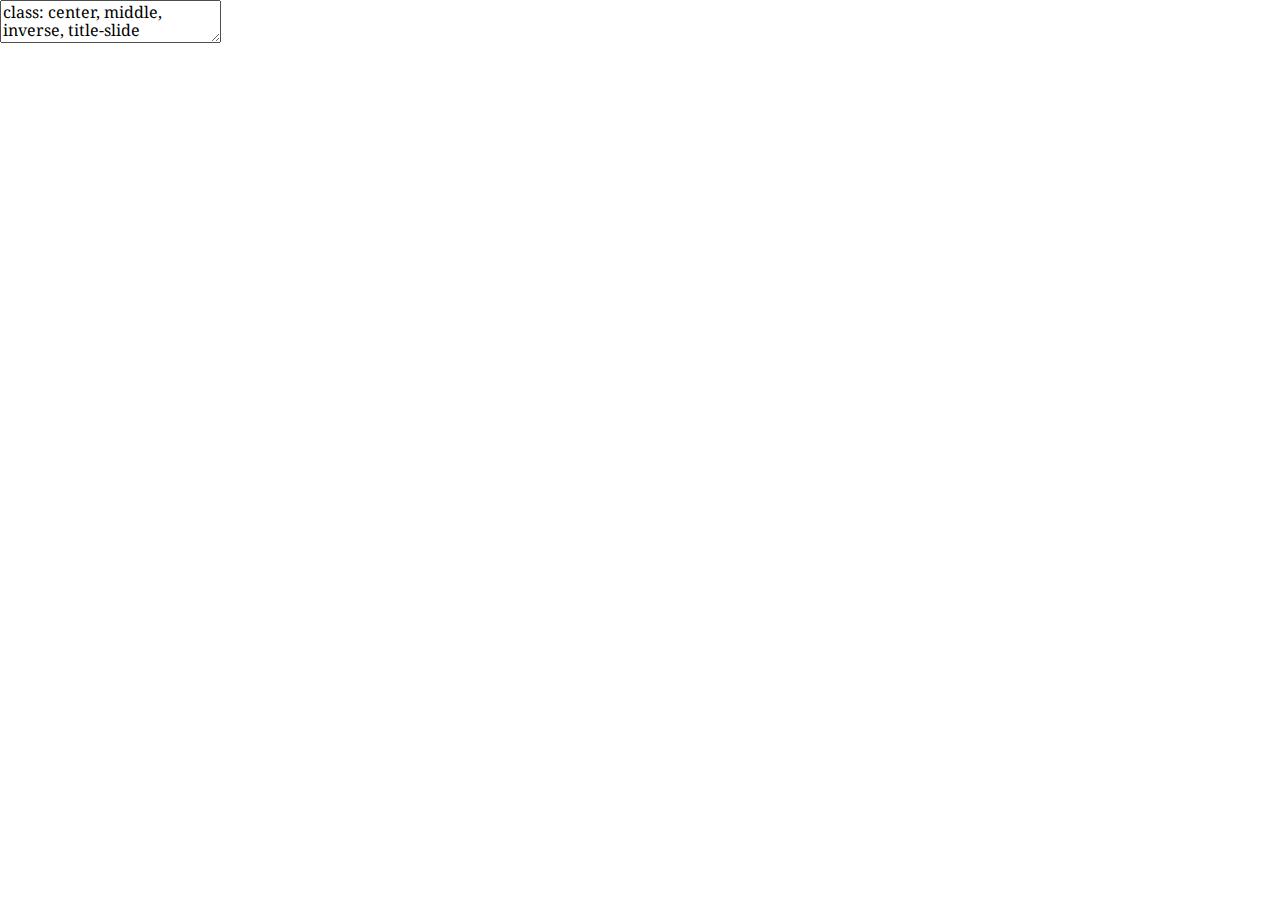
<file: slides/week1/index.html>
<!DOCTYPE html>
<html lang="" xml:lang="">
  <head>
    <title>Week 1: Distributions, means and standard deviations</title>
    <meta charset="utf-8" />
    <meta name="author" content="Kyle Parrish" />
    <script src="libs/header-attrs-2.22/header-attrs.js"></script>
    <link href="libs/remark-css-0.0.1/default.css" rel="stylesheet" />
    <link href="libs/remark-css-0.0.1/hygge.css" rel="stylesheet" />
    <link href="libs/remark-css-0.0.1/rutgers-fonts.css" rel="stylesheet" />
    <link href="libs/tile-view-0.2.6/tile-view.css" rel="stylesheet" />
    <script src="libs/tile-view-0.2.6/tile-view.js"></script>
    <link href="libs/animate.css-3.7.2/animate.xaringan.css" rel="stylesheet" />
    <link href="libs/tachyons-4.12.0/tachyons.min.css" rel="stylesheet" />
    <script src="libs/clipboard-2.0.6/clipboard.min.js"></script>
    <link href="libs/shareon-1.4.1/shareon.min.css" rel="stylesheet" />
    <script src="libs/shareon-1.4.1/shareon.min.js"></script>
    <link href="libs/xaringanExtra-shareagain-0.2.6/shareagain.css" rel="stylesheet" />
    <script src="libs/xaringanExtra-shareagain-0.2.6/shareagain.js"></script>
    <link href="libs/xaringanExtra-extra-styles-0.2.6/xaringanExtra-extra-styles.css" rel="stylesheet" />
    <link rel="stylesheet" href="my-css.css" type="text/css" />
  </head>
  <body>
    <textarea id="source">
class: center, middle, inverse, title-slide

.title[
# Week 1: Distributions, means and standard deviations
]
.subtitle[
## Statistics for Linguists
]
.author[
### Kyle Parrish
]
.date[
### Goethe Uni Frankurt</br>Summer 2025</br>Last update: 2025-04-28
]

---









# Warm up: 10 minutes

.pull-left[
.full-width[
.content-box-grey[
Without looking, what would you guess are the differences between **descriptive** and **inferential** statistics?

Why do we need both?
]]]

---

# Warm up

.pull-left[
.full-width[
.content-box-grey[
**Descriptive Statistics** are a summary of the actual collected data sample (such as the mean and standard deviation). These are directly measured.
]]]

--

.pull-right[
.full-width[
.content-box-grey[
**Inferential Statistics** test hypotheses on the basis of a sample of data and how much information can be inferred by the data (e.g. is there a difference between two points of comparison)?
]]]

---

# Example: Test scores 

.large[
We want to know if .blue[school A] has better test scores than .red[school B]
]

--

.large[
We ask 10 people their test scores at both schools:
]


```r
# Scores range from 0-100 in percentage correct
scores_school_a = c(65, 42, 91, 95, 71, 54, 90, 82, 73, 80)

scores_school_b = c(71, 98, 82, 51, 44, 68, 80, 70, 81, 63)
```
--


```r
# means of the schools 
mean(scores_school_a)
```

```
[1] 74.3
```

```r
mean(scores_school_b)
```

```
[1] 70.8
```

---

# Example: Test scores 

.large[
The descriptive statistics suggest that .blue[school A] does indeed have better test scores than .red[school B]...but can we trust this difference?
]

--

.large[
In this case, we have a **mean difference** of 
3.5]

--

.large[
Importantly, a given mean difference has much more meaning in the context of its variation: one measure of variation is the **standard deviation**.
]

---

# Standard Deviation

.large[
For normally distributed data, 68% of the data points fall within +/- 1 standard deviation of the mean.
]

--


```r
# Standard deviations of both schools 
sd(scores_school_a)
```

```
[1] 16.99706
```

```r
sd(scores_school_b)
```

```
[1] 15.75366
```


---

background-image: url(./images/school_a_low.svg)
background-size: contain

---

background-image: url(./images/school_b_low.svg)
background-size: contain

---

background-image: url(./images/school_both_low.svg)
background-size: contain

---


# Is School A better?

.large[
We have a small sample that make it difficult to tell whether the measured difference is reliable or due to random error (statistical power).
]

--

.large[
Let's say we try the experiment again, but this time we get 100 tests:
]


---

background-image: url(./images/school_both_high.svg)
background-size: contain

---

background-image: url(./images/school_both_high_eff.svg)
background-size: contain

    </textarea>
<style data-target="print-only">@media screen {.remark-slide-container{display:block;}.remark-slide-scaler{box-shadow:none;}}</style>
<script src="https://remarkjs.com/downloads/remark-latest.min.js"></script>
<script>var slideshow = remark.create({
"countIncrementalSlides": false,
"ratio": "16:9"
});
if (window.HTMLWidgets) slideshow.on('afterShowSlide', function (slide) {
  window.dispatchEvent(new Event('resize'));
});
(function(d) {
  var s = d.createElement("style"), r = d.querySelector(".remark-slide-scaler");
  if (!r) return;
  s.type = "text/css"; s.innerHTML = "@page {size: " + r.style.width + " " + r.style.height +"; }";
  d.head.appendChild(s);
})(document);

(function(d) {
  var el = d.getElementsByClassName("remark-slides-area");
  if (!el) return;
  var slide, slides = slideshow.getSlides(), els = el[0].children;
  for (var i = 1; i < slides.length; i++) {
    slide = slides[i];
    if (slide.properties.continued === "true" || slide.properties.count === "false") {
      els[i - 1].className += ' has-continuation';
    }
  }
  var s = d.createElement("style");
  s.type = "text/css"; s.innerHTML = "@media print { .has-continuation { display: none; } }";
  d.head.appendChild(s);
})(document);
// delete the temporary CSS (for displaying all slides initially) when the user
// starts to view slides
(function() {
  var deleted = false;
  slideshow.on('beforeShowSlide', function(slide) {
    if (deleted) return;
    var sheets = document.styleSheets, node;
    for (var i = 0; i < sheets.length; i++) {
      node = sheets[i].ownerNode;
      if (node.dataset["target"] !== "print-only") continue;
      node.parentNode.removeChild(node);
    }
    deleted = true;
  });
})();
// add `data-at-shortcutkeys` attribute to <body> to resolve conflicts with JAWS
// screen reader (see PR #262)
(function(d) {
  let res = {};
  d.querySelectorAll('.remark-help-content table tr').forEach(tr => {
    const t = tr.querySelector('td:nth-child(2)').innerText;
    tr.querySelectorAll('td:first-child .key').forEach(key => {
      const k = key.innerText;
      if (/^[a-z]$/.test(k)) res[k] = t;  // must be a single letter (key)
    });
  });
  d.body.setAttribute('data-at-shortcutkeys', JSON.stringify(res));
})(document);
(function() {
  "use strict"
  // Replace <script> tags in slides area to make them executable
  var scripts = document.querySelectorAll(
    '.remark-slides-area .remark-slide-container script'
  );
  if (!scripts.length) return;
  for (var i = 0; i < scripts.length; i++) {
    var s = document.createElement('script');
    var code = document.createTextNode(scripts[i].textContent);
    s.appendChild(code);
    var scriptAttrs = scripts[i].attributes;
    for (var j = 0; j < scriptAttrs.length; j++) {
      s.setAttribute(scriptAttrs[j].name, scriptAttrs[j].value);
    }
    scripts[i].parentElement.replaceChild(s, scripts[i]);
  }
})();
(function() {
  var links = document.getElementsByTagName('a');
  for (var i = 0; i < links.length; i++) {
    if (/^(https?:)?\/\//.test(links[i].getAttribute('href'))) {
      links[i].target = '_blank';
    }
  }
})();</script>

<script>
slideshow._releaseMath = function(el) {
  var i, text, code, codes = el.getElementsByTagName('code');
  for (i = 0; i < codes.length;) {
    code = codes[i];
    if (code.parentNode.tagName !== 'PRE' && code.childElementCount === 0) {
      text = code.textContent;
      if (/^\\\((.|\s)+\\\)$/.test(text) || /^\\\[(.|\s)+\\\]$/.test(text) ||
          /^\$\$(.|\s)+\$\$$/.test(text) ||
          /^\\begin\{([^}]+)\}(.|\s)+\\end\{[^}]+\}$/.test(text)) {
        code.outerHTML = code.innerHTML;  // remove <code></code>
        continue;
      }
    }
    i++;
  }
};
slideshow._releaseMath(document);
</script>
<!-- dynamically load mathjax for compatibility with self-contained -->
<script>
(function () {
  var script = document.createElement('script');
  script.type = 'text/javascript';
  script.src  = 'https://mathjax.rstudio.com/latest/MathJax.js?config=TeX-MML-AM_CHTML';
  if (location.protocol !== 'file:' && /^https?:/.test(script.src))
    script.src  = script.src.replace(/^https?:/, '');
  document.getElementsByTagName('head')[0].appendChild(script);
})();
</script>
  </body>
</html>
</file>
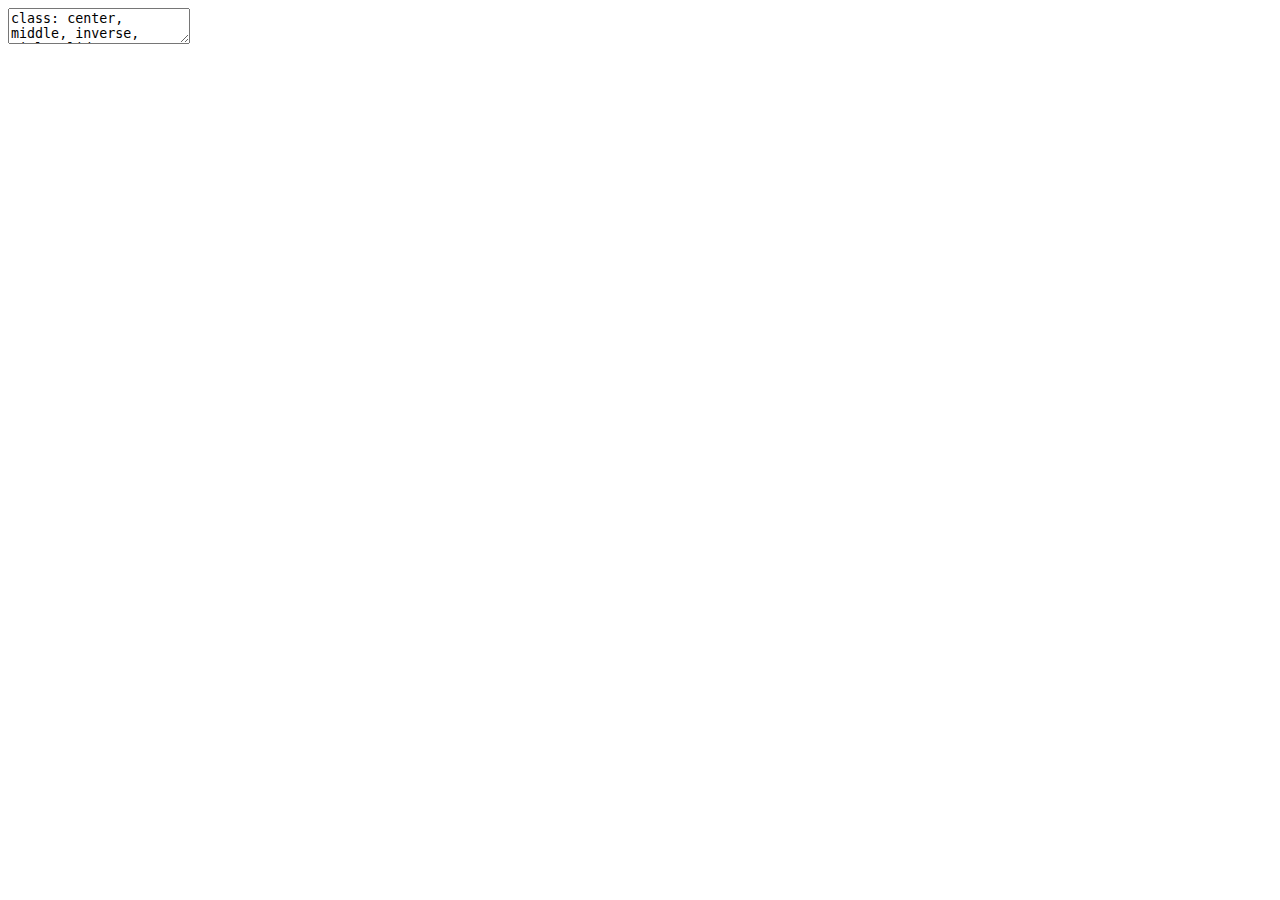
<file: slides/week2/index.html>
<!DOCTYPE html>
<html lang="" xml:lang="">
  <head>
    <title>Week 2: Statistical Power</title>
    <meta charset="utf-8" />
    <meta name="author" content="Kyle Parrish" />
    <script src="libs/header-attrs-2.22/header-attrs.js"></script>
    <link href="libs/remark-css-0.0.1/default.css" rel="stylesheet" />
    <link href="libs/remark-css-0.0.1/hygge.css" rel="stylesheet" />
    <link href="libs/remark-css-0.0.1/rutgers-fonts.css" rel="stylesheet" />
    <script src="libs/clipboard-2.0.6/clipboard.min.js"></script>
    <link href="libs/xaringanExtra-clipboard-0.2.6/xaringanExtra-clipboard.css" rel="stylesheet" />
    <script src="libs/xaringanExtra-clipboard-0.2.6/xaringanExtra-clipboard.js"></script>
    <script>window.xaringanExtraClipboard(null, {"button":"<i class=\"fa fa-clipboard\"><\/i>","success":"<i class=\"fa fa-check\" style=\"color: #90BE6D\"><\/i>","error":"Press Ctrl+C to Copy"})</script>
    <link href="libs/font-awesome-6.4.0/css/all.min.css" rel="stylesheet" />
    <link href="libs/font-awesome-6.4.0/css/v4-shims.min.css" rel="stylesheet" />
    <link rel="stylesheet" href="my-css.css" type="text/css" />
  </head>
  <body>
    <textarea id="source">
class: center, middle, inverse, title-slide

.title[
# Week 2: Statistical Power
]
.subtitle[
## Statistics for Linguists
]
.author[
### Kyle Parrish
]
.date[
### Goethe Uni Frankurt</br>Summer 2025</br>Last update: 2025-05-07
]

---







# Statistical Power

--

.large[
.pull-left[
Power or statistical power refers to the .blue[probability of detecting an effect] in an experiment given a given amount of data.

**Low power has important consequences**
]]

--

.large[
.pull-left[
**False negatives**: Low potency leads to a large number of false negatives.

**The Winner's Curse**: Low-power studies that do find an effect are (almost) guaranteed to overestimate it.
]]

---

class: title-slide-section, middle

## Part 1: Lower power causes a higher proportion of **false negative** results.

---

background-image: url(./img/fp.png)
background-size: contain

---


background-image: url(./img/slide1.png)
background-size: contain

---

background-image: url(./img/slide2.png)
background-size: contain

---


background-image: url(./img/slide3.png)
background-size: contain

---

background-image: url(./img/slide4.png)
background-size: contain

---

background-image: url(./img/slide5.png)
background-size: contain

---

background-image: url(./img/slide6.png)
background-size: contain

---

background-image: url(./img/slide7.png)
background-size: contain

---

background-image: url(./img/slide8.png)
background-size: contain

---

background-image: url(./img/slide9.png)
background-size: contain

---

background-image: url(./img/slide10.png)
background-size: contain

---

class: title-slide-section, middle

### I believe Texas Tech test scores are **10 points higher** on average.

--

### How many tests do we need to “get” from each location?

---

# Let's simulate the theft!

--

.large[
**Simulate the entire population**

Suppose there are **500** exams at each site.

Average score at Texas Tech = .red[75] points.

Average score at UT Austin = .orange[65] points.
]

--


```r
# Load libraries 
library(tidyverse)
# Set the seed so that we can reproduce the simulation exactly
set.seed(920)
# Set the level of variation 
sd_for_all = 20

## Simulating Texas Tech math scores
tt_math = data.frame(scores = rnorm(n = 500, mean = 75, sd = sd_for_all)) %&gt;% 
  mutate(source = "texas_tech")

## Simulating UT Austin math scores
ut_math = data.frame(scores = rnorm(n = 500, mean = 65, sd = sd_for_all)) %&gt;% 
  mutate(source = "ut_austin")
```

---

# Let's simulate the theft!

--
.large[
Now, we simulate taking a **sample** from this population.

When we take a sample, we **randomly** draw data points from a population.

In this example, we draw 10 rows from each of the population of 500.
]
--


```r
# Specify here what your guess is - how many tests do we need?
guess = 10
# Set the seed so that we can reproduce the simulation exactly
set.seed(4)
# Extract a number of rows from the underlying distribution equal to `guess`
tt_sample = sample_n(tt_math, size = guess)
ut_sample = sample_n(ut_math, size = guess)
# Calculate the mean difference between the extracted samples - remember the true difference is 10
mean(tt_sample$scores)-mean(ut_sample$scores)
```

```
## [1] 9.048622
```

--

The difference, 9.05, is less than the true difference of 10 points.

---

# Let's simulate the theft!

--
.large[
Now the question is: is this difference significant or is it simply due to chance?
]

--

To answer, we will use a .blue [t-test] to decide. This test analyzes whether we can conclude that there are differences between two data sets.

--

**The decision rule using the .blue[p-value]** 

If .green[p &lt; .05], we say there is a .green[significant difference].

If .blue[p &gt; .05], we say the result is .blue[not significant].

---

# Let's simulate the theft!

.large[
Let's perform the t-test in R:
]

--


```r
t.test(tt_sample$scores, ut_sample$scores)
```

```
## 
## 	Welch Two Sample t-test
## 
## data:  tt_sample$scores and ut_sample$scores
## t = 1.8224, df = 17.065, p-value = 0.08596
## alternative hypothesis: true difference in means is not equal to 0
## 95 percent confidence interval:
##  -1.423985 19.521229
## sample estimates:
## mean of x mean of y 
##  73.61230  64.56368
```

--

The p-value is 0.09. **What do we conclude?**

--

We did not find **any evidence** that Texas Tech is better at math.
--

...but we know that there is a difference in reality! We just did not have enough data to find it. 

--

This result is called a **false negative finding** (or type II error): an effect was not detected that exists in reality.

---

## What is we were just unlucky? **Sampling error** could also be the reason we don't find a significant result.

&lt;iframe src="https://kparrish92.shinyapps.io/pa_demo/?showcase=0" width="100%" height="600px" data-external="1"&gt;&lt;/iframe&gt;

---

class: title-slide-section, middle

### If we repeat the random sampling **100 times**, we would only find a significant difference **11%** of the time.

--

### For this reason, we say that the **power** of the sample size 10 is .11.

--

### We want it to be **0.80**

---

# What happes if we increase sample size? 



We can see that as sample size increases, so does power:

#### The power of the sample size **20** is .red[0.269]

--

#### The power of the sample size **30** is .red[0.419].

--

#### The power of the sample size **40** is .red[0.507].

--

#### The power of the sample size **50** is .red[0.603].

--

#### The power of the sample size **60** is .red[0.718].

--

#### The power of the sample size **70** is .red[0.765].

--

#### The power of the sample size **80** is .red[0.832].

---

class: title-slide-section, middle

## The answer: We need **80 tests** in total from each school to prove our friend wrong.

---

background-image: url(./img/slide7.png)
background-size: contain

---
class: title-slide-section, middle
## The probabability of finding an effect of low powered studies is low, but not zero. What if we get lucky and find one when power is below .80? 

---

background-image: url(./img/golden_ticket.jpg)
background-size: contain


---

class: title-slide-section, middle

## Parte 2: The winner's curse: low powered studies inflate effects.

--

#### Let's go back to the Shiny App

--

Remember, we had power of 0.11. That means 11% of random sampling attemps will return a significant result.

Let's remember the mean differences when we get a significant result.

--

What do you notice? The means are always higher than the true difference of 10.

---

background-image: url(./img/slide7.png)
background-size: contain

---

# The Winner's Curse: a practical example 

.large[
My friend at UT wants to advise the University on how to improve math scores.
]

--

.large[
They are open to investing **$10,000 for each point** that separates the schools.
]

---

# The Winner's Curse: un ejemplo práctico.

If our power was **0.4**, significant differences on average would be **13.5 points** 

--

We would spend, then an extra 35% than necessary (*$135,000* vs *$100,000*)
--


```r
i = 1000
loop_df = matrix(nrow = i, ncol = 2)
  for(thisRun in 1:i){
    sample_1 = tt_math %&gt;% sample_n(30)
    sample_2 = ut_math %&gt;% sample_n(30)
    t_test = t.test(sample_1$scores,sample_2$scores)
    loop_df[thisRun, 1] = t_test$p.value
    loop_df[thisRun, 2] = mean(sample_1$scores)-mean(sample_2$scores)
  }
results = loop_df %&gt;% as.data.frame() %&gt;% 
  rename("p_value" = "V1") %&gt;%  
  rename("mean_difference" = "V2") %&gt;% 
  filter(p_value &lt; .05)
nrow(results)/i # power
```

```
## [1] 0.402
```

```r
mean(results$mean_difference) # mean effect size
```

```
## [1] 13.53339
```

---

# Conclusion

.large[Statistical power is an important issue in experimental research.]

--

.large[Low statistical power increases the likelihood of **false negative** results.

Even when low power studies find an effect, it is **inflated**.]

--

.large[We can reduce the negative effects of low power by determining what is the smallest effect that is theoretically important.].
    </textarea>
<style data-target="print-only">@media screen {.remark-slide-container{display:block;}.remark-slide-scaler{box-shadow:none;}}</style>
<script src="https://remarkjs.com/downloads/remark-latest.min.js"></script>
<script>var slideshow = remark.create({
"countIncrementalSlides": false,
"ratio": "16:9"
});
if (window.HTMLWidgets) slideshow.on('afterShowSlide', function (slide) {
  window.dispatchEvent(new Event('resize'));
});
(function(d) {
  var s = d.createElement("style"), r = d.querySelector(".remark-slide-scaler");
  if (!r) return;
  s.type = "text/css"; s.innerHTML = "@page {size: " + r.style.width + " " + r.style.height +"; }";
  d.head.appendChild(s);
})(document);

(function(d) {
  var el = d.getElementsByClassName("remark-slides-area");
  if (!el) return;
  var slide, slides = slideshow.getSlides(), els = el[0].children;
  for (var i = 1; i < slides.length; i++) {
    slide = slides[i];
    if (slide.properties.continued === "true" || slide.properties.count === "false") {
      els[i - 1].className += ' has-continuation';
    }
  }
  var s = d.createElement("style");
  s.type = "text/css"; s.innerHTML = "@media print { .has-continuation { display: none; } }";
  d.head.appendChild(s);
})(document);
// delete the temporary CSS (for displaying all slides initially) when the user
// starts to view slides
(function() {
  var deleted = false;
  slideshow.on('beforeShowSlide', function(slide) {
    if (deleted) return;
    var sheets = document.styleSheets, node;
    for (var i = 0; i < sheets.length; i++) {
      node = sheets[i].ownerNode;
      if (node.dataset["target"] !== "print-only") continue;
      node.parentNode.removeChild(node);
    }
    deleted = true;
  });
})();
// add `data-at-shortcutkeys` attribute to <body> to resolve conflicts with JAWS
// screen reader (see PR #262)
(function(d) {
  let res = {};
  d.querySelectorAll('.remark-help-content table tr').forEach(tr => {
    const t = tr.querySelector('td:nth-child(2)').innerText;
    tr.querySelectorAll('td:first-child .key').forEach(key => {
      const k = key.innerText;
      if (/^[a-z]$/.test(k)) res[k] = t;  // must be a single letter (key)
    });
  });
  d.body.setAttribute('data-at-shortcutkeys', JSON.stringify(res));
})(document);
(function() {
  "use strict"
  // Replace <script> tags in slides area to make them executable
  var scripts = document.querySelectorAll(
    '.remark-slides-area .remark-slide-container script'
  );
  if (!scripts.length) return;
  for (var i = 0; i < scripts.length; i++) {
    var s = document.createElement('script');
    var code = document.createTextNode(scripts[i].textContent);
    s.appendChild(code);
    var scriptAttrs = scripts[i].attributes;
    for (var j = 0; j < scriptAttrs.length; j++) {
      s.setAttribute(scriptAttrs[j].name, scriptAttrs[j].value);
    }
    scripts[i].parentElement.replaceChild(s, scripts[i]);
  }
})();
(function() {
  var links = document.getElementsByTagName('a');
  for (var i = 0; i < links.length; i++) {
    if (/^(https?:)?\/\//.test(links[i].getAttribute('href'))) {
      links[i].target = '_blank';
    }
  }
})();</script>

<script>
slideshow._releaseMath = function(el) {
  var i, text, code, codes = el.getElementsByTagName('code');
  for (i = 0; i < codes.length;) {
    code = codes[i];
    if (code.parentNode.tagName !== 'PRE' && code.childElementCount === 0) {
      text = code.textContent;
      if (/^\\\((.|\s)+\\\)$/.test(text) || /^\\\[(.|\s)+\\\]$/.test(text) ||
          /^\$\$(.|\s)+\$\$$/.test(text) ||
          /^\\begin\{([^}]+)\}(.|\s)+\\end\{[^}]+\}$/.test(text)) {
        code.outerHTML = code.innerHTML;  // remove <code></code>
        continue;
      }
    }
    i++;
  }
};
slideshow._releaseMath(document);
</script>
<!-- dynamically load mathjax for compatibility with self-contained -->
<script>
(function () {
  var script = document.createElement('script');
  script.type = 'text/javascript';
  script.src  = 'https://mathjax.rstudio.com/latest/MathJax.js?config=TeX-MML-AM_CHTML';
  if (location.protocol !== 'file:' && /^https?:/.test(script.src))
    script.src  = script.src.replace(/^https?:/, '');
  document.getElementsByTagName('head')[0].appendChild(script);
})();
</script>
  </body>
</html>
</file>
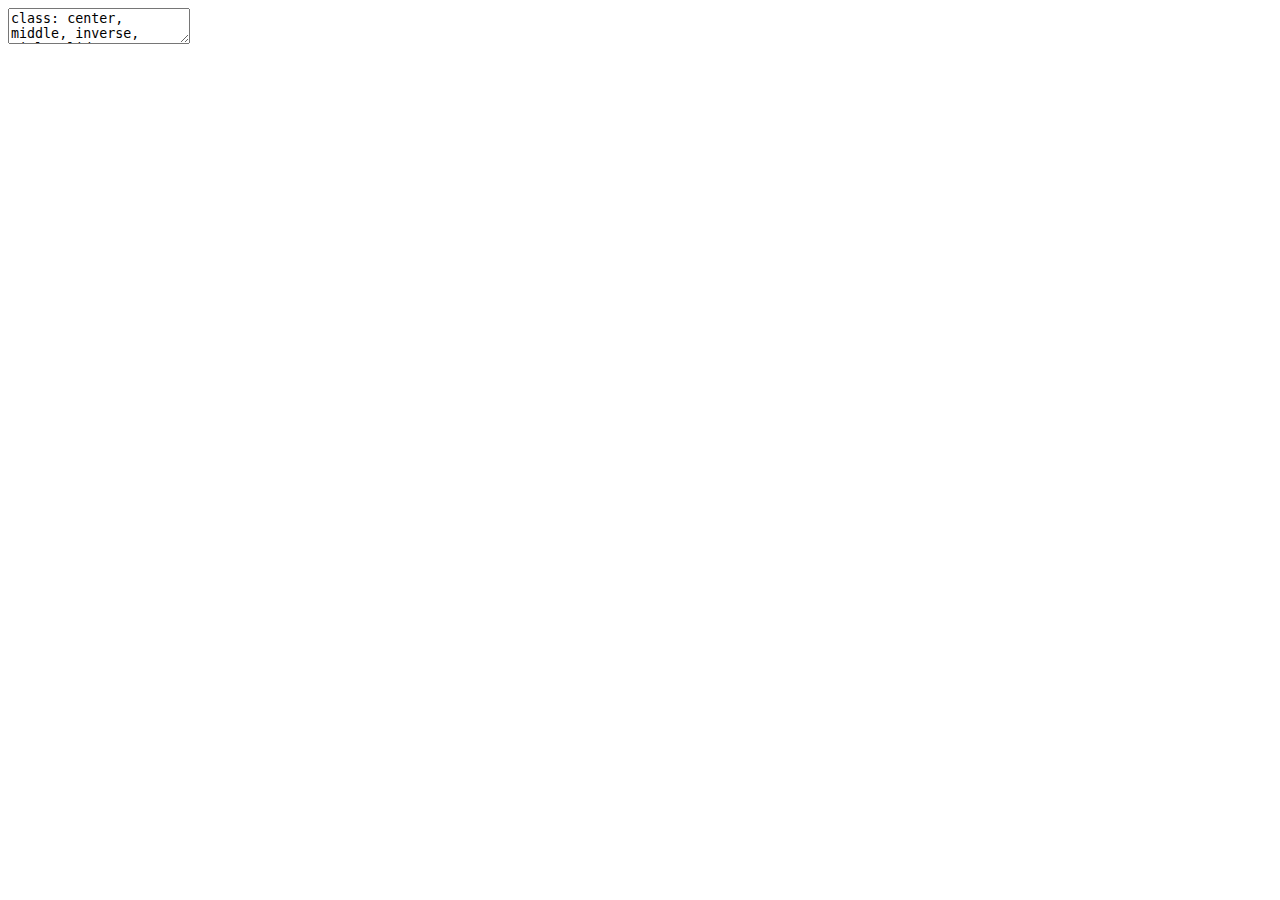
<file: slides/week3/index.html>
<!DOCTYPE html>
<html lang="" xml:lang="">
  <head>
    <title>Week 3: Data Visualization</title>
    <meta charset="utf-8" />
    <meta name="author" content="Kyle Parrish" />
    <script src="libs/header-attrs-2.22/header-attrs.js"></script>
    <link href="libs/remark-css-0.0.1/default.css" rel="stylesheet" />
    <link href="libs/remark-css-0.0.1/hygge.css" rel="stylesheet" />
    <link href="libs/remark-css-0.0.1/rutgers-fonts.css" rel="stylesheet" />
    <script src="libs/clipboard-2.0.6/clipboard.min.js"></script>
    <link href="libs/xaringanExtra-clipboard-0.2.6/xaringanExtra-clipboard.css" rel="stylesheet" />
    <script src="libs/xaringanExtra-clipboard-0.2.6/xaringanExtra-clipboard.js"></script>
    <script>window.xaringanExtraClipboard(null, {"button":"<i class=\"fa fa-clipboard\"><\/i>","success":"<i class=\"fa fa-check\" style=\"color: #90BE6D\"><\/i>","error":"Press Ctrl+C to Copy"})</script>
    <link href="libs/font-awesome-6.4.0/css/all.min.css" rel="stylesheet" />
    <link href="libs/font-awesome-6.4.0/css/v4-shims.min.css" rel="stylesheet" />
    <link rel="stylesheet" href="my-css.css" type="text/css" />
  </head>
  <body>
    <textarea id="source">
class: center, middle, inverse, title-slide

.title[
# Week 3: Data Visualization
]
.subtitle[
## Statistics for Linguists
]
.author[
### Kyle Parrish
]
.date[
### Goethe Uni Frankurt</br>Summer 2025</br>Last update: 2025-05-20
]

---







# Data visualization

--

.large[
.pull-left[
Data visualization is a vital step in any statistical analysis.

**Visualization can give us important insights regarding relationships**
]]

--

.large[
.pull-right[
**Ggplot 2**: The R package used in most plots. See the ggplot cheatsheet [here](https://rstudio.github.io/cheatsheets/data-visualization.pdf) 

Different plot types are ideal for categorical and continuous variables.
]]

---

class: title-slide-section, middle

## Part 1: Basics 

---

## Part 1: Basics 


.large[
Ggplot is a function in R that requires for data, mapping (coordinates), and a plot type.
]

--

.large[
We will use `mtcars` as an example data set. It is a built in data set in R that contains many different variable types.
]



```r
glimpse(mtcars)
```

```
## Rows: 32
## Columns: 11
## $ mpg  &lt;dbl&gt; 21.0, 21.0, 22.8, 21.4, 18.7, 18.1, 14.3, 24.4, 22.8, 19.2, 17.8,…
## $ cyl  &lt;dbl&gt; 6, 6, 4, 6, 8, 6, 8, 4, 4, 6, 6, 8, 8, 8, 8, 8, 8, 4, 4, 4, 4, 8,…
## $ disp &lt;dbl&gt; 160.0, 160.0, 108.0, 258.0, 360.0, 225.0, 360.0, 146.7, 140.8, 16…
## $ hp   &lt;dbl&gt; 110, 110, 93, 110, 175, 105, 245, 62, 95, 123, 123, 180, 180, 180…
## $ drat &lt;dbl&gt; 3.90, 3.90, 3.85, 3.08, 3.15, 2.76, 3.21, 3.69, 3.92, 3.92, 3.92,…
## $ wt   &lt;dbl&gt; 2.620, 2.875, 2.320, 3.215, 3.440, 3.460, 3.570, 3.190, 3.150, 3.…
## $ qsec &lt;dbl&gt; 16.46, 17.02, 18.61, 19.44, 17.02, 20.22, 15.84, 20.00, 22.90, 18…
## $ vs   &lt;dbl&gt; 0, 0, 1, 1, 0, 1, 0, 1, 1, 1, 1, 0, 0, 0, 0, 0, 0, 1, 1, 1, 1, 0,…
## $ am   &lt;dbl&gt; 1, 1, 1, 0, 0, 0, 0, 0, 0, 0, 0, 0, 0, 0, 0, 0, 0, 1, 1, 1, 0, 0,…
## $ gear &lt;dbl&gt; 4, 4, 4, 3, 3, 3, 3, 4, 4, 4, 4, 3, 3, 3, 3, 3, 3, 4, 4, 4, 3, 3,…
## $ carb &lt;dbl&gt; 4, 4, 1, 1, 2, 1, 4, 2, 2, 4, 4, 3, 3, 3, 4, 4, 4, 1, 2, 1, 1, 2,…
```

---

class: title-slide-section, middle

## Part 2: One variable  

---

## Part 2: One variable  

.pull-left[
**A Histogram** is often use to visualize a distribution. 

This plot shows the relative quantity of data points between a certain interval (bin) 

We plot the variable *cyl* here, which only has 4, 6 or 8.
]


--

.pull-right[

```r
# Histogram
mtcars %&gt;% 
  ggplot(aes(x = cyl)) + geom_histogram()
```

&lt;img src="index_files/figure-html/unnamed-chunk-3-1.png" width="400px" /&gt;
]

---


## Part 2: One variable  

.pull-left[
**A dotplot** also plots a one variable distribution.

This plot shows each the same information as the histogram, but with clearer distinctions of individual data points (better for small data sets).
]

--

.pull-right[

```r
# Histogram
mtcars %&gt;% 
  ggplot(aes(x = cyl)) + geom_dotplot()
```

&lt;img src="index_files/figure-html/unnamed-chunk-4-1.png" width="400px" /&gt;
]


---

## Part 3: Two variables (one categorical one continuous)

.pull-left[
**A barplot** compares quantities of two categories.
]

--

.pull-right[

```r
# Histogram
mtcars %&gt;% 
  group_by(cyl) %&gt;% 
  summarise(mean_mpg = mean(mpg)) %&gt;% 
  ggplot(aes(y = mean_mpg, x = as.factor(cyl))) + geom_col()
```

&lt;img src="index_files/figure-html/unnamed-chunk-5-1.png" width="400px" /&gt;
]

---

## Part 3: Two variables (one categorical one continuous)

.pull-left[
**A boxplot** shows the distribution of values in various categories. The box itself contains 50% of the data points while the median is line within the box.
]

--

.pull-right[

```r
# Histogram
mtcars %&gt;% 
  ggplot(aes(y = mpg, x = as.factor(cyl))) + geom_boxplot()
```

&lt;img src="index_files/figure-html/unnamed-chunk-6-1.png" width="400px" /&gt;
]

---

## Part 4: Two variables (one categorical, one continuous)

.pull-left[
**A scatter plot** shows the relationship between two continuous variables.

Here we plot the relationship between mpg and weight.
]

--

.pull-right[

```r
# Histogram
mtcars %&gt;% 
  ggplot(aes(y = mpg, x = wt)) + geom_point()
```

&lt;img src="index_files/figure-html/unnamed-chunk-7-1.png" width="400px" /&gt;
]

---

## Part 4: Two variables (one categorical, one continuous)

.pull-left[
**A line plot** also shows the relationship between two continuous variables.

We plot a line of best fit to the data points.
]

--

.pull-right[

```r
# Histogram
mtcars %&gt;% 
  ggplot(aes(y = mpg, x = wt)) + geom_smooth(method = "lm")
```

&lt;img src="index_files/figure-html/unnamed-chunk-8-1.png" width="400px" /&gt;
]

---


## Part 4: Two variables (one categorical, one continuous)

.pull-left[
Ggplots also have layers - we can add both the points and line of best fit to the plot.
]

--

.pull-right[

```r
# Histogram
mtcars %&gt;% 
  ggplot(aes(y = mpg, x = wt)) + geom_point() + geom_smooth(method = "lm")
```

&lt;img src="index_files/figure-html/unnamed-chunk-9-1.png" width="400px" /&gt;
]

---

## Part 4: Three variables (Two categorical, one continuous)

.pull-left[
We can also separate categories within the previous plot - let's say we want to look at whether the relationship between weight and mpg is similar for different cylinder types.
]

--

.pull-right[

```r
# Histogram
mtcars %&gt;% 
  ggplot(aes(y = mpg, x = wt, color = as.factor(cyl))) + geom_point() + geom_smooth(method = "lm")
```

&lt;img src="index_files/figure-html/unnamed-chunk-10-1.png" width="400px" /&gt;
]
    </textarea>
<style data-target="print-only">@media screen {.remark-slide-container{display:block;}.remark-slide-scaler{box-shadow:none;}}</style>
<script src="https://remarkjs.com/downloads/remark-latest.min.js"></script>
<script>var slideshow = remark.create({
"countIncrementalSlides": false,
"ratio": "16:9"
});
if (window.HTMLWidgets) slideshow.on('afterShowSlide', function (slide) {
  window.dispatchEvent(new Event('resize'));
});
(function(d) {
  var s = d.createElement("style"), r = d.querySelector(".remark-slide-scaler");
  if (!r) return;
  s.type = "text/css"; s.innerHTML = "@page {size: " + r.style.width + " " + r.style.height +"; }";
  d.head.appendChild(s);
})(document);

(function(d) {
  var el = d.getElementsByClassName("remark-slides-area");
  if (!el) return;
  var slide, slides = slideshow.getSlides(), els = el[0].children;
  for (var i = 1; i < slides.length; i++) {
    slide = slides[i];
    if (slide.properties.continued === "true" || slide.properties.count === "false") {
      els[i - 1].className += ' has-continuation';
    }
  }
  var s = d.createElement("style");
  s.type = "text/css"; s.innerHTML = "@media print { .has-continuation { display: none; } }";
  d.head.appendChild(s);
})(document);
// delete the temporary CSS (for displaying all slides initially) when the user
// starts to view slides
(function() {
  var deleted = false;
  slideshow.on('beforeShowSlide', function(slide) {
    if (deleted) return;
    var sheets = document.styleSheets, node;
    for (var i = 0; i < sheets.length; i++) {
      node = sheets[i].ownerNode;
      if (node.dataset["target"] !== "print-only") continue;
      node.parentNode.removeChild(node);
    }
    deleted = true;
  });
})();
// add `data-at-shortcutkeys` attribute to <body> to resolve conflicts with JAWS
// screen reader (see PR #262)
(function(d) {
  let res = {};
  d.querySelectorAll('.remark-help-content table tr').forEach(tr => {
    const t = tr.querySelector('td:nth-child(2)').innerText;
    tr.querySelectorAll('td:first-child .key').forEach(key => {
      const k = key.innerText;
      if (/^[a-z]$/.test(k)) res[k] = t;  // must be a single letter (key)
    });
  });
  d.body.setAttribute('data-at-shortcutkeys', JSON.stringify(res));
})(document);
(function() {
  "use strict"
  // Replace <script> tags in slides area to make them executable
  var scripts = document.querySelectorAll(
    '.remark-slides-area .remark-slide-container script'
  );
  if (!scripts.length) return;
  for (var i = 0; i < scripts.length; i++) {
    var s = document.createElement('script');
    var code = document.createTextNode(scripts[i].textContent);
    s.appendChild(code);
    var scriptAttrs = scripts[i].attributes;
    for (var j = 0; j < scriptAttrs.length; j++) {
      s.setAttribute(scriptAttrs[j].name, scriptAttrs[j].value);
    }
    scripts[i].parentElement.replaceChild(s, scripts[i]);
  }
})();
(function() {
  var links = document.getElementsByTagName('a');
  for (var i = 0; i < links.length; i++) {
    if (/^(https?:)?\/\//.test(links[i].getAttribute('href'))) {
      links[i].target = '_blank';
    }
  }
})();</script>

<script>
slideshow._releaseMath = function(el) {
  var i, text, code, codes = el.getElementsByTagName('code');
  for (i = 0; i < codes.length;) {
    code = codes[i];
    if (code.parentNode.tagName !== 'PRE' && code.childElementCount === 0) {
      text = code.textContent;
      if (/^\\\((.|\s)+\\\)$/.test(text) || /^\\\[(.|\s)+\\\]$/.test(text) ||
          /^\$\$(.|\s)+\$\$$/.test(text) ||
          /^\\begin\{([^}]+)\}(.|\s)+\\end\{[^}]+\}$/.test(text)) {
        code.outerHTML = code.innerHTML;  // remove <code></code>
        continue;
      }
    }
    i++;
  }
};
slideshow._releaseMath(document);
</script>
<!-- dynamically load mathjax for compatibility with self-contained -->
<script>
(function () {
  var script = document.createElement('script');
  script.type = 'text/javascript';
  script.src  = 'https://mathjax.rstudio.com/latest/MathJax.js?config=TeX-MML-AM_CHTML';
  if (location.protocol !== 'file:' && /^https?:/.test(script.src))
    script.src  = script.src.replace(/^https?:/, '');
  document.getElementsByTagName('head')[0].appendChild(script);
})();
</script>
  </body>
</html>
</file>
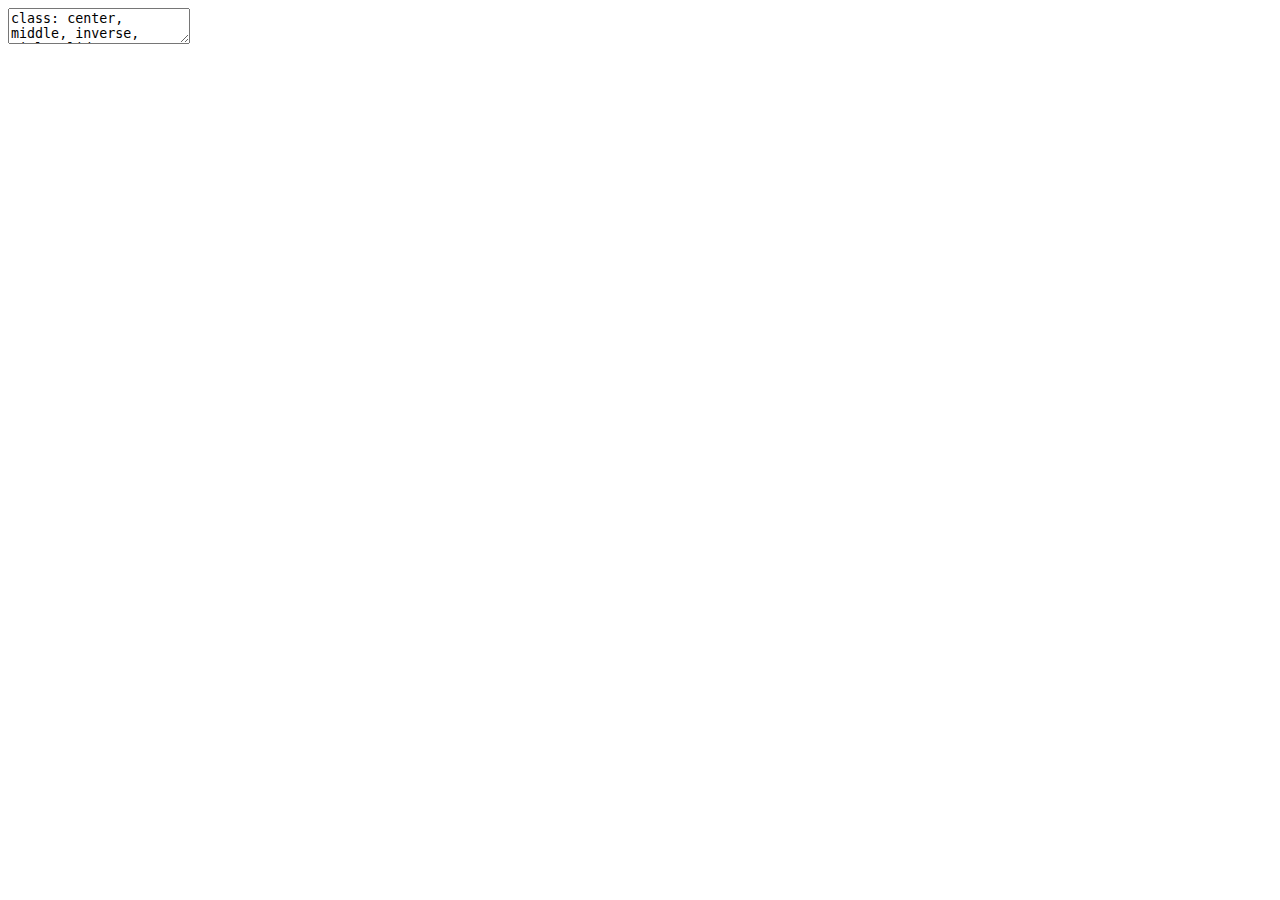
<file: slides/week4/index.html>
<!DOCTYPE html>
<html lang="" xml:lang="">
  <head>
    <title>Week 4: Data Tidying</title>
    <meta charset="utf-8" />
    <meta name="author" content="Kyle Parrish" />
    <script src="libs/header-attrs-2.22/header-attrs.js"></script>
    <link href="libs/remark-css-0.0.1/default.css" rel="stylesheet" />
    <link href="libs/remark-css-0.0.1/hygge.css" rel="stylesheet" />
    <link href="libs/remark-css-0.0.1/rutgers-fonts.css" rel="stylesheet" />
    <script src="libs/clipboard-2.0.6/clipboard.min.js"></script>
    <link href="libs/xaringanExtra-clipboard-0.2.6/xaringanExtra-clipboard.css" rel="stylesheet" />
    <script src="libs/xaringanExtra-clipboard-0.2.6/xaringanExtra-clipboard.js"></script>
    <script>window.xaringanExtraClipboard(null, {"button":"<i class=\"fa fa-clipboard\"><\/i>","success":"<i class=\"fa fa-check\" style=\"color: #90BE6D\"><\/i>","error":"Press Ctrl+C to Copy"})</script>
    <link href="libs/font-awesome-6.4.0/css/all.min.css" rel="stylesheet" />
    <link href="libs/font-awesome-6.4.0/css/v4-shims.min.css" rel="stylesheet" />
    <link rel="stylesheet" href="my-css.css" type="text/css" />
  </head>
  <body>
    <textarea id="source">
class: center, middle, inverse, title-slide

.title[
# Week 4: Data Tidying
]
.subtitle[
## Statistics for Linguists
]
.author[
### Kyle Parrish
]
.date[
### Goethe Uni Frankurt</br>Summer 2025</br>Last update: 2025-06-04
]

---









# Introduction

Slides are created from the R4DS Chapter [here](https://r4ds.hadley.nz/data-tidy.html)

&lt;br&gt;

--

.center[

&gt; "Happy families are all alike; every unhappy family is unhappy in its own way."

&gt;  .blue[Leo Tolstoy]

&gt; "Tidy datasets are all alike, but every messy dataset is messy in its own way."

&gt;  .green[Hadley Wickham]
]

--

&lt;br&gt;
In this chapter, you will learn a consistent way to organize your data in R using a system called **tidy data**.

---

# Introduction

Why ensure that your data is tidy?

--

&lt;br&gt;
There are two main advantages:

1.  There's a general advantage to picking one consistent way of storing data. If you have a consistent data structure, it's easier to learn the tools that work with it because they have an underlying uniformity.

2.  There's a specific advantage to placing variables in columns because it allows R's vectorized nature to shine. That makes transforming tidy data feel particularly natural.

--


&lt;br&gt;
Once you learn to tidy, you will spend much less time munging data from one representation to another, allowing you to spend more time on the data questions you care about.

---

# Introduction

&lt;br&gt;
&lt;br&gt;
.center[
In this chapter, you'll first learn...

   1.) the definition of tidy data  
  
   2.) how to apply it to a simple toy dataset.
]

--

&lt;br&gt;

Then we'll dive into the primary tool you'll use for tidying data: **pivoting**.

Pivoting allows you to change the form of your data without changing any of the values.

---

# Prerequisites


&lt;br&gt;
&lt;br&gt;
&lt;br&gt;
&lt;br&gt;
.pull-left[
.center[
In this chapter, we'll focus on **tidyr**, a package that provides a bunch of tools to help tidy up your messy datasets.
]]

--

.pull-right[
.center[
tidyr is a member of the core tidyverse.


```r
library(tidyverse)
```
]]

---

# Tidy data 

&lt;br&gt;
&lt;br&gt;
.pull-left[
You can represent the same underlying data in multiple ways.

The example in the following slides shows the same data organized in two different ways.

Each dataset shows the same values of four variables: *.blue[country]*, *.green[year]*, *.red[population]*, and number of documented *.orange[cases]* of TB (tuberculosis).
]

--

.pull-right[

```r
table1
#&gt; # A tibble: 6 × 4
#&gt;   country      year  cases population
#&gt;   &lt;chr&gt;       &lt;dbl&gt;  &lt;dbl&gt;      &lt;dbl&gt;
#&gt; 1 Afghanistan  1999    745   19987071
#&gt; 2 Afghanistan  2000   2666   20595360
#&gt; 3 Brazil       1999  37737  172006362
#&gt; 4 Brazil       2000  80488  174504898
#&gt; 5 China        1999 212258 1272915272
#&gt; 6 China        2000 213766 1280428583
```
]

---

# Tidy data 

.pull-left[
.center[
&lt;br&gt;
&lt;br&gt;
&lt;br&gt;
&lt;br&gt;
&lt;br&gt;
&lt;br&gt;
How do `table1` and `table2` differ?

Which one would be easier to work with?
]] 

.pull-right[

```r
table1
#&gt; # A tibble: 6 × 4
#&gt;   country      year  cases population
#&gt;   &lt;chr&gt;       &lt;dbl&gt;  &lt;dbl&gt;      &lt;dbl&gt;
#&gt; 1 Afghanistan  1999    745   19987071
#&gt; 2 Afghanistan  2000   2666   20595360
#&gt; 3 Brazil       1999  37737  172006362
#&gt; 4 Brazil       2000  80488  174504898
#&gt; 5 China        1999 212258 1272915272
#&gt; 6 China        2000 213766 1280428583
```


```r
table2
#&gt; # A tibble: 12 × 4
#&gt;   country      year type           count
#&gt;   &lt;chr&gt;       &lt;dbl&gt; &lt;chr&gt;          &lt;dbl&gt;
#&gt; 1 Afghanistan  1999 cases            745
#&gt; 2 Afghanistan  1999 population  19987071
#&gt; 3 Afghanistan  2000 cases           2666
#&gt; 4 Afghanistan  2000 population  20595360
#&gt; 5 Brazil       1999 cases          37737
#&gt; 6 Brazil       1999 population 172006362
#&gt; # ℹ 6 more rows
```
]

---

# Tidy data 

.pull-left[
These are all representations of the same underlying data, but they are not equally easy to use.
One of them, `table1`, will be much easier to work with inside the tidyverse because it's **tidy**.

There are three interrelated rules that make a dataset tidy:

1.  Each variable is a column; each column is a variable.
2.  Each observation is a row; each row is an observation.
3.  Each value is a cell; each cell is a single value.
]

--

.pull-right[
&lt;br&gt;
&lt;br&gt;
&lt;div class="figure"&gt;
&lt;img src="images/tidy-1.png" alt="Three panels, each representing a tidy data frame. The first panel
shows that each variable is a column. The second panel shows that each
observation is a row. The third panel shows that each value is
a cell." width="683" /&gt;
&lt;p class="caption"&gt;The following three rules make a dataset tidy: variables are columns,
observations are rows, and values are cells.
&lt;/p&gt;
&lt;/div&gt;
]

---

# Tidy data 

dplyr, ggplot2, and all the other packages in the tidyverse are designed to work with tidy data.
Here are a few small examples showing how you might work with `table1`.


```r
# Compute rate per 10,000
table1 %&gt;% 
  mutate(rate = cases / population * 10000)
#&gt; # A tibble: 6 × 5
#&gt;   country      year  cases population  rate
#&gt;   &lt;chr&gt;       &lt;dbl&gt;  &lt;dbl&gt;      &lt;dbl&gt; &lt;dbl&gt;
#&gt; 1 Afghanistan  1999    745   19987071 0.373
#&gt; 2 Afghanistan  2000   2666   20595360 1.29 
#&gt; 3 Brazil       1999  37737  172006362 2.19 
#&gt; 4 Brazil       2000  80488  174504898 4.61 
#&gt; 5 China        1999 212258 1272915272 1.67 
#&gt; 6 China        2000 213766 1280428583 1.67
```

---


```r
# Compute total cases per year
table1 %&gt;% 
  group_by(year) %&gt;% 
  summarize(total_cases = sum(cases))
#&gt; # A tibble: 2 × 2
#&gt;    year total_cases
#&gt;   &lt;dbl&gt;       &lt;dbl&gt;
#&gt; 1  1999      250740
#&gt; 2  2000      296920

# Visualize changes over time
ggplot(table1, aes(x = year, y = cases)) +
  geom_line(aes(group = country), color = "grey50") +
  geom_point(aes(color = country, shape = country)) +
  scale_x_continuous(breaks = c(1999, 2000)) # x-axis breaks at 1999 and 2000
```

&lt;img src="index_files/figure-html/unnamed-chunk-9-1.png" width="432" /&gt;

---

# Exercises

a.  For each of the sample tables, describe what each observation and each column represents.

&lt;br&gt;

b.  Sketch out the process you'd use to calculate the `rate` for `table2`.

&lt;br&gt;

&gt; You will need to perform four operations:

&gt; 1.  Extract the number of TB cases per country per year.

&gt; 2.  Extract the matching population per country per year.

&gt; 3.  Divide cases by population, and multiply by 10000.

&gt; 4.  Store back in the appropriate place.

&lt;br&gt;
You haven't yet learned all the functions you'd need to actually perform these operations, but you should still be able to think through the transformations you'd need.

---

# Lengthening data 

The principles of tidy data might seem so obvious that you wonder if you'll ever encounter a dataset that isn't tidy. Unfortunately, however, most real data is untidy.

--

There are two main reasons:

--

1.  Data is often organized to facilitate some goal other than analysis. For example, it's common for data to be structured to make data entry, not analysis, easy.
    
--

2.  Most people aren't familiar with the principles of tidy data, and it's hard to derive them yourself unless you spend a lot of time working with data.

---

# Tidy data 

This means that most real analyses will require at least a little tidying.
You'll begin by figuring out what the underlying variables and observations are.
Sometimes this is easy; other times you'll need to consult with the people who originally generated the data.
Next, you'll **pivot** your data into a tidy form, with variables in the columns and observations in the rows.

tidyr provides two functions for pivoting data: `pivot_longer()` and `pivot_wider()`.
We'll first start with `pivot_longer()` because it's the most common case.
Let's dive into some examples.

---

# Data in column names 

The `billboard` dataset records the billboard rank of songs in the year 2000:


```r
billboard
#&gt; # A tibble: 317 × 79
#&gt;   artist       track               date.entered   wk1   wk2   wk3   wk4   wk5
#&gt;   &lt;chr&gt;        &lt;chr&gt;               &lt;date&gt;       &lt;dbl&gt; &lt;dbl&gt; &lt;dbl&gt; &lt;dbl&gt; &lt;dbl&gt;
#&gt; 1 2 Pac        Baby Don't Cry (Ke… 2000-02-26      87    82    72    77    87
#&gt; 2 2Ge+her      The Hardest Part O… 2000-09-02      91    87    92    NA    NA
#&gt; 3 3 Doors Down Kryptonite          2000-04-08      81    70    68    67    66
#&gt; 4 3 Doors Down Loser               2000-10-21      76    76    72    69    67
#&gt; 5 504 Boyz     Wobble Wobble       2000-04-15      57    34    25    17    17
#&gt; 6 98^0         Give Me Just One N… 2000-08-19      51    39    34    26    26
#&gt; # ℹ 311 more rows
#&gt; # ℹ 71 more variables: wk6 &lt;dbl&gt;, wk7 &lt;dbl&gt;, wk8 &lt;dbl&gt;, wk9 &lt;dbl&gt;, …
```

---

# Tidy data 

In this dataset, each observation is a song.

The first three columns (`artist`, `track` and `date.entered`) are variables that describe the song.

Then we have 76 columns (`wk1`-`wk76`) that describe the rank of the song in each week.

Here, the column names are one variable (the `week`) and the cell values are another (the `rank`).

---

# Tidy data 

To tidy this data, we'll use `pivot_longer()`:


```r
billboard %&gt;% 
  pivot_longer(
    cols = starts_with("wk"), 
    names_to = "week", 
    values_to = "rank"
  )
#&gt; # A tibble: 24,092 × 5
#&gt;    artist track                   date.entered week   rank
#&gt;    &lt;chr&gt;  &lt;chr&gt;                   &lt;date&gt;       &lt;chr&gt; &lt;dbl&gt;
#&gt;  1 2 Pac  Baby Don't Cry (Keep... 2000-02-26   wk1      87
#&gt;  2 2 Pac  Baby Don't Cry (Keep... 2000-02-26   wk2      82
#&gt;  3 2 Pac  Baby Don't Cry (Keep... 2000-02-26   wk3      72
#&gt;  4 2 Pac  Baby Don't Cry (Keep... 2000-02-26   wk4      77
#&gt;  5 2 Pac  Baby Don't Cry (Keep... 2000-02-26   wk5      87
#&gt;  6 2 Pac  Baby Don't Cry (Keep... 2000-02-26   wk6      94
#&gt;  7 2 Pac  Baby Don't Cry (Keep... 2000-02-26   wk7      99
#&gt;  8 2 Pac  Baby Don't Cry (Keep... 2000-02-26   wk8      NA
#&gt;  9 2 Pac  Baby Don't Cry (Keep... 2000-02-26   wk9      NA
#&gt; 10 2 Pac  Baby Don't Cry (Keep... 2000-02-26   wk10     NA
#&gt; # ℹ 24,082 more rows
```

---

# Tidy data 

There are three key arguments:

--

-   `cols` specifies which columns need to be pivoted, i.e. which columns aren't variables. This argument uses the same syntax as `select()` so here we could use `!c(artist, track, date.entered)` or `starts_with("wk")`.

--

-   `names_to` names the variable stored in the column names, we named that variable `week`.

--

-   `values_to` names the variable stored in the cell values, we named that variable `rank`.

--

Note that in the code `"week"` and `"rank"` are quoted because those are new variables we're creating, they don't yet exist in the data when we run the `pivot_longer()` call.

---

# Tidy data 

Now let's turn our attention to the resulting, longer data frame. What happens if a song is in the top 100 for less than 76 weeks?


```r
billboard |&gt; 
  pivot_longer(
    cols = starts_with("wk"), 
    names_to = "week", 
    values_to = "rank",
    values_drop_na = TRUE
  )
#&gt; # A tibble: 5,307 × 5
#&gt;   artist track                   date.entered week   rank
#&gt;   &lt;chr&gt;  &lt;chr&gt;                   &lt;date&gt;       &lt;chr&gt; &lt;dbl&gt;
#&gt; 1 2 Pac  Baby Don't Cry (Keep... 2000-02-26   wk1      87
#&gt; 2 2 Pac  Baby Don't Cry (Keep... 2000-02-26   wk2      82
#&gt; 3 2 Pac  Baby Don't Cry (Keep... 2000-02-26   wk3      72
#&gt; 4 2 Pac  Baby Don't Cry (Keep... 2000-02-26   wk4      77
#&gt; 5 2 Pac  Baby Don't Cry (Keep... 2000-02-26   wk5      87
#&gt; 6 2 Pac  Baby Don't Cry (Keep... 2000-02-26   wk6      94
#&gt; # ℹ 5,301 more rows
```

--

They are produce "NA". 

One can get rid of them by setting `values_drop_na = TRUE`.

---
# Tidy data 

This data is now tidy, but we could make future computation a bit easier by converting values of `week` from character strings to numbers using `mutate()` and `readr::parse_number()`.
`parse_number()` is a handy function that will extract the first number from a string, ignoring all other text.


```r
billboard_longer &lt;- billboard %&gt;%  
  pivot_longer(
    cols = starts_with("wk"), 
    names_to = "week", 
    values_to = "rank",
    values_drop_na = TRUE
  ) |&gt; 
  mutate(
    week = parse_number(week)
  )
billboard_longer
#&gt; # A tibble: 5,307 × 5
#&gt;   artist track                   date.entered  week  rank
#&gt;   &lt;chr&gt;  &lt;chr&gt;                   &lt;date&gt;       &lt;dbl&gt; &lt;dbl&gt;
#&gt; 1 2 Pac  Baby Don't Cry (Keep... 2000-02-26       1    87
#&gt; 2 2 Pac  Baby Don't Cry (Keep... 2000-02-26       2    82
#&gt; 3 2 Pac  Baby Don't Cry (Keep... 2000-02-26       3    72
#&gt; 4 2 Pac  Baby Don't Cry (Keep... 2000-02-26       4    77
#&gt; 5 2 Pac  Baby Don't Cry (Keep... 2000-02-26       5    87
#&gt; 6 2 Pac  Baby Don't Cry (Keep... 2000-02-26       6    94
#&gt; # ℹ 5,301 more rows
```

---

# Tidy data 

Now that we have all the week numbers in one variable and all the rank values in another, we're in a good position to visualize how song ranks vary over time.
We can see that very few songs stay in the top 100 for more than 20 weeks.


```r
billboard_longer %&gt;% 
  ggplot(aes(x = week, y = rank, group = track)) + 
  geom_line(alpha = 0.25) + 
  scale_y_reverse()
```

&lt;img src="index_files/figure-html/unnamed-chunk-14-1.png" width="432" /&gt;

---

# How does pivoting work?

Now that you've seen how we can use pivoting to reshape our data, let's take a little time to gain some intuition about what pivoting does to the data.

Let's start with a very simple dataset to make it easier to see what's happening.
Suppose we have three patients with `id`s A, B, and C, and we take two blood pressure measurements on each patient.

--

We'll create the data with `tribble()`, a handy function for constructing small tibbles by hand:


```r
df &lt;- tribble(
  ~id,  ~bp1, ~bp2,
   "A",  100,  120,
   "B",  140,  115,
   "C",  120,  125
)
```

---

# Tidy data 

We want our new dataset to have three variables: `id` (already exists), `measurement` (the column names), and `value` (the cell values).

To achieve this, we need to pivot `df` longer:


```r
df %&gt;% 
  pivot_longer(
    cols = bp1:bp2,
    names_to = "measurement",
    values_to = "value"
  )
#&gt; # A tibble: 6 × 3
#&gt;   id    measurement value
#&gt;   &lt;chr&gt; &lt;chr&gt;       &lt;dbl&gt;
#&gt; 1 A     bp1           100
#&gt; 2 A     bp2           120
#&gt; 3 B     bp1           140
#&gt; 4 B     bp2           115
#&gt; 5 C     bp1           120
#&gt; 6 C     bp2           125
```

---

# Tidy data 

How does the reshaping work?

It's easier to see if we think about it column by column.

--

As shown here, the values in a column that was already a variable in the original dataset (`id`) need to be repeated, once for each column that is pivoted.

&lt;div class="figure"&gt;
&lt;img src="diagrams/tidy-data/variables.png" alt="A diagram showing how `pivot_longer()` transforms a simple
dataset, using color to highlight how the values in the `id` column
(&amp;quot;A&amp;quot;, &amp;quot;B&amp;quot;, &amp;quot;C&amp;quot;) are each repeated twice in the output because there are
two columns being pivoted (&amp;quot;bp1&amp;quot; and &amp;quot;bp2&amp;quot;)." width="515" /&gt;
&lt;p class="caption"&gt;Columns that are already variables need to be repeated, once for
each column that is pivoted.
&lt;/p&gt;
&lt;/div&gt;

---

# Tidy data 

The column names become values in a new variable, whose name is defined by `names_to`.

They need to be repeated once for each row in the original dataset.

--

&lt;div class="figure"&gt;
&lt;img src="diagrams/tidy-data/column-names.png" alt="A diagram showing how `pivot_longer()` transforms a simple
data set, using color to highlight how column names (&amp;quot;bp1&amp;quot; and
&amp;quot;bp2&amp;quot;) become the values in a new `measurement` column. They are repeated
three times because there were three rows in the input." width="515" /&gt;
&lt;p class="caption"&gt;The column names of pivoted columns become values in a new column. The
values need to be repeated once for each row of the original dataset.
&lt;/p&gt;
&lt;/div&gt;

---

# Tidy data 

The cell values also become values in a new variable, with a name defined by `values_to`.

They are unwound row by row.
--

&lt;div class="figure"&gt;
&lt;img src="diagrams/tidy-data/cell-values.png" alt="A diagram showing how `pivot_longer()` transforms data,
using color to highlight how the cell values (blood pressure measurements)
become the values in a new `value` column. They are unwound row-by-row,
so the original rows (100,120), then (140,115), then (120,125), become
a column running from 100 to 125." width="515" /&gt;
&lt;p class="caption"&gt;The number of values is preserved (not repeated), but unwound
row-by-row.
&lt;/p&gt;
&lt;/div&gt;

---

# Many variables in column names

A more challenging situation occurs when you have multiple pieces of information crammed into the column names, and you would like to store these in separate new variables.
For example, take the `who2` dataset, the source of `table1` and friends that you saw above:

--


```r
who2
#&gt; # A tibble: 7,240 × 58
#&gt;   country      year sp_m_014 sp_m_1524 sp_m_2534 sp_m_3544 sp_m_4554
#&gt;   &lt;chr&gt;       &lt;dbl&gt;    &lt;dbl&gt;     &lt;dbl&gt;     &lt;dbl&gt;     &lt;dbl&gt;     &lt;dbl&gt;
#&gt; 1 Afghanistan  1980       NA        NA        NA        NA        NA
#&gt; 2 Afghanistan  1981       NA        NA        NA        NA        NA
#&gt; 3 Afghanistan  1982       NA        NA        NA        NA        NA
#&gt; 4 Afghanistan  1983       NA        NA        NA        NA        NA
#&gt; 5 Afghanistan  1984       NA        NA        NA        NA        NA
#&gt; 6 Afghanistan  1985       NA        NA        NA        NA        NA
#&gt; # ℹ 7,234 more rows
#&gt; # ℹ 51 more variables: sp_m_5564 &lt;dbl&gt;, sp_m_65 &lt;dbl&gt;, sp_f_014 &lt;dbl&gt;, …
```

This dataset, collected by the World Health Organisation, records information about tuberculosis diagnoses.

---

# Many variables in column names

.pull-left[

```r
who2
#&gt; # A tibble: 7,240 × 58
#&gt;   country      year sp_m_014 sp_m_1524 sp_m_2534 sp_m_3544 sp_m_4554
#&gt;   &lt;chr&gt;       &lt;dbl&gt;    &lt;dbl&gt;     &lt;dbl&gt;     &lt;dbl&gt;     &lt;dbl&gt;     &lt;dbl&gt;
#&gt; 1 Afghanistan  1980       NA        NA        NA        NA        NA
#&gt; 2 Afghanistan  1981       NA        NA        NA        NA        NA
#&gt; 3 Afghanistan  1982       NA        NA        NA        NA        NA
#&gt; 4 Afghanistan  1983       NA        NA        NA        NA        NA
#&gt; 5 Afghanistan  1984       NA        NA        NA        NA        NA
#&gt; 6 Afghanistan  1985       NA        NA        NA        NA        NA
#&gt; # ℹ 7,234 more rows
#&gt; # ℹ 51 more variables: sp_m_5564 &lt;dbl&gt;, sp_m_65 &lt;dbl&gt;, sp_f_014 &lt;dbl&gt;, …
```
]


.pull-right[
There are two columns that are already variables and are easy to interpret: `country` and `year`.

They are followed by 56 columns like `sp_m_014`, `ep_m_4554`, and `rel_m_3544`.

If you stare at these columns for long enough, you'll notice there's a pattern.
Each column name is made up of three pieces separated by `_`.

The first piece, `sp`/`rel`/`ep`, describes the method used for the diagnosis, the second piece, 
`m`/`f` is the `gender` (coded as a binary variable in this dataset), and the third piece, `014`/`1524`/`2534`/`3544`/`4554`/`5564`/`65` is the `age` range (`014` represents 0-14, for example).
]


---

# Many variables in column names

.pull-left[
So in this case we have six pieces of information recorded in `who2`: 

&gt; the country 

&gt; the year 

&gt; the method of diagnosis

&gt; the gender category,

&gt; the age range category (contained in the other column names);

&gt; the count of patients in that category (cell values).
]

--

&lt;br&gt;
&lt;br&gt;
.pull-right[
To organize these six pieces of information in six separate columns, we use `pivot_longer()` with a vector of column names for `names_to` and instructors for splitting the original variable names into pieces for `names_sep` as well as a column name for `values_to`:
]


---

# Many variables in column names



```r
who2 %&gt;% 
  pivot_longer(
    cols = !(country:year),
    names_to = c("diagnosis", "gender", "age"), 
    names_sep = "_",
    values_to = "count"
  )
#&gt; # A tibble: 405,440 × 6
#&gt;   country      year diagnosis gender age   count
#&gt;   &lt;chr&gt;       &lt;dbl&gt; &lt;chr&gt;     &lt;chr&gt;  &lt;chr&gt; &lt;dbl&gt;
#&gt; 1 Afghanistan  1980 sp        m      014      NA
#&gt; 2 Afghanistan  1980 sp        m      1524     NA
#&gt; 3 Afghanistan  1980 sp        m      2534     NA
#&gt; 4 Afghanistan  1980 sp        m      3544     NA
#&gt; 5 Afghanistan  1980 sp        m      4554     NA
#&gt; 6 Afghanistan  1980 sp        m      5564     NA
#&gt; # ℹ 405,434 more rows
```

---

# Many variables in column names

An alternative to `names_sep` is `names_pattern`, which you can use to extract variables from more complicated naming scenarios.

--

Conceptually, this is only a minor variation on the simpler case you've already seen.
The image shows the basic idea: now, instead of the column names pivoting into a single column, they pivot into multiple columns.
You can imagine this happening in two steps (first pivoting and then separating) but under the hood it happens in a single step because that's faster.

&lt;div class="figure"&gt;
&lt;img src="diagrams/tidy-data/multiple-names.png" alt="A diagram that uses color to illustrate how supplying `names_sep`
and multiple `names_to` creates multiple variables in the output.
The input has variable names &amp;quot;x_1&amp;quot; and &amp;quot;y_2&amp;quot; which are split up
by &amp;quot;_&amp;quot; to create name and number columns in the output. This is
is similar case with a single `names_to`, but what would have been a
single output variable is now separated into multiple variables." width="524" /&gt;
&lt;p class="caption"&gt;Pivoting columns with multiple pieces of information in the names
means that each column name now fills in values in multiple output
columns.
&lt;/p&gt;
&lt;/div&gt;

---

# Widening data

So far we've used `pivot_longer()` to solve the common class of problems where values have ended up in column names.

--

Next we'll pivot to `pivot_wider()`, which makes datasets **wider** by increasing columns and reducing rows and helps when one observation is spread across multiple rows.

This seems to arise less commonly in the wild, but it does seem to crop up a lot when dealing with governmental data.

--

We'll start by looking at `cms_patient_experience`, a dataset from the Centers of Medicare and Medicaid services that collects data about patient experiences:


```r
cms_patient_experience
#&gt; # A tibble: 500 × 5
#&gt;   org_pac_id org_nm                     measure_cd   measure_title   prf_rate
#&gt;   &lt;chr&gt;      &lt;chr&gt;                      &lt;chr&gt;        &lt;chr&gt;              &lt;dbl&gt;
#&gt; 1 0446157747 USC CARE MEDICAL GROUP INC CAHPS_GRP_1  CAHPS for MIPS…       63
#&gt; 2 0446157747 USC CARE MEDICAL GROUP INC CAHPS_GRP_2  CAHPS for MIPS…       87
#&gt; 3 0446157747 USC CARE MEDICAL GROUP INC CAHPS_GRP_3  CAHPS for MIPS…       86
#&gt; 4 0446157747 USC CARE MEDICAL GROUP INC CAHPS_GRP_5  CAHPS for MIPS…       57
#&gt; 5 0446157747 USC CARE MEDICAL GROUP INC CAHPS_GRP_8  CAHPS for MIPS…       85
#&gt; 6 0446157747 USC CARE MEDICAL GROUP INC CAHPS_GRP_12 CAHPS for MIPS…       24
#&gt; # ℹ 494 more rows
```

---

# Widening data

The core unit being studied is an organization, but each organization is spread across six rows, with one row for each measurement taken in the survey organization.

--

We can see the complete set of values for `measure_cd` and `measure_title` by using `distinct()`:


```r
cms_patient_experience %&gt;%  
  distinct(measure_cd, measure_title)
#&gt; # A tibble: 6 × 2
#&gt;   measure_cd   measure_title                                                 
#&gt;   &lt;chr&gt;        &lt;chr&gt;                                                         
#&gt; 1 CAHPS_GRP_1  CAHPS for MIPS SSM: Getting Timely Care, Appointments, and In…
#&gt; 2 CAHPS_GRP_2  CAHPS for MIPS SSM: How Well Providers Communicate            
#&gt; 3 CAHPS_GRP_3  CAHPS for MIPS SSM: Patient's Rating of Provider              
#&gt; 4 CAHPS_GRP_5  CAHPS for MIPS SSM: Health Promotion and Education            
#&gt; 5 CAHPS_GRP_8  CAHPS for MIPS SSM: Courteous and Helpful Office Staff        
#&gt; 6 CAHPS_GRP_12 CAHPS for MIPS SSM: Stewardship of Patient Resources
```

---

# Widening data

Neither of these columns will make particularly great variable names: `measure_cd` doesn't hint at the meaning of the variable and `measure_title` is a long sentence containing spaces.

--

We'll use `measure_cd` as the source for our new column names for now, but in a real analysis you might want to create your own variable names that are both short and meaningful.

--

`pivot_wider()` has the opposite interface to `pivot_longer()`: instead of choosing new column names, we need to provide the existing columns that define the values (`values_from`) and the column name (`names_from`):


```r
cms_patient_experience %&gt;%  
  pivot_wider(
    names_from = measure_cd,
    values_from = prf_rate
  )
#&gt; # A tibble: 500 × 9
#&gt;   org_pac_id org_nm                   measure_title   CAHPS_GRP_1 CAHPS_GRP_2
#&gt;   &lt;chr&gt;      &lt;chr&gt;                    &lt;chr&gt;                 &lt;dbl&gt;       &lt;dbl&gt;
#&gt; 1 0446157747 USC CARE MEDICAL GROUP … CAHPS for MIPS…          63          NA
#&gt; 2 0446157747 USC CARE MEDICAL GROUP … CAHPS for MIPS…          NA          87
#&gt; 3 0446157747 USC CARE MEDICAL GROUP … CAHPS for MIPS…          NA          NA
#&gt; 4 0446157747 USC CARE MEDICAL GROUP … CAHPS for MIPS…          NA          NA
#&gt; 5 0446157747 USC CARE MEDICAL GROUP … CAHPS for MIPS…          NA          NA
#&gt; 6 0446157747 USC CARE MEDICAL GROUP … CAHPS for MIPS…          NA          NA
#&gt; # ℹ 494 more rows
#&gt; # ℹ 4 more variables: CAHPS_GRP_3 &lt;dbl&gt;, CAHPS_GRP_5 &lt;dbl&gt;, …
```

---

# Widening data

The output doesn't look quite right; we still seem to have multiple rows for each organization.
That's because, we also need to tell `pivot_wider()` which column or columns have values that uniquely identify each row; in this case those are the variables starting with `"org"`:

--


```r
cms_patient_experience %&gt;%  
  pivot_wider(
    id_cols = starts_with("org"),
    names_from = measure_cd,
    values_from = prf_rate
  )
#&gt; # A tibble: 95 × 8
#&gt;   org_pac_id org_nm           CAHPS_GRP_1 CAHPS_GRP_2 CAHPS_GRP_3 CAHPS_GRP_5
#&gt;   &lt;chr&gt;      &lt;chr&gt;                  &lt;dbl&gt;       &lt;dbl&gt;       &lt;dbl&gt;       &lt;dbl&gt;
#&gt; 1 0446157747 USC CARE MEDICA…          63          87          86          57
#&gt; 2 0446162697 ASSOCIATION OF …          59          85          83          63
#&gt; 3 0547164295 BEAVER MEDICAL …          49          NA          75          44
#&gt; 4 0749333730 CAPE PHYSICIANS…          67          84          85          65
#&gt; 5 0840104360 ALLIANCE PHYSIC…          66          87          87          64
#&gt; 6 0840109864 REX HOSPITAL INC          73          87          84          67
#&gt; # ℹ 89 more rows
#&gt; # ℹ 2 more variables: CAHPS_GRP_8 &lt;dbl&gt;, CAHPS_GRP_12 &lt;dbl&gt;
```

This gives us the output that we're looking for.

---

# How does `pivot_wider()` work?

To understand how `pivot_wider()` works, let's again start with a very simple dataset.
This time we have two patients with `id`s A and B, we have three blood pressure measurements on patient A and two on patient B:


```r
df &lt;- tribble(
  ~id, ~measurement, ~value,
  "A",        "bp1",    100,
  "B",        "bp1",    140,
  "B",        "bp2",    115, 
  "A",        "bp2",    120,
  "A",        "bp3",    105
)
```

---

# How does `pivot_wider()` work?


We'll take the values from the `value` column and the names from the `measurement` column:


```r
df %&gt;% 
  pivot_wider(
    names_from = measurement,
    values_from = value
  )
#&gt; # A tibble: 2 × 4
#&gt;   id      bp1   bp2   bp3
#&gt;   &lt;chr&gt; &lt;dbl&gt; &lt;dbl&gt; &lt;dbl&gt;
#&gt; 1 A       100   120   105
#&gt; 2 B       140   115    NA
```

---

# How does `pivot_wider()` work?

To begin the process `pivot_wider()` needs to first figure out what will go in the rows and columns.
The new column names will be the unique values of `measurement`.


```r
df %&gt;% 
  distinct(measurement) %&gt;%  
  pull()
#&gt; [1] "bp1" "bp2" "bp3"
```


---

# How does `pivot_wider()` work?

By default, the rows in the output are determined by all the variables that aren't going into the new names or values.
These are called the `id_cols`.
Here there is only one column, but in general there can be any number.


```r
df %&gt;% 
  select(-measurement, -value) %&gt;% 
  distinct()
#&gt; # A tibble: 2 × 1
#&gt;   id   
#&gt;   &lt;chr&gt;
#&gt; 1 A    
#&gt; 2 B
```

---

# How does `pivot_wider()` work?

`pivot_wider()` then combines these results to generate an empty data frame:


```r
df %&gt;% 
  select(-measurement, -value) %&gt;%  
  distinct() |&gt; 
  mutate(x = NA, y = NA, z = NA)
#&gt; # A tibble: 2 × 4
#&gt;   id    x     y     z    
#&gt;   &lt;chr&gt; &lt;lgl&gt; &lt;lgl&gt; &lt;lgl&gt;
#&gt; 1 A     NA    NA    NA   
#&gt; 2 B     NA    NA    NA
```

---

# How does `pivot_wider()` work?

It then fills in all the missing values using the data in the input.

In this case, not every cell in the output has a corresponding value in the input as there's no third blood pressure measurement for patient B, so that cell remains missing.

--

You might also wonder what happens if there are multiple rows in the input that correspond to one cell in the output.
The example below has two rows that correspond to `id` "A" and `measurement` "bp1":


```r
df &lt;- tribble(
  ~id, ~measurement, ~value,
  "A",        "bp1",    100,
  "A",        "bp1",    102,
  "A",        "bp2",    120,
  "B",        "bp1",    140, 
  "B",        "bp2",    115
)
```

---

# How does `pivot_wider()` work?

If we attempt to pivot this we get an output that contains list-columns.


```r
df %&gt;% 
  pivot_wider(
    names_from = measurement,
    values_from = value
  )
#&gt; Warning: Values from `value` are not uniquely identified; output will contain
#&gt; list-cols.
#&gt; • Use `values_fn = list` to suppress this warning.
#&gt; • Use `values_fn = {summary_fun}` to summarise duplicates.
#&gt; • Use the following dplyr code to identify duplicates.
#&gt;   {data} %&gt;%
#&gt;   dplyr::group_by(id, measurement) %&gt;%
#&gt;   dplyr::summarise(n = dplyr::n(), .groups = "drop") %&gt;%
#&gt;   dplyr::filter(n &gt; 1L)
#&gt; # A tibble: 2 × 3
#&gt;   id    bp1       bp2      
#&gt;   &lt;chr&gt; &lt;list&gt;    &lt;list&gt;   
#&gt; 1 A     &lt;dbl [2]&gt; &lt;dbl [1]&gt;
#&gt; 2 B     &lt;dbl [1]&gt; &lt;dbl [1]&gt;
```

---

# How does `pivot_wider()` work?

Since you don't know how to work with this sort of data yet, you'll want to follow the hint in the warning to figure out where the problem is:


```r
df %&gt;%  
  group_by(id, measurement) %&gt;% 
  summarize(n = n(), .groups = "drop") %&gt;%  
  filter(n &gt; 1)
#&gt; # A tibble: 1 × 3
#&gt;   id    measurement     n
#&gt;   &lt;chr&gt; &lt;chr&gt;       &lt;int&gt;
#&gt; 1 A     bp1             2
```

It's then up to you to figure out what's gone wrong with your data and either repair the underlying damage or use your grouping and summarizing skills to ensure that each combination of row and column values only has a single row.

---

# Summary

In this chapter you learned about tidy data: data that has variables in columns and observations in rows.

--

Tidy data makes working in the tidyverse easier, because it's a consistent structure understood by most functions, the main challenge is transforming the data from whatever structure you receive it in to a tidy format.

--

To that end, you learned about `pivot_longer()` and `pivot_wider()` which allow you to tidy up many untidy datasets.

--

The examples we presented here are a selection of those from `vignette("pivot", package = "tidyr")`, so if you encounter a problem that this chapter doesn't help you with, that vignette is a good place to try next.

---

# Summary

Another challenge is that, for a given dataset, it can be impossible to label the longer or the wider version as the "tidy" one.

--

This is partly a reflection of our definition of tidy data, where we said tidy data has one variable in each column, but we didn't actually define what a variable is (and it's surprisingly hard to do so).

--

It's totally fine to be pragmatic and to say a variable is whatever makes your analysis easiest.
So if you're stuck figuring out how to do some computation, consider switching up the organisation of your data; don't be afraid to untidy, transform, and re-tidy as needed!

--

If you enjoyed this chapter and want to learn more about the underlying theory, you can learn more about the history and theoretical underpinnings in the [Tidy Data](https://www.jstatsoft.org/article/view/v059i10) paper published in the Journal of Statistical Software.

    </textarea>
<style data-target="print-only">@media screen {.remark-slide-container{display:block;}.remark-slide-scaler{box-shadow:none;}}</style>
<script src="https://remarkjs.com/downloads/remark-latest.min.js"></script>
<script>var slideshow = remark.create({
"countIncrementalSlides": false,
"ratio": "16:9"
});
if (window.HTMLWidgets) slideshow.on('afterShowSlide', function (slide) {
  window.dispatchEvent(new Event('resize'));
});
(function(d) {
  var s = d.createElement("style"), r = d.querySelector(".remark-slide-scaler");
  if (!r) return;
  s.type = "text/css"; s.innerHTML = "@page {size: " + r.style.width + " " + r.style.height +"; }";
  d.head.appendChild(s);
})(document);

(function(d) {
  var el = d.getElementsByClassName("remark-slides-area");
  if (!el) return;
  var slide, slides = slideshow.getSlides(), els = el[0].children;
  for (var i = 1; i < slides.length; i++) {
    slide = slides[i];
    if (slide.properties.continued === "true" || slide.properties.count === "false") {
      els[i - 1].className += ' has-continuation';
    }
  }
  var s = d.createElement("style");
  s.type = "text/css"; s.innerHTML = "@media print { .has-continuation { display: none; } }";
  d.head.appendChild(s);
})(document);
// delete the temporary CSS (for displaying all slides initially) when the user
// starts to view slides
(function() {
  var deleted = false;
  slideshow.on('beforeShowSlide', function(slide) {
    if (deleted) return;
    var sheets = document.styleSheets, node;
    for (var i = 0; i < sheets.length; i++) {
      node = sheets[i].ownerNode;
      if (node.dataset["target"] !== "print-only") continue;
      node.parentNode.removeChild(node);
    }
    deleted = true;
  });
})();
// add `data-at-shortcutkeys` attribute to <body> to resolve conflicts with JAWS
// screen reader (see PR #262)
(function(d) {
  let res = {};
  d.querySelectorAll('.remark-help-content table tr').forEach(tr => {
    const t = tr.querySelector('td:nth-child(2)').innerText;
    tr.querySelectorAll('td:first-child .key').forEach(key => {
      const k = key.innerText;
      if (/^[a-z]$/.test(k)) res[k] = t;  // must be a single letter (key)
    });
  });
  d.body.setAttribute('data-at-shortcutkeys', JSON.stringify(res));
})(document);
(function() {
  "use strict"
  // Replace <script> tags in slides area to make them executable
  var scripts = document.querySelectorAll(
    '.remark-slides-area .remark-slide-container script'
  );
  if (!scripts.length) return;
  for (var i = 0; i < scripts.length; i++) {
    var s = document.createElement('script');
    var code = document.createTextNode(scripts[i].textContent);
    s.appendChild(code);
    var scriptAttrs = scripts[i].attributes;
    for (var j = 0; j < scriptAttrs.length; j++) {
      s.setAttribute(scriptAttrs[j].name, scriptAttrs[j].value);
    }
    scripts[i].parentElement.replaceChild(s, scripts[i]);
  }
})();
(function() {
  var links = document.getElementsByTagName('a');
  for (var i = 0; i < links.length; i++) {
    if (/^(https?:)?\/\//.test(links[i].getAttribute('href'))) {
      links[i].target = '_blank';
    }
  }
})();</script>

<script>
slideshow._releaseMath = function(el) {
  var i, text, code, codes = el.getElementsByTagName('code');
  for (i = 0; i < codes.length;) {
    code = codes[i];
    if (code.parentNode.tagName !== 'PRE' && code.childElementCount === 0) {
      text = code.textContent;
      if (/^\\\((.|\s)+\\\)$/.test(text) || /^\\\[(.|\s)+\\\]$/.test(text) ||
          /^\$\$(.|\s)+\$\$$/.test(text) ||
          /^\\begin\{([^}]+)\}(.|\s)+\\end\{[^}]+\}$/.test(text)) {
        code.outerHTML = code.innerHTML;  // remove <code></code>
        continue;
      }
    }
    i++;
  }
};
slideshow._releaseMath(document);
</script>
<!-- dynamically load mathjax for compatibility with self-contained -->
<script>
(function () {
  var script = document.createElement('script');
  script.type = 'text/javascript';
  script.src  = 'https://mathjax.rstudio.com/latest/MathJax.js?config=TeX-MML-AM_CHTML';
  if (location.protocol !== 'file:' && /^https?:/.test(script.src))
    script.src  = script.src.replace(/^https?:/, '');
  document.getElementsByTagName('head')[0].appendChild(script);
})();
</script>
  </body>
</html>
</file>
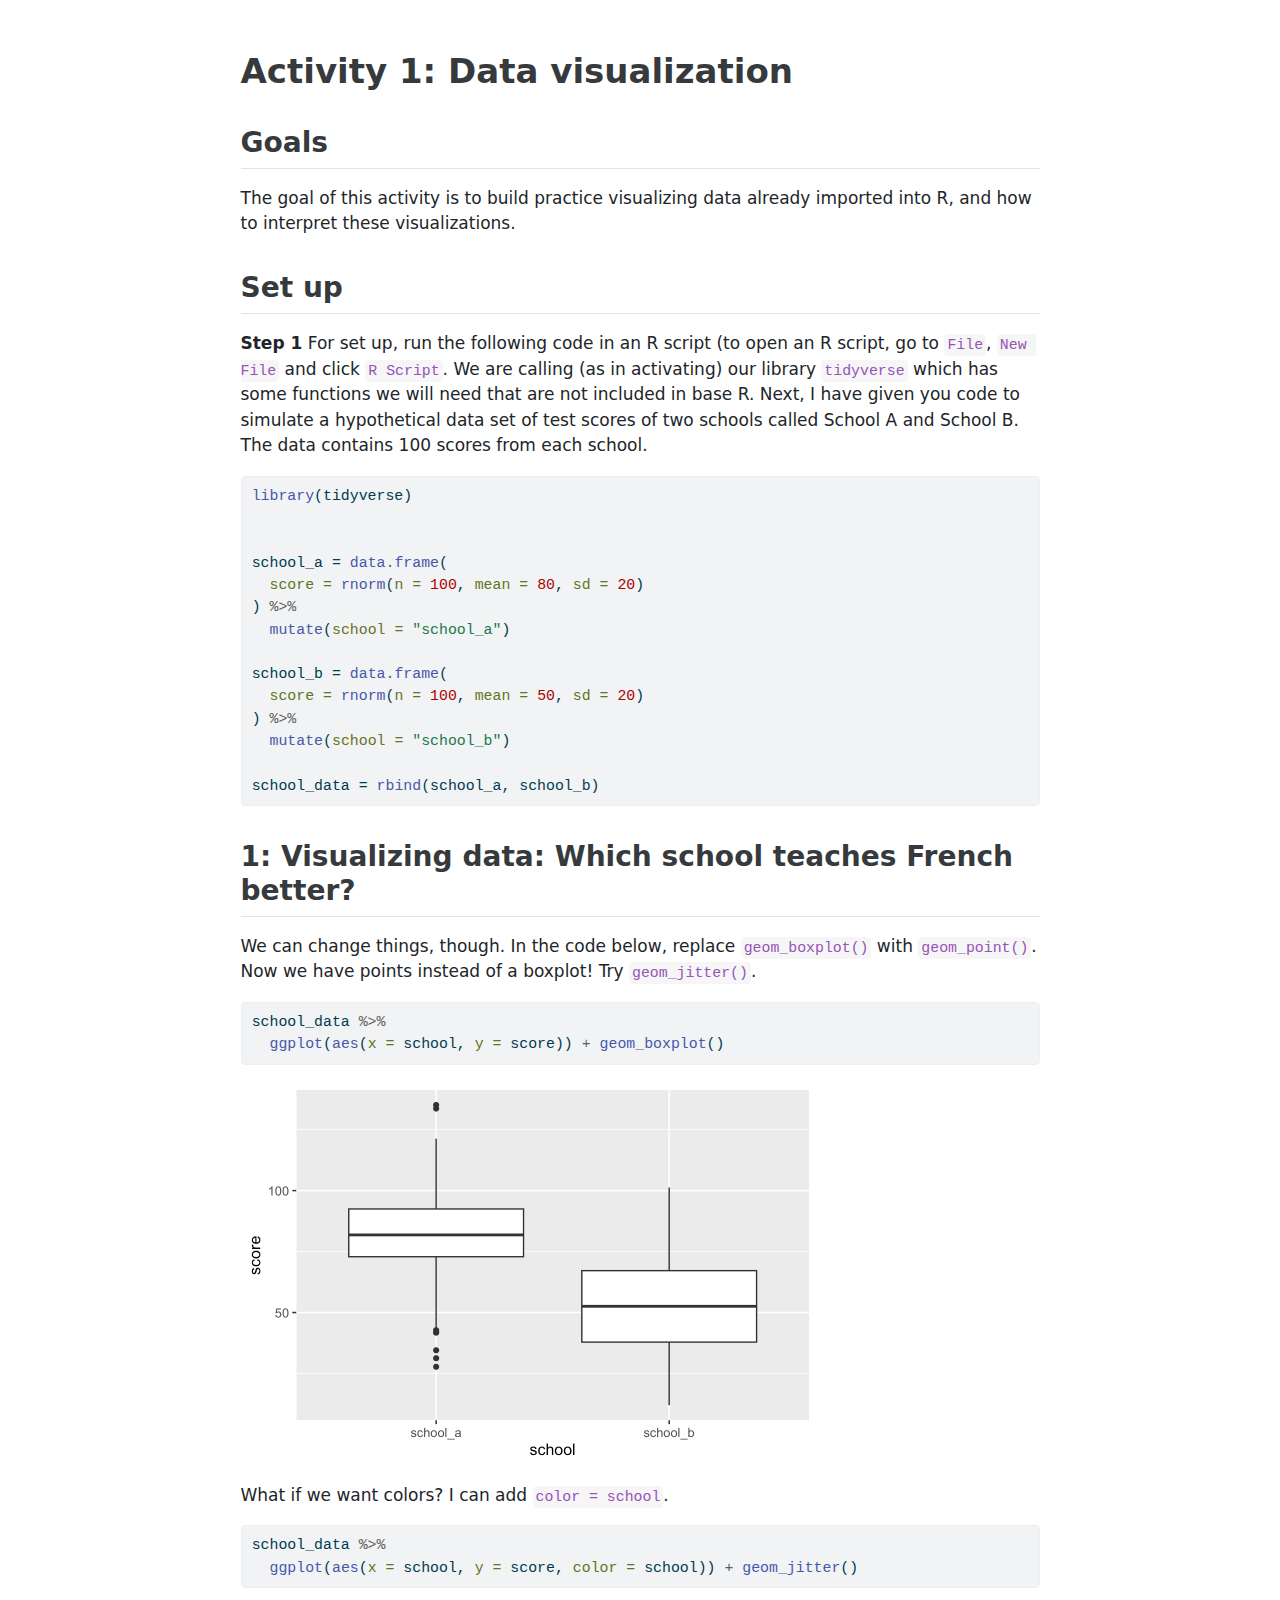
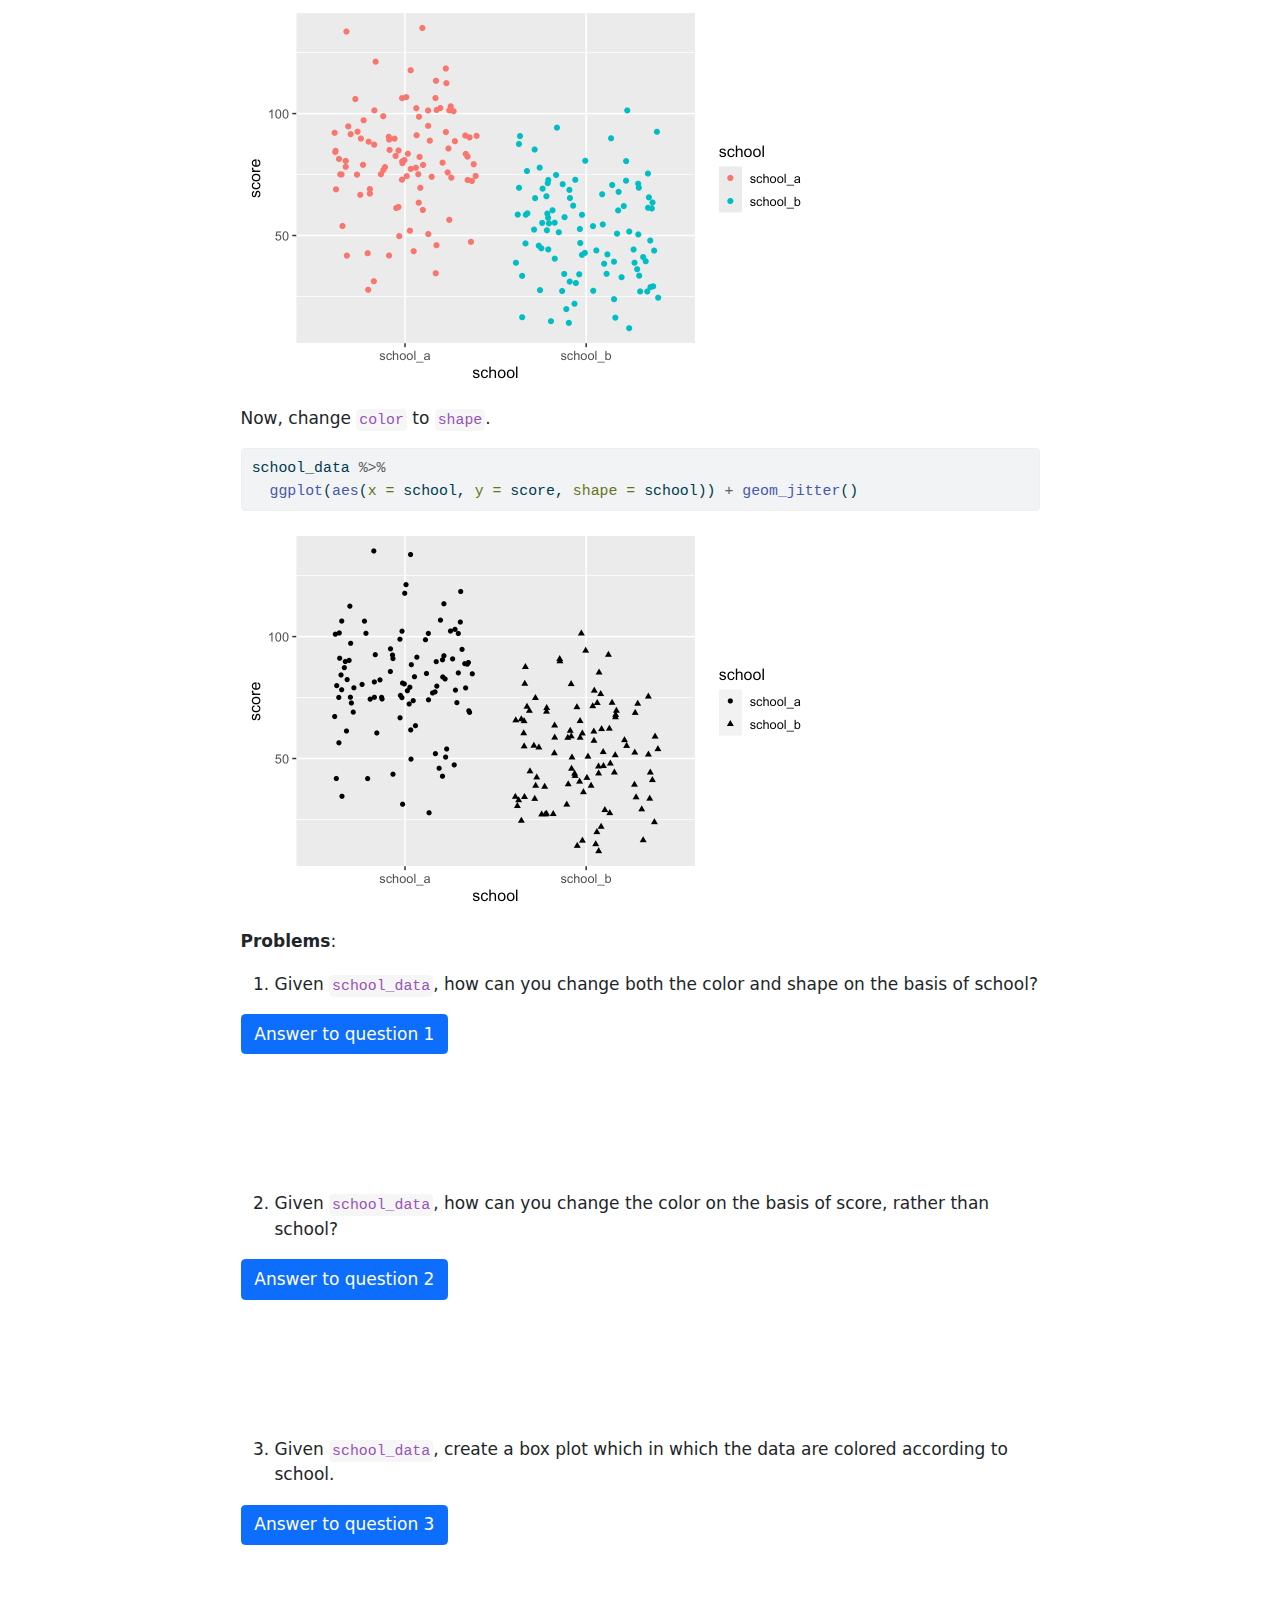
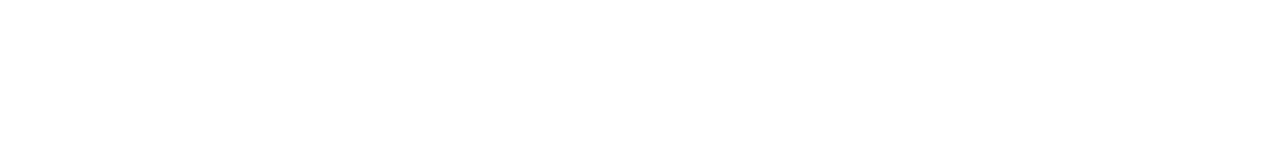
<file: 01_data_vis.html>
<!DOCTYPE html>
<html xmlns="http://www.w3.org/1999/xhtml" lang="en" xml:lang="en"><head>

<meta charset="utf-8">
<meta name="generator" content="quarto-1.3.353">

<meta name="viewport" content="width=device-width, initial-scale=1.0, user-scalable=yes">


<title>data_vis</title>
<style>
code{white-space: pre-wrap;}
span.smallcaps{font-variant: small-caps;}
div.columns{display: flex; gap: min(4vw, 1.5em);}
div.column{flex: auto; overflow-x: auto;}
div.hanging-indent{margin-left: 1.5em; text-indent: -1.5em;}
ul.task-list{list-style: none;}
ul.task-list li input[type="checkbox"] {
  width: 0.8em;
  margin: 0 0.8em 0.2em -1em; /* quarto-specific, see https://github.com/quarto-dev/quarto-cli/issues/4556 */ 
  vertical-align: middle;
}
/* CSS for syntax highlighting */
pre > code.sourceCode { white-space: pre; position: relative; }
pre > code.sourceCode > span { display: inline-block; line-height: 1.25; }
pre > code.sourceCode > span:empty { height: 1.2em; }
.sourceCode { overflow: visible; }
code.sourceCode > span { color: inherit; text-decoration: inherit; }
div.sourceCode { margin: 1em 0; }
pre.sourceCode { margin: 0; }
@media screen {
div.sourceCode { overflow: auto; }
}
@media print {
pre > code.sourceCode { white-space: pre-wrap; }
pre > code.sourceCode > span { text-indent: -5em; padding-left: 5em; }
}
pre.numberSource code
  { counter-reset: source-line 0; }
pre.numberSource code > span
  { position: relative; left: -4em; counter-increment: source-line; }
pre.numberSource code > span > a:first-child::before
  { content: counter(source-line);
    position: relative; left: -1em; text-align: right; vertical-align: baseline;
    border: none; display: inline-block;
    -webkit-touch-callout: none; -webkit-user-select: none;
    -khtml-user-select: none; -moz-user-select: none;
    -ms-user-select: none; user-select: none;
    padding: 0 4px; width: 4em;
  }
pre.numberSource { margin-left: 3em;  padding-left: 4px; }
div.sourceCode
  {   }
@media screen {
pre > code.sourceCode > span > a:first-child::before { text-decoration: underline; }
}
</style>


<script src="01_data_vis_files/libs/clipboard/clipboard.min.js"></script>
<script src="01_data_vis_files/libs/quarto-html/quarto.js"></script>
<script src="01_data_vis_files/libs/quarto-html/popper.min.js"></script>
<script src="01_data_vis_files/libs/quarto-html/tippy.umd.min.js"></script>
<script src="01_data_vis_files/libs/quarto-html/anchor.min.js"></script>
<link href="01_data_vis_files/libs/quarto-html/tippy.css" rel="stylesheet">
<link href="01_data_vis_files/libs/quarto-html/quarto-syntax-highlighting.css" rel="stylesheet" id="quarto-text-highlighting-styles">
<script src="01_data_vis_files/libs/bootstrap/bootstrap.min.js"></script>
<link href="01_data_vis_files/libs/bootstrap/bootstrap-icons.css" rel="stylesheet">
<link href="01_data_vis_files/libs/bootstrap/bootstrap.min.css" rel="stylesheet" id="quarto-bootstrap" data-mode="light">


</head>

<body class="fullcontent">

<div id="quarto-content" class="page-columns page-rows-contents page-layout-article">

<main class="content" id="quarto-document-content">



<section id="sec-data-visualization" class="level1">
<h1>Activity 1: Data visualization</h1>
<section id="goals" class="level2">
<h2 class="anchored" data-anchor-id="goals">Goals</h2>
<p>The goal of this activity is to build practice visualizing data already imported into R, and how to interpret these visualizations.</p>
</section>
<section id="set-up" class="level2">
<h2 class="anchored" data-anchor-id="set-up">Set up</h2>
<p><strong>Step 1</strong> For set up, run the following code in an R script (to open an R script, go to <code>File</code>, <code>New File</code> and click <code>R Script</code>. We are calling (as in activating) our library <code>tidyverse</code> which has some functions we will need that are not included in base R. Next, I have given you code to simulate a hypothetical data set of test scores of two schools called School A and School B. The data contains 100 scores from each school.</p>
<div class="cell">
<div class="sourceCode cell-code" id="cb1"><pre class="sourceCode r code-with-copy"><code class="sourceCode r"><span id="cb1-1"><a href="#cb1-1" aria-hidden="true" tabindex="-1"></a><span class="fu">library</span>(tidyverse)</span>
<span id="cb1-2"><a href="#cb1-2" aria-hidden="true" tabindex="-1"></a></span>
<span id="cb1-3"><a href="#cb1-3" aria-hidden="true" tabindex="-1"></a></span>
<span id="cb1-4"><a href="#cb1-4" aria-hidden="true" tabindex="-1"></a>school_a <span class="ot">=</span> <span class="fu">data.frame</span>(</span>
<span id="cb1-5"><a href="#cb1-5" aria-hidden="true" tabindex="-1"></a>  <span class="at">score =</span> <span class="fu">rnorm</span>(<span class="at">n =</span> <span class="dv">100</span>, <span class="at">mean =</span> <span class="dv">80</span>, <span class="at">sd =</span> <span class="dv">20</span>)</span>
<span id="cb1-6"><a href="#cb1-6" aria-hidden="true" tabindex="-1"></a>) <span class="sc">%&gt;%</span> </span>
<span id="cb1-7"><a href="#cb1-7" aria-hidden="true" tabindex="-1"></a>  <span class="fu">mutate</span>(<span class="at">school =</span> <span class="st">"school_a"</span>)</span>
<span id="cb1-8"><a href="#cb1-8" aria-hidden="true" tabindex="-1"></a></span>
<span id="cb1-9"><a href="#cb1-9" aria-hidden="true" tabindex="-1"></a>school_b <span class="ot">=</span> <span class="fu">data.frame</span>(</span>
<span id="cb1-10"><a href="#cb1-10" aria-hidden="true" tabindex="-1"></a>  <span class="at">score =</span> <span class="fu">rnorm</span>(<span class="at">n =</span> <span class="dv">100</span>, <span class="at">mean =</span> <span class="dv">50</span>, <span class="at">sd =</span> <span class="dv">20</span>)</span>
<span id="cb1-11"><a href="#cb1-11" aria-hidden="true" tabindex="-1"></a>) <span class="sc">%&gt;%</span> </span>
<span id="cb1-12"><a href="#cb1-12" aria-hidden="true" tabindex="-1"></a>  <span class="fu">mutate</span>(<span class="at">school =</span> <span class="st">"school_b"</span>)</span>
<span id="cb1-13"><a href="#cb1-13" aria-hidden="true" tabindex="-1"></a></span>
<span id="cb1-14"><a href="#cb1-14" aria-hidden="true" tabindex="-1"></a>school_data <span class="ot">=</span> <span class="fu">rbind</span>(school_a, school_b)</span></code><button title="Copy to Clipboard" class="code-copy-button"><i class="bi"></i></button></pre></div>
</div>
</section>
<section id="visualizing-data-which-school-teaches-french-better" class="level2">
<h2 class="anchored" data-anchor-id="visualizing-data-which-school-teaches-french-better">1: Visualizing data: Which school teaches French better?</h2>
<p>We can change things, though. In the code below, replace <code>geom_boxplot()</code> with <code>geom_point()</code>. Now we have points instead of a boxplot! Try <code>geom_jitter()</code>.</p>
<div class="cell">
<div class="sourceCode cell-code" id="cb2"><pre class="sourceCode r code-with-copy"><code class="sourceCode r"><span id="cb2-1"><a href="#cb2-1" aria-hidden="true" tabindex="-1"></a>school_data <span class="sc">%&gt;%</span> </span>
<span id="cb2-2"><a href="#cb2-2" aria-hidden="true" tabindex="-1"></a>  <span class="fu">ggplot</span>(<span class="fu">aes</span>(<span class="at">x =</span> school, <span class="at">y =</span> score)) <span class="sc">+</span> <span class="fu">geom_boxplot</span>()</span></code><button title="Copy to Clipboard" class="code-copy-button"><i class="bi"></i></button></pre></div>
<div class="cell-output-display">
<p><img src="01_data_vis_files/figure-html/unnamed-chunk-3-1.png" class="img-fluid" width="576"></p>
</div>
</div>
<p>What if we want colors? I can add <code>color = school</code>.</p>
<div class="cell">
<div class="sourceCode cell-code" id="cb3"><pre class="sourceCode r code-with-copy"><code class="sourceCode r"><span id="cb3-1"><a href="#cb3-1" aria-hidden="true" tabindex="-1"></a>school_data <span class="sc">%&gt;%</span> </span>
<span id="cb3-2"><a href="#cb3-2" aria-hidden="true" tabindex="-1"></a>  <span class="fu">ggplot</span>(<span class="fu">aes</span>(<span class="at">x =</span> school, <span class="at">y =</span> score, <span class="at">color =</span> school)) <span class="sc">+</span> <span class="fu">geom_jitter</span>()</span></code><button title="Copy to Clipboard" class="code-copy-button"><i class="bi"></i></button></pre></div>
<div class="cell-output-display">
<p><img src="01_data_vis_files/figure-html/unnamed-chunk-4-1.png" class="img-fluid" width="576"></p>
</div>
</div>
<p>Now, change <code>color</code> to <code>shape</code>.</p>
<div class="cell">
<div class="sourceCode cell-code" id="cb4"><pre class="sourceCode r code-with-copy"><code class="sourceCode r"><span id="cb4-1"><a href="#cb4-1" aria-hidden="true" tabindex="-1"></a>school_data <span class="sc">%&gt;%</span> </span>
<span id="cb4-2"><a href="#cb4-2" aria-hidden="true" tabindex="-1"></a>  <span class="fu">ggplot</span>(<span class="fu">aes</span>(<span class="at">x =</span> school, <span class="at">y =</span> score, <span class="at">shape =</span> school)) <span class="sc">+</span> <span class="fu">geom_jitter</span>()</span></code><button title="Copy to Clipboard" class="code-copy-button"><i class="bi"></i></button></pre></div>
<div class="cell-output-display">
<p><img src="01_data_vis_files/figure-html/unnamed-chunk-5-1.png" class="img-fluid" width="576"></p>
</div>
</div>
<p><strong>Problems</strong>:</p>
<ol type="1">
<li>Given <code>school_data</code>, how can you change both the color and shape on the basis of school?</li>
</ol>
<p>
<button class="btn btn-primary" type="button" data-bs-toggle="collapse" data-bs-target="#collapseWidthExample" aria-expanded="false" aria-controls="collapseWidthExample">
Answer to question 1
</button>
</p>
<div style="min-height: 120px;">
<div id="collapseWidthExample" class="collapse collapse-horizontal">
<p>You add an argument for both <code>shape</code> and <code>color</code> under <code>aes</code>.</p>
<div class="cell">
<div class="sourceCode cell-code" id="cb5"><pre class="sourceCode r code-with-copy"><code class="sourceCode r"><span id="cb5-1"><a href="#cb5-1" aria-hidden="true" tabindex="-1"></a>school_data <span class="sc">%&gt;%</span> </span>
<span id="cb5-2"><a href="#cb5-2" aria-hidden="true" tabindex="-1"></a>  <span class="fu">ggplot</span>(<span class="fu">aes</span>(<span class="at">x =</span> school, <span class="at">y =</span> score, <span class="at">shape =</span> school, <span class="at">color =</span> school)) <span class="sc">+</span> <span class="fu">geom_jitter</span>()</span></code><button title="Copy to Clipboard" class="code-copy-button"><i class="bi"></i></button></pre></div>
<div class="cell-output-display">
<p><img src="01_data_vis_files/figure-html/unnamed-chunk-6-1.png" class="img-fluid" width="576"></p>
</div>
</div>
</div>
</div>
<ol start="2" type="1">
<li>Given <code>school_data</code>, how can you change the color on the basis of score, rather than school?</li>
</ol>
<p>
<button class="btn btn-primary" type="button" data-bs-toggle="collapse" data-bs-target="#collapseWidthExample2" aria-expanded="false" aria-controls="collapseWidthExample2">
Answer to question 2
</button>
</p>
<div style="min-height: 120px;">
<div id="collapseWidthExample2" class="collapse collapse-horizontal">
<p>You change <code>color</code> to <code>score</code> in the <code>aes</code> layer.</p>
<div class="cell">
<div class="sourceCode cell-code" id="cb6"><pre class="sourceCode r code-with-copy"><code class="sourceCode r"><span id="cb6-1"><a href="#cb6-1" aria-hidden="true" tabindex="-1"></a>school_data <span class="sc">%&gt;%</span> </span>
<span id="cb6-2"><a href="#cb6-2" aria-hidden="true" tabindex="-1"></a>  <span class="fu">ggplot</span>(<span class="fu">aes</span>(<span class="at">x =</span> school, <span class="at">y =</span> score, <span class="at">color =</span> score)) <span class="sc">+</span> <span class="fu">geom_jitter</span>()</span></code><button title="Copy to Clipboard" class="code-copy-button"><i class="bi"></i></button></pre></div>
<div class="cell-output-display">
<p><img src="01_data_vis_files/figure-html/unnamed-chunk-7-1.png" class="img-fluid" width="576"></p>
</div>
</div>
</div>
</div>
<ol start="3" type="1">
<li>Given <code>school_data</code>, create a box plot which in which the data are colored according to school.</li>
</ol>
<p>
<button class="btn btn-primary" type="button" data-bs-toggle="collapse" data-bs-target="#collapseWidthExample3" aria-expanded="false" aria-controls="collapseWidthExample3">
Answer to question 3
</button>
</p>
<div style="min-height: 120px;">
<div id="collapseWidthExample3" class="collapse collapse-horizontal">
<div class="cell">
<div class="sourceCode cell-code" id="cb7"><pre class="sourceCode r code-with-copy"><code class="sourceCode r"><span id="cb7-1"><a href="#cb7-1" aria-hidden="true" tabindex="-1"></a>school_data <span class="sc">%&gt;%</span> </span>
<span id="cb7-2"><a href="#cb7-2" aria-hidden="true" tabindex="-1"></a>  <span class="fu">ggplot</span>(<span class="fu">aes</span>(<span class="at">x =</span> school, <span class="at">y =</span> score, <span class="at">color =</span> school)) <span class="sc">+</span> <span class="fu">geom_boxplot</span>()</span></code><button title="Copy to Clipboard" class="code-copy-button"><i class="bi"></i></button></pre></div>
<div class="cell-output-display">
<p><img src="01_data_vis_files/figure-html/unnamed-chunk-8-1.png" class="img-fluid" width="576"></p>
</div>
</div>
</div>
</div>
</section>
</section>

</main>
<!-- /main column -->
<script id="quarto-html-after-body" type="application/javascript">
window.document.addEventListener("DOMContentLoaded", function (event) {
  const toggleBodyColorMode = (bsSheetEl) => {
    const mode = bsSheetEl.getAttribute("data-mode");
    const bodyEl = window.document.querySelector("body");
    if (mode === "dark") {
      bodyEl.classList.add("quarto-dark");
      bodyEl.classList.remove("quarto-light");
    } else {
      bodyEl.classList.add("quarto-light");
      bodyEl.classList.remove("quarto-dark");
    }
  }
  const toggleBodyColorPrimary = () => {
    const bsSheetEl = window.document.querySelector("link#quarto-bootstrap");
    if (bsSheetEl) {
      toggleBodyColorMode(bsSheetEl);
    }
  }
  toggleBodyColorPrimary();  
  const icon = "";
  const anchorJS = new window.AnchorJS();
  anchorJS.options = {
    placement: 'right',
    icon: icon
  };
  anchorJS.add('.anchored');
  const isCodeAnnotation = (el) => {
    for (const clz of el.classList) {
      if (clz.startsWith('code-annotation-')) {                     
        return true;
      }
    }
    return false;
  }
  const clipboard = new window.ClipboardJS('.code-copy-button', {
    text: function(trigger) {
      const codeEl = trigger.previousElementSibling.cloneNode(true);
      for (const childEl of codeEl.children) {
        if (isCodeAnnotation(childEl)) {
          childEl.remove();
        }
      }
      return codeEl.innerText;
    }
  });
  clipboard.on('success', function(e) {
    // button target
    const button = e.trigger;
    // don't keep focus
    button.blur();
    // flash "checked"
    button.classList.add('code-copy-button-checked');
    var currentTitle = button.getAttribute("title");
    button.setAttribute("title", "Copied!");
    let tooltip;
    if (window.bootstrap) {
      button.setAttribute("data-bs-toggle", "tooltip");
      button.setAttribute("data-bs-placement", "left");
      button.setAttribute("data-bs-title", "Copied!");
      tooltip = new bootstrap.Tooltip(button, 
        { trigger: "manual", 
          customClass: "code-copy-button-tooltip",
          offset: [0, -8]});
      tooltip.show();    
    }
    setTimeout(function() {
      if (tooltip) {
        tooltip.hide();
        button.removeAttribute("data-bs-title");
        button.removeAttribute("data-bs-toggle");
        button.removeAttribute("data-bs-placement");
      }
      button.setAttribute("title", currentTitle);
      button.classList.remove('code-copy-button-checked');
    }, 1000);
    // clear code selection
    e.clearSelection();
  });
  function tippyHover(el, contentFn) {
    const config = {
      allowHTML: true,
      content: contentFn,
      maxWidth: 500,
      delay: 100,
      arrow: false,
      appendTo: function(el) {
          return el.parentElement;
      },
      interactive: true,
      interactiveBorder: 10,
      theme: 'quarto',
      placement: 'bottom-start'
    };
    window.tippy(el, config); 
  }
  const noterefs = window.document.querySelectorAll('a[role="doc-noteref"]');
  for (var i=0; i<noterefs.length; i++) {
    const ref = noterefs[i];
    tippyHover(ref, function() {
      // use id or data attribute instead here
      let href = ref.getAttribute('data-footnote-href') || ref.getAttribute('href');
      try { href = new URL(href).hash; } catch {}
      const id = href.replace(/^#\/?/, "");
      const note = window.document.getElementById(id);
      return note.innerHTML;
    });
  }
      let selectedAnnoteEl;
      const selectorForAnnotation = ( cell, annotation) => {
        let cellAttr = 'data-code-cell="' + cell + '"';
        let lineAttr = 'data-code-annotation="' +  annotation + '"';
        const selector = 'span[' + cellAttr + '][' + lineAttr + ']';
        return selector;
      }
      const selectCodeLines = (annoteEl) => {
        const doc = window.document;
        const targetCell = annoteEl.getAttribute("data-target-cell");
        const targetAnnotation = annoteEl.getAttribute("data-target-annotation");
        const annoteSpan = window.document.querySelector(selectorForAnnotation(targetCell, targetAnnotation));
        const lines = annoteSpan.getAttribute("data-code-lines").split(",");
        const lineIds = lines.map((line) => {
          return targetCell + "-" + line;
        })
        let top = null;
        let height = null;
        let parent = null;
        if (lineIds.length > 0) {
            //compute the position of the single el (top and bottom and make a div)
            const el = window.document.getElementById(lineIds[0]);
            top = el.offsetTop;
            height = el.offsetHeight;
            parent = el.parentElement.parentElement;
          if (lineIds.length > 1) {
            const lastEl = window.document.getElementById(lineIds[lineIds.length - 1]);
            const bottom = lastEl.offsetTop + lastEl.offsetHeight;
            height = bottom - top;
          }
          if (top !== null && height !== null && parent !== null) {
            // cook up a div (if necessary) and position it 
            let div = window.document.getElementById("code-annotation-line-highlight");
            if (div === null) {
              div = window.document.createElement("div");
              div.setAttribute("id", "code-annotation-line-highlight");
              div.style.position = 'absolute';
              parent.appendChild(div);
            }
            div.style.top = top - 2 + "px";
            div.style.height = height + 4 + "px";
            let gutterDiv = window.document.getElementById("code-annotation-line-highlight-gutter");
            if (gutterDiv === null) {
              gutterDiv = window.document.createElement("div");
              gutterDiv.setAttribute("id", "code-annotation-line-highlight-gutter");
              gutterDiv.style.position = 'absolute';
              const codeCell = window.document.getElementById(targetCell);
              const gutter = codeCell.querySelector('.code-annotation-gutter');
              gutter.appendChild(gutterDiv);
            }
            gutterDiv.style.top = top - 2 + "px";
            gutterDiv.style.height = height + 4 + "px";
          }
          selectedAnnoteEl = annoteEl;
        }
      };
      const unselectCodeLines = () => {
        const elementsIds = ["code-annotation-line-highlight", "code-annotation-line-highlight-gutter"];
        elementsIds.forEach((elId) => {
          const div = window.document.getElementById(elId);
          if (div) {
            div.remove();
          }
        });
        selectedAnnoteEl = undefined;
      };
      // Attach click handler to the DT
      const annoteDls = window.document.querySelectorAll('dt[data-target-cell]');
      for (const annoteDlNode of annoteDls) {
        annoteDlNode.addEventListener('click', (event) => {
          const clickedEl = event.target;
          if (clickedEl !== selectedAnnoteEl) {
            unselectCodeLines();
            const activeEl = window.document.querySelector('dt[data-target-cell].code-annotation-active');
            if (activeEl) {
              activeEl.classList.remove('code-annotation-active');
            }
            selectCodeLines(clickedEl);
            clickedEl.classList.add('code-annotation-active');
          } else {
            // Unselect the line
            unselectCodeLines();
            clickedEl.classList.remove('code-annotation-active');
          }
        });
      }
  const findCites = (el) => {
    const parentEl = el.parentElement;
    if (parentEl) {
      const cites = parentEl.dataset.cites;
      if (cites) {
        return {
          el,
          cites: cites.split(' ')
        };
      } else {
        return findCites(el.parentElement)
      }
    } else {
      return undefined;
    }
  };
  var bibliorefs = window.document.querySelectorAll('a[role="doc-biblioref"]');
  for (var i=0; i<bibliorefs.length; i++) {
    const ref = bibliorefs[i];
    const citeInfo = findCites(ref);
    if (citeInfo) {
      tippyHover(citeInfo.el, function() {
        var popup = window.document.createElement('div');
        citeInfo.cites.forEach(function(cite) {
          var citeDiv = window.document.createElement('div');
          citeDiv.classList.add('hanging-indent');
          citeDiv.classList.add('csl-entry');
          var biblioDiv = window.document.getElementById('ref-' + cite);
          if (biblioDiv) {
            citeDiv.innerHTML = biblioDiv.innerHTML;
          }
          popup.appendChild(citeDiv);
        });
        return popup.innerHTML;
      });
    }
  }
});
</script>
</div> <!-- /content -->



</body></html>
</file>
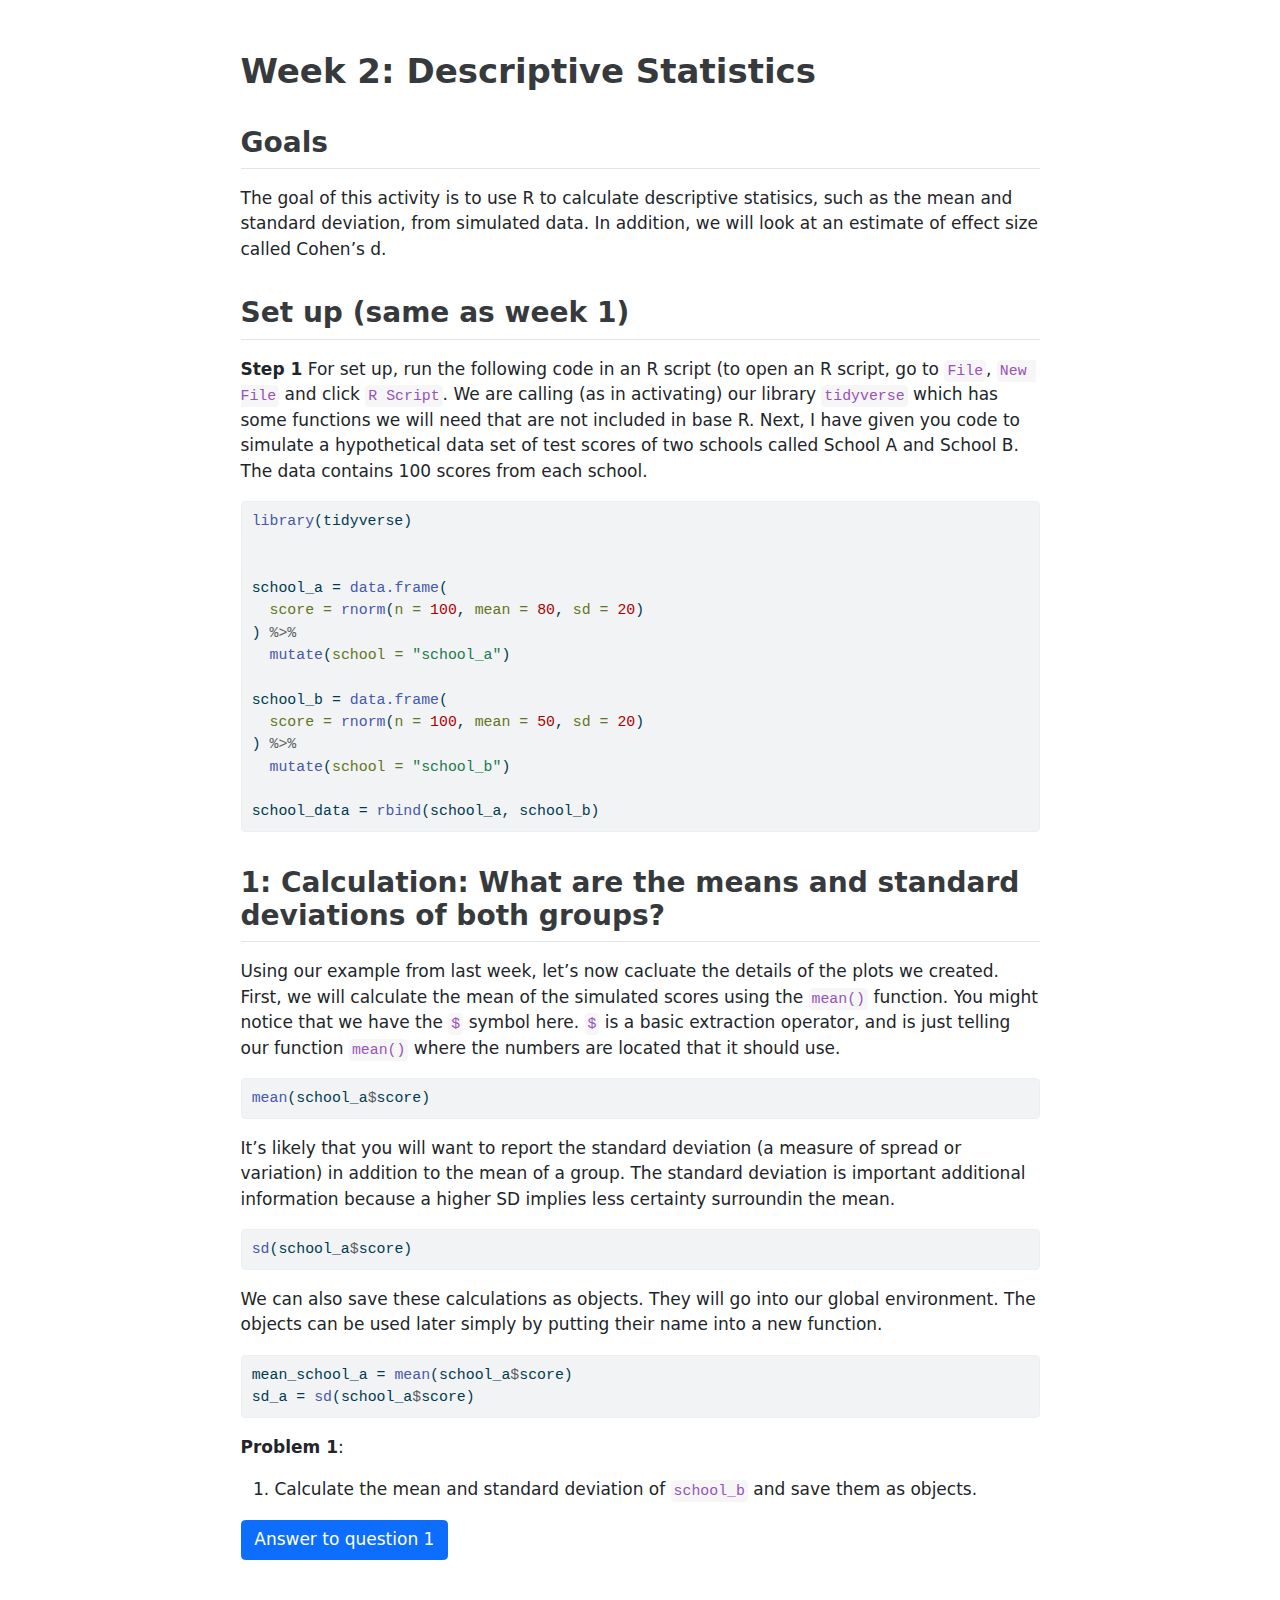
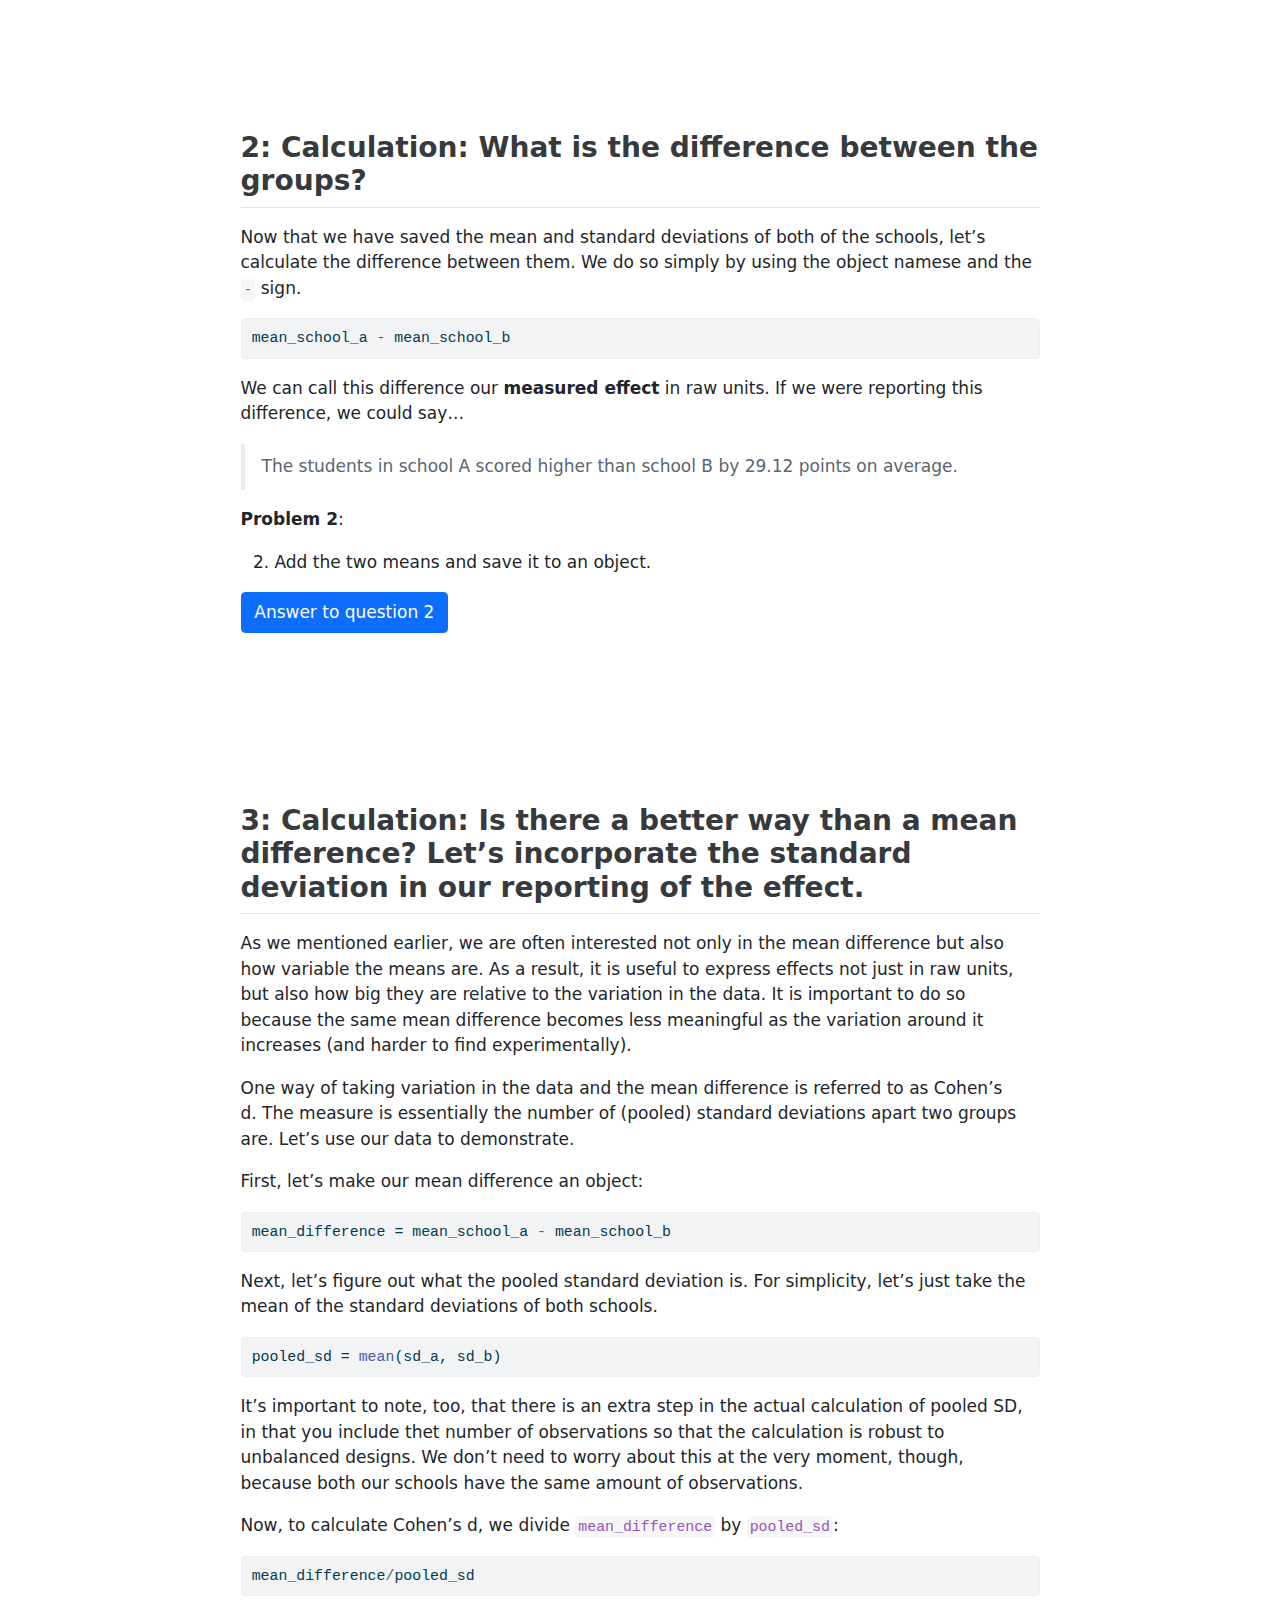
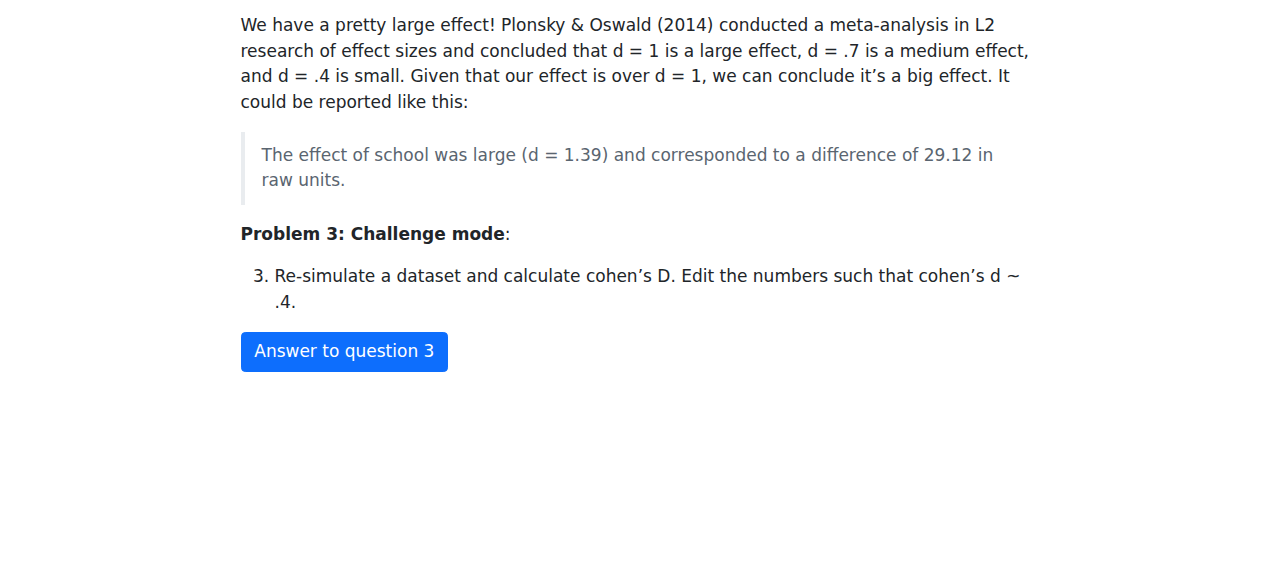
<file: 02_desc_stats.html>
<!DOCTYPE html>
<html xmlns="http://www.w3.org/1999/xhtml" lang="en" xml:lang="en"><head>

<meta charset="utf-8">
<meta name="generator" content="quarto-1.3.353">

<meta name="viewport" content="width=device-width, initial-scale=1.0, user-scalable=yes">


<title>desc_stats</title>
<style>
code{white-space: pre-wrap;}
span.smallcaps{font-variant: small-caps;}
div.columns{display: flex; gap: min(4vw, 1.5em);}
div.column{flex: auto; overflow-x: auto;}
div.hanging-indent{margin-left: 1.5em; text-indent: -1.5em;}
ul.task-list{list-style: none;}
ul.task-list li input[type="checkbox"] {
  width: 0.8em;
  margin: 0 0.8em 0.2em -1em; /* quarto-specific, see https://github.com/quarto-dev/quarto-cli/issues/4556 */ 
  vertical-align: middle;
}
/* CSS for syntax highlighting */
pre > code.sourceCode { white-space: pre; position: relative; }
pre > code.sourceCode > span { display: inline-block; line-height: 1.25; }
pre > code.sourceCode > span:empty { height: 1.2em; }
.sourceCode { overflow: visible; }
code.sourceCode > span { color: inherit; text-decoration: inherit; }
div.sourceCode { margin: 1em 0; }
pre.sourceCode { margin: 0; }
@media screen {
div.sourceCode { overflow: auto; }
}
@media print {
pre > code.sourceCode { white-space: pre-wrap; }
pre > code.sourceCode > span { text-indent: -5em; padding-left: 5em; }
}
pre.numberSource code
  { counter-reset: source-line 0; }
pre.numberSource code > span
  { position: relative; left: -4em; counter-increment: source-line; }
pre.numberSource code > span > a:first-child::before
  { content: counter(source-line);
    position: relative; left: -1em; text-align: right; vertical-align: baseline;
    border: none; display: inline-block;
    -webkit-touch-callout: none; -webkit-user-select: none;
    -khtml-user-select: none; -moz-user-select: none;
    -ms-user-select: none; user-select: none;
    padding: 0 4px; width: 4em;
  }
pre.numberSource { margin-left: 3em;  padding-left: 4px; }
div.sourceCode
  {   }
@media screen {
pre > code.sourceCode > span > a:first-child::before { text-decoration: underline; }
}
</style>


<script src="02_desc_stats_files/libs/clipboard/clipboard.min.js"></script>
<script src="02_desc_stats_files/libs/quarto-html/quarto.js"></script>
<script src="02_desc_stats_files/libs/quarto-html/popper.min.js"></script>
<script src="02_desc_stats_files/libs/quarto-html/tippy.umd.min.js"></script>
<script src="02_desc_stats_files/libs/quarto-html/anchor.min.js"></script>
<link href="02_desc_stats_files/libs/quarto-html/tippy.css" rel="stylesheet">
<link href="02_desc_stats_files/libs/quarto-html/quarto-syntax-highlighting.css" rel="stylesheet" id="quarto-text-highlighting-styles">
<script src="02_desc_stats_files/libs/bootstrap/bootstrap.min.js"></script>
<link href="02_desc_stats_files/libs/bootstrap/bootstrap-icons.css" rel="stylesheet">
<link href="02_desc_stats_files/libs/bootstrap/bootstrap.min.css" rel="stylesheet" id="quarto-bootstrap" data-mode="light">


</head>

<body class="fullcontent">

<div id="quarto-content" class="page-columns page-rows-contents page-layout-article">

<main class="content" id="quarto-document-content">



<section id="week-2-descriptive-statistics" class="level1">
<h1>Week 2: Descriptive Statistics</h1>
<section id="goals" class="level2">
<h2 class="anchored" data-anchor-id="goals">Goals</h2>
<p>The goal of this activity is to use R to calculate descriptive statisics, such as the mean and standard deviation, from simulated data. In addition, we will look at an estimate of effect size called Cohen’s d.</p>
</section>
<section id="set-up-same-as-week-1" class="level2">
<h2 class="anchored" data-anchor-id="set-up-same-as-week-1">Set up (same as week 1)</h2>
<p><strong>Step 1</strong> For set up, run the following code in an R script (to open an R script, go to <code>File</code>, <code>New File</code> and click <code>R Script</code>. We are calling (as in activating) our library <code>tidyverse</code> which has some functions we will need that are not included in base R. Next, I have given you code to simulate a hypothetical data set of test scores of two schools called School A and School B. The data contains 100 scores from each school.</p>
<div class="cell">
<div class="sourceCode cell-code" id="cb1"><pre class="sourceCode r code-with-copy"><code class="sourceCode r"><span id="cb1-1"><a href="#cb1-1" aria-hidden="true" tabindex="-1"></a><span class="fu">library</span>(tidyverse)</span>
<span id="cb1-2"><a href="#cb1-2" aria-hidden="true" tabindex="-1"></a></span>
<span id="cb1-3"><a href="#cb1-3" aria-hidden="true" tabindex="-1"></a></span>
<span id="cb1-4"><a href="#cb1-4" aria-hidden="true" tabindex="-1"></a>school_a <span class="ot">=</span> <span class="fu">data.frame</span>(</span>
<span id="cb1-5"><a href="#cb1-5" aria-hidden="true" tabindex="-1"></a>  <span class="at">score =</span> <span class="fu">rnorm</span>(<span class="at">n =</span> <span class="dv">100</span>, <span class="at">mean =</span> <span class="dv">80</span>, <span class="at">sd =</span> <span class="dv">20</span>)</span>
<span id="cb1-6"><a href="#cb1-6" aria-hidden="true" tabindex="-1"></a>) <span class="sc">%&gt;%</span> </span>
<span id="cb1-7"><a href="#cb1-7" aria-hidden="true" tabindex="-1"></a>  <span class="fu">mutate</span>(<span class="at">school =</span> <span class="st">"school_a"</span>)</span>
<span id="cb1-8"><a href="#cb1-8" aria-hidden="true" tabindex="-1"></a></span>
<span id="cb1-9"><a href="#cb1-9" aria-hidden="true" tabindex="-1"></a>school_b <span class="ot">=</span> <span class="fu">data.frame</span>(</span>
<span id="cb1-10"><a href="#cb1-10" aria-hidden="true" tabindex="-1"></a>  <span class="at">score =</span> <span class="fu">rnorm</span>(<span class="at">n =</span> <span class="dv">100</span>, <span class="at">mean =</span> <span class="dv">50</span>, <span class="at">sd =</span> <span class="dv">20</span>)</span>
<span id="cb1-11"><a href="#cb1-11" aria-hidden="true" tabindex="-1"></a>) <span class="sc">%&gt;%</span> </span>
<span id="cb1-12"><a href="#cb1-12" aria-hidden="true" tabindex="-1"></a>  <span class="fu">mutate</span>(<span class="at">school =</span> <span class="st">"school_b"</span>)</span>
<span id="cb1-13"><a href="#cb1-13" aria-hidden="true" tabindex="-1"></a></span>
<span id="cb1-14"><a href="#cb1-14" aria-hidden="true" tabindex="-1"></a>school_data <span class="ot">=</span> <span class="fu">rbind</span>(school_a, school_b)</span></code><button title="Copy to Clipboard" class="code-copy-button"><i class="bi"></i></button></pre></div>
</div>
</section>
<section id="calculation-what-are-the-means-and-standard-deviations-of-both-groups" class="level2">
<h2 class="anchored" data-anchor-id="calculation-what-are-the-means-and-standard-deviations-of-both-groups">1: Calculation: What are the means and standard deviations of both groups?</h2>
<p>Using our example from last week, let’s now cacluate the details of the plots we created. First, we will calculate the mean of the simulated scores using the <code>mean()</code> function. You might notice that we have the <code>$</code> symbol here. <code>$</code> is a basic extraction operator, and is just telling our function <code>mean()</code> where the numbers are located that it should use.</p>
<div class="cell">
<div class="sourceCode cell-code" id="cb2"><pre class="sourceCode r code-with-copy"><code class="sourceCode r"><span id="cb2-1"><a href="#cb2-1" aria-hidden="true" tabindex="-1"></a><span class="fu">mean</span>(school_a<span class="sc">$</span>score)</span></code><button title="Copy to Clipboard" class="code-copy-button"><i class="bi"></i></button></pre></div>
</div>
<p>It’s likely that you will want to report the standard deviation (a measure of spread or variation) in addition to the mean of a group. The standard deviation is important additional information because a higher SD implies less certainty surroundin the mean.</p>
<div class="cell">
<div class="sourceCode cell-code" id="cb3"><pre class="sourceCode r code-with-copy"><code class="sourceCode r"><span id="cb3-1"><a href="#cb3-1" aria-hidden="true" tabindex="-1"></a><span class="fu">sd</span>(school_a<span class="sc">$</span>score)</span></code><button title="Copy to Clipboard" class="code-copy-button"><i class="bi"></i></button></pre></div>
</div>
<p>We can also save these calculations as objects. They will go into our global environment. The objects can be used later simply by putting their name into a new function.</p>
<div class="cell">
<div class="sourceCode cell-code" id="cb4"><pre class="sourceCode r code-with-copy"><code class="sourceCode r"><span id="cb4-1"><a href="#cb4-1" aria-hidden="true" tabindex="-1"></a>mean_school_a <span class="ot">=</span> <span class="fu">mean</span>(school_a<span class="sc">$</span>score)</span>
<span id="cb4-2"><a href="#cb4-2" aria-hidden="true" tabindex="-1"></a>sd_a <span class="ot">=</span> <span class="fu">sd</span>(school_a<span class="sc">$</span>score)</span></code><button title="Copy to Clipboard" class="code-copy-button"><i class="bi"></i></button></pre></div>
</div>
<p><strong>Problem 1</strong>:</p>
<ol type="1">
<li>Calculate the mean and standard deviation of <code>school_b</code> and save them as objects.</li>
</ol>
<p>
<button class="btn btn-primary" type="button" data-bs-toggle="collapse" data-bs-target="#collapseWidthExample" aria-expanded="false" aria-controls="collapseWidthExample">
Answer to question 1
</button>
</p>
<div style="min-height: 120px;">
<div id="collapseWidthExample" class="collapse collapse-horizontal">
<div class="cell">
<div class="sourceCode cell-code" id="cb5"><pre class="sourceCode r code-with-copy"><code class="sourceCode r"><span id="cb5-1"><a href="#cb5-1" aria-hidden="true" tabindex="-1"></a>mean_school_b <span class="ot">=</span> <span class="fu">mean</span>(school_b<span class="sc">$</span>score)</span>
<span id="cb5-2"><a href="#cb5-2" aria-hidden="true" tabindex="-1"></a>sd_b <span class="ot">=</span> <span class="fu">sd</span>(school_b<span class="sc">$</span>score)</span></code><button title="Copy to Clipboard" class="code-copy-button"><i class="bi"></i></button></pre></div>
</div>
</div>
</div>
</section>
<section id="calculation-what-is-the-difference-between-the-groups" class="level2">
<h2 class="anchored" data-anchor-id="calculation-what-is-the-difference-between-the-groups">2: Calculation: What is the difference between the groups?</h2>
<p>Now that we have saved the mean and standard deviations of both of the schools, let’s calculate the difference between them. We do so simply by using the object namese and the <code>-</code> sign.</p>
<div class="cell">
<div class="sourceCode cell-code" id="cb6"><pre class="sourceCode r code-with-copy"><code class="sourceCode r"><span id="cb6-1"><a href="#cb6-1" aria-hidden="true" tabindex="-1"></a>mean_school_a <span class="sc">-</span> mean_school_b</span></code><button title="Copy to Clipboard" class="code-copy-button"><i class="bi"></i></button></pre></div>
</div>
<p>We can call this difference our <strong>measured effect</strong> in raw units. If we were reporting this difference, we could say…</p>
<blockquote class="blockquote">
<p>The students in school A scored higher than school B by 29.12 points on average.</p>
</blockquote>
<p><strong>Problem 2</strong>:</p>
<ol start="2" type="1">
<li>Add the two means and save it to an object.</li>
</ol>
<p>
<button class="btn btn-primary" type="button" data-bs-toggle="collapse" data-bs-target="#collapseWidthExample2" aria-expanded="false" aria-controls="collapseWidthExample2">
Answer to question 2
</button>
</p>
<div style="min-height: 120px;">
<div id="collapseWidthExample2" class="collapse collapse-horizontal">
<div class="cell">
<div class="sourceCode cell-code" id="cb7"><pre class="sourceCode r code-with-copy"><code class="sourceCode r"><span id="cb7-1"><a href="#cb7-1" aria-hidden="true" tabindex="-1"></a>you_will_probably_never_add_means <span class="ot">=</span> mean_school_a <span class="sc">+</span> mean_school_b</span></code><button title="Copy to Clipboard" class="code-copy-button"><i class="bi"></i></button></pre></div>
</div>
</div>
</div>
</section>
<section id="calculation-is-there-a-better-way-than-a-mean-difference-lets-incorporate-the-standard-deviation-in-our-reporting-of-the-effect." class="level2">
<h2 class="anchored" data-anchor-id="calculation-is-there-a-better-way-than-a-mean-difference-lets-incorporate-the-standard-deviation-in-our-reporting-of-the-effect.">3: Calculation: Is there a better way than a mean difference? Let’s incorporate the standard deviation in our reporting of the effect.</h2>
<p>As we mentioned earlier, we are often interested not only in the mean difference but also how variable the means are. As a result, it is useful to express effects not just in raw units, but also how big they are relative to the variation in the data. It is important to do so because the same mean difference becomes less meaningful as the variation around it increases (and harder to find experimentally).</p>
<p>One way of taking variation in the data and the mean difference is referred to as Cohen’s d.&nbsp;The measure is essentially the number of (pooled) standard deviations apart two groups are. Let’s use our data to demonstrate.</p>
<p>First, let’s make our mean difference an object:</p>
<div class="cell">
<div class="sourceCode cell-code" id="cb8"><pre class="sourceCode r code-with-copy"><code class="sourceCode r"><span id="cb8-1"><a href="#cb8-1" aria-hidden="true" tabindex="-1"></a>mean_difference <span class="ot">=</span> mean_school_a <span class="sc">-</span> mean_school_b</span></code><button title="Copy to Clipboard" class="code-copy-button"><i class="bi"></i></button></pre></div>
</div>
<p>Next, let’s figure out what the pooled standard deviation is. For simplicity, let’s just take the mean of the standard deviations of both schools.</p>
<div class="cell">
<div class="sourceCode cell-code" id="cb9"><pre class="sourceCode r code-with-copy"><code class="sourceCode r"><span id="cb9-1"><a href="#cb9-1" aria-hidden="true" tabindex="-1"></a>pooled_sd <span class="ot">=</span> <span class="fu">mean</span>(sd_a, sd_b)</span></code><button title="Copy to Clipboard" class="code-copy-button"><i class="bi"></i></button></pre></div>
</div>
<p>It’s important to note, too, that there is an extra step in the actual calculation of pooled SD, in that you include thet number of observations so that the calculation is robust to unbalanced designs. We don’t need to worry about this at the very moment, though, because both our schools have the same amount of observations.</p>
<p>Now, to calculate Cohen’s d, we divide <code>mean_difference</code> by <code>pooled_sd</code>:</p>
<div class="cell">
<div class="sourceCode cell-code" id="cb10"><pre class="sourceCode r code-with-copy"><code class="sourceCode r"><span id="cb10-1"><a href="#cb10-1" aria-hidden="true" tabindex="-1"></a>mean_difference<span class="sc">/</span>pooled_sd</span></code><button title="Copy to Clipboard" class="code-copy-button"><i class="bi"></i></button></pre></div>
</div>
<p>We have a pretty large effect! Plonsky &amp; Oswald (2014) conducted a meta-analysis in L2 research of effect sizes and concluded that d = 1 is a large effect, d = .7 is a medium effect, and d = .4 is small. Given that our effect is over d = 1, we can conclude it’s a big effect. It could be reported like this:</p>
<blockquote class="blockquote">
<p>The effect of school was large (d = 1.39) and corresponded to a difference of 29.12 in raw units.</p>
</blockquote>
<p><strong>Problem 3: Challenge mode</strong>:</p>
<ol start="3" type="1">
<li>Re-simulate a dataset and calculate cohen’s D. Edit the numbers such that cohen’s d ~ .4.</li>
</ol>
<p>
<button class="btn btn-primary" type="button" data-bs-toggle="collapse" data-bs-target="#collapseWidthExample3" aria-expanded="false" aria-controls="collapseWidthExample3">
Answer to question 3
</button>
</p>
<div style="min-height: 120px;">
<div id="collapseWidthExample3" class="collapse collapse-horizontal">
<div class="cell">
<div class="sourceCode cell-code" id="cb11"><pre class="sourceCode r code-with-copy"><code class="sourceCode r"><span id="cb11-1"><a href="#cb11-1" aria-hidden="true" tabindex="-1"></a><span class="do">## Simulate data </span></span>
<span id="cb11-2"><a href="#cb11-2" aria-hidden="true" tabindex="-1"></a>training_1 <span class="ot">=</span> <span class="fu">data.frame</span>(</span>
<span id="cb11-3"><a href="#cb11-3" aria-hidden="true" tabindex="-1"></a>  <span class="at">score =</span> <span class="fu">rnorm</span>(<span class="at">n =</span> <span class="dv">100</span>, <span class="at">mean =</span> <span class="dv">80</span>, <span class="at">sd =</span> <span class="dv">20</span>)</span>
<span id="cb11-4"><a href="#cb11-4" aria-hidden="true" tabindex="-1"></a>) <span class="sc">%&gt;%</span> </span>
<span id="cb11-5"><a href="#cb11-5" aria-hidden="true" tabindex="-1"></a>  <span class="fu">mutate</span>(<span class="at">school =</span> <span class="st">"training_1"</span>)</span>
<span id="cb11-6"><a href="#cb11-6" aria-hidden="true" tabindex="-1"></a></span>
<span id="cb11-7"><a href="#cb11-7" aria-hidden="true" tabindex="-1"></a>training_2 <span class="ot">=</span> <span class="fu">data.frame</span>(</span>
<span id="cb11-8"><a href="#cb11-8" aria-hidden="true" tabindex="-1"></a>  <span class="at">score =</span> <span class="fu">rnorm</span>(<span class="at">n =</span> <span class="dv">100</span>, <span class="at">mean =</span> <span class="dv">72</span>, <span class="at">sd =</span> <span class="dv">20</span>)</span>
<span id="cb11-9"><a href="#cb11-9" aria-hidden="true" tabindex="-1"></a>) <span class="sc">%&gt;%</span> </span>
<span id="cb11-10"><a href="#cb11-10" aria-hidden="true" tabindex="-1"></a>  <span class="fu">mutate</span>(<span class="at">school =</span> <span class="st">"training_2"</span>)</span>
<span id="cb11-11"><a href="#cb11-11" aria-hidden="true" tabindex="-1"></a></span>
<span id="cb11-12"><a href="#cb11-12" aria-hidden="true" tabindex="-1"></a><span class="do">## Combine it</span></span>
<span id="cb11-13"><a href="#cb11-13" aria-hidden="true" tabindex="-1"></a>training_data <span class="ot">=</span> <span class="fu">rbind</span>(training_1, training_2)</span>
<span id="cb11-14"><a href="#cb11-14" aria-hidden="true" tabindex="-1"></a></span>
<span id="cb11-15"><a href="#cb11-15" aria-hidden="true" tabindex="-1"></a><span class="do">## Calculate means and sds and add them to objects </span></span>
<span id="cb11-16"><a href="#cb11-16" aria-hidden="true" tabindex="-1"></a>mean_training_1 <span class="ot">=</span> <span class="fu">mean</span>(training_1<span class="sc">$</span>score)</span>
<span id="cb11-17"><a href="#cb11-17" aria-hidden="true" tabindex="-1"></a>sd_training_1 <span class="ot">=</span> <span class="fu">sd</span>(training_1<span class="sc">$</span>score)</span>
<span id="cb11-18"><a href="#cb11-18" aria-hidden="true" tabindex="-1"></a></span>
<span id="cb11-19"><a href="#cb11-19" aria-hidden="true" tabindex="-1"></a>mean_training_2 <span class="ot">=</span> <span class="fu">mean</span>(training_2<span class="sc">$</span>score)</span>
<span id="cb11-20"><a href="#cb11-20" aria-hidden="true" tabindex="-1"></a>sd_training_2 <span class="ot">=</span> <span class="fu">sd</span>(training_2<span class="sc">$</span>score)</span>
<span id="cb11-21"><a href="#cb11-21" aria-hidden="true" tabindex="-1"></a></span>
<span id="cb11-22"><a href="#cb11-22" aria-hidden="true" tabindex="-1"></a><span class="do">## Calculate the mean difference and pooled sd </span></span>
<span id="cb11-23"><a href="#cb11-23" aria-hidden="true" tabindex="-1"></a>mean_difference <span class="ot">=</span> mean_training_1 <span class="sc">-</span> mean_training_2</span>
<span id="cb11-24"><a href="#cb11-24" aria-hidden="true" tabindex="-1"></a>pooled_sd <span class="ot">=</span> <span class="fu">mean</span>(sd_training_1, sd_training_2)</span>
<span id="cb11-25"><a href="#cb11-25" aria-hidden="true" tabindex="-1"></a></span>
<span id="cb11-26"><a href="#cb11-26" aria-hidden="true" tabindex="-1"></a><span class="do">## Calculate Cohen's d</span></span>
<span id="cb11-27"><a href="#cb11-27" aria-hidden="true" tabindex="-1"></a>mean_difference<span class="sc">/</span>pooled_sd</span></code><button title="Copy to Clipboard" class="code-copy-button"><i class="bi"></i></button></pre></div>
</div>
</div>
</div>
</section>
</section>

</main>
<!-- /main column -->
<script id="quarto-html-after-body" type="application/javascript">
window.document.addEventListener("DOMContentLoaded", function (event) {
  const toggleBodyColorMode = (bsSheetEl) => {
    const mode = bsSheetEl.getAttribute("data-mode");
    const bodyEl = window.document.querySelector("body");
    if (mode === "dark") {
      bodyEl.classList.add("quarto-dark");
      bodyEl.classList.remove("quarto-light");
    } else {
      bodyEl.classList.add("quarto-light");
      bodyEl.classList.remove("quarto-dark");
    }
  }
  const toggleBodyColorPrimary = () => {
    const bsSheetEl = window.document.querySelector("link#quarto-bootstrap");
    if (bsSheetEl) {
      toggleBodyColorMode(bsSheetEl);
    }
  }
  toggleBodyColorPrimary();  
  const icon = "";
  const anchorJS = new window.AnchorJS();
  anchorJS.options = {
    placement: 'right',
    icon: icon
  };
  anchorJS.add('.anchored');
  const isCodeAnnotation = (el) => {
    for (const clz of el.classList) {
      if (clz.startsWith('code-annotation-')) {                     
        return true;
      }
    }
    return false;
  }
  const clipboard = new window.ClipboardJS('.code-copy-button', {
    text: function(trigger) {
      const codeEl = trigger.previousElementSibling.cloneNode(true);
      for (const childEl of codeEl.children) {
        if (isCodeAnnotation(childEl)) {
          childEl.remove();
        }
      }
      return codeEl.innerText;
    }
  });
  clipboard.on('success', function(e) {
    // button target
    const button = e.trigger;
    // don't keep focus
    button.blur();
    // flash "checked"
    button.classList.add('code-copy-button-checked');
    var currentTitle = button.getAttribute("title");
    button.setAttribute("title", "Copied!");
    let tooltip;
    if (window.bootstrap) {
      button.setAttribute("data-bs-toggle", "tooltip");
      button.setAttribute("data-bs-placement", "left");
      button.setAttribute("data-bs-title", "Copied!");
      tooltip = new bootstrap.Tooltip(button, 
        { trigger: "manual", 
          customClass: "code-copy-button-tooltip",
          offset: [0, -8]});
      tooltip.show();    
    }
    setTimeout(function() {
      if (tooltip) {
        tooltip.hide();
        button.removeAttribute("data-bs-title");
        button.removeAttribute("data-bs-toggle");
        button.removeAttribute("data-bs-placement");
      }
      button.setAttribute("title", currentTitle);
      button.classList.remove('code-copy-button-checked');
    }, 1000);
    // clear code selection
    e.clearSelection();
  });
  function tippyHover(el, contentFn) {
    const config = {
      allowHTML: true,
      content: contentFn,
      maxWidth: 500,
      delay: 100,
      arrow: false,
      appendTo: function(el) {
          return el.parentElement;
      },
      interactive: true,
      interactiveBorder: 10,
      theme: 'quarto',
      placement: 'bottom-start'
    };
    window.tippy(el, config); 
  }
  const noterefs = window.document.querySelectorAll('a[role="doc-noteref"]');
  for (var i=0; i<noterefs.length; i++) {
    const ref = noterefs[i];
    tippyHover(ref, function() {
      // use id or data attribute instead here
      let href = ref.getAttribute('data-footnote-href') || ref.getAttribute('href');
      try { href = new URL(href).hash; } catch {}
      const id = href.replace(/^#\/?/, "");
      const note = window.document.getElementById(id);
      return note.innerHTML;
    });
  }
      let selectedAnnoteEl;
      const selectorForAnnotation = ( cell, annotation) => {
        let cellAttr = 'data-code-cell="' + cell + '"';
        let lineAttr = 'data-code-annotation="' +  annotation + '"';
        const selector = 'span[' + cellAttr + '][' + lineAttr + ']';
        return selector;
      }
      const selectCodeLines = (annoteEl) => {
        const doc = window.document;
        const targetCell = annoteEl.getAttribute("data-target-cell");
        const targetAnnotation = annoteEl.getAttribute("data-target-annotation");
        const annoteSpan = window.document.querySelector(selectorForAnnotation(targetCell, targetAnnotation));
        const lines = annoteSpan.getAttribute("data-code-lines").split(",");
        const lineIds = lines.map((line) => {
          return targetCell + "-" + line;
        })
        let top = null;
        let height = null;
        let parent = null;
        if (lineIds.length > 0) {
            //compute the position of the single el (top and bottom and make a div)
            const el = window.document.getElementById(lineIds[0]);
            top = el.offsetTop;
            height = el.offsetHeight;
            parent = el.parentElement.parentElement;
          if (lineIds.length > 1) {
            const lastEl = window.document.getElementById(lineIds[lineIds.length - 1]);
            const bottom = lastEl.offsetTop + lastEl.offsetHeight;
            height = bottom - top;
          }
          if (top !== null && height !== null && parent !== null) {
            // cook up a div (if necessary) and position it 
            let div = window.document.getElementById("code-annotation-line-highlight");
            if (div === null) {
              div = window.document.createElement("div");
              div.setAttribute("id", "code-annotation-line-highlight");
              div.style.position = 'absolute';
              parent.appendChild(div);
            }
            div.style.top = top - 2 + "px";
            div.style.height = height + 4 + "px";
            let gutterDiv = window.document.getElementById("code-annotation-line-highlight-gutter");
            if (gutterDiv === null) {
              gutterDiv = window.document.createElement("div");
              gutterDiv.setAttribute("id", "code-annotation-line-highlight-gutter");
              gutterDiv.style.position = 'absolute';
              const codeCell = window.document.getElementById(targetCell);
              const gutter = codeCell.querySelector('.code-annotation-gutter');
              gutter.appendChild(gutterDiv);
            }
            gutterDiv.style.top = top - 2 + "px";
            gutterDiv.style.height = height + 4 + "px";
          }
          selectedAnnoteEl = annoteEl;
        }
      };
      const unselectCodeLines = () => {
        const elementsIds = ["code-annotation-line-highlight", "code-annotation-line-highlight-gutter"];
        elementsIds.forEach((elId) => {
          const div = window.document.getElementById(elId);
          if (div) {
            div.remove();
          }
        });
        selectedAnnoteEl = undefined;
      };
      // Attach click handler to the DT
      const annoteDls = window.document.querySelectorAll('dt[data-target-cell]');
      for (const annoteDlNode of annoteDls) {
        annoteDlNode.addEventListener('click', (event) => {
          const clickedEl = event.target;
          if (clickedEl !== selectedAnnoteEl) {
            unselectCodeLines();
            const activeEl = window.document.querySelector('dt[data-target-cell].code-annotation-active');
            if (activeEl) {
              activeEl.classList.remove('code-annotation-active');
            }
            selectCodeLines(clickedEl);
            clickedEl.classList.add('code-annotation-active');
          } else {
            // Unselect the line
            unselectCodeLines();
            clickedEl.classList.remove('code-annotation-active');
          }
        });
      }
  const findCites = (el) => {
    const parentEl = el.parentElement;
    if (parentEl) {
      const cites = parentEl.dataset.cites;
      if (cites) {
        return {
          el,
          cites: cites.split(' ')
        };
      } else {
        return findCites(el.parentElement)
      }
    } else {
      return undefined;
    }
  };
  var bibliorefs = window.document.querySelectorAll('a[role="doc-biblioref"]');
  for (var i=0; i<bibliorefs.length; i++) {
    const ref = bibliorefs[i];
    const citeInfo = findCites(ref);
    if (citeInfo) {
      tippyHover(citeInfo.el, function() {
        var popup = window.document.createElement('div');
        citeInfo.cites.forEach(function(cite) {
          var citeDiv = window.document.createElement('div');
          citeDiv.classList.add('hanging-indent');
          citeDiv.classList.add('csl-entry');
          var biblioDiv = window.document.getElementById('ref-' + cite);
          if (biblioDiv) {
            citeDiv.innerHTML = biblioDiv.innerHTML;
          }
          popup.appendChild(citeDiv);
        });
        return popup.innerHTML;
      });
    }
  }
});
</script>
</div> <!-- /content -->



</body></html>
</file>
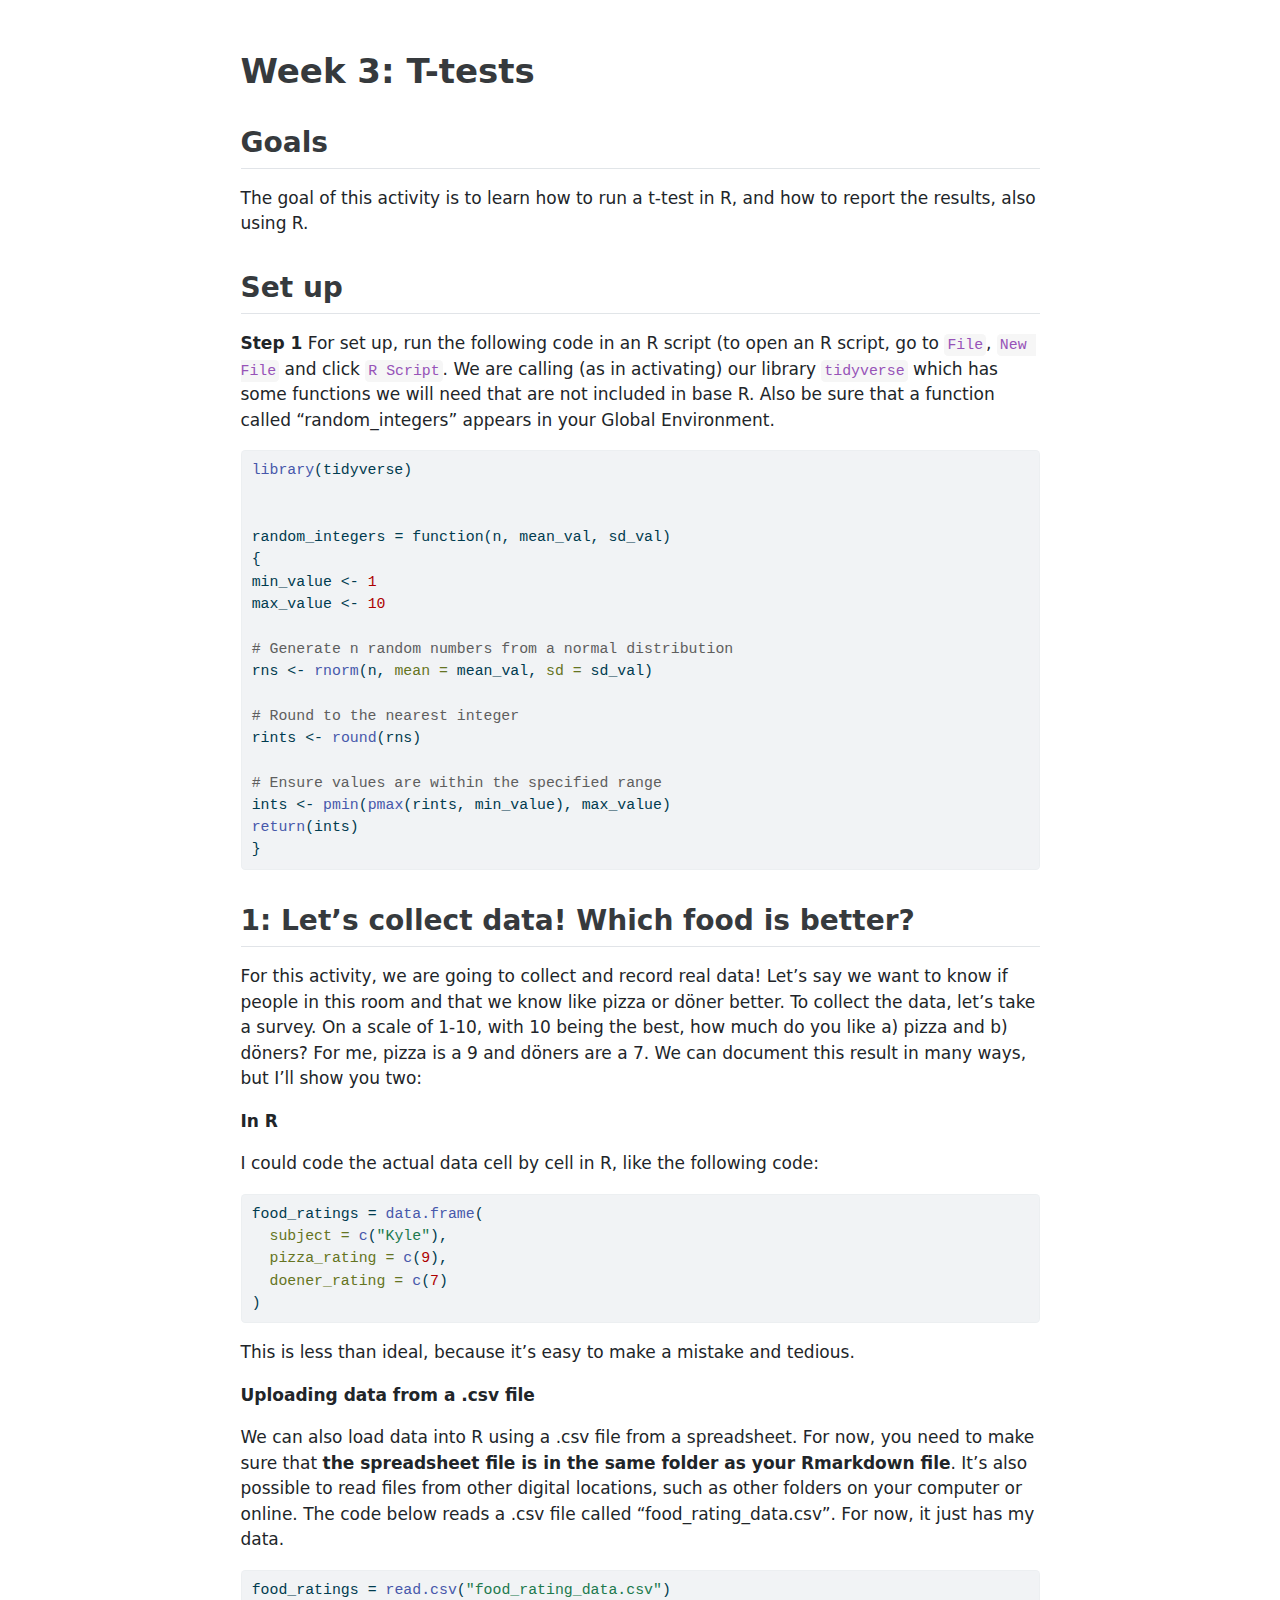
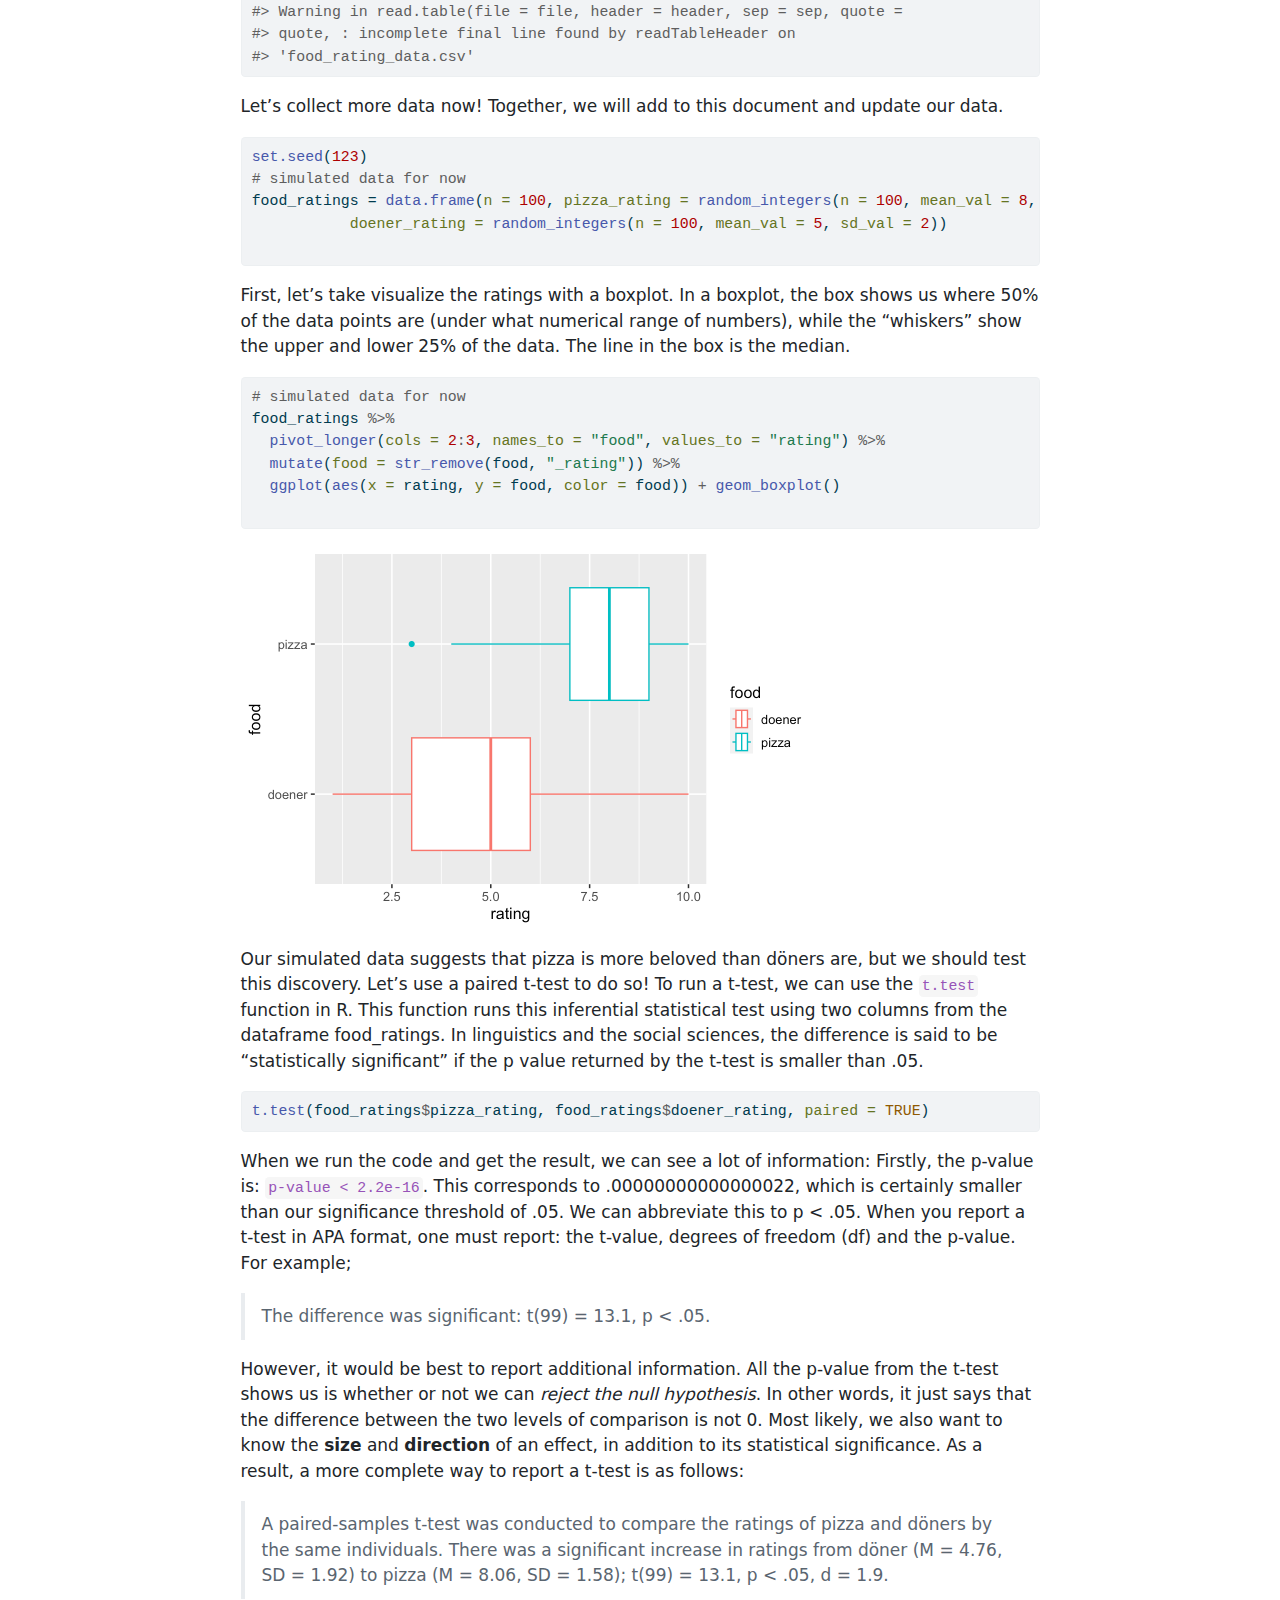
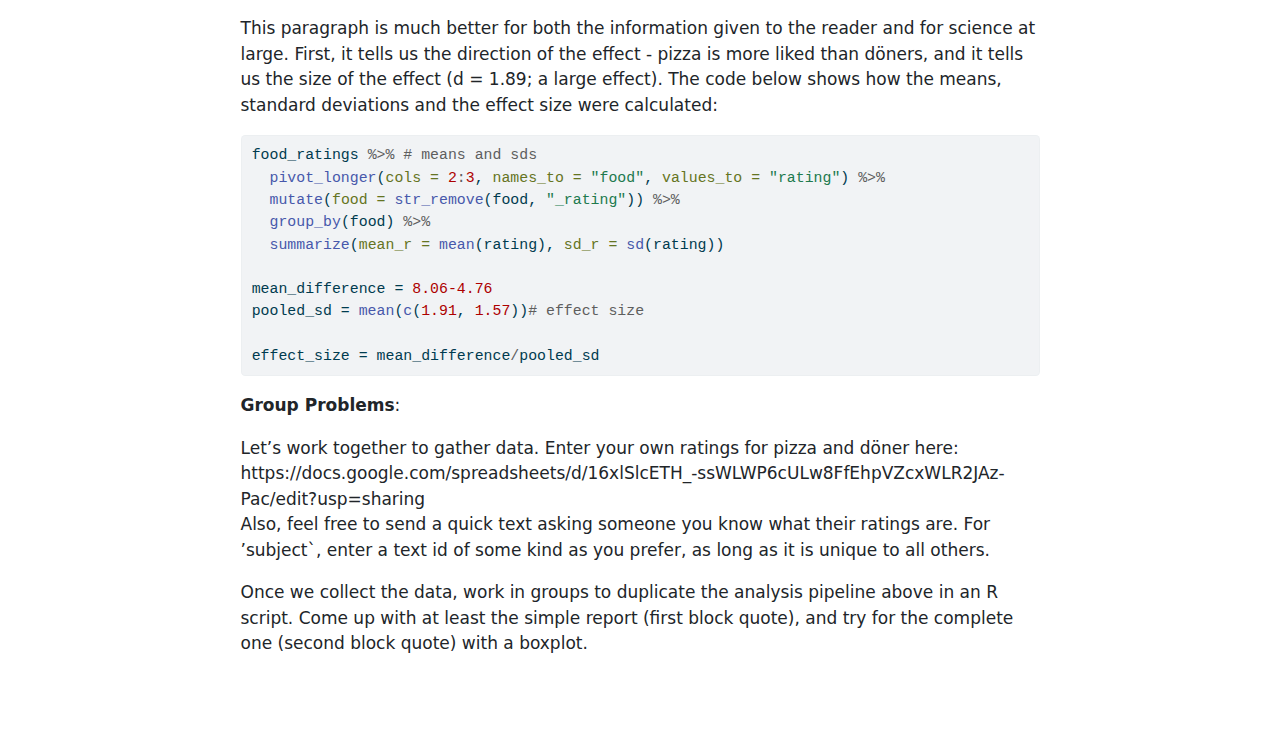
<file: 03_t_test.html>
<!DOCTYPE html>
<html xmlns="http://www.w3.org/1999/xhtml" lang="en" xml:lang="en"><head>

<meta charset="utf-8">
<meta name="generator" content="quarto-1.3.353">

<meta name="viewport" content="width=device-width, initial-scale=1.0, user-scalable=yes">


<title>t_test</title>
<style>
code{white-space: pre-wrap;}
span.smallcaps{font-variant: small-caps;}
div.columns{display: flex; gap: min(4vw, 1.5em);}
div.column{flex: auto; overflow-x: auto;}
div.hanging-indent{margin-left: 1.5em; text-indent: -1.5em;}
ul.task-list{list-style: none;}
ul.task-list li input[type="checkbox"] {
  width: 0.8em;
  margin: 0 0.8em 0.2em -1em; /* quarto-specific, see https://github.com/quarto-dev/quarto-cli/issues/4556 */ 
  vertical-align: middle;
}
/* CSS for syntax highlighting */
pre > code.sourceCode { white-space: pre; position: relative; }
pre > code.sourceCode > span { display: inline-block; line-height: 1.25; }
pre > code.sourceCode > span:empty { height: 1.2em; }
.sourceCode { overflow: visible; }
code.sourceCode > span { color: inherit; text-decoration: inherit; }
div.sourceCode { margin: 1em 0; }
pre.sourceCode { margin: 0; }
@media screen {
div.sourceCode { overflow: auto; }
}
@media print {
pre > code.sourceCode { white-space: pre-wrap; }
pre > code.sourceCode > span { text-indent: -5em; padding-left: 5em; }
}
pre.numberSource code
  { counter-reset: source-line 0; }
pre.numberSource code > span
  { position: relative; left: -4em; counter-increment: source-line; }
pre.numberSource code > span > a:first-child::before
  { content: counter(source-line);
    position: relative; left: -1em; text-align: right; vertical-align: baseline;
    border: none; display: inline-block;
    -webkit-touch-callout: none; -webkit-user-select: none;
    -khtml-user-select: none; -moz-user-select: none;
    -ms-user-select: none; user-select: none;
    padding: 0 4px; width: 4em;
  }
pre.numberSource { margin-left: 3em;  padding-left: 4px; }
div.sourceCode
  {   }
@media screen {
pre > code.sourceCode > span > a:first-child::before { text-decoration: underline; }
}
</style>


<script src="03_t_test_files/libs/clipboard/clipboard.min.js"></script>
<script src="03_t_test_files/libs/quarto-html/quarto.js"></script>
<script src="03_t_test_files/libs/quarto-html/popper.min.js"></script>
<script src="03_t_test_files/libs/quarto-html/tippy.umd.min.js"></script>
<script src="03_t_test_files/libs/quarto-html/anchor.min.js"></script>
<link href="03_t_test_files/libs/quarto-html/tippy.css" rel="stylesheet">
<link href="03_t_test_files/libs/quarto-html/quarto-syntax-highlighting.css" rel="stylesheet" id="quarto-text-highlighting-styles">
<script src="03_t_test_files/libs/bootstrap/bootstrap.min.js"></script>
<link href="03_t_test_files/libs/bootstrap/bootstrap-icons.css" rel="stylesheet">
<link href="03_t_test_files/libs/bootstrap/bootstrap.min.css" rel="stylesheet" id="quarto-bootstrap" data-mode="light">


</head>

<body class="fullcontent">

<div id="quarto-content" class="page-columns page-rows-contents page-layout-article">

<main class="content" id="quarto-document-content">



<section id="sec-data-visualization" class="level1">
<h1>Week 3: T-tests</h1>
<section id="goals" class="level2">
<h2 class="anchored" data-anchor-id="goals">Goals</h2>
<p>The goal of this activity is to learn how to run a t-test in R, and how to report the results, also using R.</p>
</section>
<section id="set-up" class="level2">
<h2 class="anchored" data-anchor-id="set-up">Set up</h2>
<p><strong>Step 1</strong> For set up, run the following code in an R script (to open an R script, go to <code>File</code>, <code>New File</code> and click <code>R Script</code>. We are calling (as in activating) our library <code>tidyverse</code> which has some functions we will need that are not included in base R. Also be sure that a function called “random_integers” appears in your Global Environment.</p>
<div class="cell">
<div class="sourceCode cell-code" id="cb1"><pre class="sourceCode r code-with-copy"><code class="sourceCode r"><span id="cb1-1"><a href="#cb1-1" aria-hidden="true" tabindex="-1"></a><span class="fu">library</span>(tidyverse)</span>
<span id="cb1-2"><a href="#cb1-2" aria-hidden="true" tabindex="-1"></a></span>
<span id="cb1-3"><a href="#cb1-3" aria-hidden="true" tabindex="-1"></a></span>
<span id="cb1-4"><a href="#cb1-4" aria-hidden="true" tabindex="-1"></a>random_integers <span class="ot">=</span> <span class="cf">function</span>(n, mean_val, sd_val)</span>
<span id="cb1-5"><a href="#cb1-5" aria-hidden="true" tabindex="-1"></a>{</span>
<span id="cb1-6"><a href="#cb1-6" aria-hidden="true" tabindex="-1"></a>min_value <span class="ot">&lt;-</span> <span class="dv">1</span></span>
<span id="cb1-7"><a href="#cb1-7" aria-hidden="true" tabindex="-1"></a>max_value <span class="ot">&lt;-</span> <span class="dv">10</span></span>
<span id="cb1-8"><a href="#cb1-8" aria-hidden="true" tabindex="-1"></a></span>
<span id="cb1-9"><a href="#cb1-9" aria-hidden="true" tabindex="-1"></a><span class="co"># Generate n random numbers from a normal distribution</span></span>
<span id="cb1-10"><a href="#cb1-10" aria-hidden="true" tabindex="-1"></a>rns <span class="ot">&lt;-</span> <span class="fu">rnorm</span>(n, <span class="at">mean =</span> mean_val, <span class="at">sd =</span> sd_val)</span>
<span id="cb1-11"><a href="#cb1-11" aria-hidden="true" tabindex="-1"></a></span>
<span id="cb1-12"><a href="#cb1-12" aria-hidden="true" tabindex="-1"></a><span class="co"># Round to the nearest integer</span></span>
<span id="cb1-13"><a href="#cb1-13" aria-hidden="true" tabindex="-1"></a>rints <span class="ot">&lt;-</span> <span class="fu">round</span>(rns)</span>
<span id="cb1-14"><a href="#cb1-14" aria-hidden="true" tabindex="-1"></a></span>
<span id="cb1-15"><a href="#cb1-15" aria-hidden="true" tabindex="-1"></a><span class="co"># Ensure values are within the specified range</span></span>
<span id="cb1-16"><a href="#cb1-16" aria-hidden="true" tabindex="-1"></a>ints <span class="ot">&lt;-</span> <span class="fu">pmin</span>(<span class="fu">pmax</span>(rints, min_value), max_value)</span>
<span id="cb1-17"><a href="#cb1-17" aria-hidden="true" tabindex="-1"></a><span class="fu">return</span>(ints)</span>
<span id="cb1-18"><a href="#cb1-18" aria-hidden="true" tabindex="-1"></a>}</span></code><button title="Copy to Clipboard" class="code-copy-button"><i class="bi"></i></button></pre></div>
</div>
</section>
<section id="lets-collect-data-which-food-is-better" class="level2">
<h2 class="anchored" data-anchor-id="lets-collect-data-which-food-is-better">1: Let’s collect data! Which food is better?</h2>
<p>For this activity, we are going to collect and record real data! Let’s say we want to know if people in this room and that we know like pizza or döner better. To collect the data, let’s take a survey. On a scale of 1-10, with 10 being the best, how much do you like a) pizza and b) döners? For me, pizza is a 9 and döners are a 7. We can document this result in many ways, but I’ll show you two:</p>
<p><strong>In R</strong></p>
<p>I could code the actual data cell by cell in R, like the following code:</p>
<div class="cell">
<div class="sourceCode cell-code" id="cb2"><pre class="sourceCode r code-with-copy"><code class="sourceCode r"><span id="cb2-1"><a href="#cb2-1" aria-hidden="true" tabindex="-1"></a>food_ratings <span class="ot">=</span> <span class="fu">data.frame</span>(</span>
<span id="cb2-2"><a href="#cb2-2" aria-hidden="true" tabindex="-1"></a>  <span class="at">subject =</span> <span class="fu">c</span>(<span class="st">"Kyle"</span>),</span>
<span id="cb2-3"><a href="#cb2-3" aria-hidden="true" tabindex="-1"></a>  <span class="at">pizza_rating =</span> <span class="fu">c</span>(<span class="dv">9</span>),</span>
<span id="cb2-4"><a href="#cb2-4" aria-hidden="true" tabindex="-1"></a>  <span class="at">doener_rating =</span> <span class="fu">c</span>(<span class="dv">7</span>)</span>
<span id="cb2-5"><a href="#cb2-5" aria-hidden="true" tabindex="-1"></a>)</span></code><button title="Copy to Clipboard" class="code-copy-button"><i class="bi"></i></button></pre></div>
</div>
<p>This is less than ideal, because it’s easy to make a mistake and tedious.</p>
<p><strong>Uploading data from a .csv file</strong></p>
<p>We can also load data into R using a .csv file from a spreadsheet. For now, you need to make sure that <strong>the spreadsheet file is in the same folder as your Rmarkdown file</strong>. It’s also possible to read files from other digital locations, such as other folders on your computer or online. The code below reads a .csv file called “food_rating_data.csv”. For now, it just has my data.</p>
<div class="cell">
<div class="sourceCode cell-code" id="cb3"><pre class="sourceCode r code-with-copy"><code class="sourceCode r"><span id="cb3-1"><a href="#cb3-1" aria-hidden="true" tabindex="-1"></a>food_ratings <span class="ot">=</span> <span class="fu">read.csv</span>(<span class="st">"food_rating_data.csv"</span>)</span>
<span id="cb3-2"><a href="#cb3-2" aria-hidden="true" tabindex="-1"></a><span class="co">#&gt; Warning in read.table(file = file, header = header, sep = sep, quote =</span></span>
<span id="cb3-3"><a href="#cb3-3" aria-hidden="true" tabindex="-1"></a><span class="co">#&gt; quote, : incomplete final line found by readTableHeader on</span></span>
<span id="cb3-4"><a href="#cb3-4" aria-hidden="true" tabindex="-1"></a><span class="co">#&gt; 'food_rating_data.csv'</span></span></code><button title="Copy to Clipboard" class="code-copy-button"><i class="bi"></i></button></pre></div>
</div>
<p>Let’s collect more data now! Together, we will add to this document and update our data.</p>
<div class="cell">
<div class="sourceCode cell-code" id="cb4"><pre class="sourceCode r code-with-copy"><code class="sourceCode r"><span id="cb4-1"><a href="#cb4-1" aria-hidden="true" tabindex="-1"></a><span class="fu">set.seed</span>(<span class="dv">123</span>)</span>
<span id="cb4-2"><a href="#cb4-2" aria-hidden="true" tabindex="-1"></a><span class="co"># simulated data for now </span></span>
<span id="cb4-3"><a href="#cb4-3" aria-hidden="true" tabindex="-1"></a>food_ratings <span class="ot">=</span> <span class="fu">data.frame</span>(<span class="at">n =</span> <span class="dv">100</span>, <span class="at">pizza_rating =</span> <span class="fu">random_integers</span>(<span class="at">n =</span> <span class="dv">100</span>, <span class="at">mean_val =</span> <span class="dv">8</span>, <span class="at">sd_val =</span> <span class="dv">2</span>),</span>
<span id="cb4-4"><a href="#cb4-4" aria-hidden="true" tabindex="-1"></a>           <span class="at">doener_rating =</span> <span class="fu">random_integers</span>(<span class="at">n =</span> <span class="dv">100</span>, <span class="at">mean_val =</span> <span class="dv">5</span>, <span class="at">sd_val =</span> <span class="dv">2</span>))</span>
<span id="cb4-5"><a href="#cb4-5" aria-hidden="true" tabindex="-1"></a>                          </span></code><button title="Copy to Clipboard" class="code-copy-button"><i class="bi"></i></button></pre></div>
</div>
<p>First, let’s take visualize the ratings with a boxplot. In a boxplot, the box shows us where 50% of the data points are (under what numerical range of numbers), while the “whiskers” show the upper and lower 25% of the data. The line in the box is the median.</p>
<div class="cell">
<div class="sourceCode cell-code" id="cb5"><pre class="sourceCode r code-with-copy"><code class="sourceCode r"><span id="cb5-1"><a href="#cb5-1" aria-hidden="true" tabindex="-1"></a><span class="co"># simulated data for now </span></span>
<span id="cb5-2"><a href="#cb5-2" aria-hidden="true" tabindex="-1"></a>food_ratings <span class="sc">%&gt;%</span> </span>
<span id="cb5-3"><a href="#cb5-3" aria-hidden="true" tabindex="-1"></a>  <span class="fu">pivot_longer</span>(<span class="at">cols =</span> <span class="dv">2</span><span class="sc">:</span><span class="dv">3</span>, <span class="at">names_to =</span> <span class="st">"food"</span>, <span class="at">values_to =</span> <span class="st">"rating"</span>) <span class="sc">%&gt;%</span> </span>
<span id="cb5-4"><a href="#cb5-4" aria-hidden="true" tabindex="-1"></a>  <span class="fu">mutate</span>(<span class="at">food =</span> <span class="fu">str_remove</span>(food, <span class="st">"_rating"</span>)) <span class="sc">%&gt;%</span> </span>
<span id="cb5-5"><a href="#cb5-5" aria-hidden="true" tabindex="-1"></a>  <span class="fu">ggplot</span>(<span class="fu">aes</span>(<span class="at">x =</span> rating, <span class="at">y =</span> food, <span class="at">color =</span> food)) <span class="sc">+</span> <span class="fu">geom_boxplot</span>()</span>
<span id="cb5-6"><a href="#cb5-6" aria-hidden="true" tabindex="-1"></a>   </span></code><button title="Copy to Clipboard" class="code-copy-button"><i class="bi"></i></button></pre></div>
<div class="cell-output-display">
<p><img src="03_t_test_files/figure-html/unnamed-chunk-6-1.png" class="img-fluid" width="576"></p>
</div>
</div>
<p>Our simulated data suggests that pizza is more beloved than döners are, but we should test this discovery. Let’s use a paired t-test to do so! To run a t-test, we can use the <code>t.test</code> function in R. This function runs this inferential statistical test using two columns from the dataframe food_ratings. In linguistics and the social sciences, the difference is said to be “statistically significant” if the p value returned by the t-test is smaller than .05.</p>
<div class="cell">
<div class="sourceCode cell-code" id="cb6"><pre class="sourceCode r code-with-copy"><code class="sourceCode r"><span id="cb6-1"><a href="#cb6-1" aria-hidden="true" tabindex="-1"></a><span class="fu">t.test</span>(food_ratings<span class="sc">$</span>pizza_rating, food_ratings<span class="sc">$</span>doener_rating, <span class="at">paired =</span> <span class="cn">TRUE</span>)</span></code><button title="Copy to Clipboard" class="code-copy-button"><i class="bi"></i></button></pre></div>
</div>
<p>When we run the code and get the result, we can see a lot of information: Firstly, the p-value is: <code>p-value &lt; 2.2e-16</code>. This corresponds to .00000000000000022, which is certainly smaller than our significance threshold of .05. We can abbreviate this to p &lt; .05. When you report a t-test in APA format, one must report: the t-value, degrees of freedom (df) and the p-value. For example;</p>
<blockquote class="blockquote">
<p>The difference was significant: t(99) = 13.1, p &lt; .05.</p>
</blockquote>
<p>However, it would be best to report additional information. All the p-value from the t-test shows us is whether or not we can <em>reject the null hypothesis</em>. In other words, it just says that the difference between the two levels of comparison is not 0. Most likely, we also want to know the <strong>size</strong> and <strong>direction</strong> of an effect, in addition to its statistical significance. As a result, a more complete way to report a t-test is as follows:</p>
<blockquote class="blockquote">
<p>A paired-samples t-test was conducted to compare the ratings of pizza and döners by the same individuals. There was a significant increase in ratings from döner (M = 4.76, SD = 1.92) to pizza (M = 8.06, SD = 1.58); t(99) = 13.1, p &lt; .05, d = 1.9.</p>
</blockquote>
<p>This paragraph is much better for both the information given to the reader and for science at large. First, it tells us the direction of the effect - pizza is more liked than döners, and it tells us the size of the effect (d = 1.89; a large effect). The code below shows how the means, standard deviations and the effect size were calculated:</p>
<div class="cell">
<div class="sourceCode cell-code" id="cb7"><pre class="sourceCode r code-with-copy"><code class="sourceCode r"><span id="cb7-1"><a href="#cb7-1" aria-hidden="true" tabindex="-1"></a>food_ratings <span class="sc">%&gt;%</span> <span class="co"># means and sds </span></span>
<span id="cb7-2"><a href="#cb7-2" aria-hidden="true" tabindex="-1"></a>  <span class="fu">pivot_longer</span>(<span class="at">cols =</span> <span class="dv">2</span><span class="sc">:</span><span class="dv">3</span>, <span class="at">names_to =</span> <span class="st">"food"</span>, <span class="at">values_to =</span> <span class="st">"rating"</span>) <span class="sc">%&gt;%</span> </span>
<span id="cb7-3"><a href="#cb7-3" aria-hidden="true" tabindex="-1"></a>  <span class="fu">mutate</span>(<span class="at">food =</span> <span class="fu">str_remove</span>(food, <span class="st">"_rating"</span>)) <span class="sc">%&gt;%</span> </span>
<span id="cb7-4"><a href="#cb7-4" aria-hidden="true" tabindex="-1"></a>  <span class="fu">group_by</span>(food) <span class="sc">%&gt;%</span> </span>
<span id="cb7-5"><a href="#cb7-5" aria-hidden="true" tabindex="-1"></a>  <span class="fu">summarize</span>(<span class="at">mean_r =</span> <span class="fu">mean</span>(rating), <span class="at">sd_r =</span> <span class="fu">sd</span>(rating))</span>
<span id="cb7-6"><a href="#cb7-6" aria-hidden="true" tabindex="-1"></a></span>
<span id="cb7-7"><a href="#cb7-7" aria-hidden="true" tabindex="-1"></a>mean_difference <span class="ot">=</span> <span class="fl">8.06-4.76</span></span>
<span id="cb7-8"><a href="#cb7-8" aria-hidden="true" tabindex="-1"></a>pooled_sd <span class="ot">=</span> <span class="fu">mean</span>(<span class="fu">c</span>(<span class="fl">1.91</span>, <span class="fl">1.57</span>))<span class="co"># effect size </span></span>
<span id="cb7-9"><a href="#cb7-9" aria-hidden="true" tabindex="-1"></a></span>
<span id="cb7-10"><a href="#cb7-10" aria-hidden="true" tabindex="-1"></a>effect_size <span class="ot">=</span> mean_difference<span class="sc">/</span>pooled_sd</span></code><button title="Copy to Clipboard" class="code-copy-button"><i class="bi"></i></button></pre></div>
</div>
<p><strong>Group Problems</strong>:</p>
<p>Let’s work together to gather data. Enter your own ratings for pizza and döner here: https://docs.google.com/spreadsheets/d/16xlSlcETH_-ssWLWP6cULw8FfEhpVZcxWLR2JAz-Pac/edit?usp=sharing<br>
Also, feel free to send a quick text asking someone you know what their ratings are. For ’subject`, enter a text id of some kind as you prefer, as long as it is unique to all others.</p>
<p>Once we collect the data, work in groups to duplicate the analysis pipeline above in an R script. Come up with at least the simple report (first block quote), and try for the complete one (second block quote) with a boxplot.</p>
</section>
</section>

</main>
<!-- /main column -->
<script id="quarto-html-after-body" type="application/javascript">
window.document.addEventListener("DOMContentLoaded", function (event) {
  const toggleBodyColorMode = (bsSheetEl) => {
    const mode = bsSheetEl.getAttribute("data-mode");
    const bodyEl = window.document.querySelector("body");
    if (mode === "dark") {
      bodyEl.classList.add("quarto-dark");
      bodyEl.classList.remove("quarto-light");
    } else {
      bodyEl.classList.add("quarto-light");
      bodyEl.classList.remove("quarto-dark");
    }
  }
  const toggleBodyColorPrimary = () => {
    const bsSheetEl = window.document.querySelector("link#quarto-bootstrap");
    if (bsSheetEl) {
      toggleBodyColorMode(bsSheetEl);
    }
  }
  toggleBodyColorPrimary();  
  const icon = "";
  const anchorJS = new window.AnchorJS();
  anchorJS.options = {
    placement: 'right',
    icon: icon
  };
  anchorJS.add('.anchored');
  const isCodeAnnotation = (el) => {
    for (const clz of el.classList) {
      if (clz.startsWith('code-annotation-')) {                     
        return true;
      }
    }
    return false;
  }
  const clipboard = new window.ClipboardJS('.code-copy-button', {
    text: function(trigger) {
      const codeEl = trigger.previousElementSibling.cloneNode(true);
      for (const childEl of codeEl.children) {
        if (isCodeAnnotation(childEl)) {
          childEl.remove();
        }
      }
      return codeEl.innerText;
    }
  });
  clipboard.on('success', function(e) {
    // button target
    const button = e.trigger;
    // don't keep focus
    button.blur();
    // flash "checked"
    button.classList.add('code-copy-button-checked');
    var currentTitle = button.getAttribute("title");
    button.setAttribute("title", "Copied!");
    let tooltip;
    if (window.bootstrap) {
      button.setAttribute("data-bs-toggle", "tooltip");
      button.setAttribute("data-bs-placement", "left");
      button.setAttribute("data-bs-title", "Copied!");
      tooltip = new bootstrap.Tooltip(button, 
        { trigger: "manual", 
          customClass: "code-copy-button-tooltip",
          offset: [0, -8]});
      tooltip.show();    
    }
    setTimeout(function() {
      if (tooltip) {
        tooltip.hide();
        button.removeAttribute("data-bs-title");
        button.removeAttribute("data-bs-toggle");
        button.removeAttribute("data-bs-placement");
      }
      button.setAttribute("title", currentTitle);
      button.classList.remove('code-copy-button-checked');
    }, 1000);
    // clear code selection
    e.clearSelection();
  });
  function tippyHover(el, contentFn) {
    const config = {
      allowHTML: true,
      content: contentFn,
      maxWidth: 500,
      delay: 100,
      arrow: false,
      appendTo: function(el) {
          return el.parentElement;
      },
      interactive: true,
      interactiveBorder: 10,
      theme: 'quarto',
      placement: 'bottom-start'
    };
    window.tippy(el, config); 
  }
  const noterefs = window.document.querySelectorAll('a[role="doc-noteref"]');
  for (var i=0; i<noterefs.length; i++) {
    const ref = noterefs[i];
    tippyHover(ref, function() {
      // use id or data attribute instead here
      let href = ref.getAttribute('data-footnote-href') || ref.getAttribute('href');
      try { href = new URL(href).hash; } catch {}
      const id = href.replace(/^#\/?/, "");
      const note = window.document.getElementById(id);
      return note.innerHTML;
    });
  }
      let selectedAnnoteEl;
      const selectorForAnnotation = ( cell, annotation) => {
        let cellAttr = 'data-code-cell="' + cell + '"';
        let lineAttr = 'data-code-annotation="' +  annotation + '"';
        const selector = 'span[' + cellAttr + '][' + lineAttr + ']';
        return selector;
      }
      const selectCodeLines = (annoteEl) => {
        const doc = window.document;
        const targetCell = annoteEl.getAttribute("data-target-cell");
        const targetAnnotation = annoteEl.getAttribute("data-target-annotation");
        const annoteSpan = window.document.querySelector(selectorForAnnotation(targetCell, targetAnnotation));
        const lines = annoteSpan.getAttribute("data-code-lines").split(",");
        const lineIds = lines.map((line) => {
          return targetCell + "-" + line;
        })
        let top = null;
        let height = null;
        let parent = null;
        if (lineIds.length > 0) {
            //compute the position of the single el (top and bottom and make a div)
            const el = window.document.getElementById(lineIds[0]);
            top = el.offsetTop;
            height = el.offsetHeight;
            parent = el.parentElement.parentElement;
          if (lineIds.length > 1) {
            const lastEl = window.document.getElementById(lineIds[lineIds.length - 1]);
            const bottom = lastEl.offsetTop + lastEl.offsetHeight;
            height = bottom - top;
          }
          if (top !== null && height !== null && parent !== null) {
            // cook up a div (if necessary) and position it 
            let div = window.document.getElementById("code-annotation-line-highlight");
            if (div === null) {
              div = window.document.createElement("div");
              div.setAttribute("id", "code-annotation-line-highlight");
              div.style.position = 'absolute';
              parent.appendChild(div);
            }
            div.style.top = top - 2 + "px";
            div.style.height = height + 4 + "px";
            let gutterDiv = window.document.getElementById("code-annotation-line-highlight-gutter");
            if (gutterDiv === null) {
              gutterDiv = window.document.createElement("div");
              gutterDiv.setAttribute("id", "code-annotation-line-highlight-gutter");
              gutterDiv.style.position = 'absolute';
              const codeCell = window.document.getElementById(targetCell);
              const gutter = codeCell.querySelector('.code-annotation-gutter');
              gutter.appendChild(gutterDiv);
            }
            gutterDiv.style.top = top - 2 + "px";
            gutterDiv.style.height = height + 4 + "px";
          }
          selectedAnnoteEl = annoteEl;
        }
      };
      const unselectCodeLines = () => {
        const elementsIds = ["code-annotation-line-highlight", "code-annotation-line-highlight-gutter"];
        elementsIds.forEach((elId) => {
          const div = window.document.getElementById(elId);
          if (div) {
            div.remove();
          }
        });
        selectedAnnoteEl = undefined;
      };
      // Attach click handler to the DT
      const annoteDls = window.document.querySelectorAll('dt[data-target-cell]');
      for (const annoteDlNode of annoteDls) {
        annoteDlNode.addEventListener('click', (event) => {
          const clickedEl = event.target;
          if (clickedEl !== selectedAnnoteEl) {
            unselectCodeLines();
            const activeEl = window.document.querySelector('dt[data-target-cell].code-annotation-active');
            if (activeEl) {
              activeEl.classList.remove('code-annotation-active');
            }
            selectCodeLines(clickedEl);
            clickedEl.classList.add('code-annotation-active');
          } else {
            // Unselect the line
            unselectCodeLines();
            clickedEl.classList.remove('code-annotation-active');
          }
        });
      }
  const findCites = (el) => {
    const parentEl = el.parentElement;
    if (parentEl) {
      const cites = parentEl.dataset.cites;
      if (cites) {
        return {
          el,
          cites: cites.split(' ')
        };
      } else {
        return findCites(el.parentElement)
      }
    } else {
      return undefined;
    }
  };
  var bibliorefs = window.document.querySelectorAll('a[role="doc-biblioref"]');
  for (var i=0; i<bibliorefs.length; i++) {
    const ref = bibliorefs[i];
    const citeInfo = findCites(ref);
    if (citeInfo) {
      tippyHover(citeInfo.el, function() {
        var popup = window.document.createElement('div');
        citeInfo.cites.forEach(function(cite) {
          var citeDiv = window.document.createElement('div');
          citeDiv.classList.add('hanging-indent');
          citeDiv.classList.add('csl-entry');
          var biblioDiv = window.document.getElementById('ref-' + cite);
          if (biblioDiv) {
            citeDiv.innerHTML = biblioDiv.innerHTML;
          }
          popup.appendChild(citeDiv);
        });
        return popup.innerHTML;
      });
    }
  }
});
</script>
</div> <!-- /content -->



</body></html>
</file>
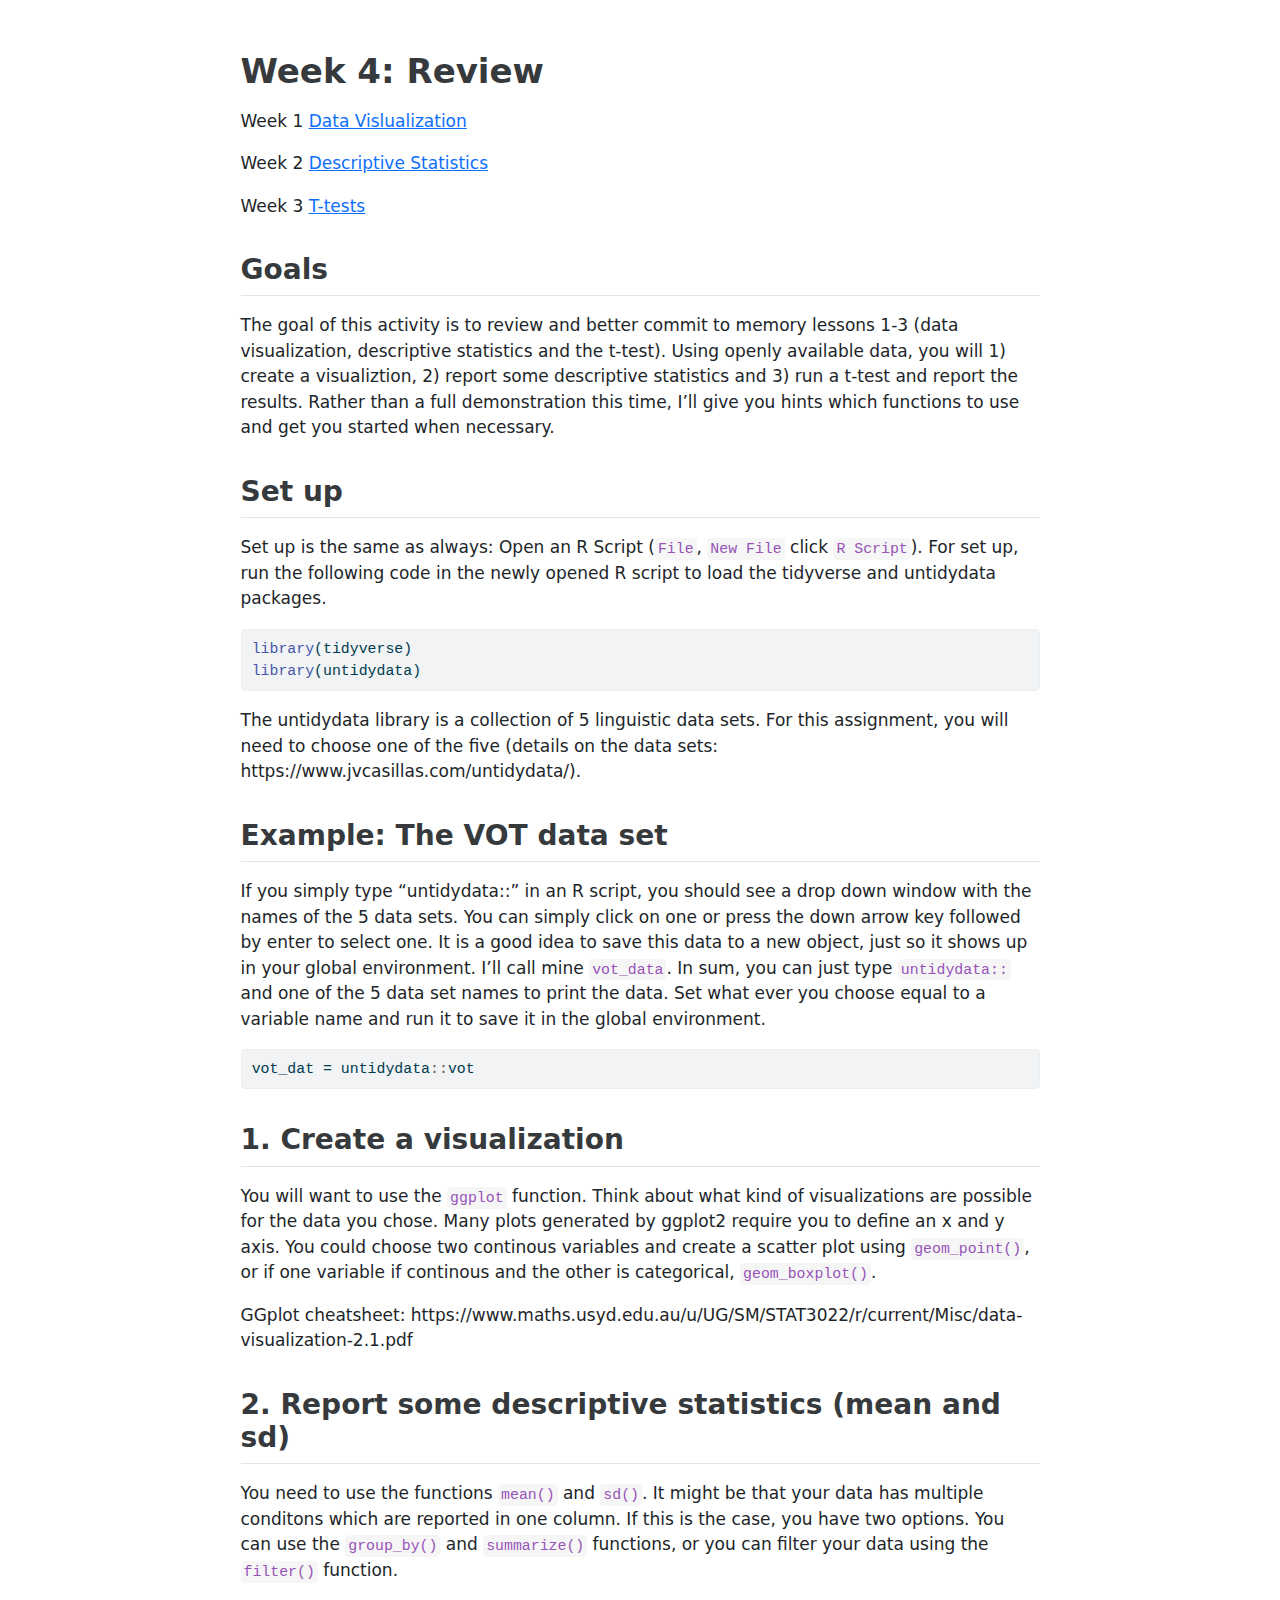
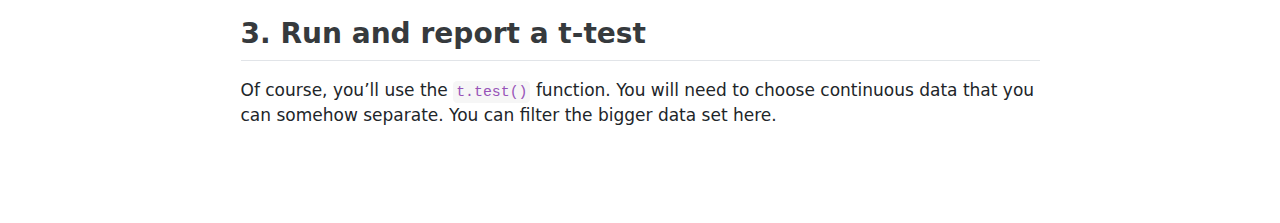
<file: 04_review.html>
<!DOCTYPE html>
<html xmlns="http://www.w3.org/1999/xhtml" lang="en" xml:lang="en"><head>

<meta charset="utf-8">
<meta name="generator" content="quarto-1.3.353">

<meta name="viewport" content="width=device-width, initial-scale=1.0, user-scalable=yes">


<title>review</title>
<style>
code{white-space: pre-wrap;}
span.smallcaps{font-variant: small-caps;}
div.columns{display: flex; gap: min(4vw, 1.5em);}
div.column{flex: auto; overflow-x: auto;}
div.hanging-indent{margin-left: 1.5em; text-indent: -1.5em;}
ul.task-list{list-style: none;}
ul.task-list li input[type="checkbox"] {
  width: 0.8em;
  margin: 0 0.8em 0.2em -1em; /* quarto-specific, see https://github.com/quarto-dev/quarto-cli/issues/4556 */ 
  vertical-align: middle;
}
/* CSS for syntax highlighting */
pre > code.sourceCode { white-space: pre; position: relative; }
pre > code.sourceCode > span { display: inline-block; line-height: 1.25; }
pre > code.sourceCode > span:empty { height: 1.2em; }
.sourceCode { overflow: visible; }
code.sourceCode > span { color: inherit; text-decoration: inherit; }
div.sourceCode { margin: 1em 0; }
pre.sourceCode { margin: 0; }
@media screen {
div.sourceCode { overflow: auto; }
}
@media print {
pre > code.sourceCode { white-space: pre-wrap; }
pre > code.sourceCode > span { text-indent: -5em; padding-left: 5em; }
}
pre.numberSource code
  { counter-reset: source-line 0; }
pre.numberSource code > span
  { position: relative; left: -4em; counter-increment: source-line; }
pre.numberSource code > span > a:first-child::before
  { content: counter(source-line);
    position: relative; left: -1em; text-align: right; vertical-align: baseline;
    border: none; display: inline-block;
    -webkit-touch-callout: none; -webkit-user-select: none;
    -khtml-user-select: none; -moz-user-select: none;
    -ms-user-select: none; user-select: none;
    padding: 0 4px; width: 4em;
  }
pre.numberSource { margin-left: 3em;  padding-left: 4px; }
div.sourceCode
  {   }
@media screen {
pre > code.sourceCode > span > a:first-child::before { text-decoration: underline; }
}
</style>


<script src="04_review_files/libs/clipboard/clipboard.min.js"></script>
<script src="04_review_files/libs/quarto-html/quarto.js"></script>
<script src="04_review_files/libs/quarto-html/popper.min.js"></script>
<script src="04_review_files/libs/quarto-html/tippy.umd.min.js"></script>
<script src="04_review_files/libs/quarto-html/anchor.min.js"></script>
<link href="04_review_files/libs/quarto-html/tippy.css" rel="stylesheet">
<link href="04_review_files/libs/quarto-html/quarto-syntax-highlighting.css" rel="stylesheet" id="quarto-text-highlighting-styles">
<script src="04_review_files/libs/bootstrap/bootstrap.min.js"></script>
<link href="04_review_files/libs/bootstrap/bootstrap-icons.css" rel="stylesheet">
<link href="04_review_files/libs/bootstrap/bootstrap.min.css" rel="stylesheet" id="quarto-bootstrap" data-mode="light">


</head>

<body class="fullcontent">

<div id="quarto-content" class="page-columns page-rows-contents page-layout-article">

<main class="content" id="quarto-document-content">



<section id="week-4-review" class="level1">
<h1>Week 4: Review</h1>
<p>Week 1 <a href="https://kparrish92.github.io/stats/01_data_vis.html">Data Vislualization</a></p>
<p>Week 2 <a href="https://kparrish92.github.io/stats/02_desc_stats.html">Descriptive Statistics</a></p>
<p>Week 3 <a href="https://kparrish92.github.io/stats/03_t_test.html">T-tests</a></p>
<section id="goals" class="level2">
<h2 class="anchored" data-anchor-id="goals">Goals</h2>
<p>The goal of this activity is to review and better commit to memory lessons 1-3 (data visualization, descriptive statistics and the t-test). Using openly available data, you will 1) create a visualiztion, 2) report some descriptive statistics and 3) run a t-test and report the results. Rather than a full demonstration this time, I’ll give you hints which functions to use and get you started when necessary.</p>
</section>
<section id="set-up" class="level2">
<h2 class="anchored" data-anchor-id="set-up">Set up</h2>
<p>Set up is the same as always: Open an R Script (<code>File</code>, <code>New File</code> click <code>R Script</code>). For set up, run the following code in the newly opened R script to load the tidyverse and untidydata packages.</p>
<div class="cell">
<div class="sourceCode cell-code" id="cb1"><pre class="sourceCode r code-with-copy"><code class="sourceCode r"><span id="cb1-1"><a href="#cb1-1" aria-hidden="true" tabindex="-1"></a><span class="fu">library</span>(tidyverse)</span>
<span id="cb1-2"><a href="#cb1-2" aria-hidden="true" tabindex="-1"></a><span class="fu">library</span>(untidydata)</span></code><button title="Copy to Clipboard" class="code-copy-button"><i class="bi"></i></button></pre></div>
</div>
<p>The untidydata library is a collection of 5 linguistic data sets. For this assignment, you will need to choose one of the five (details on the data sets: https://www.jvcasillas.com/untidydata/).</p>
</section>
<section id="example-the-vot-data-set" class="level2">
<h2 class="anchored" data-anchor-id="example-the-vot-data-set">Example: The VOT data set</h2>
<p>If you simply type “untidydata::” in an R script, you should see a drop down window with the names of the 5 data sets. You can simply click on one or press the down arrow key followed by enter to select one. It is a good idea to save this data to a new object, just so it shows up in your global environment. I’ll call mine <code>vot_data</code>. In sum, you can just type <code>untidydata::</code> and one of the 5 data set names to print the data. Set what ever you choose equal to a variable name and run it to save it in the global environment.</p>
<div class="cell">
<div class="sourceCode cell-code" id="cb2"><pre class="sourceCode r code-with-copy"><code class="sourceCode r"><span id="cb2-1"><a href="#cb2-1" aria-hidden="true" tabindex="-1"></a>vot_dat <span class="ot">=</span> untidydata<span class="sc">::</span>vot</span></code><button title="Copy to Clipboard" class="code-copy-button"><i class="bi"></i></button></pre></div>
</div>
</section>
<section id="create-a-visualization" class="level2">
<h2 class="anchored" data-anchor-id="create-a-visualization">1. Create a visualization</h2>
<p>You will want to use the <code>ggplot</code> function. Think about what kind of visualizations are possible for the data you chose. Many plots generated by ggplot2 require you to define an x and y axis. You could choose two continous variables and create a scatter plot using <code>geom_point()</code>, or if one variable if continous and the other is categorical, <code>geom_boxplot()</code>.</p>
<p>GGplot cheatsheet: https://www.maths.usyd.edu.au/u/UG/SM/STAT3022/r/current/Misc/data-visualization-2.1.pdf</p>
</section>
<section id="report-some-descriptive-statistics-mean-and-sd" class="level2">
<h2 class="anchored" data-anchor-id="report-some-descriptive-statistics-mean-and-sd">2. Report some descriptive statistics (mean and sd)</h2>
<p>You need to use the functions <code>mean()</code> and <code>sd()</code>. It might be that your data has multiple conditons which are reported in one column. If this is the case, you have two options. You can use the <code>group_by()</code> and <code>summarize()</code> functions, or you can filter your data using the <code>filter()</code> function.</p>
</section>
<section id="run-and-report-a-t-test" class="level2">
<h2 class="anchored" data-anchor-id="run-and-report-a-t-test">3. Run and report a t-test</h2>
<p>Of course, you’ll use the <code>t.test()</code> function. You will need to choose continuous data that you can somehow separate. You can filter the bigger data set here.</p>
</section>
</section>

</main>
<!-- /main column -->
<script id="quarto-html-after-body" type="application/javascript">
window.document.addEventListener("DOMContentLoaded", function (event) {
  const toggleBodyColorMode = (bsSheetEl) => {
    const mode = bsSheetEl.getAttribute("data-mode");
    const bodyEl = window.document.querySelector("body");
    if (mode === "dark") {
      bodyEl.classList.add("quarto-dark");
      bodyEl.classList.remove("quarto-light");
    } else {
      bodyEl.classList.add("quarto-light");
      bodyEl.classList.remove("quarto-dark");
    }
  }
  const toggleBodyColorPrimary = () => {
    const bsSheetEl = window.document.querySelector("link#quarto-bootstrap");
    if (bsSheetEl) {
      toggleBodyColorMode(bsSheetEl);
    }
  }
  toggleBodyColorPrimary();  
  const icon = "";
  const anchorJS = new window.AnchorJS();
  anchorJS.options = {
    placement: 'right',
    icon: icon
  };
  anchorJS.add('.anchored');
  const isCodeAnnotation = (el) => {
    for (const clz of el.classList) {
      if (clz.startsWith('code-annotation-')) {                     
        return true;
      }
    }
    return false;
  }
  const clipboard = new window.ClipboardJS('.code-copy-button', {
    text: function(trigger) {
      const codeEl = trigger.previousElementSibling.cloneNode(true);
      for (const childEl of codeEl.children) {
        if (isCodeAnnotation(childEl)) {
          childEl.remove();
        }
      }
      return codeEl.innerText;
    }
  });
  clipboard.on('success', function(e) {
    // button target
    const button = e.trigger;
    // don't keep focus
    button.blur();
    // flash "checked"
    button.classList.add('code-copy-button-checked');
    var currentTitle = button.getAttribute("title");
    button.setAttribute("title", "Copied!");
    let tooltip;
    if (window.bootstrap) {
      button.setAttribute("data-bs-toggle", "tooltip");
      button.setAttribute("data-bs-placement", "left");
      button.setAttribute("data-bs-title", "Copied!");
      tooltip = new bootstrap.Tooltip(button, 
        { trigger: "manual", 
          customClass: "code-copy-button-tooltip",
          offset: [0, -8]});
      tooltip.show();    
    }
    setTimeout(function() {
      if (tooltip) {
        tooltip.hide();
        button.removeAttribute("data-bs-title");
        button.removeAttribute("data-bs-toggle");
        button.removeAttribute("data-bs-placement");
      }
      button.setAttribute("title", currentTitle);
      button.classList.remove('code-copy-button-checked');
    }, 1000);
    // clear code selection
    e.clearSelection();
  });
  function tippyHover(el, contentFn) {
    const config = {
      allowHTML: true,
      content: contentFn,
      maxWidth: 500,
      delay: 100,
      arrow: false,
      appendTo: function(el) {
          return el.parentElement;
      },
      interactive: true,
      interactiveBorder: 10,
      theme: 'quarto',
      placement: 'bottom-start'
    };
    window.tippy(el, config); 
  }
  const noterefs = window.document.querySelectorAll('a[role="doc-noteref"]');
  for (var i=0; i<noterefs.length; i++) {
    const ref = noterefs[i];
    tippyHover(ref, function() {
      // use id or data attribute instead here
      let href = ref.getAttribute('data-footnote-href') || ref.getAttribute('href');
      try { href = new URL(href).hash; } catch {}
      const id = href.replace(/^#\/?/, "");
      const note = window.document.getElementById(id);
      return note.innerHTML;
    });
  }
      let selectedAnnoteEl;
      const selectorForAnnotation = ( cell, annotation) => {
        let cellAttr = 'data-code-cell="' + cell + '"';
        let lineAttr = 'data-code-annotation="' +  annotation + '"';
        const selector = 'span[' + cellAttr + '][' + lineAttr + ']';
        return selector;
      }
      const selectCodeLines = (annoteEl) => {
        const doc = window.document;
        const targetCell = annoteEl.getAttribute("data-target-cell");
        const targetAnnotation = annoteEl.getAttribute("data-target-annotation");
        const annoteSpan = window.document.querySelector(selectorForAnnotation(targetCell, targetAnnotation));
        const lines = annoteSpan.getAttribute("data-code-lines").split(",");
        const lineIds = lines.map((line) => {
          return targetCell + "-" + line;
        })
        let top = null;
        let height = null;
        let parent = null;
        if (lineIds.length > 0) {
            //compute the position of the single el (top and bottom and make a div)
            const el = window.document.getElementById(lineIds[0]);
            top = el.offsetTop;
            height = el.offsetHeight;
            parent = el.parentElement.parentElement;
          if (lineIds.length > 1) {
            const lastEl = window.document.getElementById(lineIds[lineIds.length - 1]);
            const bottom = lastEl.offsetTop + lastEl.offsetHeight;
            height = bottom - top;
          }
          if (top !== null && height !== null && parent !== null) {
            // cook up a div (if necessary) and position it 
            let div = window.document.getElementById("code-annotation-line-highlight");
            if (div === null) {
              div = window.document.createElement("div");
              div.setAttribute("id", "code-annotation-line-highlight");
              div.style.position = 'absolute';
              parent.appendChild(div);
            }
            div.style.top = top - 2 + "px";
            div.style.height = height + 4 + "px";
            let gutterDiv = window.document.getElementById("code-annotation-line-highlight-gutter");
            if (gutterDiv === null) {
              gutterDiv = window.document.createElement("div");
              gutterDiv.setAttribute("id", "code-annotation-line-highlight-gutter");
              gutterDiv.style.position = 'absolute';
              const codeCell = window.document.getElementById(targetCell);
              const gutter = codeCell.querySelector('.code-annotation-gutter');
              gutter.appendChild(gutterDiv);
            }
            gutterDiv.style.top = top - 2 + "px";
            gutterDiv.style.height = height + 4 + "px";
          }
          selectedAnnoteEl = annoteEl;
        }
      };
      const unselectCodeLines = () => {
        const elementsIds = ["code-annotation-line-highlight", "code-annotation-line-highlight-gutter"];
        elementsIds.forEach((elId) => {
          const div = window.document.getElementById(elId);
          if (div) {
            div.remove();
          }
        });
        selectedAnnoteEl = undefined;
      };
      // Attach click handler to the DT
      const annoteDls = window.document.querySelectorAll('dt[data-target-cell]');
      for (const annoteDlNode of annoteDls) {
        annoteDlNode.addEventListener('click', (event) => {
          const clickedEl = event.target;
          if (clickedEl !== selectedAnnoteEl) {
            unselectCodeLines();
            const activeEl = window.document.querySelector('dt[data-target-cell].code-annotation-active');
            if (activeEl) {
              activeEl.classList.remove('code-annotation-active');
            }
            selectCodeLines(clickedEl);
            clickedEl.classList.add('code-annotation-active');
          } else {
            // Unselect the line
            unselectCodeLines();
            clickedEl.classList.remove('code-annotation-active');
          }
        });
      }
  const findCites = (el) => {
    const parentEl = el.parentElement;
    if (parentEl) {
      const cites = parentEl.dataset.cites;
      if (cites) {
        return {
          el,
          cites: cites.split(' ')
        };
      } else {
        return findCites(el.parentElement)
      }
    } else {
      return undefined;
    }
  };
  var bibliorefs = window.document.querySelectorAll('a[role="doc-biblioref"]');
  for (var i=0; i<bibliorefs.length; i++) {
    const ref = bibliorefs[i];
    const citeInfo = findCites(ref);
    if (citeInfo) {
      tippyHover(citeInfo.el, function() {
        var popup = window.document.createElement('div');
        citeInfo.cites.forEach(function(cite) {
          var citeDiv = window.document.createElement('div');
          citeDiv.classList.add('hanging-indent');
          citeDiv.classList.add('csl-entry');
          var biblioDiv = window.document.getElementById('ref-' + cite);
          if (biblioDiv) {
            citeDiv.innerHTML = biblioDiv.innerHTML;
          }
          popup.appendChild(citeDiv);
        });
        return popup.innerHTML;
      });
    }
  }
});
</script>
</div> <!-- /content -->



</body></html>
</file>
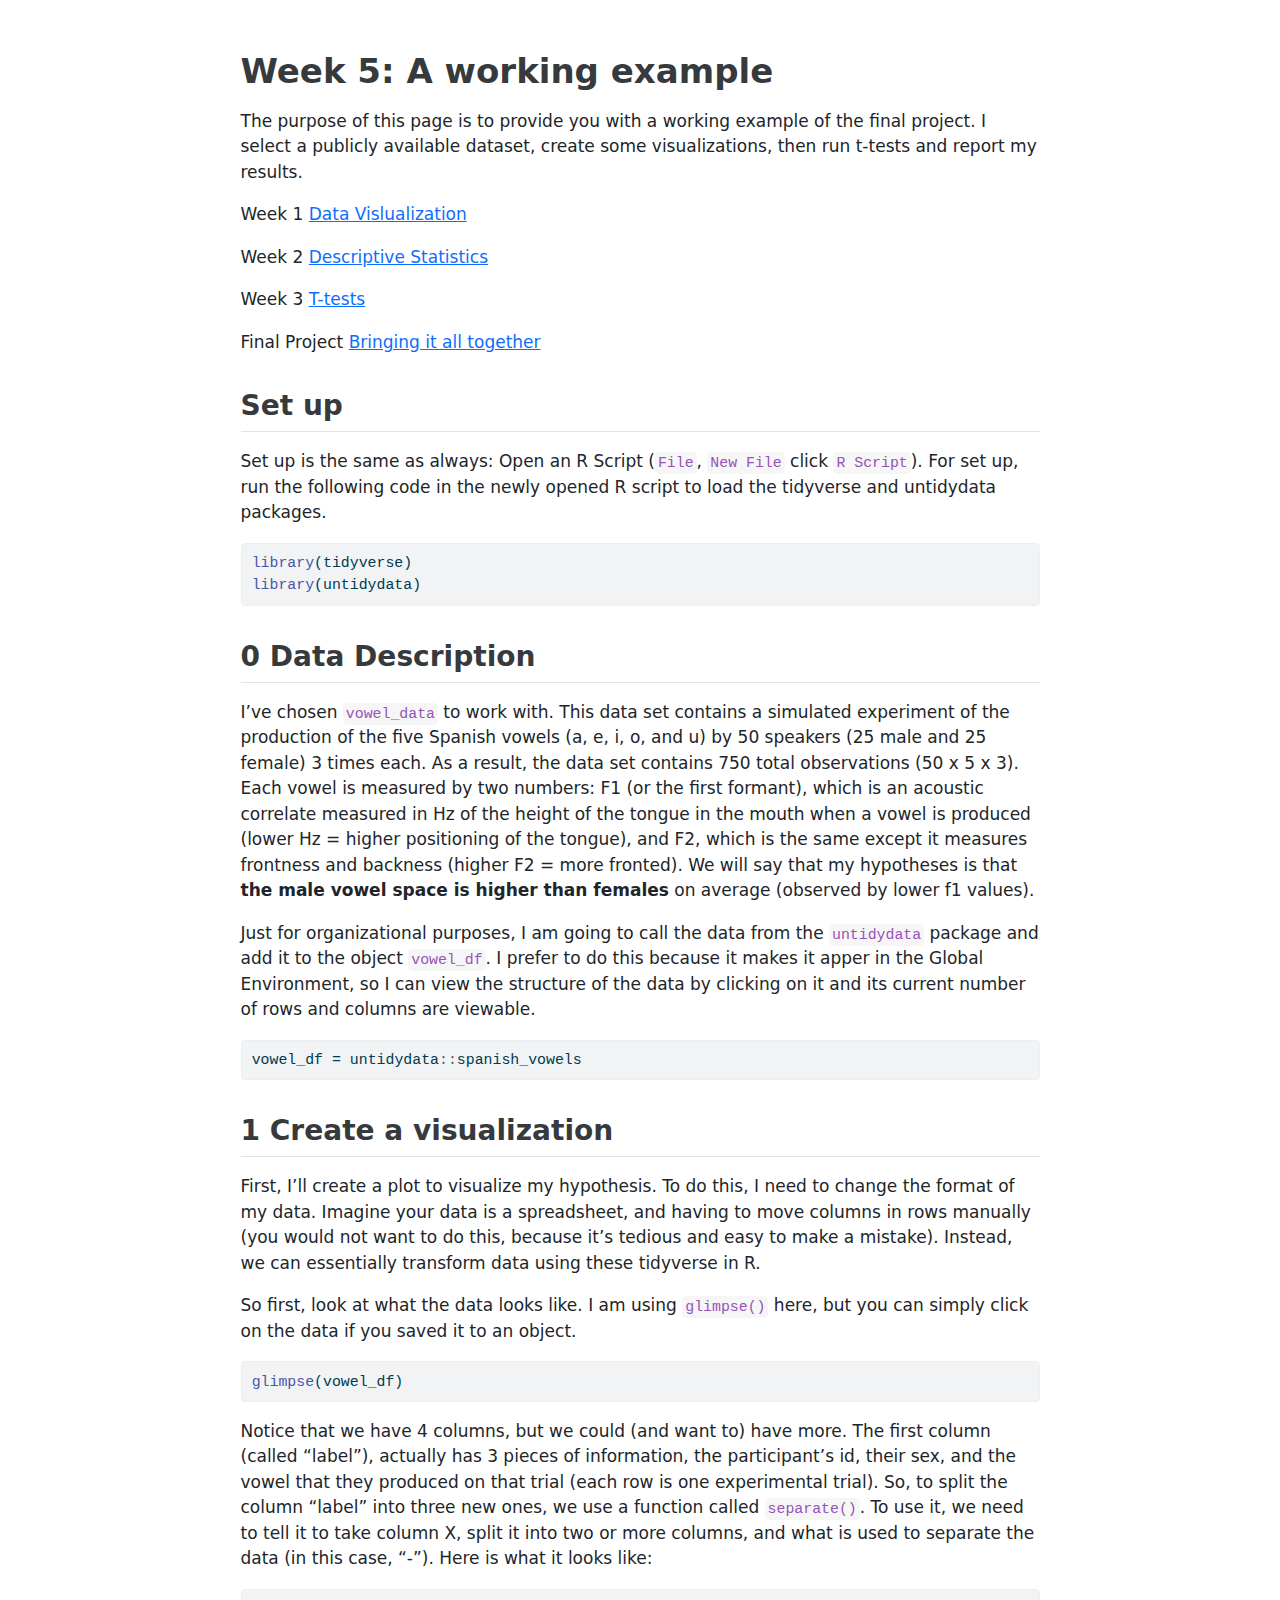
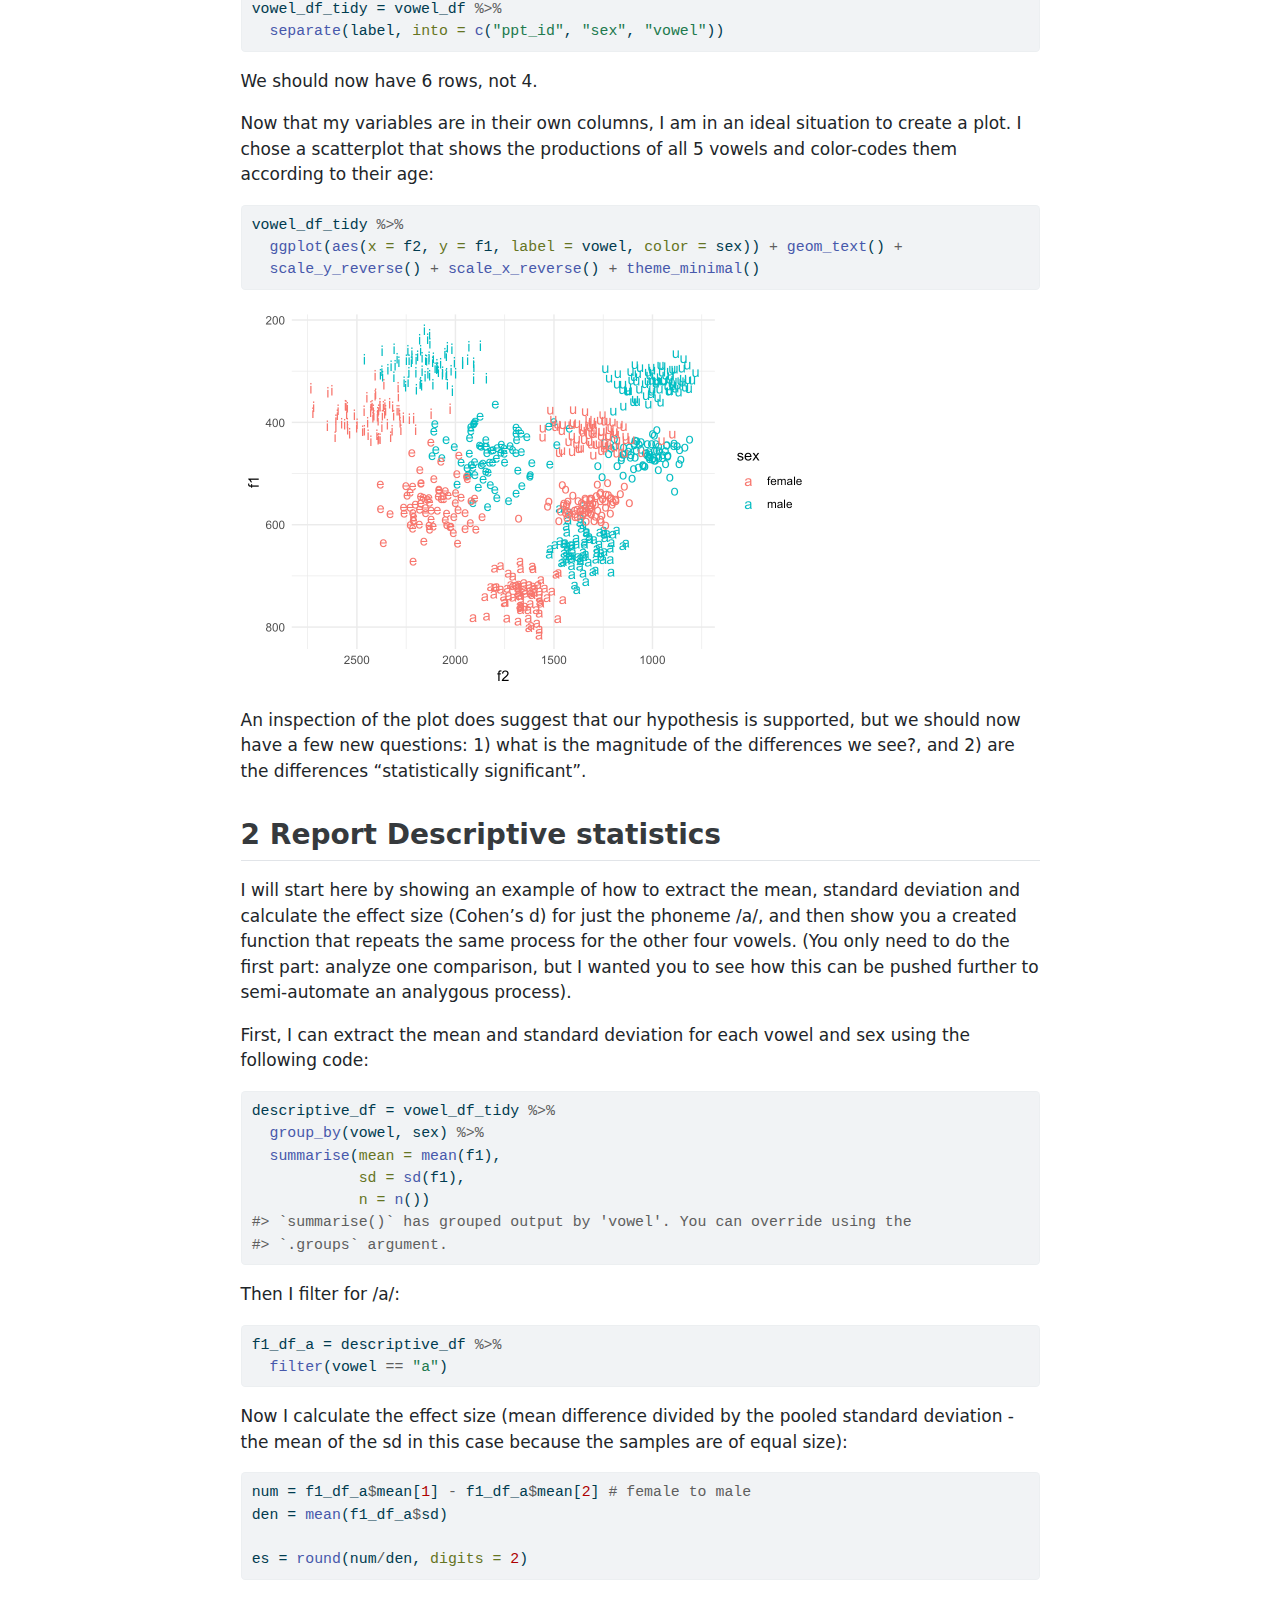
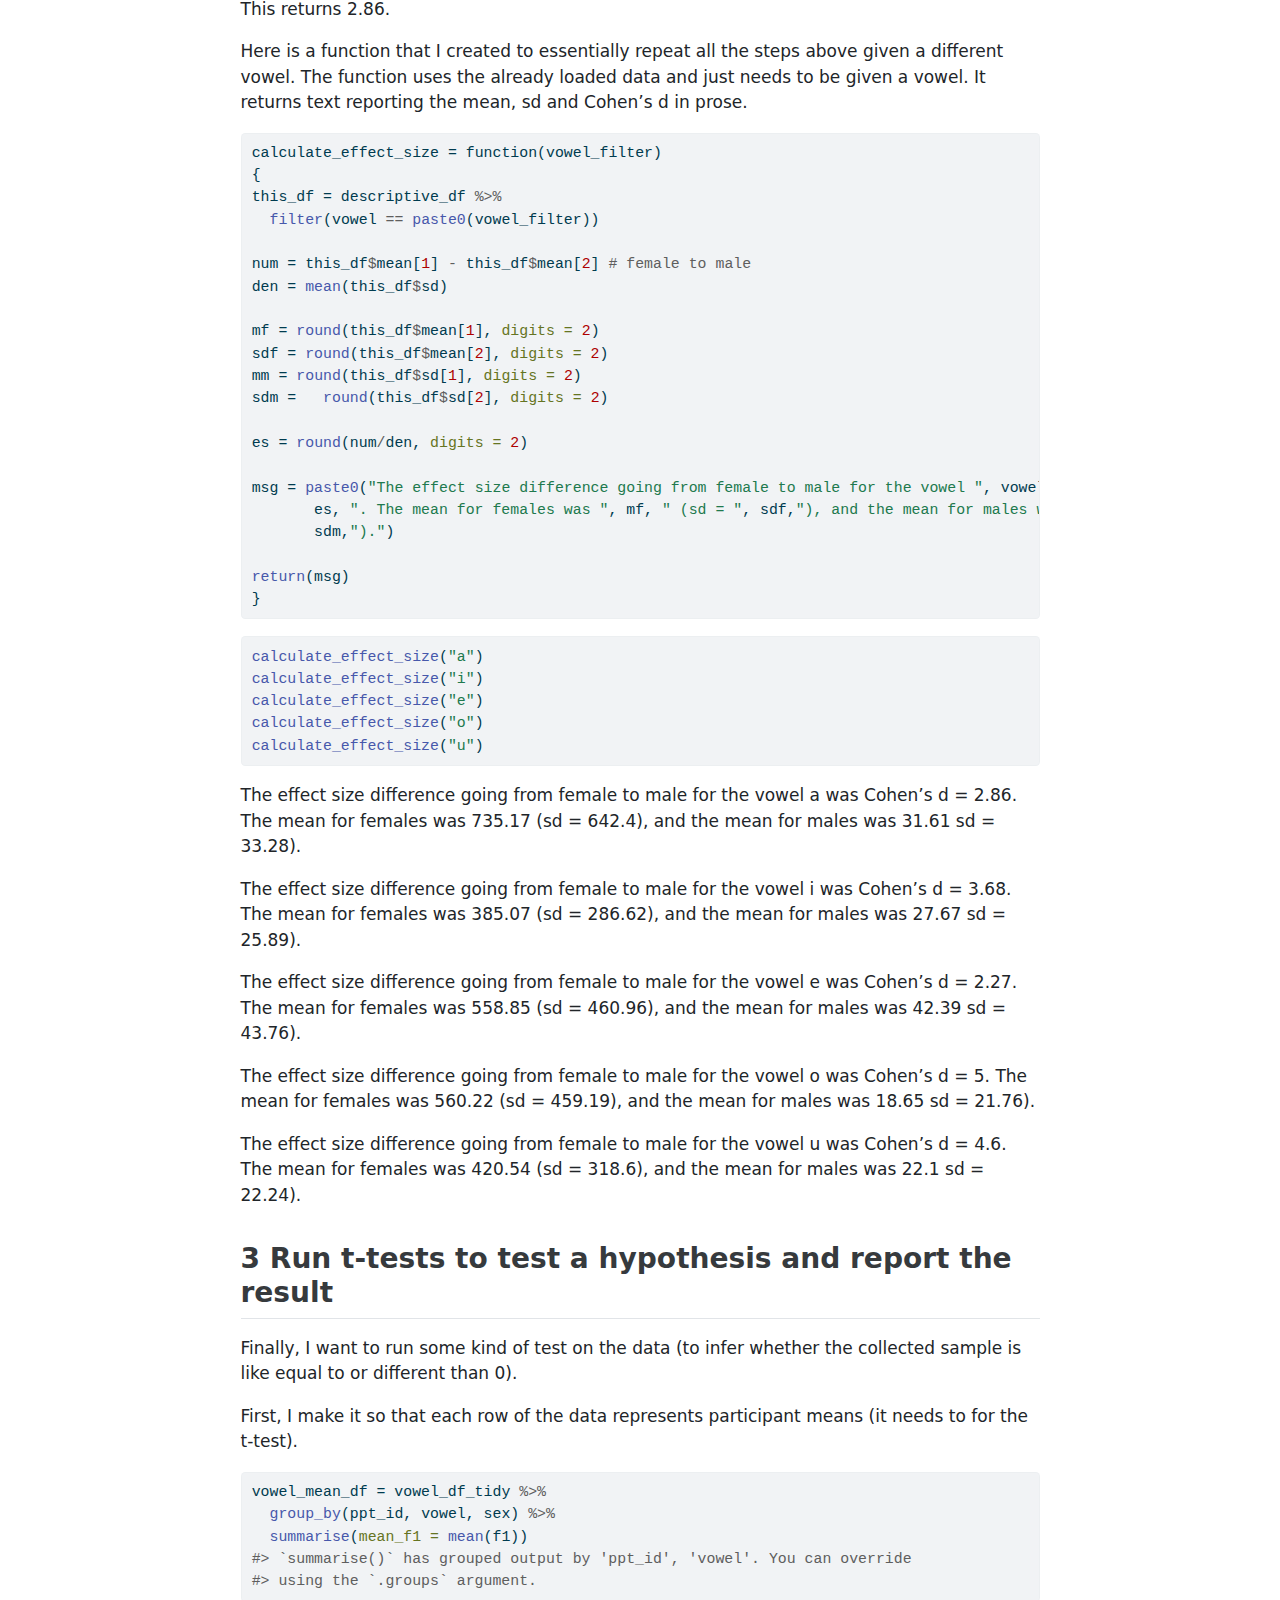
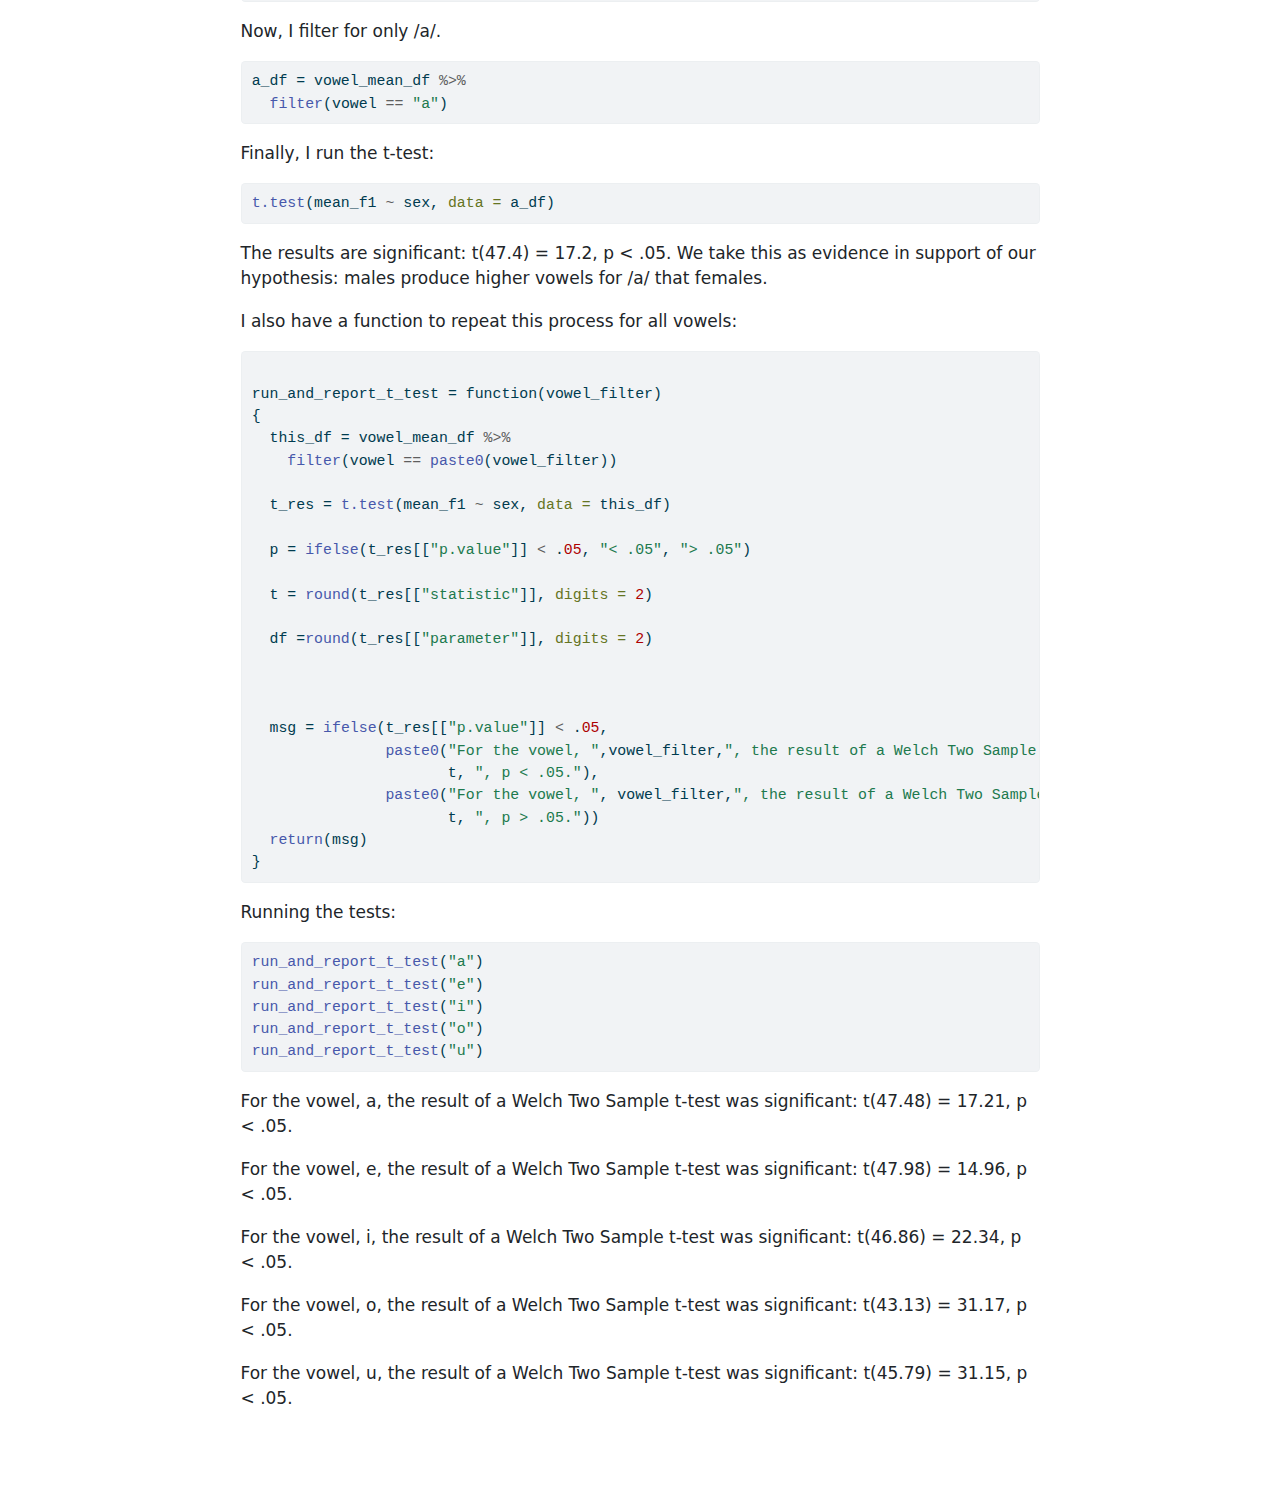
<file: 05_example.html>
<!DOCTYPE html>
<html xmlns="http://www.w3.org/1999/xhtml" lang="en" xml:lang="en"><head>

<meta charset="utf-8">
<meta name="generator" content="quarto-1.3.353">

<meta name="viewport" content="width=device-width, initial-scale=1.0, user-scalable=yes">


<title>example</title>
<style>
code{white-space: pre-wrap;}
span.smallcaps{font-variant: small-caps;}
div.columns{display: flex; gap: min(4vw, 1.5em);}
div.column{flex: auto; overflow-x: auto;}
div.hanging-indent{margin-left: 1.5em; text-indent: -1.5em;}
ul.task-list{list-style: none;}
ul.task-list li input[type="checkbox"] {
  width: 0.8em;
  margin: 0 0.8em 0.2em -1em; /* quarto-specific, see https://github.com/quarto-dev/quarto-cli/issues/4556 */ 
  vertical-align: middle;
}
/* CSS for syntax highlighting */
pre > code.sourceCode { white-space: pre; position: relative; }
pre > code.sourceCode > span { display: inline-block; line-height: 1.25; }
pre > code.sourceCode > span:empty { height: 1.2em; }
.sourceCode { overflow: visible; }
code.sourceCode > span { color: inherit; text-decoration: inherit; }
div.sourceCode { margin: 1em 0; }
pre.sourceCode { margin: 0; }
@media screen {
div.sourceCode { overflow: auto; }
}
@media print {
pre > code.sourceCode { white-space: pre-wrap; }
pre > code.sourceCode > span { text-indent: -5em; padding-left: 5em; }
}
pre.numberSource code
  { counter-reset: source-line 0; }
pre.numberSource code > span
  { position: relative; left: -4em; counter-increment: source-line; }
pre.numberSource code > span > a:first-child::before
  { content: counter(source-line);
    position: relative; left: -1em; text-align: right; vertical-align: baseline;
    border: none; display: inline-block;
    -webkit-touch-callout: none; -webkit-user-select: none;
    -khtml-user-select: none; -moz-user-select: none;
    -ms-user-select: none; user-select: none;
    padding: 0 4px; width: 4em;
  }
pre.numberSource { margin-left: 3em;  padding-left: 4px; }
div.sourceCode
  {   }
@media screen {
pre > code.sourceCode > span > a:first-child::before { text-decoration: underline; }
}
</style>


<script src="05_example_files/libs/clipboard/clipboard.min.js"></script>
<script src="05_example_files/libs/quarto-html/quarto.js"></script>
<script src="05_example_files/libs/quarto-html/popper.min.js"></script>
<script src="05_example_files/libs/quarto-html/tippy.umd.min.js"></script>
<script src="05_example_files/libs/quarto-html/anchor.min.js"></script>
<link href="05_example_files/libs/quarto-html/tippy.css" rel="stylesheet">
<link href="05_example_files/libs/quarto-html/quarto-syntax-highlighting.css" rel="stylesheet" id="quarto-text-highlighting-styles">
<script src="05_example_files/libs/bootstrap/bootstrap.min.js"></script>
<link href="05_example_files/libs/bootstrap/bootstrap-icons.css" rel="stylesheet">
<link href="05_example_files/libs/bootstrap/bootstrap.min.css" rel="stylesheet" id="quarto-bootstrap" data-mode="light">


</head>

<body class="fullcontent">

<div id="quarto-content" class="page-columns page-rows-contents page-layout-article">

<main class="content" id="quarto-document-content">



<section id="week-5-a-working-example" class="level1">
<h1>Week 5: A working example</h1>
<p>The purpose of this page is to provide you with a working example of the final project. I select a publicly available dataset, create some visualizations, then run t-tests and report my results.</p>
<p>Week 1 <a href="https://kparrish92.github.io/stats/01_data_vis.html">Data Vislualization</a></p>
<p>Week 2 <a href="https://kparrish92.github.io/stats/02_desc_stats.html">Descriptive Statistics</a></p>
<p>Week 3 <a href="https://kparrish92.github.io/stats/03_t_test.html">T-tests</a></p>
<p>Final Project <a href="https://kparrish92.github.io/stats/04_review.html">Bringing it all together</a></p>
<section id="set-up" class="level2">
<h2 class="anchored" data-anchor-id="set-up">Set up</h2>
<p>Set up is the same as always: Open an R Script (<code>File</code>, <code>New File</code> click <code>R Script</code>). For set up, run the following code in the newly opened R script to load the tidyverse and untidydata packages.</p>
<div class="cell">
<div class="sourceCode cell-code" id="cb1"><pre class="sourceCode r code-with-copy"><code class="sourceCode r"><span id="cb1-1"><a href="#cb1-1" aria-hidden="true" tabindex="-1"></a><span class="fu">library</span>(tidyverse)</span>
<span id="cb1-2"><a href="#cb1-2" aria-hidden="true" tabindex="-1"></a><span class="fu">library</span>(untidydata)</span></code><button title="Copy to Clipboard" class="code-copy-button"><i class="bi"></i></button></pre></div>
</div>
</section>
<section id="data-description" class="level2">
<h2 class="anchored" data-anchor-id="data-description">0 Data Description</h2>
<p>I’ve chosen <code>vowel_data</code> to work with. This data set contains a simulated experiment of the production of the five Spanish vowels (a, e, i, o, and u) by 50 speakers (25 male and 25 female) 3 times each. As a result, the data set contains 750 total observations (50 x 5 x 3). Each vowel is measured by two numbers: F1 (or the first formant), which is an acoustic correlate measured in Hz of the height of the tongue in the mouth when a vowel is produced (lower Hz = higher positioning of the tongue), and F2, which is the same except it measures frontness and backness (higher F2 = more fronted). We will say that my hypotheses is that <strong>the male vowel space is higher than females</strong> on average (observed by lower f1 values).</p>
<p>Just for organizational purposes, I am going to call the data from the <code>untidydata</code> package and add it to the object <code>vowel_df</code>. I prefer to do this because it makes it apper in the Global Environment, so I can view the structure of the data by clicking on it and its current number of rows and columns are viewable.</p>
<div class="cell">
<div class="sourceCode cell-code" id="cb2"><pre class="sourceCode r code-with-copy"><code class="sourceCode r"><span id="cb2-1"><a href="#cb2-1" aria-hidden="true" tabindex="-1"></a>vowel_df <span class="ot">=</span> untidydata<span class="sc">::</span>spanish_vowels </span></code><button title="Copy to Clipboard" class="code-copy-button"><i class="bi"></i></button></pre></div>
</div>
</section>
<section id="create-a-visualization" class="level2">
<h2 class="anchored" data-anchor-id="create-a-visualization">1 Create a visualization</h2>
<p>First, I’ll create a plot to visualize my hypothesis. To do this, I need to change the format of my data. Imagine your data is a spreadsheet, and having to move columns in rows manually (you would not want to do this, because it’s tedious and easy to make a mistake). Instead, we can essentially transform data using these tidyverse in R.</p>
<p>So first, look at what the data looks like. I am using <code>glimpse()</code> here, but you can simply click on the data if you saved it to an object.</p>
<div class="cell">
<div class="sourceCode cell-code" id="cb3"><pre class="sourceCode r code-with-copy"><code class="sourceCode r"><span id="cb3-1"><a href="#cb3-1" aria-hidden="true" tabindex="-1"></a><span class="fu">glimpse</span>(vowel_df)</span></code><button title="Copy to Clipboard" class="code-copy-button"><i class="bi"></i></button></pre></div>
</div>
<p>Notice that we have 4 columns, but we could (and want to) have more. The first column (called “label”), actually has 3 pieces of information, the participant’s id, their sex, and the vowel that they produced on that trial (each row is one experimental trial). So, to split the column “label” into three new ones, we use a function called <code>separate()</code>. To use it, we need to tell it to take column X, split it into two or more columns, and what is used to separate the data (in this case, “-”). Here is what it looks like:</p>
<div class="cell">
<div class="sourceCode cell-code" id="cb4"><pre class="sourceCode r code-with-copy"><code class="sourceCode r"><span id="cb4-1"><a href="#cb4-1" aria-hidden="true" tabindex="-1"></a>vowel_df_tidy <span class="ot">=</span> vowel_df <span class="sc">%&gt;%</span> </span>
<span id="cb4-2"><a href="#cb4-2" aria-hidden="true" tabindex="-1"></a>  <span class="fu">separate</span>(label, <span class="at">into =</span> <span class="fu">c</span>(<span class="st">"ppt_id"</span>, <span class="st">"sex"</span>, <span class="st">"vowel"</span>))</span></code><button title="Copy to Clipboard" class="code-copy-button"><i class="bi"></i></button></pre></div>
</div>
<p>We should now have 6 rows, not 4.</p>
<p>Now that my variables are in their own columns, I am in an ideal situation to create a plot. I chose a scatterplot that shows the productions of all 5 vowels and color-codes them according to their age:</p>
<div class="cell">
<div class="sourceCode cell-code" id="cb5"><pre class="sourceCode r code-with-copy"><code class="sourceCode r"><span id="cb5-1"><a href="#cb5-1" aria-hidden="true" tabindex="-1"></a>vowel_df_tidy <span class="sc">%&gt;%</span> </span>
<span id="cb5-2"><a href="#cb5-2" aria-hidden="true" tabindex="-1"></a>  <span class="fu">ggplot</span>(<span class="fu">aes</span>(<span class="at">x =</span> f2, <span class="at">y =</span> f1, <span class="at">label =</span> vowel, <span class="at">color =</span> sex)) <span class="sc">+</span> <span class="fu">geom_text</span>() <span class="sc">+</span></span>
<span id="cb5-3"><a href="#cb5-3" aria-hidden="true" tabindex="-1"></a>  <span class="fu">scale_y_reverse</span>() <span class="sc">+</span> <span class="fu">scale_x_reverse</span>() <span class="sc">+</span> <span class="fu">theme_minimal</span>()</span></code><button title="Copy to Clipboard" class="code-copy-button"><i class="bi"></i></button></pre></div>
<div class="cell-output-display">
<p><img src="05_example_files/figure-html/unnamed-chunk-6-1.png" class="img-fluid" width="576"></p>
</div>
</div>
<p>An inspection of the plot does suggest that our hypothesis is supported, but we should now have a few new questions: 1) what is the magnitude of the differences we see?, and 2) are the differences “statistically significant”.</p>
</section>
<section id="report-descriptive-statistics" class="level2">
<h2 class="anchored" data-anchor-id="report-descriptive-statistics">2 Report Descriptive statistics</h2>
<p>I will start here by showing an example of how to extract the mean, standard deviation and calculate the effect size (Cohen’s d) for just the phoneme /a/, and then show you a created function that repeats the same process for the other four vowels. (You only need to do the first part: analyze one comparison, but I wanted you to see how this can be pushed further to semi-automate an analygous process).</p>
<p>First, I can extract the mean and standard deviation for each vowel and sex using the following code:</p>
<div class="cell">
<div class="sourceCode cell-code" id="cb6"><pre class="sourceCode r code-with-copy"><code class="sourceCode r"><span id="cb6-1"><a href="#cb6-1" aria-hidden="true" tabindex="-1"></a>descriptive_df <span class="ot">=</span> vowel_df_tidy <span class="sc">%&gt;%</span> </span>
<span id="cb6-2"><a href="#cb6-2" aria-hidden="true" tabindex="-1"></a>  <span class="fu">group_by</span>(vowel, sex) <span class="sc">%&gt;%</span> </span>
<span id="cb6-3"><a href="#cb6-3" aria-hidden="true" tabindex="-1"></a>  <span class="fu">summarise</span>(<span class="at">mean =</span> <span class="fu">mean</span>(f1), </span>
<span id="cb6-4"><a href="#cb6-4" aria-hidden="true" tabindex="-1"></a>            <span class="at">sd =</span> <span class="fu">sd</span>(f1), </span>
<span id="cb6-5"><a href="#cb6-5" aria-hidden="true" tabindex="-1"></a>            <span class="at">n =</span> <span class="fu">n</span>())</span>
<span id="cb6-6"><a href="#cb6-6" aria-hidden="true" tabindex="-1"></a><span class="co">#&gt; `summarise()` has grouped output by 'vowel'. You can override using the</span></span>
<span id="cb6-7"><a href="#cb6-7" aria-hidden="true" tabindex="-1"></a><span class="co">#&gt; `.groups` argument.</span></span></code><button title="Copy to Clipboard" class="code-copy-button"><i class="bi"></i></button></pre></div>
</div>
<p>Then I filter for /a/:</p>
<div class="cell">
<div class="sourceCode cell-code" id="cb7"><pre class="sourceCode r code-with-copy"><code class="sourceCode r"><span id="cb7-1"><a href="#cb7-1" aria-hidden="true" tabindex="-1"></a>f1_df_a <span class="ot">=</span> descriptive_df <span class="sc">%&gt;%</span></span>
<span id="cb7-2"><a href="#cb7-2" aria-hidden="true" tabindex="-1"></a>  <span class="fu">filter</span>(vowel <span class="sc">==</span> <span class="st">"a"</span>)</span></code><button title="Copy to Clipboard" class="code-copy-button"><i class="bi"></i></button></pre></div>
</div>
<p>Now I calculate the effect size (mean difference divided by the pooled standard deviation - the mean of the sd in this case because the samples are of equal size):</p>
<div class="cell">
<div class="sourceCode cell-code" id="cb8"><pre class="sourceCode r code-with-copy"><code class="sourceCode r"><span id="cb8-1"><a href="#cb8-1" aria-hidden="true" tabindex="-1"></a>num <span class="ot">=</span> f1_df_a<span class="sc">$</span>mean[<span class="dv">1</span>] <span class="sc">-</span> f1_df_a<span class="sc">$</span>mean[<span class="dv">2</span>] <span class="co"># female to male  </span></span>
<span id="cb8-2"><a href="#cb8-2" aria-hidden="true" tabindex="-1"></a>den <span class="ot">=</span> <span class="fu">mean</span>(f1_df_a<span class="sc">$</span>sd)</span>
<span id="cb8-3"><a href="#cb8-3" aria-hidden="true" tabindex="-1"></a></span>
<span id="cb8-4"><a href="#cb8-4" aria-hidden="true" tabindex="-1"></a>es <span class="ot">=</span> <span class="fu">round</span>(num<span class="sc">/</span>den, <span class="at">digits =</span> <span class="dv">2</span>)</span></code><button title="Copy to Clipboard" class="code-copy-button"><i class="bi"></i></button></pre></div>
</div>
<p>This returns 2.86.</p>
<p>Here is a function that I created to essentially repeat all the steps above given a different vowel. The function uses the already loaded data and just needs to be given a vowel. It returns text reporting the mean, sd and Cohen’s d in prose.</p>
<div class="cell">
<div class="sourceCode cell-code" id="cb9"><pre class="sourceCode r code-with-copy"><code class="sourceCode r"><span id="cb9-1"><a href="#cb9-1" aria-hidden="true" tabindex="-1"></a>calculate_effect_size <span class="ot">=</span> <span class="cf">function</span>(vowel_filter)</span>
<span id="cb9-2"><a href="#cb9-2" aria-hidden="true" tabindex="-1"></a>{</span>
<span id="cb9-3"><a href="#cb9-3" aria-hidden="true" tabindex="-1"></a>this_df <span class="ot">=</span> descriptive_df <span class="sc">%&gt;%</span></span>
<span id="cb9-4"><a href="#cb9-4" aria-hidden="true" tabindex="-1"></a>  <span class="fu">filter</span>(vowel <span class="sc">==</span> <span class="fu">paste0</span>(vowel_filter))</span>
<span id="cb9-5"><a href="#cb9-5" aria-hidden="true" tabindex="-1"></a></span>
<span id="cb9-6"><a href="#cb9-6" aria-hidden="true" tabindex="-1"></a>num <span class="ot">=</span> this_df<span class="sc">$</span>mean[<span class="dv">1</span>] <span class="sc">-</span> this_df<span class="sc">$</span>mean[<span class="dv">2</span>] <span class="co"># female to male  </span></span>
<span id="cb9-7"><a href="#cb9-7" aria-hidden="true" tabindex="-1"></a>den <span class="ot">=</span> <span class="fu">mean</span>(this_df<span class="sc">$</span>sd)</span>
<span id="cb9-8"><a href="#cb9-8" aria-hidden="true" tabindex="-1"></a></span>
<span id="cb9-9"><a href="#cb9-9" aria-hidden="true" tabindex="-1"></a>mf <span class="ot">=</span> <span class="fu">round</span>(this_df<span class="sc">$</span>mean[<span class="dv">1</span>], <span class="at">digits =</span> <span class="dv">2</span>)</span>
<span id="cb9-10"><a href="#cb9-10" aria-hidden="true" tabindex="-1"></a>sdf <span class="ot">=</span> <span class="fu">round</span>(this_df<span class="sc">$</span>mean[<span class="dv">2</span>], <span class="at">digits =</span> <span class="dv">2</span>)</span>
<span id="cb9-11"><a href="#cb9-11" aria-hidden="true" tabindex="-1"></a>mm <span class="ot">=</span> <span class="fu">round</span>(this_df<span class="sc">$</span>sd[<span class="dv">1</span>], <span class="at">digits =</span> <span class="dv">2</span>)</span>
<span id="cb9-12"><a href="#cb9-12" aria-hidden="true" tabindex="-1"></a>sdm <span class="ot">=</span>   <span class="fu">round</span>(this_df<span class="sc">$</span>sd[<span class="dv">2</span>], <span class="at">digits =</span> <span class="dv">2</span>)</span>
<span id="cb9-13"><a href="#cb9-13" aria-hidden="true" tabindex="-1"></a>  </span>
<span id="cb9-14"><a href="#cb9-14" aria-hidden="true" tabindex="-1"></a>es <span class="ot">=</span> <span class="fu">round</span>(num<span class="sc">/</span>den, <span class="at">digits =</span> <span class="dv">2</span>)</span>
<span id="cb9-15"><a href="#cb9-15" aria-hidden="true" tabindex="-1"></a></span>
<span id="cb9-16"><a href="#cb9-16" aria-hidden="true" tabindex="-1"></a>msg <span class="ot">=</span> <span class="fu">paste0</span>(<span class="st">"The effect size difference going from female to male for the vowel "</span>, vowel_filter, <span class="st">" was Cohen's d = "</span>,</span>
<span id="cb9-17"><a href="#cb9-17" aria-hidden="true" tabindex="-1"></a>       es, <span class="st">". The mean for females was "</span>, mf, <span class="st">" (sd = "</span>, sdf,<span class="st">"), and the mean for males was "</span>, mm, <span class="st">" sd = "</span>, </span>
<span id="cb9-18"><a href="#cb9-18" aria-hidden="true" tabindex="-1"></a>       sdm,<span class="st">")."</span>)</span>
<span id="cb9-19"><a href="#cb9-19" aria-hidden="true" tabindex="-1"></a></span>
<span id="cb9-20"><a href="#cb9-20" aria-hidden="true" tabindex="-1"></a><span class="fu">return</span>(msg)</span>
<span id="cb9-21"><a href="#cb9-21" aria-hidden="true" tabindex="-1"></a>}</span></code><button title="Copy to Clipboard" class="code-copy-button"><i class="bi"></i></button></pre></div>
</div>
<div class="cell">
<div class="sourceCode cell-code" id="cb10"><pre class="sourceCode r code-with-copy"><code class="sourceCode r"><span id="cb10-1"><a href="#cb10-1" aria-hidden="true" tabindex="-1"></a><span class="fu">calculate_effect_size</span>(<span class="st">"a"</span>)</span>
<span id="cb10-2"><a href="#cb10-2" aria-hidden="true" tabindex="-1"></a><span class="fu">calculate_effect_size</span>(<span class="st">"i"</span>)</span>
<span id="cb10-3"><a href="#cb10-3" aria-hidden="true" tabindex="-1"></a><span class="fu">calculate_effect_size</span>(<span class="st">"e"</span>)</span>
<span id="cb10-4"><a href="#cb10-4" aria-hidden="true" tabindex="-1"></a><span class="fu">calculate_effect_size</span>(<span class="st">"o"</span>)</span>
<span id="cb10-5"><a href="#cb10-5" aria-hidden="true" tabindex="-1"></a><span class="fu">calculate_effect_size</span>(<span class="st">"u"</span>)</span></code><button title="Copy to Clipboard" class="code-copy-button"><i class="bi"></i></button></pre></div>
</div>
<p>The effect size difference going from female to male for the vowel a was Cohen’s d = 2.86. The mean for females was 735.17 (sd = 642.4), and the mean for males was 31.61 sd = 33.28).</p>
<p>The effect size difference going from female to male for the vowel i was Cohen’s d = 3.68. The mean for females was 385.07 (sd = 286.62), and the mean for males was 27.67 sd = 25.89).</p>
<p>The effect size difference going from female to male for the vowel e was Cohen’s d = 2.27. The mean for females was 558.85 (sd = 460.96), and the mean for males was 42.39 sd = 43.76).</p>
<p>The effect size difference going from female to male for the vowel o was Cohen’s d = 5. The mean for females was 560.22 (sd = 459.19), and the mean for males was 18.65 sd = 21.76).</p>
<p>The effect size difference going from female to male for the vowel u was Cohen’s d = 4.6. The mean for females was 420.54 (sd = 318.6), and the mean for males was 22.1 sd = 22.24).</p>
</section>
<section id="run-t-tests-to-test-a-hypothesis-and-report-the-result" class="level2">
<h2 class="anchored" data-anchor-id="run-t-tests-to-test-a-hypothesis-and-report-the-result">3 Run t-tests to test a hypothesis and report the result</h2>
<p>Finally, I want to run some kind of test on the data (to infer whether the collected sample is like equal to or different than 0).</p>
<p>First, I make it so that each row of the data represents participant means (it needs to for the t-test).</p>
<div class="cell">
<div class="sourceCode cell-code" id="cb11"><pre class="sourceCode r code-with-copy"><code class="sourceCode r"><span id="cb11-1"><a href="#cb11-1" aria-hidden="true" tabindex="-1"></a>vowel_mean_df <span class="ot">=</span> vowel_df_tidy <span class="sc">%&gt;%</span> </span>
<span id="cb11-2"><a href="#cb11-2" aria-hidden="true" tabindex="-1"></a>  <span class="fu">group_by</span>(ppt_id, vowel, sex) <span class="sc">%&gt;%</span> </span>
<span id="cb11-3"><a href="#cb11-3" aria-hidden="true" tabindex="-1"></a>  <span class="fu">summarise</span>(<span class="at">mean_f1 =</span> <span class="fu">mean</span>(f1))</span>
<span id="cb11-4"><a href="#cb11-4" aria-hidden="true" tabindex="-1"></a><span class="co">#&gt; `summarise()` has grouped output by 'ppt_id', 'vowel'. You can override</span></span>
<span id="cb11-5"><a href="#cb11-5" aria-hidden="true" tabindex="-1"></a><span class="co">#&gt; using the `.groups` argument.</span></span></code><button title="Copy to Clipboard" class="code-copy-button"><i class="bi"></i></button></pre></div>
</div>
<p>Now, I filter for only /a/.</p>
<div class="cell">
<div class="sourceCode cell-code" id="cb12"><pre class="sourceCode r code-with-copy"><code class="sourceCode r"><span id="cb12-1"><a href="#cb12-1" aria-hidden="true" tabindex="-1"></a>a_df <span class="ot">=</span> vowel_mean_df <span class="sc">%&gt;%</span></span>
<span id="cb12-2"><a href="#cb12-2" aria-hidden="true" tabindex="-1"></a>  <span class="fu">filter</span>(vowel <span class="sc">==</span> <span class="st">"a"</span>)</span></code><button title="Copy to Clipboard" class="code-copy-button"><i class="bi"></i></button></pre></div>
</div>
<p>Finally, I run the t-test:</p>
<div class="cell">
<div class="sourceCode cell-code" id="cb13"><pre class="sourceCode r code-with-copy"><code class="sourceCode r"><span id="cb13-1"><a href="#cb13-1" aria-hidden="true" tabindex="-1"></a><span class="fu">t.test</span>(mean_f1 <span class="sc">~</span> sex, <span class="at">data =</span> a_df)</span></code><button title="Copy to Clipboard" class="code-copy-button"><i class="bi"></i></button></pre></div>
</div>
<p>The results are significant: t(47.4) = 17.2, p &lt; .05. We take this as evidence in support of our hypothesis: males produce higher vowels for /a/ that females.</p>
<p>I also have a function to repeat this process for all vowels:</p>
<div class="cell">
<div class="sourceCode cell-code" id="cb14"><pre class="sourceCode r code-with-copy"><code class="sourceCode r"><span id="cb14-1"><a href="#cb14-1" aria-hidden="true" tabindex="-1"></a></span>
<span id="cb14-2"><a href="#cb14-2" aria-hidden="true" tabindex="-1"></a>run_and_report_t_test <span class="ot">=</span> <span class="cf">function</span>(vowel_filter)</span>
<span id="cb14-3"><a href="#cb14-3" aria-hidden="true" tabindex="-1"></a>{</span>
<span id="cb14-4"><a href="#cb14-4" aria-hidden="true" tabindex="-1"></a>  this_df <span class="ot">=</span> vowel_mean_df <span class="sc">%&gt;%</span></span>
<span id="cb14-5"><a href="#cb14-5" aria-hidden="true" tabindex="-1"></a>    <span class="fu">filter</span>(vowel <span class="sc">==</span> <span class="fu">paste0</span>(vowel_filter))</span>
<span id="cb14-6"><a href="#cb14-6" aria-hidden="true" tabindex="-1"></a>  </span>
<span id="cb14-7"><a href="#cb14-7" aria-hidden="true" tabindex="-1"></a>  t_res <span class="ot">=</span> <span class="fu">t.test</span>(mean_f1 <span class="sc">~</span> sex, <span class="at">data =</span> this_df)</span>
<span id="cb14-8"><a href="#cb14-8" aria-hidden="true" tabindex="-1"></a>  </span>
<span id="cb14-9"><a href="#cb14-9" aria-hidden="true" tabindex="-1"></a>  p <span class="ot">=</span> <span class="fu">ifelse</span>(t_res[[<span class="st">"p.value"</span>]] <span class="sc">&lt;</span> .<span class="dv">05</span>, <span class="st">"&lt; .05"</span>, <span class="st">"&gt; .05"</span>)</span>
<span id="cb14-10"><a href="#cb14-10" aria-hidden="true" tabindex="-1"></a>  </span>
<span id="cb14-11"><a href="#cb14-11" aria-hidden="true" tabindex="-1"></a>  t <span class="ot">=</span> <span class="fu">round</span>(t_res[[<span class="st">"statistic"</span>]], <span class="at">digits =</span> <span class="dv">2</span>)</span>
<span id="cb14-12"><a href="#cb14-12" aria-hidden="true" tabindex="-1"></a></span>
<span id="cb14-13"><a href="#cb14-13" aria-hidden="true" tabindex="-1"></a>  df <span class="ot">=</span><span class="fu">round</span>(t_res[[<span class="st">"parameter"</span>]], <span class="at">digits =</span> <span class="dv">2</span>)</span>
<span id="cb14-14"><a href="#cb14-14" aria-hidden="true" tabindex="-1"></a>  </span>
<span id="cb14-15"><a href="#cb14-15" aria-hidden="true" tabindex="-1"></a>  </span>
<span id="cb14-16"><a href="#cb14-16" aria-hidden="true" tabindex="-1"></a>  </span>
<span id="cb14-17"><a href="#cb14-17" aria-hidden="true" tabindex="-1"></a>  msg <span class="ot">=</span> <span class="fu">ifelse</span>(t_res[[<span class="st">"p.value"</span>]] <span class="sc">&lt;</span> .<span class="dv">05</span>,</span>
<span id="cb14-18"><a href="#cb14-18" aria-hidden="true" tabindex="-1"></a>               <span class="fu">paste0</span>(<span class="st">"For the vowel, "</span>,vowel_filter,<span class="st">", the result of a Welch Two Sample t-test was significant: t("</span>,df,<span class="st">") = "</span>,</span>
<span id="cb14-19"><a href="#cb14-19" aria-hidden="true" tabindex="-1"></a>                      t, <span class="st">", p &lt; .05."</span>),</span>
<span id="cb14-20"><a href="#cb14-20" aria-hidden="true" tabindex="-1"></a>               <span class="fu">paste0</span>(<span class="st">"For the vowel, "</span>, vowel_filter,<span class="st">", the result of a Welch Two Sample t-test was not significant: t("</span>,df,<span class="st">") = "</span>,</span>
<span id="cb14-21"><a href="#cb14-21" aria-hidden="true" tabindex="-1"></a>                      t, <span class="st">", p &gt; .05."</span>))</span>
<span id="cb14-22"><a href="#cb14-22" aria-hidden="true" tabindex="-1"></a>  <span class="fu">return</span>(msg)</span>
<span id="cb14-23"><a href="#cb14-23" aria-hidden="true" tabindex="-1"></a>}</span></code><button title="Copy to Clipboard" class="code-copy-button"><i class="bi"></i></button></pre></div>
</div>
<p>Running the tests:</p>
<div class="cell">
<div class="sourceCode cell-code" id="cb15"><pre class="sourceCode r code-with-copy"><code class="sourceCode r"><span id="cb15-1"><a href="#cb15-1" aria-hidden="true" tabindex="-1"></a><span class="fu">run_and_report_t_test</span>(<span class="st">"a"</span>)</span>
<span id="cb15-2"><a href="#cb15-2" aria-hidden="true" tabindex="-1"></a><span class="fu">run_and_report_t_test</span>(<span class="st">"e"</span>)</span>
<span id="cb15-3"><a href="#cb15-3" aria-hidden="true" tabindex="-1"></a><span class="fu">run_and_report_t_test</span>(<span class="st">"i"</span>)</span>
<span id="cb15-4"><a href="#cb15-4" aria-hidden="true" tabindex="-1"></a><span class="fu">run_and_report_t_test</span>(<span class="st">"o"</span>)</span>
<span id="cb15-5"><a href="#cb15-5" aria-hidden="true" tabindex="-1"></a><span class="fu">run_and_report_t_test</span>(<span class="st">"u"</span>)</span></code><button title="Copy to Clipboard" class="code-copy-button"><i class="bi"></i></button></pre></div>
</div>
<p>For the vowel, a, the result of a Welch Two Sample t-test was significant: t(47.48) = 17.21, p &lt; .05.</p>
<p>For the vowel, e, the result of a Welch Two Sample t-test was significant: t(47.98) = 14.96, p &lt; .05.</p>
<p>For the vowel, i, the result of a Welch Two Sample t-test was significant: t(46.86) = 22.34, p &lt; .05.</p>
<p>For the vowel, o, the result of a Welch Two Sample t-test was significant: t(43.13) = 31.17, p &lt; .05.</p>
<p>For the vowel, u, the result of a Welch Two Sample t-test was significant: t(45.79) = 31.15, p &lt; .05.</p>
</section>
</section>

</main>
<!-- /main column -->
<script id="quarto-html-after-body" type="application/javascript">
window.document.addEventListener("DOMContentLoaded", function (event) {
  const toggleBodyColorMode = (bsSheetEl) => {
    const mode = bsSheetEl.getAttribute("data-mode");
    const bodyEl = window.document.querySelector("body");
    if (mode === "dark") {
      bodyEl.classList.add("quarto-dark");
      bodyEl.classList.remove("quarto-light");
    } else {
      bodyEl.classList.add("quarto-light");
      bodyEl.classList.remove("quarto-dark");
    }
  }
  const toggleBodyColorPrimary = () => {
    const bsSheetEl = window.document.querySelector("link#quarto-bootstrap");
    if (bsSheetEl) {
      toggleBodyColorMode(bsSheetEl);
    }
  }
  toggleBodyColorPrimary();  
  const icon = "";
  const anchorJS = new window.AnchorJS();
  anchorJS.options = {
    placement: 'right',
    icon: icon
  };
  anchorJS.add('.anchored');
  const isCodeAnnotation = (el) => {
    for (const clz of el.classList) {
      if (clz.startsWith('code-annotation-')) {                     
        return true;
      }
    }
    return false;
  }
  const clipboard = new window.ClipboardJS('.code-copy-button', {
    text: function(trigger) {
      const codeEl = trigger.previousElementSibling.cloneNode(true);
      for (const childEl of codeEl.children) {
        if (isCodeAnnotation(childEl)) {
          childEl.remove();
        }
      }
      return codeEl.innerText;
    }
  });
  clipboard.on('success', function(e) {
    // button target
    const button = e.trigger;
    // don't keep focus
    button.blur();
    // flash "checked"
    button.classList.add('code-copy-button-checked');
    var currentTitle = button.getAttribute("title");
    button.setAttribute("title", "Copied!");
    let tooltip;
    if (window.bootstrap) {
      button.setAttribute("data-bs-toggle", "tooltip");
      button.setAttribute("data-bs-placement", "left");
      button.setAttribute("data-bs-title", "Copied!");
      tooltip = new bootstrap.Tooltip(button, 
        { trigger: "manual", 
          customClass: "code-copy-button-tooltip",
          offset: [0, -8]});
      tooltip.show();    
    }
    setTimeout(function() {
      if (tooltip) {
        tooltip.hide();
        button.removeAttribute("data-bs-title");
        button.removeAttribute("data-bs-toggle");
        button.removeAttribute("data-bs-placement");
      }
      button.setAttribute("title", currentTitle);
      button.classList.remove('code-copy-button-checked');
    }, 1000);
    // clear code selection
    e.clearSelection();
  });
  function tippyHover(el, contentFn) {
    const config = {
      allowHTML: true,
      content: contentFn,
      maxWidth: 500,
      delay: 100,
      arrow: false,
      appendTo: function(el) {
          return el.parentElement;
      },
      interactive: true,
      interactiveBorder: 10,
      theme: 'quarto',
      placement: 'bottom-start'
    };
    window.tippy(el, config); 
  }
  const noterefs = window.document.querySelectorAll('a[role="doc-noteref"]');
  for (var i=0; i<noterefs.length; i++) {
    const ref = noterefs[i];
    tippyHover(ref, function() {
      // use id or data attribute instead here
      let href = ref.getAttribute('data-footnote-href') || ref.getAttribute('href');
      try { href = new URL(href).hash; } catch {}
      const id = href.replace(/^#\/?/, "");
      const note = window.document.getElementById(id);
      return note.innerHTML;
    });
  }
      let selectedAnnoteEl;
      const selectorForAnnotation = ( cell, annotation) => {
        let cellAttr = 'data-code-cell="' + cell + '"';
        let lineAttr = 'data-code-annotation="' +  annotation + '"';
        const selector = 'span[' + cellAttr + '][' + lineAttr + ']';
        return selector;
      }
      const selectCodeLines = (annoteEl) => {
        const doc = window.document;
        const targetCell = annoteEl.getAttribute("data-target-cell");
        const targetAnnotation = annoteEl.getAttribute("data-target-annotation");
        const annoteSpan = window.document.querySelector(selectorForAnnotation(targetCell, targetAnnotation));
        const lines = annoteSpan.getAttribute("data-code-lines").split(",");
        const lineIds = lines.map((line) => {
          return targetCell + "-" + line;
        })
        let top = null;
        let height = null;
        let parent = null;
        if (lineIds.length > 0) {
            //compute the position of the single el (top and bottom and make a div)
            const el = window.document.getElementById(lineIds[0]);
            top = el.offsetTop;
            height = el.offsetHeight;
            parent = el.parentElement.parentElement;
          if (lineIds.length > 1) {
            const lastEl = window.document.getElementById(lineIds[lineIds.length - 1]);
            const bottom = lastEl.offsetTop + lastEl.offsetHeight;
            height = bottom - top;
          }
          if (top !== null && height !== null && parent !== null) {
            // cook up a div (if necessary) and position it 
            let div = window.document.getElementById("code-annotation-line-highlight");
            if (div === null) {
              div = window.document.createElement("div");
              div.setAttribute("id", "code-annotation-line-highlight");
              div.style.position = 'absolute';
              parent.appendChild(div);
            }
            div.style.top = top - 2 + "px";
            div.style.height = height + 4 + "px";
            let gutterDiv = window.document.getElementById("code-annotation-line-highlight-gutter");
            if (gutterDiv === null) {
              gutterDiv = window.document.createElement("div");
              gutterDiv.setAttribute("id", "code-annotation-line-highlight-gutter");
              gutterDiv.style.position = 'absolute';
              const codeCell = window.document.getElementById(targetCell);
              const gutter = codeCell.querySelector('.code-annotation-gutter');
              gutter.appendChild(gutterDiv);
            }
            gutterDiv.style.top = top - 2 + "px";
            gutterDiv.style.height = height + 4 + "px";
          }
          selectedAnnoteEl = annoteEl;
        }
      };
      const unselectCodeLines = () => {
        const elementsIds = ["code-annotation-line-highlight", "code-annotation-line-highlight-gutter"];
        elementsIds.forEach((elId) => {
          const div = window.document.getElementById(elId);
          if (div) {
            div.remove();
          }
        });
        selectedAnnoteEl = undefined;
      };
      // Attach click handler to the DT
      const annoteDls = window.document.querySelectorAll('dt[data-target-cell]');
      for (const annoteDlNode of annoteDls) {
        annoteDlNode.addEventListener('click', (event) => {
          const clickedEl = event.target;
          if (clickedEl !== selectedAnnoteEl) {
            unselectCodeLines();
            const activeEl = window.document.querySelector('dt[data-target-cell].code-annotation-active');
            if (activeEl) {
              activeEl.classList.remove('code-annotation-active');
            }
            selectCodeLines(clickedEl);
            clickedEl.classList.add('code-annotation-active');
          } else {
            // Unselect the line
            unselectCodeLines();
            clickedEl.classList.remove('code-annotation-active');
          }
        });
      }
  const findCites = (el) => {
    const parentEl = el.parentElement;
    if (parentEl) {
      const cites = parentEl.dataset.cites;
      if (cites) {
        return {
          el,
          cites: cites.split(' ')
        };
      } else {
        return findCites(el.parentElement)
      }
    } else {
      return undefined;
    }
  };
  var bibliorefs = window.document.querySelectorAll('a[role="doc-biblioref"]');
  for (var i=0; i<bibliorefs.length; i++) {
    const ref = bibliorefs[i];
    const citeInfo = findCites(ref);
    if (citeInfo) {
      tippyHover(citeInfo.el, function() {
        var popup = window.document.createElement('div');
        citeInfo.cites.forEach(function(cite) {
          var citeDiv = window.document.createElement('div');
          citeDiv.classList.add('hanging-indent');
          citeDiv.classList.add('csl-entry');
          var biblioDiv = window.document.getElementById('ref-' + cite);
          if (biblioDiv) {
            citeDiv.innerHTML = biblioDiv.innerHTML;
          }
          popup.appendChild(citeDiv);
        });
        return popup.innerHTML;
      });
    }
  }
});
</script>
</div> <!-- /content -->



</body></html>
</file>
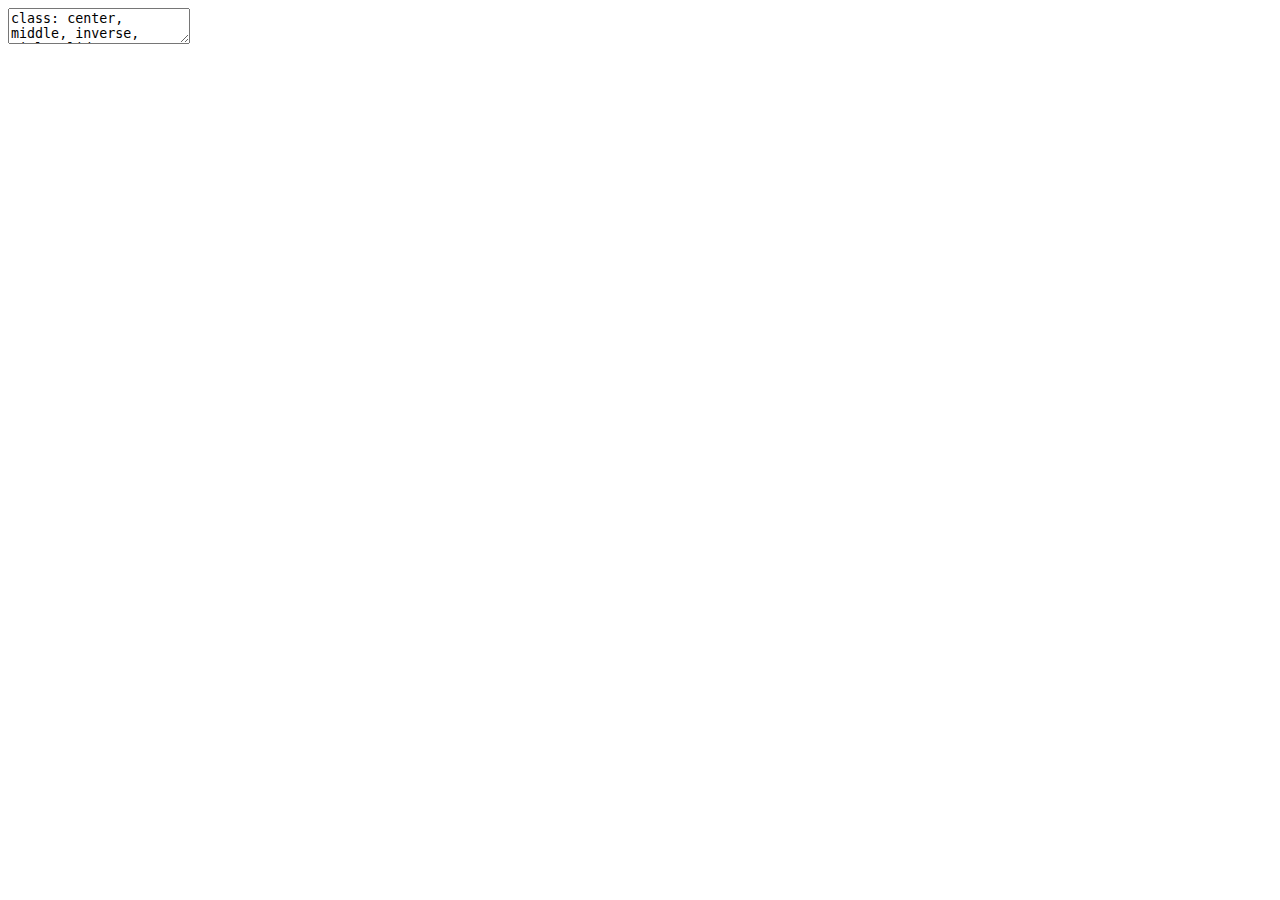
<file: week03_slides.html>
<!DOCTYPE html>
<html lang="" xml:lang="">
  <head>
    <title>Null Hypotheses and Significance Testing</title>
    <meta charset="utf-8" />
    <meta name="author" content="Kyle Parrish" />
    <script src="libs/header-attrs-2.22/header-attrs.js"></script>
    <link href="libs/remark-css-0.0.1/default.css" rel="stylesheet" />
    <link href="libs/remark-css-0.0.1/default-fonts.css" rel="stylesheet" />
  </head>
  <body>
    <textarea id="source">
class: center, middle, inverse, title-slide

.title[
# Null Hypotheses and Significance Testing
]
.author[
### Kyle Parrish
]

---


# Slide Header 1

## Formulating Hypotheses

In frequentist statistics, many hypotheses are tested against the so-called **null hypothesis**.

--

&gt; **Null Hypothesis (H0)**: No difference between groups  
&gt; **Alternative Hypothesis (HA)**: There is a difference between groups.

--

- Example:
  - H0: μ1 = μ2
  - HA: μ1 ≠ μ2

---

# Slide Header 2

## Null Hypotheses Significance Testing (NHST)

&lt;div style="display: flex;"&gt;
  &lt;div style="flex: 1;"&gt;
    &lt;ul&gt;
      &lt;li&gt;Involves a hard-cut decision rule on confidence intervals&lt;/li&gt;
      &lt;li&gt;Simplifies decision-making to binary outcomes: 'yes' or 'no'&lt;/li&gt;
      &lt;li&gt;Criticized for:
        &lt;ul&gt;
          &lt;li&gt;Encouraging dichotomous and lazy thinking&lt;/li&gt;
          &lt;li&gt;Leading to "mindless statistical rituals"&lt;/li&gt;
        &lt;/ul&gt;
      &lt;/li&gt;
      &lt;li&gt;Despite criticisms, p-values are prevalent in literature&lt;/li&gt;
    &lt;/ul&gt;
  &lt;/div&gt;
  &lt;div style="flex: 1;"&gt;
    &lt;img src="https://unsplash.com/photos/financial-data-analysis-and-business-growth-and-bar-graph-on-yellow-background-3d-render-illustration-zLZbAUx72ks" style="width: 100%; height: auto;"&gt;
  &lt;/div&gt;
&lt;/div&gt;

---

# Slide Header 3

## Understanding Null Hypothesis

&lt;div style="display: flex;"&gt;
  &lt;div style="flex: 1;"&gt;
    &lt;ul&gt;
      &lt;li style="color: blue;"&gt;Assumes no difference in population parameters&lt;/li&gt;
      &lt;li&gt;Null hypothesis is an assumption, not a direct measurement&lt;/li&gt;
      &lt;li&gt;Functions as a 'statistical scapegoat' for argument&lt;/li&gt;
    &lt;/ul&gt;
  &lt;/div&gt;
  &lt;div style="flex: 1;"&gt;
    &lt;img src="https://upload.wikimedia.org/wikipedia/commons/1/10/Statistical_Thinking.png" style="width: 100%; height: auto;"&gt;
  &lt;/div&gt;
&lt;/div&gt;

---

# Slide Header 4

## Using t to Measure Incompatibility with the Null Hypothesis

&lt;div style="display: flex;"&gt;
  &lt;div style="flex: 1;"&gt;
    &lt;ul&gt;
      &lt;li&gt;Various test statistics like t, F, χ2 are used in significance testing&lt;/li&gt;
      &lt;li&gt;t is commonly used to test differences between two groups&lt;/li&gt;
      &lt;li&gt;Formula:&lt;/li&gt;
    &lt;/ul&gt;
    &lt;p style="text-align: center;"&gt;\[ t = \frac{x_1 - x_2}{SE} \]&lt;/p&gt;
    &lt;ul&gt;
      &lt;li&gt;Numerator: difference between group means (unstandardized effect size)&lt;/li&gt;
      &lt;li&gt;Denominator: standard error (accounts for variability and sample size)&lt;/li&gt;
      &lt;li&gt;Roman letters indicate sample estimates&lt;/li&gt;
    &lt;/ul&gt;
  &lt;/div&gt;
  &lt;div style="flex: 1;"&gt;
    &lt;img src="https://upload.wikimedia.org/wikipedia/commons/4/4b/T-Test_Statistics.png" style="width: 100%; height: auto;"&gt;
  &lt;/div&gt;
&lt;/div&gt;

---

# Slide Header 5

## Interpreting t-Value

&lt;div style="display: flex;"&gt;
  &lt;div style="flex: 1;"&gt;
    &lt;ul&gt;
      &lt;li&gt;Measures incompatibility with the null hypothesis&lt;/li&gt;
      &lt;li&gt;Larger t-values indicate greater incompatibility&lt;/li&gt;
      &lt;li&gt;Determines statistical significance&lt;/li&gt;
    &lt;/ul&gt;
  &lt;/div&gt;
  &lt;div style="flex: 1;"&gt;
    &lt;img src="https://upload.wikimedia.org/wikipedia/commons/3/39/Student_t_law%2C_7_degrees_of_freedom%2C_quantiles_at_5%25_and_95%25.png" style="width: 100%; height: auto;"&gt;
  &lt;/div&gt;
&lt;/div&gt;

---

# Slide Header 6

## Using the t-Distribution to Compute p-Values

&lt;div style="display: flex;"&gt;
  &lt;div style="flex: 1;"&gt;
    &lt;ul&gt;
      &lt;li&gt;Resembles the normal distribution but with heavier tails&lt;/li&gt;
      &lt;li&gt;Indicates probability of t-values under the null hypothesis&lt;/li&gt;
      &lt;li&gt;Large or small t-values are improbable under H0&lt;/li&gt;
    &lt;/ul&gt;
  &lt;/div&gt;
  &lt;div style="flex: 1;"&gt;
    &lt;img src="https://upload.wikimedia.org/wikipedia/commons/8/8c/Student_t_pdf.png" style="width: 100%; height: auto;"&gt;
  &lt;/div&gt;
&lt;/div&gt;

---

# Slide Header 7

## p-Value Calculation

&lt;div style="display: flex;"&gt;
  &lt;div style="flex: 1;"&gt;
    &lt;ul&gt;
      &lt;li&gt;Probability of obtaining a t-value given H0 is true&lt;/li&gt;
      &lt;li&gt;Example: t = 1.5, p = 0.14&lt;/li&gt;
      &lt;li&gt;p &lt; 0.05 is the conventional threshold for rejecting H0 (α = 0.05)&lt;/li&gt;
      &lt;li&gt;Critical value for p  &lt; 0.05: t = ±1.98&lt;/li&gt;
    &lt;/ul&gt;
  &lt;/div&gt;
  &lt;div style="flex: 1;"&gt;
    &lt;img src="https://upload.wikimedia.org/wikipedia/commons/4/47/P-value.png" style="width: 100%; height: auto;"&gt;
  &lt;/div&gt;
&lt;/div&gt;

---

# Slide Header 8

## Two-Tailed Tests

&lt;div style="display: flex;"&gt;
  &lt;div style="flex: 1;"&gt;
    &lt;ul&gt;
      &lt;li&gt;Tests for significant effects in both directions&lt;/li&gt;
      &lt;li&gt;Preferred in psychological and linguistic applications&lt;/li&gt;
    &lt;/ul&gt;
  &lt;/div&gt;
  &lt;div style="flex: 1;"&gt;
    &lt;img src="https://upload.wikimedia.org/wikipedia/commons/3/3a/P_Values.svg" style="width: 100%; height: auto;"&gt;
  &lt;/div&gt;
&lt;/div&gt;

---

# Slide Header 9

## Chapter Conclusions

&lt;div style="display: flex;"&gt;
  &lt;div style="flex: 1;"&gt;
    &lt;ul&gt;
      &lt;li&gt;&lt;strong&gt;Inferential Statistics&lt;/strong&gt;&lt;/li&gt;
      &lt;li&gt;Uses sample estimates to infer population parameters&lt;/li&gt;
      &lt;li&gt;&lt;strong&gt;NHST Basics&lt;/strong&gt;&lt;/li&gt;
      &lt;li&gt;Posits a null hypothesis about population characteristics&lt;/li&gt;
      &lt;li&gt;Tests sample data against this hypothesis&lt;/li&gt;
    &lt;/ul&gt;
  &lt;/
    </textarea>
<style data-target="print-only">@media screen {.remark-slide-container{display:block;}.remark-slide-scaler{box-shadow:none;}}</style>
<script src="https://remarkjs.com/downloads/remark-latest.min.js"></script>
<script>var slideshow = remark.create({
"highlightStyle": "github",
"highlightLines": true,
"countIncrementalSlides": false,
"slideNumber": true,
"ratio": "16:9"
});
if (window.HTMLWidgets) slideshow.on('afterShowSlide', function (slide) {
  window.dispatchEvent(new Event('resize'));
});
(function(d) {
  var s = d.createElement("style"), r = d.querySelector(".remark-slide-scaler");
  if (!r) return;
  s.type = "text/css"; s.innerHTML = "@page {size: " + r.style.width + " " + r.style.height +"; }";
  d.head.appendChild(s);
})(document);

(function(d) {
  var el = d.getElementsByClassName("remark-slides-area");
  if (!el) return;
  var slide, slides = slideshow.getSlides(), els = el[0].children;
  for (var i = 1; i < slides.length; i++) {
    slide = slides[i];
    if (slide.properties.continued === "true" || slide.properties.count === "false") {
      els[i - 1].className += ' has-continuation';
    }
  }
  var s = d.createElement("style");
  s.type = "text/css"; s.innerHTML = "@media print { .has-continuation { display: none; } }";
  d.head.appendChild(s);
})(document);
// delete the temporary CSS (for displaying all slides initially) when the user
// starts to view slides
(function() {
  var deleted = false;
  slideshow.on('beforeShowSlide', function(slide) {
    if (deleted) return;
    var sheets = document.styleSheets, node;
    for (var i = 0; i < sheets.length; i++) {
      node = sheets[i].ownerNode;
      if (node.dataset["target"] !== "print-only") continue;
      node.parentNode.removeChild(node);
    }
    deleted = true;
  });
})();
// add `data-at-shortcutkeys` attribute to <body> to resolve conflicts with JAWS
// screen reader (see PR #262)
(function(d) {
  let res = {};
  d.querySelectorAll('.remark-help-content table tr').forEach(tr => {
    const t = tr.querySelector('td:nth-child(2)').innerText;
    tr.querySelectorAll('td:first-child .key').forEach(key => {
      const k = key.innerText;
      if (/^[a-z]$/.test(k)) res[k] = t;  // must be a single letter (key)
    });
  });
  d.body.setAttribute('data-at-shortcutkeys', JSON.stringify(res));
})(document);
(function() {
  "use strict"
  // Replace <script> tags in slides area to make them executable
  var scripts = document.querySelectorAll(
    '.remark-slides-area .remark-slide-container script'
  );
  if (!scripts.length) return;
  for (var i = 0; i < scripts.length; i++) {
    var s = document.createElement('script');
    var code = document.createTextNode(scripts[i].textContent);
    s.appendChild(code);
    var scriptAttrs = scripts[i].attributes;
    for (var j = 0; j < scriptAttrs.length; j++) {
      s.setAttribute(scriptAttrs[j].name, scriptAttrs[j].value);
    }
    scripts[i].parentElement.replaceChild(s, scripts[i]);
  }
})();
(function() {
  var links = document.getElementsByTagName('a');
  for (var i = 0; i < links.length; i++) {
    if (/^(https?:)?\/\//.test(links[i].getAttribute('href'))) {
      links[i].target = '_blank';
    }
  }
})();
// adds .remark-code-has-line-highlighted class to <pre> parent elements
// of code chunks containing highlighted lines with class .remark-code-line-highlighted
(function(d) {
  const hlines = d.querySelectorAll('.remark-code-line-highlighted');
  const preParents = [];
  const findPreParent = function(line, p = 0) {
    if (p > 1) return null; // traverse up no further than grandparent
    const el = line.parentElement;
    return el.tagName === "PRE" ? el : findPreParent(el, ++p);
  };

  for (let line of hlines) {
    let pre = findPreParent(line);
    if (pre && !preParents.includes(pre)) preParents.push(pre);
  }
  preParents.forEach(p => p.classList.add("remark-code-has-line-highlighted"));
})(document);</script>

<script>
slideshow._releaseMath = function(el) {
  var i, text, code, codes = el.getElementsByTagName('code');
  for (i = 0; i < codes.length;) {
    code = codes[i];
    if (code.parentNode.tagName !== 'PRE' && code.childElementCount === 0) {
      text = code.textContent;
      if (/^\\\((.|\s)+\\\)$/.test(text) || /^\\\[(.|\s)+\\\]$/.test(text) ||
          /^\$\$(.|\s)+\$\$$/.test(text) ||
          /^\\begin\{([^}]+)\}(.|\s)+\\end\{[^}]+\}$/.test(text)) {
        code.outerHTML = code.innerHTML;  // remove <code></code>
        continue;
      }
    }
    i++;
  }
};
slideshow._releaseMath(document);
</script>
<!-- dynamically load mathjax for compatibility with self-contained -->
<script>
(function () {
  var script = document.createElement('script');
  script.type = 'text/javascript';
  script.src  = 'https://mathjax.rstudio.com/latest/MathJax.js?config=TeX-MML-AM_CHTML';
  if (location.protocol !== 'file:' && /^https?:/.test(script.src))
    script.src  = script.src.replace(/^https?:/, '');
  document.getElementsByTagName('head')[0].appendChild(script);
})();
</script>
  </body>
</html>
</file>
<file: slides/week1/libs/remark-css-0.0.1/default.css>
a, a > code {
  color: rgb(249, 38, 114);
  text-decoration: none;
}
.footnote {
  position: absolute;
  bottom: 3em;
  padding-right: 4em;
  font-size: 90%;
}
.remark-code-line-highlighted     { background-color: #ffff88; }

.inverse {
  background-color: #272822;
  color: #d6d6d6;
  text-shadow: 0 0 20px #333;
}
.inverse h1, .inverse h2, .inverse h3 {
  color: #f3f3f3;
}
/* Two-column layout */
.left-column {
  color: #777;
  width: 20%;
  height: 92%;
  float: left;
}
.left-column h2:last-of-type, .left-column h3:last-child {
  color: #000;
}
.right-column {
  width: 75%;
  float: right;
  padding-top: 1em;
}
.pull-left {
  float: left;
  width: 47%;
}
.pull-right {
  float: right;
  width: 47%;
}
.pull-right + * {
  clear: both;
}
img, video, iframe {
  max-width: 100%;
}
blockquote {
  border-left: solid 5px lightgray;
  padding-left: 1em;
}
.remark-slide table {
  margin: auto;
  border-top: 1px solid #666;
  border-bottom: 1px solid #666;
}
.remark-slide table thead th { border-bottom: 1px solid #ddd; }
th, td { padding: 5px; }
.remark-slide thead, .remark-slide tfoot, .remark-slide tr:nth-child(even) { background: #eee }

@page { margin: 0; }
@media print {
  .remark-slide-scaler {
    width: 100% !important;
    height: 100% !important;
    transform: scale(1) !important;
    top: 0 !important;
    left: 0 !important;
  }
}
</file>
<file: slides/week1/libs/remark-css-0.0.1/hygge.css>
/************************************
 *
 * Template-independent CSS code for formatting xaringan presentations
 *
 * For that extra bit of "hygge"
 *
 ************************************/


/**************
 *
 * Font size and colours
 *
 **************/


.Large { font-size: 144% }
.large { font-size: 120% }
.small { font-size: 90% }
.footnotesize { font-size: 80% }
.scriptsize { font-size: 70% }
.tiny { font-size: 60% }

.black { color: black; }
.red { color: red; }
.blue { color: blue; }
.green { color: green; }
.yellow { color: yellow; }
.orange { color: orange; }
.purple { color: purple; }
.gray { color: gray; }
.grey { color: gray; }

.bold { font-weight: bold; }
.bolder { font-weight: bolder; }


/******************
 * 
 * Coloured content boxes
 *
 ****************/


.content-box { 
    box-sizing: content-box;
    	background-color: #e2e2e2;
  /* Total width: 160px + (2 * 20px) + (2 * 8px) = 216px
     Total height: 80px + (2 * 20px) + (2 * 8px) = 136px
     Content box width: 160px
     Content box height: 80px */
}


.content-box-blue,
.content-box-gray,
.content-box-grey,
.content-box-army,
.content-box-green,
.content-box-purple,
.content-box-red,
.content-box-yellow {
    border-radius: 15px;
    margin: 0 0 25px;
    overflow: hidden;
    padding: 20px;
    width: 100%;
}

.content-box-blue {
    background-color: #F0F8FF;

}

.content-box-gray {
    background-color: #e2e2e2;
}

.content-box-grey {
	background-color: #F5F5F5;
}

.content-box-army {
	background-color: #737a36;
}

.content-box-green {
	background-color: #d9edc2;
}

.content-box-purple {
	background-color: #e2e2f9;
}

.content-box-red {
	background-color: #f9dbdb;
}

.content-box-yellow {
	background-color: #fef5c4;
}


.full-width {
    display: flex;
    width: 100%;
    flex: 1 1 auto;
}



/***********
 *
 * Changed CSS
 *
 **************/

.opacity{
    opacity: 0.5;
}



.blur {
    -webkit-filter: blur(5px);
    -moz-filter: blur(10px);
    -o-filter: blur(5px);
    -ms-filter: blur(5px);
    filter: blur(5px);
}


.grayscale img {
    -webkit-filter: grayscale(100%); /* Safari 6.0 - 9.0 */
    filter: grayscale(100%);
}






/**************
 *
 * Fancy stuff
 *
 **************/


.rotate-left {
    -webkit-transform: rotate(-2deg);
    -moz-transform: rotate(-2deg);
    transform: rotate(-2deg); 
}

.rotate-right {
    -webkit-transform: rotate(2deg);
    -moz-transform: rotate(2deg);
    transform: rotate(2deg);     
}



/********** 
 * 
 * Image stuff
 *
 ************/


.polaroid img {
    border: 10px solid #fff;
    border-bottom: 45px solid #fff;
    -webkit-box-shadow: 3px 3px 3px #111;
    -moz-box-shadow: 3px 3px 3px #111;
    box-shadow: 3px 3px 3px #111;
}



.shadow {
    -moz-border-radius: 5px;
    -moz-box-shadow: 5px 5px 5px #aaa;
    -webkit-box-shadow: 5px 5px 5px #aaa;
    box-shadow: 5px 5px 5px #aaa;
    border-radius: 2px;  
}
</file>
<file: slides/week1/libs/remark-css-0.0.1/rutgers-fonts.css>
/* Add maven for code font (keep other xaringan defaults */
@import url(https://fonts.googleapis.com/css?family=Inconsolata);
@import url(https://fonts.googleapis.com/css?family=Yanone+Kaffeesatz);
@import url(https://fonts.googleapis.com/css?family=Droid+Serif:400,700,400italic);
@import url(https://fonts.googleapis.com/css?family=Source+Code+Pro:400,700);

body { font-family: 'Droid Serif', 'Palatino Linotype', 'Book Antiqua', Palatino, 'Microsoft YaHei', 'Songti SC', serif; }
h1, h2, h3 {
  font-family: 'Yanone Kaffeesatz';
  font-weight: normal;
}

.remark-code, .remark-inline-code { font-family: 'Inconsolata', monospace; }
.remark-code-line-highlighted     { background-color: #ffff88; }
</file>
<file: slides/week1/libs/tile-view-0.2.6/tile-view.css>
.remark__tile-view * {
  box-sizing: border-box;
}

.remark__tile-view {
  background: lightgray;
  position: relative;
  width: 100%;
  height: 100%;
  padding: 3em;
  font-size: 18px;
  box-sizing: border-box;
  overflow: scroll;
}

.remark__tile-view__header {
  text-align: center;
}

.remark__tile-view__tiles {
  display: grid;
  /* Set column width in JS */
  /* grid-template-columns: repeat(auto-fill, minmax(300px, 1fr)); */
  justify-items: center;
}

.remark__tile-view__tile {
  position: relative;
  margin: 0.5em;
  padding: 0.5em;
}

.remark__tile-view__slide-container {
  margin: 0 auto;
}

.remark__tile-view__tile--current {
  background: #ffd863;
  border: 5px solid #ffd863;
  margin: calc(0.5em - 5px);
  border-radius: 0;
}

.remark__tile-view__tile--seen {
  opacity: 0.5;
}

.remark__tile-view__tile:hover {
  /* background: #993d70; */
  background: #44bc96;
  opacity: 1;
}
</file>
<file: slides/week1/libs/xaringanExtra-extra-styles-0.2.6/xaringanExtra-extra-styles.css>
/* Line Hover Indicator */
.remark-code-line:hover {
  font-weight: bold;
  opacity: 1 !important;
}

.remark-code-line:hover:before {
  content: "\25B6";
  color: #6d7e8a;
  position: absolute;
  transform: translateX(-1.2em);
  animation: hover 0.66s alternate 8 cubic-bezier(0.445, 0.05, 0.55, 0.95);
}

@keyframes hover {
  0% {
    transform: translateX(-1.2em);
  }
  100% {
    transform: translateX(-0.8em);
  }
}
/* Mute highlighted line */
.remark-code-has-line-highlighted .remark-code-line:not(.remark-code-line-highlighted) {
  opacity: 0.4;
}

/* Override highlight color */
.remark-code-line-highlighted {
  background-color: inherit;
}
</file>
<file: slides/week1/my-css.css>
/*
CSS for xaringan slides in GU flavor: adapted from Rutgers template by Joseph V. Casillas
Author: Kyle Parrish
Updated: 02/18/2024
*/

/* Package defaults that we slightly tweak */

a, a > code {
  color: #005ea8; /* rgb(249, 38, 114) */
  text-decoration: none;
}

/* slightly lower and bigger than default */
.footnote {
  position: absolute;
  bottom: 1em;
  padding-right: 4em;
  font-size: 95%;
}

/* important code slightly red */
.remark-code-line-highlighted {
  background-color: #FFD3DE !important;
}

/* color tweak */
.inverse {
  background-color: #272822;
  color: #777872;
  text-shadow: 0 0 20px #333;
}

/* slightly spacing change */
.inverse h1, .inverse h2, .inverse h3 {
  color: #f3f3f3;
  line-height: 1.0em;
}

/* Two-column layout (slightly wider for aspect ration) */
.left-column {
  color: #777;
  width: 25%;
  height: 92%;
  float: left;
}

.left-column h2:last-of-type, .left-column h3:last-child {
  color: #000;
}

/* slightly thiner to suppor aspect ration */
.right-column {
  width: 70%;
  float: right;
  padding-top: 1em;
}

.pull-left {
  float: left;
  width: 45%;
}

.pull-right {
  float: right;
  width: 45%;
}

.pull-right + * {
  clear: both;
}

img, video, iframe {
  max-width: 100%;
}

blockquote {
  border-left: solid 5px lightgray;
  padding-left: 1em;
}

/* adjust table horizontal spacing */
th, td {
    padding:0 15px 0 15px;
}

/* remove color from tables */
table {
  margin: auto;
  border-top: none;
  border-bottom: none;
}

table thead th { border-bottom: none; }
thead, tfoot, tr:nth-child(even) { background: none; }

/* leave this alone */
@page { margin: 0; }
@media print {
  .remark-slide-scaler {
    width: 100% !important;
    height: 100% !important;
    transform: scale(1) !important;
    top: 0 !important;
    left: 0 !important;
  }
}

/*~~~~~~~~~~~~~~*/
/* RU additions */
/*~~~~~~~~~~~~~~*/

/* Title slide */

/* Add image and change bg color */
.title-slide {
  background-image: url(logo.png);
  background-position: 10% 15%;
  background-size: 150px;
  background-color: #fff;
  padding-left: 100px;  /* delete this for 4:3 aspect ratio */
}

/* H1 fonts */
.title-slide h1 {
  color: #515151;
  padding-top: 250px;
  font-weight: normal;
  font-size: 45px;
  text-align: left;
  text-shadow: none;
  padding-bottom: 18px;
  margin-bottom: 18px;
}

/* H2 fonts */
.title-slide h2 {
  color: #005ea8;
  font-size: 35px;
  text-align: left;
  text-shadow: none;
  padding-top: 0px;
  margin-top: 0px;
}

/* H3 fonts */
.title-slide h3 {
  font-size: 28px;
  font-weight: normal;
  color: #666666;
  text-align: left;
  text-shadow: none;
  padding: 0px;
  margin: 0px;
  line-height: 1;
}

/* Remove slide count shadow */
.title-slide .remark-slide-number {
  text-shadow: none;
}

/*~~~~~~~~~~~~~~~~~~*/
/* SECTION DIVIDERS */
/*~~~~~~~~~~~~~~~~~~*/

/* section divider red */
.title-slide-section-red {
  background-color: #005ea8;
  padding-left: 100px;  /* delete this for 4:3 aspect ratio */
}

/* section divider red H1 fonts */
.title-slide-section-red h1, .title-slide-section-red h2, .title-slide-section-red h3, .title-slide-section-red p {
  color: #fff;
}

/* section divider grey */
.title-slide-section-grey {
  background-color: #515151;
  padding-left: 100px;  /* delete this for 4:3 aspect ratio */
}

/* section divider grey H1 fonts */
.title-slide-section-grey h1, .title-slide-section-grey h2, .title-slide-section-grey h3 {
  color: #fff;
}

.title-slide-section-grey p {
  color: #fff;
}

/*~~~~~~~~~~~~~~~~~~*/
/* FINAL SLIDE      */
/*~~~~~~~~~~~~~~~~~~*/

.title-slide-final {
  background-color: #272822;
  color: #fff;
  padding-left: 100px;
  text-shadow: 0 0 20px #333;
  text-align: center;
}

.title-slide-final h1 {
  color: #005ea8;
}

/*~~~~~~~~~~~~~~~~~~~~*/
/* Global adjustments */
/*~~~~~~~~~~~~~~~~~~~~*/

/* Add padding to all slides for 16:9 aspect ratio */
.remark-slide-content {
  padding-left: 100px;  /* delete this for 4:3 aspect ratio */
}

/* Color adjustments for text */

/* Make bold syntax compile to RU-red */
strong {
  color: #005ea8;
}

.RUred {
  color: #005ea8;
}

/* Add #005ea8 tag */
.#005ea8 {
  color: #0000CC;
  font-weight: bold;
}

/* Add grey tag */
.grey {
  color: #515151;
}

.lightgrey {
  color: #818181;
}

/* Force black */
.black {
  color: black;
  font-weight: bold;
}

/* Add white tag */
.white {
  color: white;
}

/* Color adjustments to headers */
h1 {
  color: #005ea8;
}

h3 {
  color: #515151;
}

/* Font size tags */
.big {
  font-size: 1.5em;
}

/* ru blockquote */
ru-blockquote {
  display: block;
  margin-top: 1em;
  margin-bottom: 1em;
  margin-left: 40px;
  margin-right: 40px;
  border-left: solid 10px #005ea8;
  background-color: #818181;
  padding: 1em;
  color: #fff;
  -moz-border-radius: 5px;
  -webkit-border-radius: 5px;
}
</file>
<file: slides/week2/libs/remark-css-0.0.1/default.css>
a, a > code {
  color: rgb(249, 38, 114);
  text-decoration: none;
}
.footnote {
  position: absolute;
  bottom: 3em;
  padding-right: 4em;
  font-size: 90%;
}
.remark-code-line-highlighted     { background-color: #ffff88; }

.inverse {
  background-color: #272822;
  color: #d6d6d6;
  text-shadow: 0 0 20px #333;
}
.inverse h1, .inverse h2, .inverse h3 {
  color: #f3f3f3;
}
/* Two-column layout */
.left-column {
  color: #777;
  width: 20%;
  height: 92%;
  float: left;
}
.left-column h2:last-of-type, .left-column h3:last-child {
  color: #000;
}
.right-column {
  width: 75%;
  float: right;
  padding-top: 1em;
}
.pull-left {
  float: left;
  width: 47%;
}
.pull-right {
  float: right;
  width: 47%;
}
.pull-right + * {
  clear: both;
}
img, video, iframe {
  max-width: 100%;
}
blockquote {
  border-left: solid 5px lightgray;
  padding-left: 1em;
}
.remark-slide table {
  margin: auto;
  border-top: 1px solid #666;
  border-bottom: 1px solid #666;
}
.remark-slide table thead th { border-bottom: 1px solid #ddd; }
th, td { padding: 5px; }
.remark-slide thead, .remark-slide tfoot, .remark-slide tr:nth-child(even) { background: #eee }

@page { margin: 0; }
@media print {
  .remark-slide-scaler {
    width: 100% !important;
    height: 100% !important;
    transform: scale(1) !important;
    top: 0 !important;
    left: 0 !important;
  }
}
</file>
<file: slides/week2/libs/remark-css-0.0.1/hygge.css>
/************************************
 *
 * Template-independent CSS code for formatting xaringan presentations
 *
 * For that extra bit of "hygge"
 *
 ************************************/


/**************
 *
 * Font size and colours
 *
 **************/


.Large { font-size: 144% }
.large { font-size: 120% }
.small { font-size: 90% }
.footnotesize { font-size: 80% }
.scriptsize { font-size: 70% }
.tiny { font-size: 60% }

.black { color: black; }
.red { color: red; }
.blue { color: blue; }
.green { color: green; }
.yellow { color: yellow; }
.orange { color: orange; }
.purple { color: purple; }
.gray { color: gray; }
.grey { color: gray; }

.bold { font-weight: bold; }
.bolder { font-weight: bolder; }


/******************
 * 
 * Coloured content boxes
 *
 ****************/


.content-box { 
    box-sizing: content-box;
    	background-color: #e2e2e2;
  /* Total width: 160px + (2 * 20px) + (2 * 8px) = 216px
     Total height: 80px + (2 * 20px) + (2 * 8px) = 136px
     Content box width: 160px
     Content box height: 80px */
}


.content-box-blue,
.content-box-gray,
.content-box-grey,
.content-box-army,
.content-box-green,
.content-box-purple,
.content-box-red,
.content-box-yellow {
    border-radius: 15px;
    margin: 0 0 25px;
    overflow: hidden;
    padding: 20px;
    width: 100%;
}

.content-box-blue {
    background-color: #F0F8FF;

}

.content-box-gray {
    background-color: #e2e2e2;
}

.content-box-grey {
	background-color: #F5F5F5;
}

.content-box-army {
	background-color: #737a36;
}

.content-box-green {
	background-color: #d9edc2;
}

.content-box-purple {
	background-color: #e2e2f9;
}

.content-box-red {
	background-color: #f9dbdb;
}

.content-box-yellow {
	background-color: #fef5c4;
}


.full-width {
    display: flex;
    width: 100%;
    flex: 1 1 auto;
}



/***********
 *
 * Changed CSS
 *
 **************/

.opacity{
    opacity: 0.5;
}



.blur {
    -webkit-filter: blur(5px);
    -moz-filter: blur(10px);
    -o-filter: blur(5px);
    -ms-filter: blur(5px);
    filter: blur(5px);
}


.grayscale img {
    -webkit-filter: grayscale(100%); /* Safari 6.0 - 9.0 */
    filter: grayscale(100%);
}






/**************
 *
 * Fancy stuff
 *
 **************/


.rotate-left {
    -webkit-transform: rotate(-2deg);
    -moz-transform: rotate(-2deg);
    transform: rotate(-2deg); 
}

.rotate-right {
    -webkit-transform: rotate(2deg);
    -moz-transform: rotate(2deg);
    transform: rotate(2deg);     
}



/********** 
 * 
 * Image stuff
 *
 ************/


.polaroid img {
    border: 10px solid #fff;
    border-bottom: 45px solid #fff;
    -webkit-box-shadow: 3px 3px 3px #111;
    -moz-box-shadow: 3px 3px 3px #111;
    box-shadow: 3px 3px 3px #111;
}



.shadow {
    -moz-border-radius: 5px;
    -moz-box-shadow: 5px 5px 5px #aaa;
    -webkit-box-shadow: 5px 5px 5px #aaa;
    box-shadow: 5px 5px 5px #aaa;
    border-radius: 2px;  
}
</file>
<file: slides/week2/libs/remark-css-0.0.1/rutgers-fonts.css>
/* Add maven for code font (keep other xaringan defaults */
@import url(https://fonts.googleapis.com/css?family=Inconsolata);
@import url(https://fonts.googleapis.com/css?family=Yanone+Kaffeesatz);
@import url(https://fonts.googleapis.com/css?family=Droid+Serif:400,700,400italic);
@import url(https://fonts.googleapis.com/css?family=Source+Code+Pro:400,700);

body { font-family: 'Droid Serif', 'Palatino Linotype', 'Book Antiqua', Palatino, 'Microsoft YaHei', 'Songti SC', serif; }
h1, h2, h3 {
  font-family: 'Yanone Kaffeesatz';
  font-weight: normal;
}

.remark-code, .remark-inline-code { font-family: 'Inconsolata', monospace; }
.remark-code-line-highlighted     { background-color: #ffff88; }
</file>
<file: slides/week2/libs/xaringanExtra-clipboard-0.2.6/xaringanExtra-clipboard.css>
.xaringanextra-clipboard-button {
	position: absolute;
	top: 0;
	right: 0;
	font-size: 0.8em;
	padding: 0.5em;
	display: none;
	background-color: transparent;
	border: none;
	opacity: 0.5;
	border-radius: 0;
}

.xaringanextra-clipboard-button:hover {
	background-color: rgba(0, 0, 0, 0.1);
	border: none;
	opacity: 1;
}

:hover > .xaringanextra-clipboard-button {
	display: block;
	transform: translateY(0);
}
</file>
<file: slides/week2/my-css.css>
/*
CSS for xaringan slides in GU flavor: adapted from Rutgers template by Joseph V. Casillas
Author: Kyle Parrish
Updated: 02/18/2024
*/

/* Package defaults that we slightly tweak */

a, a > code {
  color: #005ea8; /* rgb(249, 38, 114) */
  text-decoration: none;
}

/* slightly lower and bigger than default */
.footnote {
  position: absolute;
  bottom: 1em;
  padding-right: 4em;
  font-size: 95%;
}

/* important code slightly red */
.remark-code-line-highlighted {
  background-color: #FFD3DE !important;
}

/* color tweak */
.inverse {
  background-color: #272822;
  color: #777872;
  text-shadow: 0 0 20px #333;
}

/* slightly spacing change */
.inverse h1, .inverse h2, .inverse h3 {
  color: #f3f3f3;
  line-height: 1.0em;
}

/* Two-column layout (slightly wider for aspect ration) */
.left-column {
  color: #777;
  width: 25%;
  height: 92%;
  float: left;
}

.left-column h2:last-of-type, .left-column h3:last-child {
  color: #000;
}

/* slightly thiner to suppor aspect ration */
.right-column {
  width: 70%;
  float: right;
  padding-top: 1em;
}

.pull-left {
  float: left;
  width: 45%;
}

.pull-right {
  float: right;
  width: 45%;
}

.pull-right + * {
  clear: both;
}

img, video, iframe {
  max-width: 100%;
}

blockquote {
  border-left: solid 5px lightgray;
  padding-left: 1em;
}

/* adjust table horizontal spacing */
th, td {
    padding:0 15px 0 15px;
}

/* remove color from tables */
table {
  margin: auto;
  border-top: none;
  border-bottom: none;
}

table thead th { border-bottom: none; }
thead, tfoot, tr:nth-child(even) { background: none; }

/* leave this alone */
@page { margin: 0; }
@media print {
  .remark-slide-scaler {
    width: 100% !important;
    height: 100% !important;
    transform: scale(1) !important;
    top: 0 !important;
    left: 0 !important;
  }
}

/*~~~~~~~~~~~~~~*/
/* RU additions */
/*~~~~~~~~~~~~~~*/

/* Title slide */

/* Add image and change bg color */
.title-slide {
  background-image: url(logo.png);
  background-position: 10% 15%;
  background-size: 150px;
  background-color: #fff;
  padding-left: 100px;  /* delete this for 4:3 aspect ratio */
}

/* H1 fonts */
.title-slide h1 {
  color: #515151;
  padding-top: 250px;
  font-weight: normal;
  font-size: 45px;
  text-align: left;
  text-shadow: none;
  padding-bottom: 18px;
  margin-bottom: 18px;
}

/* H2 fonts */
.title-slide h2 {
  color: #005ea8;
  font-size: 35px;
  text-align: left;
  text-shadow: none;
  padding-top: 0px;
  margin-top: 0px;
}

/* H3 fonts */
.title-slide h3 {
  font-size: 28px;
  font-weight: normal;
  color: #666666;
  text-align: left;
  text-shadow: none;
  padding: 0px;
  margin: 0px;
  line-height: 1;
}

/* Remove slide count shadow */
.title-slide .remark-slide-number {
  text-shadow: none;
}

/*~~~~~~~~~~~~~~~~~~*/
/* SECTION DIVIDERS */
/*~~~~~~~~~~~~~~~~~~*/

/* section divider red */
.title-slide-section-red {
  background-color: #005ea8;
  padding-left: 100px;  /* delete this for 4:3 aspect ratio */
}

/* section divider red H1 fonts */
.title-slide-section-red h1, .title-slide-section-red h2, .title-slide-section-red h3, .title-slide-section-red p {
  color: #fff;
}

/* section divider grey */
.title-slide-section-grey {
  background-color: #515151;
  padding-left: 100px;  /* delete this for 4:3 aspect ratio */
}

/* section divider grey H1 fonts */
.title-slide-section-grey h1, .title-slide-section-grey h2, .title-slide-section-grey h3 {
  color: #fff;
}

.title-slide-section-grey p {
  color: #fff;
}

/*~~~~~~~~~~~~~~~~~~*/
/* FINAL SLIDE      */
/*~~~~~~~~~~~~~~~~~~*/

.title-slide-final {
  background-color: #272822;
  color: #fff;
  padding-left: 100px;
  text-shadow: 0 0 20px #333;
  text-align: center;
}

.title-slide-final h1 {
  color: #005ea8;
}

/*~~~~~~~~~~~~~~~~~~~~*/
/* Global adjustments */
/*~~~~~~~~~~~~~~~~~~~~*/

/* Add padding to all slides for 16:9 aspect ratio */
.remark-slide-content {
  padding-left: 100px;  /* delete this for 4:3 aspect ratio */
}

/* Color adjustments for text */

/* Make bold syntax compile to RU-red */
strong {
  color: #005ea8;
}

.RUred {
  color: #005ea8;
}

/* Add #005ea8 tag */
.#005ea8 {
  color: #0000CC;
  font-weight: bold;
}

/* Add grey tag */
.grey {
  color: #515151;
}

.lightgrey {
  color: #818181;
}

/* Force black */
.black {
  color: black;
  font-weight: bold;
}

/* Add white tag */
.white {
  color: white;
}

/* Color adjustments to headers */
h1 {
  color: #005ea8;
}

h3 {
  color: #515151;
}

/* Font size tags */
.big {
  font-size: 1.5em;
}

/* ru blockquote */
ru-blockquote {
  display: block;
  margin-top: 1em;
  margin-bottom: 1em;
  margin-left: 40px;
  margin-right: 40px;
  border-left: solid 10px #005ea8;
  background-color: #818181;
  padding: 1em;
  color: #fff;
  -moz-border-radius: 5px;
  -webkit-border-radius: 5px;
}
</file>
<file: slides/week3/libs/remark-css-0.0.1/default.css>
a, a > code {
  color: rgb(249, 38, 114);
  text-decoration: none;
}
.footnote {
  position: absolute;
  bottom: 3em;
  padding-right: 4em;
  font-size: 90%;
}
.remark-code-line-highlighted     { background-color: #ffff88; }

.inverse {
  background-color: #272822;
  color: #d6d6d6;
  text-shadow: 0 0 20px #333;
}
.inverse h1, .inverse h2, .inverse h3 {
  color: #f3f3f3;
}
/* Two-column layout */
.left-column {
  color: #777;
  width: 20%;
  height: 92%;
  float: left;
}
.left-column h2:last-of-type, .left-column h3:last-child {
  color: #000;
}
.right-column {
  width: 75%;
  float: right;
  padding-top: 1em;
}
.pull-left {
  float: left;
  width: 47%;
}
.pull-right {
  float: right;
  width: 47%;
}
.pull-right + * {
  clear: both;
}
img, video, iframe {
  max-width: 100%;
}
blockquote {
  border-left: solid 5px lightgray;
  padding-left: 1em;
}
.remark-slide table {
  margin: auto;
  border-top: 1px solid #666;
  border-bottom: 1px solid #666;
}
.remark-slide table thead th { border-bottom: 1px solid #ddd; }
th, td { padding: 5px; }
.remark-slide thead, .remark-slide tfoot, .remark-slide tr:nth-child(even) { background: #eee }

@page { margin: 0; }
@media print {
  .remark-slide-scaler {
    width: 100% !important;
    height: 100% !important;
    transform: scale(1) !important;
    top: 0 !important;
    left: 0 !important;
  }
}
</file>
<file: slides/week3/libs/remark-css-0.0.1/hygge.css>
/************************************
 *
 * Template-independent CSS code for formatting xaringan presentations
 *
 * For that extra bit of "hygge"
 *
 ************************************/


/**************
 *
 * Font size and colours
 *
 **************/


.Large { font-size: 144% }
.large { font-size: 120% }
.small { font-size: 90% }
.footnotesize { font-size: 80% }
.scriptsize { font-size: 70% }
.tiny { font-size: 60% }

.black { color: black; }
.red { color: red; }
.blue { color: blue; }
.green { color: green; }
.yellow { color: yellow; }
.orange { color: orange; }
.purple { color: purple; }
.gray { color: gray; }
.grey { color: gray; }

.bold { font-weight: bold; }
.bolder { font-weight: bolder; }


/******************
 * 
 * Coloured content boxes
 *
 ****************/


.content-box { 
    box-sizing: content-box;
    	background-color: #e2e2e2;
  /* Total width: 160px + (2 * 20px) + (2 * 8px) = 216px
     Total height: 80px + (2 * 20px) + (2 * 8px) = 136px
     Content box width: 160px
     Content box height: 80px */
}


.content-box-blue,
.content-box-gray,
.content-box-grey,
.content-box-army,
.content-box-green,
.content-box-purple,
.content-box-red,
.content-box-yellow {
    border-radius: 15px;
    margin: 0 0 25px;
    overflow: hidden;
    padding: 20px;
    width: 100%;
}

.content-box-blue {
    background-color: #F0F8FF;

}

.content-box-gray {
    background-color: #e2e2e2;
}

.content-box-grey {
	background-color: #F5F5F5;
}

.content-box-army {
	background-color: #737a36;
}

.content-box-green {
	background-color: #d9edc2;
}

.content-box-purple {
	background-color: #e2e2f9;
}

.content-box-red {
	background-color: #f9dbdb;
}

.content-box-yellow {
	background-color: #fef5c4;
}


.full-width {
    display: flex;
    width: 100%;
    flex: 1 1 auto;
}



/***********
 *
 * Changed CSS
 *
 **************/

.opacity{
    opacity: 0.5;
}



.blur {
    -webkit-filter: blur(5px);
    -moz-filter: blur(10px);
    -o-filter: blur(5px);
    -ms-filter: blur(5px);
    filter: blur(5px);
}


.grayscale img {
    -webkit-filter: grayscale(100%); /* Safari 6.0 - 9.0 */
    filter: grayscale(100%);
}






/**************
 *
 * Fancy stuff
 *
 **************/


.rotate-left {
    -webkit-transform: rotate(-2deg);
    -moz-transform: rotate(-2deg);
    transform: rotate(-2deg); 
}

.rotate-right {
    -webkit-transform: rotate(2deg);
    -moz-transform: rotate(2deg);
    transform: rotate(2deg);     
}



/********** 
 * 
 * Image stuff
 *
 ************/


.polaroid img {
    border: 10px solid #fff;
    border-bottom: 45px solid #fff;
    -webkit-box-shadow: 3px 3px 3px #111;
    -moz-box-shadow: 3px 3px 3px #111;
    box-shadow: 3px 3px 3px #111;
}



.shadow {
    -moz-border-radius: 5px;
    -moz-box-shadow: 5px 5px 5px #aaa;
    -webkit-box-shadow: 5px 5px 5px #aaa;
    box-shadow: 5px 5px 5px #aaa;
    border-radius: 2px;  
}
</file>
<file: slides/week3/libs/remark-css-0.0.1/rutgers-fonts.css>
/* Add maven for code font (keep other xaringan defaults */
@import url(https://fonts.googleapis.com/css?family=Inconsolata);
@import url(https://fonts.googleapis.com/css?family=Yanone+Kaffeesatz);
@import url(https://fonts.googleapis.com/css?family=Droid+Serif:400,700,400italic);
@import url(https://fonts.googleapis.com/css?family=Source+Code+Pro:400,700);

body { font-family: 'Droid Serif', 'Palatino Linotype', 'Book Antiqua', Palatino, 'Microsoft YaHei', 'Songti SC', serif; }
h1, h2, h3 {
  font-family: 'Yanone Kaffeesatz';
  font-weight: normal;
}

.remark-code, .remark-inline-code { font-family: 'Inconsolata', monospace; }
.remark-code-line-highlighted     { background-color: #ffff88; }
</file>
<file: slides/week3/libs/xaringanExtra-clipboard-0.2.6/xaringanExtra-clipboard.css>
.xaringanextra-clipboard-button {
	position: absolute;
	top: 0;
	right: 0;
	font-size: 0.8em;
	padding: 0.5em;
	display: none;
	background-color: transparent;
	border: none;
	opacity: 0.5;
	border-radius: 0;
}

.xaringanextra-clipboard-button:hover {
	background-color: rgba(0, 0, 0, 0.1);
	border: none;
	opacity: 1;
}

:hover > .xaringanextra-clipboard-button {
	display: block;
	transform: translateY(0);
}
</file>
<file: slides/week3/my-css.css>
/*
CSS for xaringan slides in GU flavor: adapted from Rutgers template by Joseph V. Casillas
Author: Kyle Parrish
Updated: 02/18/2024
*/

/* Package defaults that we slightly tweak */

a, a > code {
  color: #005ea8; /* rgb(249, 38, 114) */
  text-decoration: none;
}

/* slightly lower and bigger than default */
.footnote {
  position: absolute;
  bottom: 1em;
  padding-right: 4em;
  font-size: 95%;
}

/* important code slightly red */
.remark-code-line-highlighted {
  background-color: #FFD3DE !important;
}

/* color tweak */
.inverse {
  background-color: #272822;
  color: #777872;
  text-shadow: 0 0 20px #333;
}

/* slightly spacing change */
.inverse h1, .inverse h2, .inverse h3 {
  color: #f3f3f3;
  line-height: 1.0em;
}

/* Two-column layout (slightly wider for aspect ration) */
.left-column {
  color: #777;
  width: 25%;
  height: 92%;
  float: left;
}

.left-column h2:last-of-type, .left-column h3:last-child {
  color: #000;
}

/* slightly thiner to suppor aspect ration */
.right-column {
  width: 70%;
  float: right;
  padding-top: 1em;
}

.pull-left {
  float: left;
  width: 45%;
}

.pull-right {
  float: right;
  width: 45%;
}

.pull-right + * {
  clear: both;
}

img, video, iframe {
  max-width: 100%;
}

blockquote {
  border-left: solid 5px lightgray;
  padding-left: 1em;
}

/* adjust table horizontal spacing */
th, td {
    padding:0 15px 0 15px;
}

/* remove color from tables */
table {
  margin: auto;
  border-top: none;
  border-bottom: none;
}

table thead th { border-bottom: none; }
thead, tfoot, tr:nth-child(even) { background: none; }

/* leave this alone */
@page { margin: 0; }
@media print {
  .remark-slide-scaler {
    width: 100% !important;
    height: 100% !important;
    transform: scale(1) !important;
    top: 0 !important;
    left: 0 !important;
  }
}

/*~~~~~~~~~~~~~~*/
/* RU additions */
/*~~~~~~~~~~~~~~*/

/* Title slide */

/* Add image and change bg color */
.title-slide {
  background-image: url(logo.png);
  background-position: 10% 15%;
  background-size: 150px;
  background-color: #fff;
  padding-left: 100px;  /* delete this for 4:3 aspect ratio */
}

/* H1 fonts */
.title-slide h1 {
  color: #515151;
  padding-top: 250px;
  font-weight: normal;
  font-size: 45px;
  text-align: left;
  text-shadow: none;
  padding-bottom: 18px;
  margin-bottom: 18px;
}

/* H2 fonts */
.title-slide h2 {
  color: #005ea8;
  font-size: 35px;
  text-align: left;
  text-shadow: none;
  padding-top: 0px;
  margin-top: 0px;
}

/* H3 fonts */
.title-slide h3 {
  font-size: 28px;
  font-weight: normal;
  color: #666666;
  text-align: left;
  text-shadow: none;
  padding: 0px;
  margin: 0px;
  line-height: 1;
}

/* Remove slide count shadow */
.title-slide .remark-slide-number {
  text-shadow: none;
}

/*~~~~~~~~~~~~~~~~~~*/
/* SECTION DIVIDERS */
/*~~~~~~~~~~~~~~~~~~*/

/* section divider red */
.title-slide-section-red {
  background-color: #005ea8;
  padding-left: 100px;  /* delete this for 4:3 aspect ratio */
}

/* section divider red H1 fonts */
.title-slide-section-red h1, .title-slide-section-red h2, .title-slide-section-red h3, .title-slide-section-red p {
  color: #fff;
}

/* section divider grey */
.title-slide-section-grey {
  background-color: #515151;
  padding-left: 100px;  /* delete this for 4:3 aspect ratio */
}

/* section divider grey H1 fonts */
.title-slide-section-grey h1, .title-slide-section-grey h2, .title-slide-section-grey h3 {
  color: #fff;
}

.title-slide-section-grey p {
  color: #fff;
}

/*~~~~~~~~~~~~~~~~~~*/
/* FINAL SLIDE      */
/*~~~~~~~~~~~~~~~~~~*/

.title-slide-final {
  background-color: #272822;
  color: #fff;
  padding-left: 100px;
  text-shadow: 0 0 20px #333;
  text-align: center;
}

.title-slide-final h1 {
  color: #005ea8;
}

/*~~~~~~~~~~~~~~~~~~~~*/
/* Global adjustments */
/*~~~~~~~~~~~~~~~~~~~~*/

/* Add padding to all slides for 16:9 aspect ratio */
.remark-slide-content {
  padding-left: 100px;  /* delete this for 4:3 aspect ratio */
}

/* Color adjustments for text */

/* Make bold syntax compile to RU-red */
strong {
  color: #005ea8;
}

.RUred {
  color: #005ea8;
}

/* Add #005ea8 tag */
.#005ea8 {
  color: #0000CC;
  font-weight: bold;
}

/* Add grey tag */
.grey {
  color: #515151;
}

.lightgrey {
  color: #818181;
}

/* Force black */
.black {
  color: black;
  font-weight: bold;
}

/* Add white tag */
.white {
  color: white;
}

/* Color adjustments to headers */
h1 {
  color: #005ea8;
}

h3 {
  color: #515151;
}

/* Font size tags */
.big {
  font-size: 1.5em;
}

/* ru blockquote */
ru-blockquote {
  display: block;
  margin-top: 1em;
  margin-bottom: 1em;
  margin-left: 40px;
  margin-right: 40px;
  border-left: solid 10px #005ea8;
  background-color: #818181;
  padding: 1em;
  color: #fff;
  -moz-border-radius: 5px;
  -webkit-border-radius: 5px;
}
</file>
<file: slides/week4/libs/remark-css-0.0.1/default.css>
a, a > code {
  color: rgb(249, 38, 114);
  text-decoration: none;
}
.footnote {
  position: absolute;
  bottom: 3em;
  padding-right: 4em;
  font-size: 90%;
}
.remark-code-line-highlighted     { background-color: #ffff88; }

.inverse {
  background-color: #272822;
  color: #d6d6d6;
  text-shadow: 0 0 20px #333;
}
.inverse h1, .inverse h2, .inverse h3 {
  color: #f3f3f3;
}
/* Two-column layout */
.left-column {
  color: #777;
  width: 20%;
  height: 92%;
  float: left;
}
.left-column h2:last-of-type, .left-column h3:last-child {
  color: #000;
}
.right-column {
  width: 75%;
  float: right;
  padding-top: 1em;
}
.pull-left {
  float: left;
  width: 47%;
}
.pull-right {
  float: right;
  width: 47%;
}
.pull-right + * {
  clear: both;
}
img, video, iframe {
  max-width: 100%;
}
blockquote {
  border-left: solid 5px lightgray;
  padding-left: 1em;
}
.remark-slide table {
  margin: auto;
  border-top: 1px solid #666;
  border-bottom: 1px solid #666;
}
.remark-slide table thead th { border-bottom: 1px solid #ddd; }
th, td { padding: 5px; }
.remark-slide thead, .remark-slide tfoot, .remark-slide tr:nth-child(even) { background: #eee }

@page { margin: 0; }
@media print {
  .remark-slide-scaler {
    width: 100% !important;
    height: 100% !important;
    transform: scale(1) !important;
    top: 0 !important;
    left: 0 !important;
  }
}
</file>
<file: slides/week4/libs/remark-css-0.0.1/hygge.css>
/************************************
 *
 * Template-independent CSS code for formatting xaringan presentations
 *
 * For that extra bit of "hygge"
 *
 ************************************/


/**************
 *
 * Font size and colours
 *
 **************/


.Large { font-size: 144% }
.large { font-size: 120% }
.small { font-size: 90% }
.footnotesize { font-size: 80% }
.scriptsize { font-size: 70% }
.tiny { font-size: 60% }

.black { color: black; }
.red { color: red; }
.blue { color: blue; }
.green { color: green; }
.yellow { color: yellow; }
.orange { color: orange; }
.purple { color: purple; }
.gray { color: gray; }
.grey { color: gray; }

.bold { font-weight: bold; }
.bolder { font-weight: bolder; }


/******************
 * 
 * Coloured content boxes
 *
 ****************/


.content-box { 
    box-sizing: content-box;
    	background-color: #e2e2e2;
  /* Total width: 160px + (2 * 20px) + (2 * 8px) = 216px
     Total height: 80px + (2 * 20px) + (2 * 8px) = 136px
     Content box width: 160px
     Content box height: 80px */
}


.content-box-blue,
.content-box-gray,
.content-box-grey,
.content-box-army,
.content-box-green,
.content-box-purple,
.content-box-red,
.content-box-yellow {
    border-radius: 15px;
    margin: 0 0 25px;
    overflow: hidden;
    padding: 20px;
    width: 100%;
}

.content-box-blue {
    background-color: #F0F8FF;

}

.content-box-gray {
    background-color: #e2e2e2;
}

.content-box-grey {
	background-color: #F5F5F5;
}

.content-box-army {
	background-color: #737a36;
}

.content-box-green {
	background-color: #d9edc2;
}

.content-box-purple {
	background-color: #e2e2f9;
}

.content-box-red {
	background-color: #f9dbdb;
}

.content-box-yellow {
	background-color: #fef5c4;
}


.full-width {
    display: flex;
    width: 100%;
    flex: 1 1 auto;
}



/***********
 *
 * Changed CSS
 *
 **************/

.opacity{
    opacity: 0.5;
}



.blur {
    -webkit-filter: blur(5px);
    -moz-filter: blur(10px);
    -o-filter: blur(5px);
    -ms-filter: blur(5px);
    filter: blur(5px);
}


.grayscale img {
    -webkit-filter: grayscale(100%); /* Safari 6.0 - 9.0 */
    filter: grayscale(100%);
}






/**************
 *
 * Fancy stuff
 *
 **************/


.rotate-left {
    -webkit-transform: rotate(-2deg);
    -moz-transform: rotate(-2deg);
    transform: rotate(-2deg); 
}

.rotate-right {
    -webkit-transform: rotate(2deg);
    -moz-transform: rotate(2deg);
    transform: rotate(2deg);     
}



/********** 
 * 
 * Image stuff
 *
 ************/


.polaroid img {
    border: 10px solid #fff;
    border-bottom: 45px solid #fff;
    -webkit-box-shadow: 3px 3px 3px #111;
    -moz-box-shadow: 3px 3px 3px #111;
    box-shadow: 3px 3px 3px #111;
}



.shadow {
    -moz-border-radius: 5px;
    -moz-box-shadow: 5px 5px 5px #aaa;
    -webkit-box-shadow: 5px 5px 5px #aaa;
    box-shadow: 5px 5px 5px #aaa;
    border-radius: 2px;  
}
</file>
<file: slides/week4/libs/remark-css-0.0.1/rutgers-fonts.css>
/* Add maven for code font (keep other xaringan defaults */
@import url(https://fonts.googleapis.com/css?family=Inconsolata);
@import url(https://fonts.googleapis.com/css?family=Yanone+Kaffeesatz);
@import url(https://fonts.googleapis.com/css?family=Droid+Serif:400,700,400italic);
@import url(https://fonts.googleapis.com/css?family=Source+Code+Pro:400,700);

body { font-family: 'Droid Serif', 'Palatino Linotype', 'Book Antiqua', Palatino, 'Microsoft YaHei', 'Songti SC', serif; }
h1, h2, h3 {
  font-family: 'Yanone Kaffeesatz';
  font-weight: normal;
}

.remark-code, .remark-inline-code { font-family: 'Inconsolata', monospace; }
.remark-code-line-highlighted     { background-color: #ffff88; }
</file>
<file: slides/week4/libs/xaringanExtra-clipboard-0.2.6/xaringanExtra-clipboard.css>
.xaringanextra-clipboard-button {
	position: absolute;
	top: 0;
	right: 0;
	font-size: 0.8em;
	padding: 0.5em;
	display: none;
	background-color: transparent;
	border: none;
	opacity: 0.5;
	border-radius: 0;
}

.xaringanextra-clipboard-button:hover {
	background-color: rgba(0, 0, 0, 0.1);
	border: none;
	opacity: 1;
}

:hover > .xaringanextra-clipboard-button {
	display: block;
	transform: translateY(0);
}
</file>
<file: slides/week4/my-css.css>
/*
CSS for xaringan slides in GU flavor: adapted from Rutgers template by Joseph V. Casillas
Author: Kyle Parrish
Updated: 02/18/2024
*/

/* Package defaults that we slightly tweak */

a, a > code {
  color: #005ea8; /* rgb(249, 38, 114) */
  text-decoration: none;
}

/* slightly lower and bigger than default */
.footnote {
  position: absolute;
  bottom: 1em;
  padding-right: 4em;
  font-size: 95%;
}

/* important code slightly red */
.remark-code-line-highlighted {
  background-color: #FFD3DE !important;
}

/* color tweak */
.inverse {
  background-color: #272822;
  color: #777872;
  text-shadow: 0 0 20px #333;
}

/* slightly spacing change */
.inverse h1, .inverse h2, .inverse h3 {
  color: #f3f3f3;
  line-height: 1.0em;
}

/* Two-column layout (slightly wider for aspect ration) */
.left-column {
  color: #777;
  width: 25%;
  height: 92%;
  float: left;
}

.left-column h2:last-of-type, .left-column h3:last-child {
  color: #000;
}

/* slightly thiner to suppor aspect ration */
.right-column {
  width: 70%;
  float: right;
  padding-top: 1em;
}

.pull-left {
  float: left;
  width: 45%;
}

.pull-right {
  float: right;
  width: 45%;
}

.pull-right + * {
  clear: both;
}

img, video, iframe {
  max-width: 100%;
}

blockquote {
  border-left: solid 5px lightgray;
  padding-left: 1em;
}

/* adjust table horizontal spacing */
th, td {
    padding:0 15px 0 15px;
}

/* remove color from tables */
table {
  margin: auto;
  border-top: none;
  border-bottom: none;
}

table thead th { border-bottom: none; }
thead, tfoot, tr:nth-child(even) { background: none; }

/* leave this alone */
@page { margin: 0; }
@media print {
  .remark-slide-scaler {
    width: 100% !important;
    height: 100% !important;
    transform: scale(1) !important;
    top: 0 !important;
    left: 0 !important;
  }
}

/*~~~~~~~~~~~~~~*/
/* RU additions */
/*~~~~~~~~~~~~~~*/

/* Title slide */

/* Add image and change bg color */
.title-slide {
  background-image: url(logo.png);
  background-position: 10% 15%;
  background-size: 150px;
  background-color: #fff;
  padding-left: 100px;  /* delete this for 4:3 aspect ratio */
}

/* H1 fonts */
.title-slide h1 {
  color: #515151;
  padding-top: 250px;
  font-weight: normal;
  font-size: 45px;
  text-align: left;
  text-shadow: none;
  padding-bottom: 18px;
  margin-bottom: 18px;
}

/* H2 fonts */
.title-slide h2 {
  color: #005ea8;
  font-size: 35px;
  text-align: left;
  text-shadow: none;
  padding-top: 0px;
  margin-top: 0px;
}

/* H3 fonts */
.title-slide h3 {
  font-size: 28px;
  font-weight: normal;
  color: #666666;
  text-align: left;
  text-shadow: none;
  padding: 0px;
  margin: 0px;
  line-height: 1;
}

/* Remove slide count shadow */
.title-slide .remark-slide-number {
  text-shadow: none;
}

/*~~~~~~~~~~~~~~~~~~*/
/* SECTION DIVIDERS */
/*~~~~~~~~~~~~~~~~~~*/

/* section divider red */
.title-slide-section-red {
  background-color: #005ea8;
  padding-left: 100px;  /* delete this for 4:3 aspect ratio */
}

/* section divider red H1 fonts */
.title-slide-section-red h1, .title-slide-section-red h2, .title-slide-section-red h3, .title-slide-section-red p {
  color: #fff;
}

/* section divider grey */
.title-slide-section-grey {
  background-color: #515151;
  padding-left: 100px;  /* delete this for 4:3 aspect ratio */
}

/* section divider grey H1 fonts */
.title-slide-section-grey h1, .title-slide-section-grey h2, .title-slide-section-grey h3 {
  color: #fff;
}

.title-slide-section-grey p {
  color: #fff;
}

/*~~~~~~~~~~~~~~~~~~*/
/* FINAL SLIDE      */
/*~~~~~~~~~~~~~~~~~~*/

.title-slide-final {
  background-color: #272822;
  color: #fff;
  padding-left: 100px;
  text-shadow: 0 0 20px #333;
  text-align: center;
}

.title-slide-final h1 {
  color: #005ea8;
}

/*~~~~~~~~~~~~~~~~~~~~*/
/* Global adjustments */
/*~~~~~~~~~~~~~~~~~~~~*/

/* Add padding to all slides for 16:9 aspect ratio */
.remark-slide-content {
  padding-left: 100px;  /* delete this for 4:3 aspect ratio */
}

/* Color adjustments for text */

/* Make bold syntax compile to RU-red */
strong {
  color: #005ea8;
}

.RUred {
  color: #005ea8;
}

/* Add #005ea8 tag */
.#005ea8 {
  color: #0000CC;
  font-weight: bold;
}

/* Add grey tag */
.grey {
  color: #515151;
}

.lightgrey {
  color: #818181;
}

/* Force black */
.black {
  color: black;
  font-weight: bold;
}

/* Add white tag */
.white {
  color: white;
}

/* Color adjustments to headers */
h1 {
  color: #005ea8;
}

h3 {
  color: #515151;
}

/* Font size tags */
.big {
  font-size: 1.5em;
}

/* ru blockquote */
ru-blockquote {
  display: block;
  margin-top: 1em;
  margin-bottom: 1em;
  margin-left: 40px;
  margin-right: 40px;
  border-left: solid 10px #005ea8;
  background-color: #818181;
  padding: 1em;
  color: #fff;
  -moz-border-radius: 5px;
  -webkit-border-radius: 5px;
}
</file>
<file: 01_data_vis_files/libs/quarto-html/tippy.css>
.tippy-box[data-animation=fade][data-state=hidden]{opacity:0}[data-tippy-root]{max-width:calc(100vw - 10px)}.tippy-box{position:relative;background-color:#333;color:#fff;border-radius:4px;font-size:14px;line-height:1.4;white-space:normal;outline:0;transition-property:transform,visibility,opacity}.tippy-box[data-placement^=top]>.tippy-arrow{bottom:0}.tippy-box[data-placement^=top]>.tippy-arrow:before{bottom:-7px;left:0;border-width:8px 8px 0;border-top-color:initial;transform-origin:center top}.tippy-box[data-placement^=bottom]>.tippy-arrow{top:0}.tippy-box[data-placement^=bottom]>.tippy-arrow:before{top:-7px;left:0;border-width:0 8px 8px;border-bottom-color:initial;transform-origin:center bottom}.tippy-box[data-placement^=left]>.tippy-arrow{right:0}.tippy-box[data-placement^=left]>.tippy-arrow:before{border-width:8px 0 8px 8px;border-left-color:initial;right:-7px;transform-origin:center left}.tippy-box[data-placement^=right]>.tippy-arrow{left:0}.tippy-box[data-placement^=right]>.tippy-arrow:before{left:-7px;border-width:8px 8px 8px 0;border-right-color:initial;transform-origin:center right}.tippy-box[data-inertia][data-state=visible]{transition-timing-function:cubic-bezier(.54,1.5,.38,1.11)}.tippy-arrow{width:16px;height:16px;color:#333}.tippy-arrow:before{content:"";position:absolute;border-color:transparent;border-style:solid}.tippy-content{position:relative;padding:5px 9px;z-index:1}
</file>
<file: 01_data_vis_files/libs/quarto-html/quarto-syntax-highlighting.css>
/* quarto syntax highlight colors */
:root {
  --quarto-hl-ot-color: #003B4F;
  --quarto-hl-at-color: #657422;
  --quarto-hl-ss-color: #20794D;
  --quarto-hl-an-color: #5E5E5E;
  --quarto-hl-fu-color: #4758AB;
  --quarto-hl-st-color: #20794D;
  --quarto-hl-cf-color: #003B4F;
  --quarto-hl-op-color: #5E5E5E;
  --quarto-hl-er-color: #AD0000;
  --quarto-hl-bn-color: #AD0000;
  --quarto-hl-al-color: #AD0000;
  --quarto-hl-va-color: #111111;
  --quarto-hl-bu-color: inherit;
  --quarto-hl-ex-color: inherit;
  --quarto-hl-pp-color: #AD0000;
  --quarto-hl-in-color: #5E5E5E;
  --quarto-hl-vs-color: #20794D;
  --quarto-hl-wa-color: #5E5E5E;
  --quarto-hl-do-color: #5E5E5E;
  --quarto-hl-im-color: #00769E;
  --quarto-hl-ch-color: #20794D;
  --quarto-hl-dt-color: #AD0000;
  --quarto-hl-fl-color: #AD0000;
  --quarto-hl-co-color: #5E5E5E;
  --quarto-hl-cv-color: #5E5E5E;
  --quarto-hl-cn-color: #8f5902;
  --quarto-hl-sc-color: #5E5E5E;
  --quarto-hl-dv-color: #AD0000;
  --quarto-hl-kw-color: #003B4F;
}

/* other quarto variables */
:root {
  --quarto-font-monospace: SFMono-Regular, Menlo, Monaco, Consolas, "Liberation Mono", "Courier New", monospace;
}

pre > code.sourceCode > span {
  color: #003B4F;
}

code span {
  color: #003B4F;
}

code.sourceCode > span {
  color: #003B4F;
}

div.sourceCode,
div.sourceCode pre.sourceCode {
  color: #003B4F;
}

code span.ot {
  color: #003B4F;
  font-style: inherit;
}

code span.at {
  color: #657422;
  font-style: inherit;
}

code span.ss {
  color: #20794D;
  font-style: inherit;
}

code span.an {
  color: #5E5E5E;
  font-style: inherit;
}

code span.fu {
  color: #4758AB;
  font-style: inherit;
}

code span.st {
  color: #20794D;
  font-style: inherit;
}

code span.cf {
  color: #003B4F;
  font-style: inherit;
}

code span.op {
  color: #5E5E5E;
  font-style: inherit;
}

code span.er {
  color: #AD0000;
  font-style: inherit;
}

code span.bn {
  color: #AD0000;
  font-style: inherit;
}

code span.al {
  color: #AD0000;
  font-style: inherit;
}

code span.va {
  color: #111111;
  font-style: inherit;
}

code span.bu {
  font-style: inherit;
}

code span.ex {
  font-style: inherit;
}

code span.pp {
  color: #AD0000;
  font-style: inherit;
}

code span.in {
  color: #5E5E5E;
  font-style: inherit;
}

code span.vs {
  color: #20794D;
  font-style: inherit;
}

code span.wa {
  color: #5E5E5E;
  font-style: italic;
}

code span.do {
  color: #5E5E5E;
  font-style: italic;
}

code span.im {
  color: #00769E;
  font-style: inherit;
}

code span.ch {
  color: #20794D;
  font-style: inherit;
}

code span.dt {
  color: #AD0000;
  font-style: inherit;
}

code span.fl {
  color: #AD0000;
  font-style: inherit;
}

code span.co {
  color: #5E5E5E;
  font-style: inherit;
}

code span.cv {
  color: #5E5E5E;
  font-style: italic;
}

code span.cn {
  color: #8f5902;
  font-style: inherit;
}

code span.sc {
  color: #5E5E5E;
  font-style: inherit;
}

code span.dv {
  color: #AD0000;
  font-style: inherit;
}

code span.kw {
  color: #003B4F;
  font-style: inherit;
}

.prevent-inlining {
  content: "</";
}

/*# sourceMappingURL=debc5d5d77c3f9108843748ff7464032.css.map */
</file>
<file: 02_desc_stats_files/libs/quarto-html/tippy.css>
.tippy-box[data-animation=fade][data-state=hidden]{opacity:0}[data-tippy-root]{max-width:calc(100vw - 10px)}.tippy-box{position:relative;background-color:#333;color:#fff;border-radius:4px;font-size:14px;line-height:1.4;white-space:normal;outline:0;transition-property:transform,visibility,opacity}.tippy-box[data-placement^=top]>.tippy-arrow{bottom:0}.tippy-box[data-placement^=top]>.tippy-arrow:before{bottom:-7px;left:0;border-width:8px 8px 0;border-top-color:initial;transform-origin:center top}.tippy-box[data-placement^=bottom]>.tippy-arrow{top:0}.tippy-box[data-placement^=bottom]>.tippy-arrow:before{top:-7px;left:0;border-width:0 8px 8px;border-bottom-color:initial;transform-origin:center bottom}.tippy-box[data-placement^=left]>.tippy-arrow{right:0}.tippy-box[data-placement^=left]>.tippy-arrow:before{border-width:8px 0 8px 8px;border-left-color:initial;right:-7px;transform-origin:center left}.tippy-box[data-placement^=right]>.tippy-arrow{left:0}.tippy-box[data-placement^=right]>.tippy-arrow:before{left:-7px;border-width:8px 8px 8px 0;border-right-color:initial;transform-origin:center right}.tippy-box[data-inertia][data-state=visible]{transition-timing-function:cubic-bezier(.54,1.5,.38,1.11)}.tippy-arrow{width:16px;height:16px;color:#333}.tippy-arrow:before{content:"";position:absolute;border-color:transparent;border-style:solid}.tippy-content{position:relative;padding:5px 9px;z-index:1}
</file>
<file: 02_desc_stats_files/libs/quarto-html/quarto-syntax-highlighting.css>
/* quarto syntax highlight colors */
:root {
  --quarto-hl-ot-color: #003B4F;
  --quarto-hl-at-color: #657422;
  --quarto-hl-ss-color: #20794D;
  --quarto-hl-an-color: #5E5E5E;
  --quarto-hl-fu-color: #4758AB;
  --quarto-hl-st-color: #20794D;
  --quarto-hl-cf-color: #003B4F;
  --quarto-hl-op-color: #5E5E5E;
  --quarto-hl-er-color: #AD0000;
  --quarto-hl-bn-color: #AD0000;
  --quarto-hl-al-color: #AD0000;
  --quarto-hl-va-color: #111111;
  --quarto-hl-bu-color: inherit;
  --quarto-hl-ex-color: inherit;
  --quarto-hl-pp-color: #AD0000;
  --quarto-hl-in-color: #5E5E5E;
  --quarto-hl-vs-color: #20794D;
  --quarto-hl-wa-color: #5E5E5E;
  --quarto-hl-do-color: #5E5E5E;
  --quarto-hl-im-color: #00769E;
  --quarto-hl-ch-color: #20794D;
  --quarto-hl-dt-color: #AD0000;
  --quarto-hl-fl-color: #AD0000;
  --quarto-hl-co-color: #5E5E5E;
  --quarto-hl-cv-color: #5E5E5E;
  --quarto-hl-cn-color: #8f5902;
  --quarto-hl-sc-color: #5E5E5E;
  --quarto-hl-dv-color: #AD0000;
  --quarto-hl-kw-color: #003B4F;
}

/* other quarto variables */
:root {
  --quarto-font-monospace: SFMono-Regular, Menlo, Monaco, Consolas, "Liberation Mono", "Courier New", monospace;
}

pre > code.sourceCode > span {
  color: #003B4F;
}

code span {
  color: #003B4F;
}

code.sourceCode > span {
  color: #003B4F;
}

div.sourceCode,
div.sourceCode pre.sourceCode {
  color: #003B4F;
}

code span.ot {
  color: #003B4F;
  font-style: inherit;
}

code span.at {
  color: #657422;
  font-style: inherit;
}

code span.ss {
  color: #20794D;
  font-style: inherit;
}

code span.an {
  color: #5E5E5E;
  font-style: inherit;
}

code span.fu {
  color: #4758AB;
  font-style: inherit;
}

code span.st {
  color: #20794D;
  font-style: inherit;
}

code span.cf {
  color: #003B4F;
  font-style: inherit;
}

code span.op {
  color: #5E5E5E;
  font-style: inherit;
}

code span.er {
  color: #AD0000;
  font-style: inherit;
}

code span.bn {
  color: #AD0000;
  font-style: inherit;
}

code span.al {
  color: #AD0000;
  font-style: inherit;
}

code span.va {
  color: #111111;
  font-style: inherit;
}

code span.bu {
  font-style: inherit;
}

code span.ex {
  font-style: inherit;
}

code span.pp {
  color: #AD0000;
  font-style: inherit;
}

code span.in {
  color: #5E5E5E;
  font-style: inherit;
}

code span.vs {
  color: #20794D;
  font-style: inherit;
}

code span.wa {
  color: #5E5E5E;
  font-style: italic;
}

code span.do {
  color: #5E5E5E;
  font-style: italic;
}

code span.im {
  color: #00769E;
  font-style: inherit;
}

code span.ch {
  color: #20794D;
  font-style: inherit;
}

code span.dt {
  color: #AD0000;
  font-style: inherit;
}

code span.fl {
  color: #AD0000;
  font-style: inherit;
}

code span.co {
  color: #5E5E5E;
  font-style: inherit;
}

code span.cv {
  color: #5E5E5E;
  font-style: italic;
}

code span.cn {
  color: #8f5902;
  font-style: inherit;
}

code span.sc {
  color: #5E5E5E;
  font-style: inherit;
}

code span.dv {
  color: #AD0000;
  font-style: inherit;
}

code span.kw {
  color: #003B4F;
  font-style: inherit;
}

.prevent-inlining {
  content: "</";
}

/*# sourceMappingURL=debc5d5d77c3f9108843748ff7464032.css.map */
</file>
<file: 03_t_test_files/libs/quarto-html/tippy.css>
.tippy-box[data-animation=fade][data-state=hidden]{opacity:0}[data-tippy-root]{max-width:calc(100vw - 10px)}.tippy-box{position:relative;background-color:#333;color:#fff;border-radius:4px;font-size:14px;line-height:1.4;white-space:normal;outline:0;transition-property:transform,visibility,opacity}.tippy-box[data-placement^=top]>.tippy-arrow{bottom:0}.tippy-box[data-placement^=top]>.tippy-arrow:before{bottom:-7px;left:0;border-width:8px 8px 0;border-top-color:initial;transform-origin:center top}.tippy-box[data-placement^=bottom]>.tippy-arrow{top:0}.tippy-box[data-placement^=bottom]>.tippy-arrow:before{top:-7px;left:0;border-width:0 8px 8px;border-bottom-color:initial;transform-origin:center bottom}.tippy-box[data-placement^=left]>.tippy-arrow{right:0}.tippy-box[data-placement^=left]>.tippy-arrow:before{border-width:8px 0 8px 8px;border-left-color:initial;right:-7px;transform-origin:center left}.tippy-box[data-placement^=right]>.tippy-arrow{left:0}.tippy-box[data-placement^=right]>.tippy-arrow:before{left:-7px;border-width:8px 8px 8px 0;border-right-color:initial;transform-origin:center right}.tippy-box[data-inertia][data-state=visible]{transition-timing-function:cubic-bezier(.54,1.5,.38,1.11)}.tippy-arrow{width:16px;height:16px;color:#333}.tippy-arrow:before{content:"";position:absolute;border-color:transparent;border-style:solid}.tippy-content{position:relative;padding:5px 9px;z-index:1}
</file>
<file: 03_t_test_files/libs/quarto-html/quarto-syntax-highlighting.css>
/* quarto syntax highlight colors */
:root {
  --quarto-hl-ot-color: #003B4F;
  --quarto-hl-at-color: #657422;
  --quarto-hl-ss-color: #20794D;
  --quarto-hl-an-color: #5E5E5E;
  --quarto-hl-fu-color: #4758AB;
  --quarto-hl-st-color: #20794D;
  --quarto-hl-cf-color: #003B4F;
  --quarto-hl-op-color: #5E5E5E;
  --quarto-hl-er-color: #AD0000;
  --quarto-hl-bn-color: #AD0000;
  --quarto-hl-al-color: #AD0000;
  --quarto-hl-va-color: #111111;
  --quarto-hl-bu-color: inherit;
  --quarto-hl-ex-color: inherit;
  --quarto-hl-pp-color: #AD0000;
  --quarto-hl-in-color: #5E5E5E;
  --quarto-hl-vs-color: #20794D;
  --quarto-hl-wa-color: #5E5E5E;
  --quarto-hl-do-color: #5E5E5E;
  --quarto-hl-im-color: #00769E;
  --quarto-hl-ch-color: #20794D;
  --quarto-hl-dt-color: #AD0000;
  --quarto-hl-fl-color: #AD0000;
  --quarto-hl-co-color: #5E5E5E;
  --quarto-hl-cv-color: #5E5E5E;
  --quarto-hl-cn-color: #8f5902;
  --quarto-hl-sc-color: #5E5E5E;
  --quarto-hl-dv-color: #AD0000;
  --quarto-hl-kw-color: #003B4F;
}

/* other quarto variables */
:root {
  --quarto-font-monospace: SFMono-Regular, Menlo, Monaco, Consolas, "Liberation Mono", "Courier New", monospace;
}

pre > code.sourceCode > span {
  color: #003B4F;
}

code span {
  color: #003B4F;
}

code.sourceCode > span {
  color: #003B4F;
}

div.sourceCode,
div.sourceCode pre.sourceCode {
  color: #003B4F;
}

code span.ot {
  color: #003B4F;
  font-style: inherit;
}

code span.at {
  color: #657422;
  font-style: inherit;
}

code span.ss {
  color: #20794D;
  font-style: inherit;
}

code span.an {
  color: #5E5E5E;
  font-style: inherit;
}

code span.fu {
  color: #4758AB;
  font-style: inherit;
}

code span.st {
  color: #20794D;
  font-style: inherit;
}

code span.cf {
  color: #003B4F;
  font-style: inherit;
}

code span.op {
  color: #5E5E5E;
  font-style: inherit;
}

code span.er {
  color: #AD0000;
  font-style: inherit;
}

code span.bn {
  color: #AD0000;
  font-style: inherit;
}

code span.al {
  color: #AD0000;
  font-style: inherit;
}

code span.va {
  color: #111111;
  font-style: inherit;
}

code span.bu {
  font-style: inherit;
}

code span.ex {
  font-style: inherit;
}

code span.pp {
  color: #AD0000;
  font-style: inherit;
}

code span.in {
  color: #5E5E5E;
  font-style: inherit;
}

code span.vs {
  color: #20794D;
  font-style: inherit;
}

code span.wa {
  color: #5E5E5E;
  font-style: italic;
}

code span.do {
  color: #5E5E5E;
  font-style: italic;
}

code span.im {
  color: #00769E;
  font-style: inherit;
}

code span.ch {
  color: #20794D;
  font-style: inherit;
}

code span.dt {
  color: #AD0000;
  font-style: inherit;
}

code span.fl {
  color: #AD0000;
  font-style: inherit;
}

code span.co {
  color: #5E5E5E;
  font-style: inherit;
}

code span.cv {
  color: #5E5E5E;
  font-style: italic;
}

code span.cn {
  color: #8f5902;
  font-style: inherit;
}

code span.sc {
  color: #5E5E5E;
  font-style: inherit;
}

code span.dv {
  color: #AD0000;
  font-style: inherit;
}

code span.kw {
  color: #003B4F;
  font-style: inherit;
}

.prevent-inlining {
  content: "</";
}

/*# sourceMappingURL=debc5d5d77c3f9108843748ff7464032.css.map */
</file>
<file: 04_review_files/libs/quarto-html/tippy.css>
.tippy-box[data-animation=fade][data-state=hidden]{opacity:0}[data-tippy-root]{max-width:calc(100vw - 10px)}.tippy-box{position:relative;background-color:#333;color:#fff;border-radius:4px;font-size:14px;line-height:1.4;white-space:normal;outline:0;transition-property:transform,visibility,opacity}.tippy-box[data-placement^=top]>.tippy-arrow{bottom:0}.tippy-box[data-placement^=top]>.tippy-arrow:before{bottom:-7px;left:0;border-width:8px 8px 0;border-top-color:initial;transform-origin:center top}.tippy-box[data-placement^=bottom]>.tippy-arrow{top:0}.tippy-box[data-placement^=bottom]>.tippy-arrow:before{top:-7px;left:0;border-width:0 8px 8px;border-bottom-color:initial;transform-origin:center bottom}.tippy-box[data-placement^=left]>.tippy-arrow{right:0}.tippy-box[data-placement^=left]>.tippy-arrow:before{border-width:8px 0 8px 8px;border-left-color:initial;right:-7px;transform-origin:center left}.tippy-box[data-placement^=right]>.tippy-arrow{left:0}.tippy-box[data-placement^=right]>.tippy-arrow:before{left:-7px;border-width:8px 8px 8px 0;border-right-color:initial;transform-origin:center right}.tippy-box[data-inertia][data-state=visible]{transition-timing-function:cubic-bezier(.54,1.5,.38,1.11)}.tippy-arrow{width:16px;height:16px;color:#333}.tippy-arrow:before{content:"";position:absolute;border-color:transparent;border-style:solid}.tippy-content{position:relative;padding:5px 9px;z-index:1}
</file>
<file: 04_review_files/libs/quarto-html/quarto-syntax-highlighting.css>
/* quarto syntax highlight colors */
:root {
  --quarto-hl-ot-color: #003B4F;
  --quarto-hl-at-color: #657422;
  --quarto-hl-ss-color: #20794D;
  --quarto-hl-an-color: #5E5E5E;
  --quarto-hl-fu-color: #4758AB;
  --quarto-hl-st-color: #20794D;
  --quarto-hl-cf-color: #003B4F;
  --quarto-hl-op-color: #5E5E5E;
  --quarto-hl-er-color: #AD0000;
  --quarto-hl-bn-color: #AD0000;
  --quarto-hl-al-color: #AD0000;
  --quarto-hl-va-color: #111111;
  --quarto-hl-bu-color: inherit;
  --quarto-hl-ex-color: inherit;
  --quarto-hl-pp-color: #AD0000;
  --quarto-hl-in-color: #5E5E5E;
  --quarto-hl-vs-color: #20794D;
  --quarto-hl-wa-color: #5E5E5E;
  --quarto-hl-do-color: #5E5E5E;
  --quarto-hl-im-color: #00769E;
  --quarto-hl-ch-color: #20794D;
  --quarto-hl-dt-color: #AD0000;
  --quarto-hl-fl-color: #AD0000;
  --quarto-hl-co-color: #5E5E5E;
  --quarto-hl-cv-color: #5E5E5E;
  --quarto-hl-cn-color: #8f5902;
  --quarto-hl-sc-color: #5E5E5E;
  --quarto-hl-dv-color: #AD0000;
  --quarto-hl-kw-color: #003B4F;
}

/* other quarto variables */
:root {
  --quarto-font-monospace: SFMono-Regular, Menlo, Monaco, Consolas, "Liberation Mono", "Courier New", monospace;
}

pre > code.sourceCode > span {
  color: #003B4F;
}

code span {
  color: #003B4F;
}

code.sourceCode > span {
  color: #003B4F;
}

div.sourceCode,
div.sourceCode pre.sourceCode {
  color: #003B4F;
}

code span.ot {
  color: #003B4F;
  font-style: inherit;
}

code span.at {
  color: #657422;
  font-style: inherit;
}

code span.ss {
  color: #20794D;
  font-style: inherit;
}

code span.an {
  color: #5E5E5E;
  font-style: inherit;
}

code span.fu {
  color: #4758AB;
  font-style: inherit;
}

code span.st {
  color: #20794D;
  font-style: inherit;
}

code span.cf {
  color: #003B4F;
  font-style: inherit;
}

code span.op {
  color: #5E5E5E;
  font-style: inherit;
}

code span.er {
  color: #AD0000;
  font-style: inherit;
}

code span.bn {
  color: #AD0000;
  font-style: inherit;
}

code span.al {
  color: #AD0000;
  font-style: inherit;
}

code span.va {
  color: #111111;
  font-style: inherit;
}

code span.bu {
  font-style: inherit;
}

code span.ex {
  font-style: inherit;
}

code span.pp {
  color: #AD0000;
  font-style: inherit;
}

code span.in {
  color: #5E5E5E;
  font-style: inherit;
}

code span.vs {
  color: #20794D;
  font-style: inherit;
}

code span.wa {
  color: #5E5E5E;
  font-style: italic;
}

code span.do {
  color: #5E5E5E;
  font-style: italic;
}

code span.im {
  color: #00769E;
  font-style: inherit;
}

code span.ch {
  color: #20794D;
  font-style: inherit;
}

code span.dt {
  color: #AD0000;
  font-style: inherit;
}

code span.fl {
  color: #AD0000;
  font-style: inherit;
}

code span.co {
  color: #5E5E5E;
  font-style: inherit;
}

code span.cv {
  color: #5E5E5E;
  font-style: italic;
}

code span.cn {
  color: #8f5902;
  font-style: inherit;
}

code span.sc {
  color: #5E5E5E;
  font-style: inherit;
}

code span.dv {
  color: #AD0000;
  font-style: inherit;
}

code span.kw {
  color: #003B4F;
  font-style: inherit;
}

.prevent-inlining {
  content: "</";
}

/*# sourceMappingURL=debc5d5d77c3f9108843748ff7464032.css.map */
</file>
<file: 05_example_files/libs/quarto-html/tippy.css>
.tippy-box[data-animation=fade][data-state=hidden]{opacity:0}[data-tippy-root]{max-width:calc(100vw - 10px)}.tippy-box{position:relative;background-color:#333;color:#fff;border-radius:4px;font-size:14px;line-height:1.4;white-space:normal;outline:0;transition-property:transform,visibility,opacity}.tippy-box[data-placement^=top]>.tippy-arrow{bottom:0}.tippy-box[data-placement^=top]>.tippy-arrow:before{bottom:-7px;left:0;border-width:8px 8px 0;border-top-color:initial;transform-origin:center top}.tippy-box[data-placement^=bottom]>.tippy-arrow{top:0}.tippy-box[data-placement^=bottom]>.tippy-arrow:before{top:-7px;left:0;border-width:0 8px 8px;border-bottom-color:initial;transform-origin:center bottom}.tippy-box[data-placement^=left]>.tippy-arrow{right:0}.tippy-box[data-placement^=left]>.tippy-arrow:before{border-width:8px 0 8px 8px;border-left-color:initial;right:-7px;transform-origin:center left}.tippy-box[data-placement^=right]>.tippy-arrow{left:0}.tippy-box[data-placement^=right]>.tippy-arrow:before{left:-7px;border-width:8px 8px 8px 0;border-right-color:initial;transform-origin:center right}.tippy-box[data-inertia][data-state=visible]{transition-timing-function:cubic-bezier(.54,1.5,.38,1.11)}.tippy-arrow{width:16px;height:16px;color:#333}.tippy-arrow:before{content:"";position:absolute;border-color:transparent;border-style:solid}.tippy-content{position:relative;padding:5px 9px;z-index:1}
</file>
<file: 05_example_files/libs/quarto-html/quarto-syntax-highlighting.css>
/* quarto syntax highlight colors */
:root {
  --quarto-hl-ot-color: #003B4F;
  --quarto-hl-at-color: #657422;
  --quarto-hl-ss-color: #20794D;
  --quarto-hl-an-color: #5E5E5E;
  --quarto-hl-fu-color: #4758AB;
  --quarto-hl-st-color: #20794D;
  --quarto-hl-cf-color: #003B4F;
  --quarto-hl-op-color: #5E5E5E;
  --quarto-hl-er-color: #AD0000;
  --quarto-hl-bn-color: #AD0000;
  --quarto-hl-al-color: #AD0000;
  --quarto-hl-va-color: #111111;
  --quarto-hl-bu-color: inherit;
  --quarto-hl-ex-color: inherit;
  --quarto-hl-pp-color: #AD0000;
  --quarto-hl-in-color: #5E5E5E;
  --quarto-hl-vs-color: #20794D;
  --quarto-hl-wa-color: #5E5E5E;
  --quarto-hl-do-color: #5E5E5E;
  --quarto-hl-im-color: #00769E;
  --quarto-hl-ch-color: #20794D;
  --quarto-hl-dt-color: #AD0000;
  --quarto-hl-fl-color: #AD0000;
  --quarto-hl-co-color: #5E5E5E;
  --quarto-hl-cv-color: #5E5E5E;
  --quarto-hl-cn-color: #8f5902;
  --quarto-hl-sc-color: #5E5E5E;
  --quarto-hl-dv-color: #AD0000;
  --quarto-hl-kw-color: #003B4F;
}

/* other quarto variables */
:root {
  --quarto-font-monospace: SFMono-Regular, Menlo, Monaco, Consolas, "Liberation Mono", "Courier New", monospace;
}

pre > code.sourceCode > span {
  color: #003B4F;
}

code span {
  color: #003B4F;
}

code.sourceCode > span {
  color: #003B4F;
}

div.sourceCode,
div.sourceCode pre.sourceCode {
  color: #003B4F;
}

code span.ot {
  color: #003B4F;
  font-style: inherit;
}

code span.at {
  color: #657422;
  font-style: inherit;
}

code span.ss {
  color: #20794D;
  font-style: inherit;
}

code span.an {
  color: #5E5E5E;
  font-style: inherit;
}

code span.fu {
  color: #4758AB;
  font-style: inherit;
}

code span.st {
  color: #20794D;
  font-style: inherit;
}

code span.cf {
  color: #003B4F;
  font-style: inherit;
}

code span.op {
  color: #5E5E5E;
  font-style: inherit;
}

code span.er {
  color: #AD0000;
  font-style: inherit;
}

code span.bn {
  color: #AD0000;
  font-style: inherit;
}

code span.al {
  color: #AD0000;
  font-style: inherit;
}

code span.va {
  color: #111111;
  font-style: inherit;
}

code span.bu {
  font-style: inherit;
}

code span.ex {
  font-style: inherit;
}

code span.pp {
  color: #AD0000;
  font-style: inherit;
}

code span.in {
  color: #5E5E5E;
  font-style: inherit;
}

code span.vs {
  color: #20794D;
  font-style: inherit;
}

code span.wa {
  color: #5E5E5E;
  font-style: italic;
}

code span.do {
  color: #5E5E5E;
  font-style: italic;
}

code span.im {
  color: #00769E;
  font-style: inherit;
}

code span.ch {
  color: #20794D;
  font-style: inherit;
}

code span.dt {
  color: #AD0000;
  font-style: inherit;
}

code span.fl {
  color: #AD0000;
  font-style: inherit;
}

code span.co {
  color: #5E5E5E;
  font-style: inherit;
}

code span.cv {
  color: #5E5E5E;
  font-style: italic;
}

code span.cn {
  color: #8f5902;
  font-style: inherit;
}

code span.sc {
  color: #5E5E5E;
  font-style: inherit;
}

code span.dv {
  color: #AD0000;
  font-style: inherit;
}

code span.kw {
  color: #003B4F;
  font-style: inherit;
}

.prevent-inlining {
  content: "</";
}

/*# sourceMappingURL=debc5d5d77c3f9108843748ff7464032.css.map */
</file>
<file: libs/remark-css-0.0.1/default.css>
a, a > code {
  color: rgb(249, 38, 114);
  text-decoration: none;
}
.footnote {
  position: absolute;
  bottom: 3em;
  padding-right: 4em;
  font-size: 90%;
}
.remark-code-line-highlighted     { background-color: #ffff88; }

.inverse {
  background-color: #272822;
  color: #d6d6d6;
  text-shadow: 0 0 20px #333;
}
.inverse h1, .inverse h2, .inverse h3 {
  color: #f3f3f3;
}
/* Two-column layout */
.left-column {
  color: #777;
  width: 20%;
  height: 92%;
  float: left;
}
.left-column h2:last-of-type, .left-column h3:last-child {
  color: #000;
}
.right-column {
  width: 75%;
  float: right;
  padding-top: 1em;
}
.pull-left {
  float: left;
  width: 47%;
}
.pull-right {
  float: right;
  width: 47%;
}
.pull-right + * {
  clear: both;
}
img, video, iframe {
  max-width: 100%;
}
blockquote {
  border-left: solid 5px lightgray;
  padding-left: 1em;
}
.remark-slide table {
  margin: auto;
  border-top: 1px solid #666;
  border-bottom: 1px solid #666;
}
.remark-slide table thead th { border-bottom: 1px solid #ddd; }
th, td { padding: 5px; }
.remark-slide thead, .remark-slide tfoot, .remark-slide tr:nth-child(even) { background: #eee }

@page { margin: 0; }
@media print {
  .remark-slide-scaler {
    width: 100% !important;
    height: 100% !important;
    transform: scale(1) !important;
    top: 0 !important;
    left: 0 !important;
  }
}
</file>
<file: libs/remark-css-0.0.1/default-fonts.css>
@import url(https://fonts.googleapis.com/css?family=Yanone+Kaffeesatz);
@import url(https://fonts.googleapis.com/css?family=Droid+Serif:400,700,400italic);
@import url(https://fonts.googleapis.com/css?family=Source+Code+Pro:400,700);

body { font-family: 'Droid Serif', 'Palatino Linotype', 'Book Antiqua', Palatino, 'Microsoft YaHei', 'Songti SC', serif; }
h1, h2, h3 {
  font-family: 'Yanone Kaffeesatz';
  font-weight: normal;
}
.remark-code, .remark-inline-code { font-family: 'Source Code Pro', 'Lucida Console', Monaco, monospace; }
</file>
<file: slides/week1/libs/shareon-1.4.1/shareon.min.css>
/*!
 * shareon v1.4.1 by Nikita Karamov
 * https://shareon.js.org
 */
.shareon{font-size:0!important}.shareon>*{display:inline-block;position:relative;height:24px;min-width:16px;margin:3px;padding:6px 10px;background-color:#ccc;border-radius:3.33333px;border:none;box-sizing:content-box;color:#fff;line-height:1.5;transition:opacity .3s ease;vertical-align:middle}.shareon>:hover{border:none;cursor:pointer;opacity:.7}.shareon>:not(:empty){font-size:16px;text-decoration:none}.shareon>:not(:empty):before{position:relative;height:100%;width:28px;top:0;left:0;background-position:0 50%}.shareon>:before{display:inline-block;position:absolute;height:20px;width:20px;top:8px;left:8px;background-repeat:no-repeat;background-size:20px 20px;content:"";vertical-align:bottom}.shareon>.facebook{background-color:#1877f2}.shareon>.facebook:before{background-image:url("data:image/svg+xml;charset=utf-8,%3Csvg fill='%23fff' viewBox='0 0 24 24' xmlns='http://www.w3.org/2000/svg'%3E%3Cpath d='M23.998 12c0-6.628-5.372-12-11.999-12C5.372 0 0 5.372 0 12c0 5.988 4.388 10.952 10.124 11.852v-8.384H7.078v-3.469h3.046V9.356c0-3.008 1.792-4.669 4.532-4.669 1.313 0 2.686.234 2.686.234v2.953H15.83c-1.49 0-1.955.925-1.955 1.874V12h3.328l-.532 3.469h-2.796v8.384c5.736-.9 10.124-5.864 10.124-11.853z'/%3E%3C/svg%3E")}.shareon>.linkedin{background-color:#2867b2}.shareon>.linkedin:before{background-image:url("data:image/svg+xml;charset=utf-8,%3Csvg fill='%23fff' viewBox='0 0 24 24' xmlns='http://www.w3.org/2000/svg'%3E%3Cpath d='M23.722 23.72h-4.91v-7.692c0-1.834-.038-4.194-2.559-4.194-2.56 0-2.95 1.995-2.95 4.06v7.827H8.394V7.902h4.716v2.157h.063c.659-1.244 2.261-2.556 4.655-2.556 4.974 0 5.894 3.274 5.894 7.535zM.388 7.902h4.923v15.819H.388zM2.85 5.738A2.849 2.849 0 010 2.886a2.851 2.851 0 112.85 2.852z'/%3E%3C/svg%3E")}.shareon>.linkedin:not(:empty):before{background-image:url("data:image/svg+xml;charset=utf-8,%3Csvg fill='%23fff' viewBox='0 0 24 24' xmlns='http://www.w3.org/2000/svg'%3E%3Cpath d='M20.447 20.452h-3.554v-5.569c0-1.328-.027-3.037-1.852-3.037-1.853 0-2.136 1.445-2.136 2.939v5.667H9.351V9h3.414v1.561h.046c.477-.9 1.637-1.85 3.37-1.85 3.601 0 4.267 2.37 4.267 5.455v6.286zM5.337 7.433a2.062 2.062 0 01-2.063-2.065 2.064 2.064 0 112.063 2.065zm1.782 13.019H3.555V9h3.564v11.452zM22.225 0H1.771C.792 0 0 .774 0 1.729v20.542C0 23.227.792 24 1.771 24h20.451C23.2 24 24 23.227 24 22.271V1.729C24 .774 23.2 0 22.222 0h.003z'/%3E%3C/svg%3E")}.shareon>.messenger{background-color:#09f}.shareon>.messenger:before{background-image:url("data:image/svg+xml;charset=utf-8,%3Csvg fill='%23fff' viewBox='0 0 24 24' xmlns='http://www.w3.org/2000/svg'%3E%3Cpath d='M0 11.64C0 4.95 5.24 0 12 0s12 4.95 12 11.64-5.24 11.64-12 11.64c-1.21 0-2.38-.16-3.47-.46a.96.96 0 00-.64.05L5.5 23.92a.96.96 0 01-1.35-.85l-.07-2.14a.97.97 0 00-.32-.68A11.39 11.39 0 010 11.64zm8.32-2.19l-3.52 5.6c-.35.53.32 1.14.82.75l3.79-2.87c.26-.2.6-.2.87 0l2.8 2.1c.84.63 2.04.4 2.6-.48l3.52-5.6c.35-.53-.32-1.13-.82-.75l-3.79 2.87c-.25.2-.6.2-.86 0l-2.8-2.1a1.8 1.8 0 00-2.61.48z'/%3E%3C/svg%3E")}.shareon>.odnoklassniki{background-color:#ee8208}.shareon>.odnoklassniki:before{background-image:url("data:image/svg+xml;charset=utf-8,%3Csvg fill='%23fff' viewBox='0 0 24 24' xmlns='http://www.w3.org/2000/svg'%3E%3Cpath d='M14.505 17.44a11.599 11.599 0 003.6-1.49 1.816 1.816 0 00-1.935-3.073 7.866 7.866 0 01-8.34 0 1.814 1.814 0 00-2.5.565c0 .002 0 .004-.002.005a1.812 1.812 0 00.567 2.5l.002.002c1.105.695 2.322 1.2 3.596 1.488l-3.465 3.465A1.796 1.796 0 006 23.439l.03.03c.344.354.81.53 1.274.53.465 0 .93-.176 1.275-.53L12 20.065l3.404 3.406a1.815 1.815 0 002.566-2.565l-3.465-3.466zM12 12.388a6.202 6.202 0 006.195-6.193C18.195 2.78 15.415 0 12 0S5.805 2.78 5.805 6.197A6.2 6.2 0 0012 12.389zm0-8.757a2.566 2.566 0 010 5.13 2.569 2.569 0 01-2.565-2.564A2.57 2.57 0 0112 3.63z'/%3E%3C/svg%3E")}.shareon>.pinterest{background-color:#ee0023}.shareon>.pinterest:before{background-image:url("data:image/svg+xml;charset=utf-8,%3Csvg fill='%23fff' viewBox='0 0 24 24' xmlns='http://www.w3.org/2000/svg'%3E%3Cpath d='M12.017 0C5.396 0 .029 5.367.029 11.987c0 5.079 3.158 9.417 7.618 11.162-.105-.949-.199-2.403.041-3.439.219-.937 1.406-5.957 1.406-5.957s-.359-.72-.359-1.781c0-1.663.967-2.911 2.168-2.911 1.024 0 1.518.769 1.518 1.688 0 1.029-.653 2.567-.992 3.992-.285 1.193.6 2.165 1.775 2.165 2.128 0 3.768-2.245 3.768-5.487 0-2.861-2.063-4.869-5.008-4.869-3.41 0-5.409 2.562-5.409 5.199 0 1.033.394 2.143.889 2.741.099.12.112.225.085.345-.09.375-.293 1.199-.334 1.363-.053.225-.172.271-.401.165-1.495-.69-2.433-2.878-2.433-4.646 0-3.776 2.748-7.252 7.92-7.252 4.158 0 7.392 2.967 7.392 6.923 0 4.135-2.607 7.462-6.233 7.462-1.214 0-2.354-.629-2.758-1.379l-.749 2.848c-.269 1.045-1.004 2.352-1.498 3.146 1.123.345 2.306.535 3.55.535 6.607 0 11.985-5.365 11.985-11.987C23.97 5.39 18.592.026 11.985.026z'/%3E%3C/svg%3E")}.shareon>.pocket{background-color:#ef4154}.shareon>.pocket:before{background-image:url("data:image/svg+xml;charset=utf-8,%3Csvg fill='%23fff' viewBox='0 0 24 24' xmlns='http://www.w3.org/2000/svg'%3E%3Cpath d='M18.813 10.259l-5.646 5.419a1.649 1.649 0 01-2.282 0l-5.646-5.419a1.645 1.645 0 012.276-2.376l4.511 4.322 4.517-4.322a1.643 1.643 0 012.326.049 1.64 1.64 0 01-.045 2.326zm5.083-7.546a2.163 2.163 0 00-2.041-1.436H2.179c-.9 0-1.717.564-2.037 1.405-.094.25-.142.511-.142.774v7.245l.084 1.441c.348 3.277 2.047 6.142 4.682 8.139.045.036.094.07.143.105l.03.023a11.899 11.899 0 004.694 2.072c.786.158 1.591.24 2.389.24.739 0 1.481-.067 2.209-.204.088-.029.176-.045.264-.06.023 0 .049-.015.074-.029a12.002 12.002 0 004.508-2.025l.029-.031.135-.105c2.627-1.995 4.324-4.862 4.686-8.148L24 10.678V3.445c0-.251-.031-.5-.121-.742z'/%3E%3C/svg%3E")}.shareon>.reddit{background-color:#ff4500}.shareon>.reddit:before{background-image:url("data:image/svg+xml;charset=utf-8,%3Csvg fill='%23fff' viewBox='0 0 24 24' xmlns='http://www.w3.org/2000/svg'%3E%3Cpath d='M19.53 1.148a1.83 1.83 0 00-1.667 1.054l-4.372-.928a.522.522 0 00-.358.063.515.515 0 00-.21.297L11.59 7.925c-2.807.086-5.32.909-7.137 2.237a2.668 2.668 0 00-1.815-.737A2.64 2.64 0 000 12.064a2.634 2.634 0 001.563 2.407 4.95 4.95 0 00-.065.803c0 4.053 4.71 7.326 10.537 7.326s10.537-3.273 10.537-7.326a4.548 4.548 0 00-.063-.782 2.732 2.732 0 001.519-2.428 2.64 2.64 0 00-2.639-2.64 2.53 2.53 0 00-1.816.74c-1.796-1.288-4.287-2.134-7.031-2.239l1.204-5.637 3.906.823a1.888 1.888 0 001.878 1.777c1.024 0 1.87-.837 1.88-1.861a1.884 1.884 0 00-1.88-1.88zM7.907 18.066c-.13 0-.254.05-.347.141a.498.498 0 000 .697c1.266 1.267 3.736 1.373 4.454 1.373s3.167-.084 4.454-1.373a.546.546 0 00.044-.697.5.5 0 00-.698 0c-.823.802-2.533 1.099-3.779 1.099s-2.977-.295-3.779-1.099a.49.49 0 00-.349-.142zm-1.932-4.122c0-1.035.844-1.88 1.88-1.88 1.034 0 1.878.843 1.878 1.879S8.89 15.82 7.856 15.82a1.882 1.882 0 01-1.88-1.877zm10.155-1.88c1.035 0 1.88.845 1.88 1.879 0 1.035-.844 1.878-1.879 1.878s-1.879-.843-1.879-1.877c0-1.037.844-1.88 1.878-1.88z' fill-rule='evenodd'/%3E%3C/svg%3E")}.shareon>.telegram{background-color:#179cde}.shareon>.telegram:before{background-image:url("data:image/svg+xml;charset=utf-8,%3Csvg fill='%23fff' viewBox='0 0 24 24' xmlns='http://www.w3.org/2000/svg'%3E%3Cpath d='M1.517 11.31c-.962.382-1.466.756-1.512 1.122-.088.702.924.921 2.196 1.335 1.037.337 2.433.731 3.158.747.658.014 1.393-.257 2.204-.814 5.533-3.735 8.39-5.622 8.57-5.663.126-.029.301-.065.42.04.119.106.107.306.095.36-.101.429-5.3 5.156-5.599 5.467-1.143 1.187-2.443 1.913-.437 3.235 1.735 1.144 2.746 1.873 4.534 3.045 1.142.75 2.039 1.637 3.218 1.529.543-.05 1.104-.56 1.389-2.083.673-3.598 1.996-11.392 2.302-14.604a3.585 3.585 0 00-.034-.8c-.027-.158-.084-.383-.29-.55-.243-.197-.619-.24-.787-.236-.764.013-1.936.42-7.579 2.767C11.39 7.03 7.44 8.73 1.517 11.31z'/%3E%3C/svg%3E")}.shareon>.twitter{background-color:#1da1f2}.shareon>.twitter:before{background-image:url("data:image/svg+xml;charset=utf-8,%3Csvg fill='%23fff' viewBox='0 0 24 24' xmlns='http://www.w3.org/2000/svg'%3E%3Cpath d='M23.954 4.569a10 10 0 01-2.825.775 4.958 4.958 0 002.163-2.723c-.951.555-2.005.959-3.127 1.184a4.92 4.92 0 00-8.384 4.482C7.691 8.094 4.066 6.13 1.64 3.161a4.822 4.822 0 00-.666 2.475c0 1.71.87 3.213 2.188 4.096a4.904 4.904 0 01-2.228-.616v.061a4.923 4.923 0 003.946 4.827 4.996 4.996 0 01-2.212.085 4.937 4.937 0 004.604 3.417 9.868 9.868 0 01-6.102 2.105c-.39 0-.779-.023-1.17-.067a13.995 13.995 0 007.557 2.209c9.054 0 13.999-7.496 13.999-13.986 0-.209 0-.42-.015-.63a9.936 9.936 0 002.46-2.548l-.047-.02z'/%3E%3C/svg%3E")}.shareon>.viber{background-color:#7360f2}.shareon>.viber:before{background-image:url("data:image/svg+xml;charset=utf-8,%3Csvg fill='%23fff' viewBox='0 0 24 24' xmlns='http://www.w3.org/2000/svg'%3E%3Cpath d='M11.398.002C9.473.028 5.331.344 3.014 2.467 1.294 4.177.693 6.698.623 9.82c-.06 3.11-.13 8.95 5.5 10.541v2.42s-.038.97.602 1.17c.79.25 1.24-.499 1.99-1.299l1.4-1.58c3.85.32 6.8-.419 7.14-.529.78-.25 5.181-.811 5.901-6.652.74-6.031-.36-9.831-2.34-11.551l-.01-.002c-.6-.55-3-2.3-8.37-2.32 0 0-.396-.025-1.038-.016zm.067 1.697c.545-.003.88.02.88.02 4.54.01 6.711 1.38 7.221 1.84 1.67 1.429 2.528 4.856 1.9 9.892-.6 4.88-4.17 5.19-4.83 5.4-.28.09-2.88.73-6.152.52 0 0-2.439 2.941-3.199 3.701-.12.13-.26.17-.35.15-.13-.03-.17-.19-.16-.41l.02-4.019c-4.771-1.32-4.491-6.302-4.441-8.902.06-2.6.55-4.732 2-6.172 1.957-1.77 5.475-2.01 7.11-2.02zm.36 2.6a.299.299 0 00-.3.299.3.3 0 00.3.3 5.631 5.631 0 014.03 1.59c1.09 1.06 1.621 2.48 1.641 4.34a.3.3 0 00.3.3v-.009a.3.3 0 00.3-.3 6.451 6.451 0 00-1.81-4.76c-1.19-1.16-2.692-1.76-4.462-1.76zm-3.954.69a.955.955 0 00-.615.12h-.012c-.41.24-.788.54-1.148.94-.27.32-.421.639-.461.949a1.24 1.24 0 00.05.541l.02.01a13.722 13.722 0 001.2 2.6 15.383 15.383 0 002.32 3.171l.03.04.04.03.03.03.03.03a15.603 15.603 0 003.18 2.33c1.32.72 2.122 1.06 2.602 1.2v.01c.14.04.268.06.398.06a1.84 1.84 0 001.102-.472c.39-.35.7-.738.93-1.148v-.01c.23-.43.15-.841-.18-1.121a13.632 13.632 0 00-2.15-1.54c-.51-.28-1.03-.11-1.24.17l-.45.569c-.23.28-.65.24-.65.24l-.012.01c-3.12-.8-3.95-3.959-3.95-3.959s-.04-.43.25-.65l.56-.45c.27-.22.46-.74.17-1.25a13.522 13.522 0 00-1.54-2.15.843.843 0 00-.504-.3zm4.473.89a.3.3 0 00.002.6 3.78 3.78 0 012.65 1.15 3.5 3.5 0 01.9 2.57.3.3 0 00.3.299l.01.012a.3.3 0 00.3-.301c.03-1.19-.34-2.19-1.07-2.99-.73-.8-1.75-1.25-3.05-1.34a.3.3 0 00-.042 0zm.49 1.619a.305.305 0 00-.018.611c.99.05 1.47.55 1.53 1.58a.3.3 0 00.3.29h.01a.3.3 0 00.29-.32c-.07-1.34-.8-2.091-2.1-2.161a.305.305 0 00-.012 0z'/%3E%3C/svg%3E")}.shareon>.vkontakte{background-color:#4680c2}.shareon>.vkontakte:before{background-image:url("data:image/svg+xml;charset=utf-8,%3Csvg fill='%23fff' viewBox='0 0 24 24' xmlns='http://www.w3.org/2000/svg'%3E%3Cpath d='M23.058 19.504h-2.616c-.99 0-1.297-.787-3.076-2.59-1.55-1.501-2.236-1.704-2.617-1.704-.534 0-.687.153-.687.89v2.363c0 .636-.202 1.017-1.88 1.017-2.77 0-5.845-1.677-8.004-4.804C.925 10.103.034 6.672.034 5.961c0-.381.153-.737.89-.737H3.54c.66 0 .915.305 1.17 1.016 1.295 3.736 3.456 7.014 4.345 7.014.33 0 .483-.153.483-.99V8.399c-.102-1.78-1.042-1.931-1.042-2.566 0-.306.255-.61.66-.61h4.117c.56 0 .762.304.762.964v5.211c0 .558.255.762.407.762.33 0 .61-.204 1.22-.813 1.88-2.11 3.227-5.362 3.227-5.362.178-.381.483-.737 1.145-.737h2.616c.788 0 .966.405.788.965-.33 1.526-3.532 6.048-3.532 6.048-.28.457-.381.66 0 1.17.28.381 1.194 1.169 1.805 1.88 1.118 1.27 1.98 2.338 2.21 3.076.255.735-.128 1.116-.864 1.116z'/%3E%3C/svg%3E")}.shareon>.whatsapp{background-color:#25d366}.shareon>.whatsapp:before{background-image:url("data:image/svg+xml;charset=utf-8,%3Csvg fill='%23fff' viewBox='0 0 24 24' xmlns='http://www.w3.org/2000/svg'%3E%3Cpath d='M17.472 14.382c-.297-.149-1.758-.867-2.03-.967-.273-.099-.471-.148-.67.15-.197.297-.767.966-.94 1.164-.173.199-.347.223-.644.075-.297-.15-1.255-.463-2.39-1.475-.883-.788-1.48-1.761-1.653-2.059-.173-.297-.018-.458.13-.606.134-.133.298-.347.446-.52.149-.174.198-.298.298-.497.099-.198.05-.371-.025-.52-.075-.149-.669-1.612-.916-2.207-.242-.579-.487-.5-.669-.51a12.8 12.8 0 00-.57-.01c-.198 0-.52.074-.792.372-.272.297-1.04 1.016-1.04 2.479 0 1.462 1.065 2.875 1.213 3.074.149.198 2.096 3.2 5.077 4.487.709.306 1.262.489 1.694.625.712.227 1.36.195 1.871.118.571-.085 1.758-.719 2.006-1.413.248-.694.248-1.289.173-1.413-.074-.124-.272-.198-.57-.347m-5.421 7.403h-.004a9.87 9.87 0 01-5.031-1.378l-.361-.214-3.741.982.998-3.648-.235-.374a9.86 9.86 0 01-1.51-5.26c.001-5.45 4.436-9.884 9.888-9.884 2.64 0 5.122 1.03 6.988 2.898a9.825 9.825 0 012.893 6.994c-.003 5.45-4.437 9.884-9.885 9.884m8.413-18.297A11.815 11.815 0 0012.05 0C5.495 0 .16 5.335.157 11.892c0 2.096.547 4.142 1.588 5.945L.057 24l6.305-1.654a11.882 11.882 0 005.683 1.448h.005c6.554 0 11.89-5.335 11.893-11.893a11.821 11.821 0 00-3.48-8.413z'/%3E%3C/svg%3E")}
</file>
<file: slides/week1/libs/xaringanExtra-shareagain-0.2.6/shareagain.css>
/* Animations by animate.css */

@-webkit-keyframes slideOutDown {
  from {
    -webkit-transform: translate3d(0, 0, 0);
    transform: translate3d(0, 0, 0);
  }

  to {
    visibility: hidden;
    -webkit-transform: translate3d(0, 100%, 0);
    transform: translate3d(0, 100%, 0);
  }
}

@keyframes slideOutDown {
  from {
    -webkit-transform: translate3d(0, 0, 0);
    transform: translate3d(0, 0, 0);
  }

  to {
    visibility: hidden;
    -webkit-transform: translate3d(0, 100%, 0);
    transform: translate3d(0, 100%, 0);
  }
}

@-webkit-keyframes slideInUp {
  from {
    -webkit-transform: translate3d(0, 100%, 0);
    transform: translate3d(0, 100%, 0);
    visibility: visible;
  }

  to {
    -webkit-transform: translate3d(0, 0, 0);
    transform: translate3d(0, 0, 0);
  }
}

@keyframes slideInUp {
  from {
    -webkit-transform: translate3d(0, 100%, 0);
    transform: translate3d(0, 100%, 0);
    visibility: visible;
  }

  to {
    -webkit-transform: translate3d(0, 0, 0);
    transform: translate3d(0, 0, 0);
  }
}

@-webkit-keyframes slideOutRight {
  from {
    -webkit-transform: translate3d(0, 0, 0);
    transform: translate3d(0, 0, 0);
  }

  to {
    visibility: hidden;
    -webkit-transform: translate3d(100%, 0, 0);
    transform: translate3d(100%, 0, 0);
  }
}

@keyframes slideOutRight {
  from {
    -webkit-transform: translate3d(0, 0, 0);
    transform: translate3d(0, 0, 0);
  }

  to {
    visibility: hidden;
    -webkit-transform: translate3d(100%, 0, 0);
    transform: translate3d(100%, 0, 0);
  }
}

@-webkit-keyframes slideInRight {
  from {
    -webkit-transform: translate3d(100%, 0, 0);
    transform: translate3d(100%, 0, 0);
    visibility: visible;
  }

  to {
    -webkit-transform: translate3d(0, 0, 0);
    transform: translate3d(0, 0, 0);
  }
}

@keyframes slideInRight {
  from {
    -webkit-transform: translate3d(100%, 0, 0);
    transform: translate3d(100%, 0, 0);
    visibility: visible;
  }

  to {
    -webkit-transform: translate3d(0, 0, 0);
    transform: translate3d(0, 0, 0);
  }
}

.slideOutDown {
  -webkit-animation-name: slideOutDown;
  animation-name: slideOutDown;
  -webkit-animation-duration: 1s;
  animation-duration: 1s;
  -webkit-animation-fill-mode: both;
  animation-fill-mode: both;
}

.slideInUp {
  -webkit-animation-name: slideInUp;
  animation-name: slideInUp;
  -webkit-animation-duration: 1s;
  animation-duration: 1s;
  -webkit-animation-fill-mode: both;
  animation-fill-mode: both;
}

.slideInRight {
  -webkit-animation-name: slideInRight;
  animation-name: slideInRight;
  -webkit-animation-duration: 1s;
  animation-duration: 1s;
  -webkit-animation-fill-mode: both;
  animation-fill-mode: both;
}

.slideOutRight {
  -webkit-animation-name: slideOutRight;
  animation-name: slideOutRight;
  -webkit-animation-duration: 1s;
  animation-duration: 1s;
  -webkit-animation-fill-mode: both;
  animation-fill-mode: both;
}

/* shareagain css rules */
.shareagain-bar {
  --shareagain-background: #00000088;
  --shareagain-foreground: #FFFFFF;
  --shareagain-twitter: inline-block;
  --shareagain-facebook: inline-block;
  --shareagain-linkedin: inline-block;
  --shareagain-pinterest: inline-block;
  --shareagain-pocket: inline-block;
  --shareagain-reddit: inline-block;
}

.shareagain-bar {
  position: absolute;
  bottom: 0;
  left: 0;
  right: 0;
  height: 66px;
  z-index: 1000;
}

.shareagain-bar ul {
  background: var(--shareagain-background);
  color: var(--shareagain-foreground);
  display: grid;
  grid-template-columns: auto 1fr auto;
  grid-gap: 5px;
  justify-items: center;
  align-items: center;
  font-family: sans-serif;
  list-style: none;
  padding-left: 0;
  margin: 0;
  height: 100%;
  width: 100%;
}

.shareagain-buttons {
  height: 100%;
}

.shareagain-button {
  height: 100%;
  width: 66px;
  border: none;
  padding: 15px;
  color: var(--shareagain-foreground);
  background: transparent;
}

.shareagain-button:hover {
  background: rgba(0,0,0,.25);
}

.shareagain-button.disabled {
	color: #aaa;
	cursor: not-allowed;
}

.shareagain-button svg {
  height: 100%;
  width: 100%;
}

.shareagain-button svg path {
	stroke-width: 1px;
}

.shareagain-title {
  font-size: 24px;
  text-align: center;
  max-height: 100%;
  overflow: hidden;
}

.shareagain-bar .shareon {
	font-size: 0 !important;
	position: absolute;
	top: -45px;
	width: 100vw;
	right: 0;
	text-align: right;
  -webkit-transform: translate3d(100%, 0, 0);
  transform: translate3d(100%, 0, 0);
}

.shareagain-bar .shareon > .link {
  background-color: #cacaca;
}
.shareagain-bar .shareon > .link::before {
  background-image: url("data:image/svg+xml,%3Csvg xmlns='http://www.w3.org/2000/svg' fill='none' viewBox='0 0 24 24' stroke='currentColor' class='clipboard-copy w-6 h-6'%3E%3Cpath stroke-linecap='round' stroke-linejoin='round' stroke-width='2' d='M8 5H6a2 2 0 00-2 2v12a2 2 0 002 2h10a2 2 0 002-2v-1M8 5a2 2 0 002 2h2a2 2 0 002-2M8 5a2 2 0 012-2h2a2 2 0 012 2m0 0h2a2 2 0 012 2v3m2 4H10m0 0l3-3m-3 3l3 3'%3E%3C/path%3E%3C/svg%3E");
}

.shareagain-bar .shareon > .link.success::before {
  background-image: url("data:image/svg+xml,%3Csvg xmlns='http://www.w3.org/2000/svg' fill='none' viewBox='0 0 24 24' stroke='currentColor' class='clipboard-check w-6 h-6'%3E%3Cpath stroke-linecap='round' stroke-linejoin='round' stroke-width='2' d='M9 5H7a2 2 0 00-2 2v12a2 2 0 002 2h10a2 2 0 002-2V7a2 2 0 00-2-2h-2M9 5a2 2 0 002 2h2a2 2 0 002-2M9 5a2 2 0 012-2h2a2 2 0 012 2m-6 9l2 2 4-4'%3E%3C/path%3E%3C/svg%3E");
}

.shareagain-bar .shareon .twitter { display: var(--shareagain-twitter); }
.shareagain-bar .shareon .facebook { display: var(--shareagain-facebook); }
.shareagain-bar .shareon .linkedin { display: var(--shareagain-linkedin); }
.shareagain-bar .shareon .pinterest { display: var(--shareagain-pinterest); }
.shareagain-bar .shareon .pocket { display: var(--shareagain-pocket); }
.shareagain-bar .shareon .reddit { display: var(--shareagain-reddit); }

@media screen and (max-width: 600px) {
  .shareagain-bar {
    font-size: 10px;
    height: 50px;
  }
  .shareagain-buttons .shareagain-button {
    width: 50px;
  }
  .shareagain-title {
    font-size: 16px;
  }
}
@media screen and (max-width: 400px) {
  .shareagain-bar {
    height: 30px;
  }
  .shareagain-bar ul {
    grid-template-columns: auto auto;
    justify-content: space-between;
  }
  .shareagain-bar .shareagain-title {
     display: none;
  }
  .shareagain-buttons .shareagain-button {
    width: 30px;
    padding: 5px;
  }
}

@media screen and (max-width: 400px) {
  .shareagain-bar {
    height: 30px;
  }
  .shareagain-bar ul {
    grid-template-columns: auto auto;
    justify-content: space-between;
  }
  .shareagain-bar .shareagain-title {
     display: none;
  }
  .shareagain-buttons .shareagain-button {
    width: 30px;
    padding: 5px;
  }
  .shareagain-buttons .shareon > * {
    width: 15px;
    height: 20px;
  }
  .shareagain-buttons .shareon > ::before {
     transform: scale(0.66);
     top: 7px;
  }
  .shareagain-buttons .shareon .link {
    width: 23px;
  }
  .shareagain-buttons .shareon > .link::before {
    top: 5px;
    left: 6px;
  }
}
</file>
<file: slides/week2/libs/font-awesome-6.4.0/css/v4-shims.min.css>
/*!
 * Font Awesome Free 6.4.0 by @fontawesome - https://fontawesome.com
 * License - https://fontawesome.com/license/free (Icons: CC BY 4.0, Fonts: SIL OFL 1.1, Code: MIT License)
 * Copyright 2023 Fonticons, Inc.
 */
.fa.fa-glass:before{content:"\f000"}.fa.fa-envelope-o{font-family:"Font Awesome 6 Free";font-weight:400}.fa.fa-envelope-o:before{content:"\f0e0"}.fa.fa-star-o{font-family:"Font Awesome 6 Free";font-weight:400}.fa.fa-star-o:before{content:"\f005"}.fa.fa-close:before,.fa.fa-remove:before{content:"\f00d"}.fa.fa-gear:before{content:"\f013"}.fa.fa-trash-o{font-family:"Font Awesome 6 Free";font-weight:400}.fa.fa-trash-o:before{content:"\f2ed"}.fa.fa-home:before{content:"\f015"}.fa.fa-file-o{font-family:"Font Awesome 6 Free";font-weight:400}.fa.fa-file-o:before{content:"\f15b"}.fa.fa-clock-o{font-family:"Font Awesome 6 Free";font-weight:400}.fa.fa-clock-o:before{content:"\f017"}.fa.fa-arrow-circle-o-down{font-family:"Font Awesome 6 Free";font-weight:400}.fa.fa-arrow-circle-o-down:before{content:"\f358"}.fa.fa-arrow-circle-o-up{font-family:"Font Awesome 6 Free";font-weight:400}.fa.fa-arrow-circle-o-up:before{content:"\f35b"}.fa.fa-play-circle-o{font-family:"Font Awesome 6 Free";font-weight:400}.fa.fa-play-circle-o:before{content:"\f144"}.fa.fa-repeat:before,.fa.fa-rotate-right:before{content:"\f01e"}.fa.fa-refresh:before{content:"\f021"}.fa.fa-list-alt{font-family:"Font Awesome 6 Free";font-weight:400}.fa.fa-list-alt:before{content:"\f022"}.fa.fa-dedent:before{content:"\f03b"}.fa.fa-video-camera:before{content:"\f03d"}.fa.fa-picture-o{font-family:"Font Awesome 6 Free";font-weight:400}.fa.fa-picture-o:before{content:"\f03e"}.fa.fa-photo{font-family:"Font Awesome 6 Free";font-weight:400}.fa.fa-photo:before{content:"\f03e"}.fa.fa-image{font-family:"Font Awesome 6 Free";font-weight:400}.fa.fa-image:before{content:"\f03e"}.fa.fa-map-marker:before{content:"\f3c5"}.fa.fa-pencil-square-o{font-family:"Font Awesome 6 Free";font-weight:400}.fa.fa-pencil-square-o:before{content:"\f044"}.fa.fa-edit{font-family:"Font Awesome 6 Free";font-weight:400}.fa.fa-edit:before{content:"\f044"}.fa.fa-share-square-o:before{content:"\f14d"}.fa.fa-check-square-o{font-family:"Font Awesome 6 Free";font-weight:400}.fa.fa-check-square-o:before{content:"\f14a"}.fa.fa-arrows:before{content:"\f0b2"}.fa.fa-times-circle-o{font-family:"Font Awesome 6 Free";font-weight:400}.fa.fa-times-circle-o:before{content:"\f057"}.fa.fa-check-circle-o{font-family:"Font Awesome 6 Free";font-weight:400}.fa.fa-check-circle-o:before{content:"\f058"}.fa.fa-mail-forward:before{content:"\f064"}.fa.fa-expand:before{content:"\f424"}.fa.fa-compress:before{content:"\f422"}.fa.fa-eye,.fa.fa-eye-slash{font-family:"Font Awesome 6 Free";font-weight:400}.fa.fa-warning:before{content:"\f071"}.fa.fa-calendar:before{content:"\f073"}.fa.fa-arrows-v:before{content:"\f338"}.fa.fa-arrows-h:before{content:"\f337"}.fa.fa-bar-chart-o:before,.fa.fa-bar-chart:before{content:"\e0e3"}.fa.fa-twitter-square{font-family:"Font Awesome 6 Brands";font-weight:400}.fa.fa-twitter-square:before{content:"\f081"}.fa.fa-facebook-square{font-family:"Font Awesome 6 Brands";font-weight:400}.fa.fa-facebook-square:before{content:"\f082"}.fa.fa-gears:before{content:"\f085"}.fa.fa-thumbs-o-up{font-family:"Font Awesome 6 Free";font-weight:400}.fa.fa-thumbs-o-up:before{content:"\f164"}.fa.fa-thumbs-o-down{font-family:"Font Awesome 6 Free";font-weight:400}.fa.fa-thumbs-o-down:before{content:"\f165"}.fa.fa-heart-o{font-family:"Font Awesome 6 Free";font-weight:400}.fa.fa-heart-o:before{content:"\f004"}.fa.fa-sign-out:before{content:"\f2f5"}.fa.fa-linkedin-square{font-family:"Font Awesome 6 Brands";font-weight:400}.fa.fa-linkedin-square:before{content:"\f08c"}.fa.fa-thumb-tack:before{content:"\f08d"}.fa.fa-external-link:before{content:"\f35d"}.fa.fa-sign-in:before{content:"\f2f6"}.fa.fa-github-square{font-family:"Font Awesome 6 Brands";font-weight:400}.fa.fa-github-square:before{content:"\f092"}.fa.fa-lemon-o{font-family:"Font Awesome 6 Free";font-weight:400}.fa.fa-lemon-o:before{content:"\f094"}.fa.fa-square-o{font-family:"Font Awesome 6 Free";font-weight:400}.fa.fa-square-o:before{content:"\f0c8"}.fa.fa-bookmark-o{font-family:"Font Awesome 6 Free";font-weight:400}.fa.fa-bookmark-o:before{content:"\f02e"}.fa.fa-facebook,.fa.fa-twitter{font-family:"Font Awesome 6 Brands";font-weight:400}.fa.fa-facebook:before{content:"\f39e"}.fa.fa-facebook-f{font-family:"Font Awesome 6 Brands";font-weight:400}.fa.fa-facebook-f:before{content:"\f39e"}.fa.fa-github{font-family:"Font Awesome 6 Brands";font-weight:400}.fa.fa-credit-card{font-family:"Font Awesome 6 Free";font-weight:400}.fa.fa-feed:before{content:"\f09e"}.fa.fa-hdd-o{font-family:"Font Awesome 6 Free";font-weight:400}.fa.fa-hdd-o:before{content:"\f0a0"}.fa.fa-hand-o-right{font-family:"Font Awesome 6 Free";font-weight:400}.fa.fa-hand-o-right:before{content:"\f0a4"}.fa.fa-hand-o-left{font-family:"Font Awesome 6 Free";font-weight:400}.fa.fa-hand-o-left:before{content:"\f0a5"}.fa.fa-hand-o-up{font-family:"Font Awesome 6 Free";font-weight:400}.fa.fa-hand-o-up:before{content:"\f0a6"}.fa.fa-hand-o-down{font-family:"Font Awesome 6 Free";font-weight:400}.fa.fa-hand-o-down:before{content:"\f0a7"}.fa.fa-globe:before{content:"\f57d"}.fa.fa-tasks:before{content:"\f828"}.fa.fa-arrows-alt:before{content:"\f31e"}.fa.fa-group:before{content:"\f0c0"}.fa.fa-chain:before{content:"\f0c1"}.fa.fa-cut:before{content:"\f0c4"}.fa.fa-files-o{font-family:"Font Awesome 6 Free";font-weight:400}.fa.fa-files-o:before{content:"\f0c5"}.fa.fa-floppy-o{font-family:"Font Awesome 6 Free";font-weight:400}.fa.fa-floppy-o:before{content:"\f0c7"}.fa.fa-save{font-family:"Font Awesome 6 Free";font-weight:400}.fa.fa-save:before{content:"\f0c7"}.fa.fa-navicon:before,.fa.fa-reorder:before{content:"\f0c9"}.fa.fa-magic:before{content:"\e2ca"}.fa.fa-pinterest,.fa.fa-pinterest-square{font-family:"Font Awesome 6 Brands";font-weight:400}.fa.fa-pinterest-square:before{content:"\f0d3"}.fa.fa-google-plus-square{font-family:"Font Awesome 6 Brands";font-weight:400}.fa.fa-google-plus-square:before{content:"\f0d4"}.fa.fa-google-plus{font-family:"Font Awesome 6 Brands";font-weight:400}.fa.fa-google-plus:before{content:"\f0d5"}.fa.fa-money:before{content:"\f3d1"}.fa.fa-unsorted:before{content:"\f0dc"}.fa.fa-sort-desc:before{content:"\f0dd"}.fa.fa-sort-asc:before{content:"\f0de"}.fa.fa-linkedin{font-family:"Font Awesome 6 Brands";font-weight:400}.fa.fa-linkedin:before{content:"\f0e1"}.fa.fa-rotate-left:before{content:"\f0e2"}.fa.fa-legal:before{content:"\f0e3"}.fa.fa-dashboard:before,.fa.fa-tachometer:before{content:"\f625"}.fa.fa-comment-o{font-family:"Font Awesome 6 Free";font-weight:400}.fa.fa-comment-o:before{content:"\f075"}.fa.fa-comments-o{font-family:"Font Awesome 6 Free";font-weight:400}.fa.fa-comments-o:before{content:"\f086"}.fa.fa-flash:before{content:"\f0e7"}.fa.fa-clipboard:before{content:"\f0ea"}.fa.fa-lightbulb-o{font-family:"Font Awesome 6 Free";font-weight:400}.fa.fa-lightbulb-o:before{content:"\f0eb"}.fa.fa-exchange:before{content:"\f362"}.fa.fa-cloud-download:before{content:"\f0ed"}.fa.fa-cloud-upload:before{content:"\f0ee"}.fa.fa-bell-o{font-family:"Font Awesome 6 Free";font-weight:400}.fa.fa-bell-o:before{content:"\f0f3"}.fa.fa-cutlery:before{content:"\f2e7"}.fa.fa-file-text-o{font-family:"Font Awesome 6 Free";font-weight:400}.fa.fa-file-text-o:before{content:"\f15c"}.fa.fa-building-o{font-family:"Font Awesome 6 Free";font-weight:400}.fa.fa-building-o:before{content:"\f1ad"}.fa.fa-hospital-o{font-family:"Font Awesome 6 Free";font-weight:400}.fa.fa-hospital-o:before{content:"\f0f8"}.fa.fa-tablet:before{content:"\f3fa"}.fa.fa-mobile-phone:before,.fa.fa-mobile:before{content:"\f3cd"}.fa.fa-circle-o{font-family:"Font Awesome 6 Free";font-weight:400}.fa.fa-circle-o:before{content:"\f111"}.fa.fa-mail-reply:before{content:"\f3e5"}.fa.fa-github-alt{font-family:"Font Awesome 6 Brands";font-weight:400}.fa.fa-folder-o{font-family:"Font Awesome 6 Free";font-weight:400}.fa.fa-folder-o:before{content:"\f07b"}.fa.fa-folder-open-o{font-family:"Font Awesome 6 Free";font-weight:400}.fa.fa-folder-open-o:before{content:"\f07c"}.fa.fa-smile-o{font-family:"Font Awesome 6 Free";font-weight:400}.fa.fa-smile-o:before{content:"\f118"}.fa.fa-frown-o{font-family:"Font Awesome 6 Free";font-weight:400}.fa.fa-frown-o:before{content:"\f119"}.fa.fa-meh-o{font-family:"Font Awesome 6 Free";font-weight:400}.fa.fa-meh-o:before{content:"\f11a"}.fa.fa-keyboard-o{font-family:"Font Awesome 6 Free";font-weight:400}.fa.fa-keyboard-o:before{content:"\f11c"}.fa.fa-flag-o{font-family:"Font Awesome 6 Free";font-weight:400}.fa.fa-flag-o:before{content:"\f024"}.fa.fa-mail-reply-all:before{content:"\f122"}.fa.fa-star-half-o{font-family:"Font Awesome 6 Free";font-weight:400}.fa.fa-star-half-o:before{content:"\f5c0"}.fa.fa-star-half-empty{font-family:"Font Awesome 6 Free";font-weight:400}.fa.fa-star-half-empty:before{content:"\f5c0"}.fa.fa-star-half-full{font-family:"Font Awesome 6 Free";font-weight:400}.fa.fa-star-half-full:before{content:"\f5c0"}.fa.fa-code-fork:before{content:"\f126"}.fa.fa-chain-broken:before,.fa.fa-unlink:before{content:"\f127"}.fa.fa-calendar-o{font-family:"Font Awesome 6 Free";font-weight:400}.fa.fa-calendar-o:before{content:"\f133"}.fa.fa-css3,.fa.fa-html5,.fa.fa-maxcdn{font-family:"Font Awesome 6 Brands";font-weight:400}.fa.fa-unlock-alt:before{content:"\f09c"}.fa.fa-minus-square-o{font-family:"Font Awesome 6 Free";font-weight:400}.fa.fa-minus-square-o:before{content:"\f146"}.fa.fa-level-up:before{content:"\f3bf"}.fa.fa-level-down:before{content:"\f3be"}.fa.fa-pencil-square:before{content:"\f14b"}.fa.fa-external-link-square:before{content:"\f360"}.fa.fa-compass{font-family:"Font Awesome 6 Free";font-weight:400}.fa.fa-caret-square-o-down{font-family:"Font Awesome 6 Free";font-weight:400}.fa.fa-caret-square-o-down:before{content:"\f150"}.fa.fa-toggle-down{font-family:"Font Awesome 6 Free";font-weight:400}.fa.fa-toggle-down:before{content:"\f150"}.fa.fa-caret-square-o-up{font-family:"Font Awesome 6 Free";font-weight:400}.fa.fa-caret-square-o-up:before{content:"\f151"}.fa.fa-toggle-up{font-family:"Font Awesome 6 Free";font-weight:400}.fa.fa-toggle-up:before{content:"\f151"}.fa.fa-caret-square-o-right{font-family:"Font Awesome 6 Free";font-weight:400}.fa.fa-caret-square-o-right:before{content:"\f152"}.fa.fa-toggle-right{font-family:"Font Awesome 6 Free";font-weight:400}.fa.fa-toggle-right:before{content:"\f152"}.fa.fa-eur:before,.fa.fa-euro:before{content:"\f153"}.fa.fa-gbp:before{content:"\f154"}.fa.fa-dollar:before,.fa.fa-usd:before{content:"\24"}.fa.fa-inr:before,.fa.fa-rupee:before{content:"\e1bc"}.fa.fa-cny:before,.fa.fa-jpy:before,.fa.fa-rmb:before,.fa.fa-yen:before{content:"\f157"}.fa.fa-rouble:before,.fa.fa-rub:before,.fa.fa-ruble:before{content:"\f158"}.fa.fa-krw:before,.fa.fa-won:before{content:"\f159"}.fa.fa-bitcoin,.fa.fa-btc{font-family:"Font Awesome 6 Brands";font-weight:400}.fa.fa-bitcoin:before{content:"\f15a"}.fa.fa-file-text:before{content:"\f15c"}.fa.fa-sort-alpha-asc:before{content:"\f15d"}.fa.fa-sort-alpha-desc:before{content:"\f881"}.fa.fa-sort-amount-asc:before{content:"\f884"}.fa.fa-sort-amount-desc:before{content:"\f160"}.fa.fa-sort-numeric-asc:before{content:"\f162"}.fa.fa-sort-numeric-desc:before{content:"\f886"}.fa.fa-youtube-square{font-family:"Font Awesome 6 Brands";font-weight:400}.fa.fa-youtube-square:before{content:"\f431"}.fa.fa-xing,.fa.fa-xing-square,.fa.fa-youtube{font-family:"Font Awesome 6 Brands";font-weight:400}.fa.fa-xing-square:before{content:"\f169"}.fa.fa-youtube-play{font-family:"Font Awesome 6 Brands";font-weight:400}.fa.fa-youtube-play:before{content:"\f167"}.fa.fa-adn,.fa.fa-bitbucket,.fa.fa-bitbucket-square,.fa.fa-dropbox,.fa.fa-flickr,.fa.fa-instagram,.fa.fa-stack-overflow{font-family:"Font Awesome 6 Brands";font-weight:400}.fa.fa-bitbucket-square:before{content:"\f171"}.fa.fa-tumblr,.fa.fa-tumblr-square{font-family:"Font Awesome 6 Brands";font-weight:400}.fa.fa-tumblr-square:before{content:"\f174"}.fa.fa-long-arrow-down:before{content:"\f309"}.fa.fa-long-arrow-up:before{content:"\f30c"}.fa.fa-long-arrow-left:before{content:"\f30a"}.fa.fa-long-arrow-right:before{content:"\f30b"}.fa.fa-android,.fa.fa-apple,.fa.fa-dribbble,.fa.fa-foursquare,.fa.fa-gittip,.fa.fa-gratipay,.fa.fa-linux,.fa.fa-skype,.fa.fa-trello,.fa.fa-windows{font-family:"Font Awesome 6 Brands";font-weight:400}.fa.fa-gittip:before{content:"\f184"}.fa.fa-sun-o{font-family:"Font Awesome 6 Free";font-weight:400}.fa.fa-sun-o:before{content:"\f185"}.fa.fa-moon-o{font-family:"Font Awesome 6 Free";font-weight:400}.fa.fa-moon-o:before{content:"\f186"}.fa.fa-pagelines,.fa.fa-renren,.fa.fa-stack-exchange,.fa.fa-vk,.fa.fa-weibo{font-family:"Font Awesome 6 Brands";font-weight:400}.fa.fa-arrow-circle-o-right{font-family:"Font Awesome 6 Free";font-weight:400}.fa.fa-arrow-circle-o-right:before{content:"\f35a"}.fa.fa-arrow-circle-o-left{font-family:"Font Awesome 6 Free";font-weight:400}.fa.fa-arrow-circle-o-left:before{content:"\f359"}.fa.fa-caret-square-o-left{font-family:"Font Awesome 6 Free";font-weight:400}.fa.fa-caret-square-o-left:before{content:"\f191"}.fa.fa-toggle-left{font-family:"Font Awesome 6 Free";font-weight:400}.fa.fa-toggle-left:before{content:"\f191"}.fa.fa-dot-circle-o{font-family:"Font Awesome 6 Free";font-weight:400}.fa.fa-dot-circle-o:before{content:"\f192"}.fa.fa-vimeo-square{font-family:"Font Awesome 6 Brands";font-weight:400}.fa.fa-vimeo-square:before{content:"\f194"}.fa.fa-try:before,.fa.fa-turkish-lira:before{content:"\e2bb"}.fa.fa-plus-square-o{font-family:"Font Awesome 6 Free";font-weight:400}.fa.fa-plus-square-o:before{content:"\f0fe"}.fa.fa-openid,.fa.fa-slack,.fa.fa-wordpress{font-family:"Font Awesome 6 Brands";font-weight:400}.fa.fa-bank:before,.fa.fa-institution:before{content:"\f19c"}.fa.fa-mortar-board:before{content:"\f19d"}.fa.fa-google,.fa.fa-reddit,.fa.fa-reddit-square,.fa.fa-yahoo{font-family:"Font Awesome 6 Brands";font-weight:400}.fa.fa-reddit-square:before{content:"\f1a2"}.fa.fa-behance,.fa.fa-behance-square,.fa.fa-delicious,.fa.fa-digg,.fa.fa-drupal,.fa.fa-joomla,.fa.fa-pied-piper-alt,.fa.fa-pied-piper-pp,.fa.fa-stumbleupon,.fa.fa-stumbleupon-circle{font-family:"Font Awesome 6 Brands";font-weight:400}.fa.fa-behance-square:before{content:"\f1b5"}.fa.fa-steam,.fa.fa-steam-square{font-family:"Font Awesome 6 Brands";font-weight:400}.fa.fa-steam-square:before{content:"\f1b7"}.fa.fa-automobile:before{content:"\f1b9"}.fa.fa-cab:before{content:"\f1ba"}.fa.fa-deviantart,.fa.fa-soundcloud,.fa.fa-spotify{font-family:"Font Awesome 6 Brands";font-weight:400}.fa.fa-file-pdf-o{font-family:"Font Awesome 6 Free";font-weight:400}.fa.fa-file-pdf-o:before{content:"\f1c1"}.fa.fa-file-word-o{font-family:"Font Awesome 6 Free";font-weight:400}.fa.fa-file-word-o:before{content:"\f1c2"}.fa.fa-file-excel-o{font-family:"Font Awesome 6 Free";font-weight:400}.fa.fa-file-excel-o:before{content:"\f1c3"}.fa.fa-file-powerpoint-o{font-family:"Font Awesome 6 Free";font-weight:400}.fa.fa-file-powerpoint-o:before{content:"\f1c4"}.fa.fa-file-image-o{font-family:"Font Awesome 6 Free";font-weight:400}.fa.fa-file-image-o:before{content:"\f1c5"}.fa.fa-file-photo-o{font-family:"Font Awesome 6 Free";font-weight:400}.fa.fa-file-photo-o:before{content:"\f1c5"}.fa.fa-file-picture-o{font-family:"Font Awesome 6 Free";font-weight:400}.fa.fa-file-picture-o:before{content:"\f1c5"}.fa.fa-file-archive-o{font-family:"Font Awesome 6 Free";font-weight:400}.fa.fa-file-archive-o:before{content:"\f1c6"}.fa.fa-file-zip-o{font-family:"Font Awesome 6 Free";font-weight:400}.fa.fa-file-zip-o:before{content:"\f1c6"}.fa.fa-file-audio-o{font-family:"Font Awesome 6 Free";font-weight:400}.fa.fa-file-audio-o:before{content:"\f1c7"}.fa.fa-file-sound-o{font-family:"Font Awesome 6 Free";font-weight:400}.fa.fa-file-sound-o:before{content:"\f1c7"}.fa.fa-file-video-o{font-family:"Font Awesome 6 Free";font-weight:400}.fa.fa-file-video-o:before{content:"\f1c8"}.fa.fa-file-movie-o{font-family:"Font Awesome 6 Free";font-weight:400}.fa.fa-file-movie-o:before{content:"\f1c8"}.fa.fa-file-code-o{font-family:"Font Awesome 6 Free";font-weight:400}.fa.fa-file-code-o:before{content:"\f1c9"}.fa.fa-codepen,.fa.fa-jsfiddle,.fa.fa-vine{font-family:"Font Awesome 6 Brands";font-weight:400}.fa.fa-life-bouy:before,.fa.fa-life-buoy:before,.fa.fa-life-saver:before,.fa.fa-support:before{content:"\f1cd"}.fa.fa-circle-o-notch:before{content:"\f1ce"}.fa.fa-ra,.fa.fa-rebel{font-family:"Font Awesome 6 Brands";font-weight:400}.fa.fa-ra:before{content:"\f1d0"}.fa.fa-resistance{font-family:"Font Awesome 6 Brands";font-weight:400}.fa.fa-resistance:before{content:"\f1d0"}.fa.fa-empire,.fa.fa-ge{font-family:"Font Awesome 6 Brands";font-weight:400}.fa.fa-ge:before{content:"\f1d1"}.fa.fa-git-square{font-family:"Font Awesome 6 Brands";font-weight:400}.fa.fa-git-square:before{content:"\f1d2"}.fa.fa-git,.fa.fa-hacker-news,.fa.fa-y-combinator-square{font-family:"Font Awesome 6 Brands";font-weight:400}.fa.fa-y-combinator-square:before{content:"\f1d4"}.fa.fa-yc-square{font-family:"Font Awesome 6 Brands";font-weight:400}.fa.fa-yc-square:before{content:"\f1d4"}.fa.fa-qq,.fa.fa-tencent-weibo,.fa.fa-wechat,.fa.fa-weixin{font-family:"Font Awesome 6 Brands";font-weight:400}.fa.fa-wechat:before{content:"\f1d7"}.fa.fa-send:before{content:"\f1d8"}.fa.fa-paper-plane-o{font-family:"Font Awesome 6 Free";font-weight:400}.fa.fa-paper-plane-o:before{content:"\f1d8"}.fa.fa-send-o{font-family:"Font Awesome 6 Free";font-weight:400}.fa.fa-send-o:before{content:"\f1d8"}.fa.fa-circle-thin{font-family:"Font Awesome 6 Free";font-weight:400}.fa.fa-circle-thin:before{content:"\f111"}.fa.fa-header:before{content:"\f1dc"}.fa.fa-futbol-o{font-family:"Font Awesome 6 Free";font-weight:400}.fa.fa-futbol-o:before{content:"\f1e3"}.fa.fa-soccer-ball-o{font-family:"Font Awesome 6 Free";font-weight:400}.fa.fa-soccer-ball-o:before{content:"\f1e3"}.fa.fa-slideshare,.fa.fa-twitch,.fa.fa-yelp{font-family:"Font Awesome 6 Brands";font-weight:400}.fa.fa-newspaper-o{font-family:"Font Awesome 6 Free";font-weight:400}.fa.fa-newspaper-o:before{content:"\f1ea"}.fa.fa-cc-amex,.fa.fa-cc-discover,.fa.fa-cc-mastercard,.fa.fa-cc-paypal,.fa.fa-cc-stripe,.fa.fa-cc-visa,.fa.fa-google-wallet,.fa.fa-paypal{font-family:"Font Awesome 6 Brands";font-weight:400}.fa.fa-bell-slash-o{font-family:"Font Awesome 6 Free";font-weight:400}.fa.fa-bell-slash-o:before{content:"\f1f6"}.fa.fa-trash:before{content:"\f2ed"}.fa.fa-copyright{font-family:"Font Awesome 6 Free";font-weight:400}.fa.fa-eyedropper:before{content:"\f1fb"}.fa.fa-area-chart:before{content:"\f1fe"}.fa.fa-pie-chart:before{content:"\f200"}.fa.fa-line-chart:before{content:"\f201"}.fa.fa-lastfm,.fa.fa-lastfm-square{font-family:"Font Awesome 6 Brands";font-weight:400}.fa.fa-lastfm-square:before{content:"\f203"}.fa.fa-angellist,.fa.fa-ioxhost{font-family:"Font Awesome 6 Brands";font-weight:400}.fa.fa-cc{font-family:"Font Awesome 6 Free";font-weight:400}.fa.fa-cc:before{content:"\f20a"}.fa.fa-ils:before,.fa.fa-shekel:before,.fa.fa-sheqel:before{content:"\f20b"}.fa.fa-buysellads,.fa.fa-connectdevelop,.fa.fa-dashcube,.fa.fa-forumbee,.fa.fa-leanpub,.fa.fa-sellsy,.fa.fa-shirtsinbulk,.fa.fa-simplybuilt,.fa.fa-skyatlas{font-family:"Font Awesome 6 Brands";font-weight:400}.fa.fa-diamond{font-family:"Font Awesome 6 Free";font-weight:400}.fa.fa-diamond:before{content:"\f3a5"}.fa.fa-intersex:before,.fa.fa-transgender:before{content:"\f224"}.fa.fa-transgender-alt:before{content:"\f225"}.fa.fa-facebook-official{font-family:"Font Awesome 6 Brands";font-weight:400}.fa.fa-facebook-official:before{content:"\f09a"}.fa.fa-pinterest-p,.fa.fa-whatsapp{font-family:"Font Awesome 6 Brands";font-weight:400}.fa.fa-hotel:before{content:"\f236"}.fa.fa-medium,.fa.fa-viacoin,.fa.fa-y-combinator,.fa.fa-yc{font-family:"Font Awesome 6 Brands";font-weight:400}.fa.fa-yc:before{content:"\f23b"}.fa.fa-expeditedssl,.fa.fa-opencart,.fa.fa-optin-monster{font-family:"Font Awesome 6 Brands";font-weight:400}.fa.fa-battery-4:before,.fa.fa-battery:before{content:"\f240"}.fa.fa-battery-3:before{content:"\f241"}.fa.fa-battery-2:before{content:"\f242"}.fa.fa-battery-1:before{content:"\f243"}.fa.fa-battery-0:before{content:"\f244"}.fa.fa-object-group,.fa.fa-object-ungroup,.fa.fa-sticky-note-o{font-family:"Font Awesome 6 Free";font-weight:400}.fa.fa-sticky-note-o:before{content:"\f249"}.fa.fa-cc-diners-club,.fa.fa-cc-jcb{font-family:"Font Awesome 6 Brands";font-weight:400}.fa.fa-clone{font-family:"Font Awesome 6 Free";font-weight:400}.fa.fa-hourglass-o:before{content:"\f254"}.fa.fa-hourglass-1:before{content:"\f251"}.fa.fa-hourglass-2:before{content:"\f252"}.fa.fa-hourglass-3:before{content:"\f253"}.fa.fa-hand-rock-o{font-family:"Font Awesome 6 Free";font-weight:400}.fa.fa-hand-rock-o:before{content:"\f255"}.fa.fa-hand-grab-o{font-family:"Font Awesome 6 Free";font-weight:400}.fa.fa-hand-grab-o:before{content:"\f255"}.fa.fa-hand-paper-o{font-family:"Font Awesome 6 Free";font-weight:400}.fa.fa-hand-paper-o:before{content:"\f256"}.fa.fa-hand-stop-o{font-family:"Font Awesome 6 Free";font-weight:400}.fa.fa-hand-stop-o:before{content:"\f256"}.fa.fa-hand-scissors-o{font-family:"Font Awesome 6 Free";font-weight:400}.fa.fa-hand-scissors-o:before{content:"\f257"}.fa.fa-hand-lizard-o{font-family:"Font Awesome 6 Free";font-weight:400}.fa.fa-hand-lizard-o:before{content:"\f258"}.fa.fa-hand-spock-o{font-family:"Font Awesome 6 Free";font-weight:400}.fa.fa-hand-spock-o:before{content:"\f259"}.fa.fa-hand-pointer-o{font-family:"Font Awesome 6 Free";font-weight:400}.fa.fa-hand-pointer-o:before{content:"\f25a"}.fa.fa-hand-peace-o{font-family:"Font Awesome 6 Free";font-weight:400}.fa.fa-hand-peace-o:before{content:"\f25b"}.fa.fa-registered{font-family:"Font Awesome 6 Free";font-weight:400}.fa.fa-creative-commons,.fa.fa-gg,.fa.fa-gg-circle,.fa.fa-odnoklassniki,.fa.fa-odnoklassniki-square{font-family:"Font Awesome 6 Brands";font-weight:400}.fa.fa-odnoklassniki-square:before{content:"\f264"}.fa.fa-chrome,.fa.fa-firefox,.fa.fa-get-pocket,.fa.fa-internet-explorer,.fa.fa-opera,.fa.fa-safari,.fa.fa-wikipedia-w{font-family:"Font Awesome 6 Brands";font-weight:400}.fa.fa-television:before{content:"\f26c"}.fa.fa-500px,.fa.fa-amazon,.fa.fa-contao{font-family:"Font Awesome 6 Brands";font-weight:400}.fa.fa-calendar-plus-o{font-family:"Font Awesome 6 Free";font-weight:400}.fa.fa-calendar-plus-o:before{content:"\f271"}.fa.fa-calendar-minus-o{font-family:"Font Awesome 6 Free";font-weight:400}.fa.fa-calendar-minus-o:before{content:"\f272"}.fa.fa-calendar-times-o{font-family:"Font Awesome 6 Free";font-weight:400}.fa.fa-calendar-times-o:before{content:"\f273"}.fa.fa-calendar-check-o{font-family:"Font Awesome 6 Free";font-weight:400}.fa.fa-calendar-check-o:before{content:"\f274"}.fa.fa-map-o{font-family:"Font Awesome 6 Free";font-weight:400}.fa.fa-map-o:before{content:"\f279"}.fa.fa-commenting:before{content:"\f4ad"}.fa.fa-commenting-o{font-family:"Font Awesome 6 Free";font-weight:400}.fa.fa-commenting-o:before{content:"\f4ad"}.fa.fa-houzz,.fa.fa-vimeo{font-family:"Font Awesome 6 Brands";font-weight:400}.fa.fa-vimeo:before{content:"\f27d"}.fa.fa-black-tie,.fa.fa-edge,.fa.fa-fonticons,.fa.fa-reddit-alien{font-family:"Font Awesome 6 Brands";font-weight:400}.fa.fa-credit-card-alt:before{content:"\f09d"}.fa.fa-codiepie,.fa.fa-fort-awesome,.fa.fa-mixcloud,.fa.fa-modx,.fa.fa-product-hunt,.fa.fa-scribd,.fa.fa-usb{font-family:"Font Awesome 6 Brands";font-weight:400}.fa.fa-pause-circle-o{font-family:"Font Awesome 6 Free";font-weight:400}.fa.fa-pause-circle-o:before{content:"\f28b"}.fa.fa-stop-circle-o{font-family:"Font Awesome 6 Free";font-weight:400}.fa.fa-stop-circle-o:before{content:"\f28d"}.fa.fa-bluetooth,.fa.fa-bluetooth-b,.fa.fa-envira,.fa.fa-gitlab,.fa.fa-wheelchair-alt,.fa.fa-wpbeginner,.fa.fa-wpforms{font-family:"Font Awesome 6 Brands";font-weight:400}.fa.fa-wheelchair-alt:before{content:"\f368"}.fa.fa-question-circle-o{font-family:"Font Awesome 6 Free";font-weight:400}.fa.fa-question-circle-o:before{content:"\f059"}.fa.fa-volume-control-phone:before{content:"\f2a0"}.fa.fa-asl-interpreting:before{content:"\f2a3"}.fa.fa-deafness:before,.fa.fa-hard-of-hearing:before{content:"\f2a4"}.fa.fa-glide,.fa.fa-glide-g{font-family:"Font Awesome 6 Brands";font-weight:400}.fa.fa-signing:before{content:"\f2a7"}.fa.fa-viadeo,.fa.fa-viadeo-square{font-family:"Font Awesome 6 Brands";font-weight:400}.fa.fa-viadeo-square:before{content:"\f2aa"}.fa.fa-snapchat,.fa.fa-snapchat-ghost{font-family:"Font Awesome 6 Brands";font-weight:400}.fa.fa-snapchat-ghost:before{content:"\f2ab"}.fa.fa-snapchat-square{font-family:"Font Awesome 6 Brands";font-weight:400}.fa.fa-snapchat-square:before{content:"\f2ad"}.fa.fa-first-order,.fa.fa-google-plus-official,.fa.fa-pied-piper,.fa.fa-themeisle,.fa.fa-yoast{font-family:"Font Awesome 6 Brands";font-weight:400}.fa.fa-google-plus-official:before{content:"\f2b3"}.fa.fa-google-plus-circle{font-family:"Font Awesome 6 Brands";font-weight:400}.fa.fa-google-plus-circle:before{content:"\f2b3"}.fa.fa-fa,.fa.fa-font-awesome{font-family:"Font Awesome 6 Brands";font-weight:400}.fa.fa-fa:before{content:"\f2b4"}.fa.fa-handshake-o{font-family:"Font Awesome 6 Free";font-weight:400}.fa.fa-handshake-o:before{content:"\f2b5"}.fa.fa-envelope-open-o{font-family:"Font Awesome 6 Free";font-weight:400}.fa.fa-envelope-open-o:before{content:"\f2b6"}.fa.fa-linode{font-family:"Font Awesome 6 Brands";font-weight:400}.fa.fa-address-book-o{font-family:"Font Awesome 6 Free";font-weight:400}.fa.fa-address-book-o:before{content:"\f2b9"}.fa.fa-vcard:before{content:"\f2bb"}.fa.fa-address-card-o{font-family:"Font Awesome 6 Free";font-weight:400}.fa.fa-address-card-o:before{content:"\f2bb"}.fa.fa-vcard-o{font-family:"Font Awesome 6 Free";font-weight:400}.fa.fa-vcard-o:before{content:"\f2bb"}.fa.fa-user-circle-o{font-family:"Font Awesome 6 Free";font-weight:400}.fa.fa-user-circle-o:before{content:"\f2bd"}.fa.fa-user-o{font-family:"Font Awesome 6 Free";font-weight:400}.fa.fa-user-o:before{content:"\f007"}.fa.fa-id-badge{font-family:"Font Awesome 6 Free";font-weight:400}.fa.fa-drivers-license:before{content:"\f2c2"}.fa.fa-id-card-o{font-family:"Font Awesome 6 Free";font-weight:400}.fa.fa-id-card-o:before{content:"\f2c2"}.fa.fa-drivers-license-o{font-family:"Font Awesome 6 Free";font-weight:400}.fa.fa-drivers-license-o:before{content:"\f2c2"}.fa.fa-free-code-camp,.fa.fa-quora,.fa.fa-telegram{font-family:"Font Awesome 6 Brands";font-weight:400}.fa.fa-thermometer-4:before,.fa.fa-thermometer:before{content:"\f2c7"}.fa.fa-thermometer-3:before{content:"\f2c8"}.fa.fa-thermometer-2:before{content:"\f2c9"}.fa.fa-thermometer-1:before{content:"\f2ca"}.fa.fa-thermometer-0:before{content:"\f2cb"}.fa.fa-bathtub:before,.fa.fa-s15:before{content:"\f2cd"}.fa.fa-window-maximize,.fa.fa-window-restore{font-family:"Font Awesome 6 Free";font-weight:400}.fa.fa-times-rectangle:before{content:"\f410"}.fa.fa-window-close-o{font-family:"Font Awesome 6 Free";font-weight:400}.fa.fa-window-close-o:before{content:"\f410"}.fa.fa-times-rectangle-o{font-family:"Font Awesome 6 Free";font-weight:400}.fa.fa-times-rectangle-o:before{content:"\f410"}.fa.fa-bandcamp,.fa.fa-eercast,.fa.fa-etsy,.fa.fa-grav,.fa.fa-imdb,.fa.fa-ravelry{font-family:"Font Awesome 6 Brands";font-weight:400}.fa.fa-eercast:before{content:"\f2da"}.fa.fa-snowflake-o{font-family:"Font Awesome 6 Free";font-weight:400}.fa.fa-snowflake-o:before{content:"\f2dc"}.fa.fa-meetup,.fa.fa-superpowers,.fa.fa-wpexplorer{font-family:"Font Awesome 6 Brands";font-weight:400}
</file>
<file: slides/week3/libs/font-awesome-6.4.0/css/v4-shims.min.css>
/*!
 * Font Awesome Free 6.4.0 by @fontawesome - https://fontawesome.com
 * License - https://fontawesome.com/license/free (Icons: CC BY 4.0, Fonts: SIL OFL 1.1, Code: MIT License)
 * Copyright 2023 Fonticons, Inc.
 */
.fa.fa-glass:before{content:"\f000"}.fa.fa-envelope-o{font-family:"Font Awesome 6 Free";font-weight:400}.fa.fa-envelope-o:before{content:"\f0e0"}.fa.fa-star-o{font-family:"Font Awesome 6 Free";font-weight:400}.fa.fa-star-o:before{content:"\f005"}.fa.fa-close:before,.fa.fa-remove:before{content:"\f00d"}.fa.fa-gear:before{content:"\f013"}.fa.fa-trash-o{font-family:"Font Awesome 6 Free";font-weight:400}.fa.fa-trash-o:before{content:"\f2ed"}.fa.fa-home:before{content:"\f015"}.fa.fa-file-o{font-family:"Font Awesome 6 Free";font-weight:400}.fa.fa-file-o:before{content:"\f15b"}.fa.fa-clock-o{font-family:"Font Awesome 6 Free";font-weight:400}.fa.fa-clock-o:before{content:"\f017"}.fa.fa-arrow-circle-o-down{font-family:"Font Awesome 6 Free";font-weight:400}.fa.fa-arrow-circle-o-down:before{content:"\f358"}.fa.fa-arrow-circle-o-up{font-family:"Font Awesome 6 Free";font-weight:400}.fa.fa-arrow-circle-o-up:before{content:"\f35b"}.fa.fa-play-circle-o{font-family:"Font Awesome 6 Free";font-weight:400}.fa.fa-play-circle-o:before{content:"\f144"}.fa.fa-repeat:before,.fa.fa-rotate-right:before{content:"\f01e"}.fa.fa-refresh:before{content:"\f021"}.fa.fa-list-alt{font-family:"Font Awesome 6 Free";font-weight:400}.fa.fa-list-alt:before{content:"\f022"}.fa.fa-dedent:before{content:"\f03b"}.fa.fa-video-camera:before{content:"\f03d"}.fa.fa-picture-o{font-family:"Font Awesome 6 Free";font-weight:400}.fa.fa-picture-o:before{content:"\f03e"}.fa.fa-photo{font-family:"Font Awesome 6 Free";font-weight:400}.fa.fa-photo:before{content:"\f03e"}.fa.fa-image{font-family:"Font Awesome 6 Free";font-weight:400}.fa.fa-image:before{content:"\f03e"}.fa.fa-map-marker:before{content:"\f3c5"}.fa.fa-pencil-square-o{font-family:"Font Awesome 6 Free";font-weight:400}.fa.fa-pencil-square-o:before{content:"\f044"}.fa.fa-edit{font-family:"Font Awesome 6 Free";font-weight:400}.fa.fa-edit:before{content:"\f044"}.fa.fa-share-square-o:before{content:"\f14d"}.fa.fa-check-square-o{font-family:"Font Awesome 6 Free";font-weight:400}.fa.fa-check-square-o:before{content:"\f14a"}.fa.fa-arrows:before{content:"\f0b2"}.fa.fa-times-circle-o{font-family:"Font Awesome 6 Free";font-weight:400}.fa.fa-times-circle-o:before{content:"\f057"}.fa.fa-check-circle-o{font-family:"Font Awesome 6 Free";font-weight:400}.fa.fa-check-circle-o:before{content:"\f058"}.fa.fa-mail-forward:before{content:"\f064"}.fa.fa-expand:before{content:"\f424"}.fa.fa-compress:before{content:"\f422"}.fa.fa-eye,.fa.fa-eye-slash{font-family:"Font Awesome 6 Free";font-weight:400}.fa.fa-warning:before{content:"\f071"}.fa.fa-calendar:before{content:"\f073"}.fa.fa-arrows-v:before{content:"\f338"}.fa.fa-arrows-h:before{content:"\f337"}.fa.fa-bar-chart-o:before,.fa.fa-bar-chart:before{content:"\e0e3"}.fa.fa-twitter-square{font-family:"Font Awesome 6 Brands";font-weight:400}.fa.fa-twitter-square:before{content:"\f081"}.fa.fa-facebook-square{font-family:"Font Awesome 6 Brands";font-weight:400}.fa.fa-facebook-square:before{content:"\f082"}.fa.fa-gears:before{content:"\f085"}.fa.fa-thumbs-o-up{font-family:"Font Awesome 6 Free";font-weight:400}.fa.fa-thumbs-o-up:before{content:"\f164"}.fa.fa-thumbs-o-down{font-family:"Font Awesome 6 Free";font-weight:400}.fa.fa-thumbs-o-down:before{content:"\f165"}.fa.fa-heart-o{font-family:"Font Awesome 6 Free";font-weight:400}.fa.fa-heart-o:before{content:"\f004"}.fa.fa-sign-out:before{content:"\f2f5"}.fa.fa-linkedin-square{font-family:"Font Awesome 6 Brands";font-weight:400}.fa.fa-linkedin-square:before{content:"\f08c"}.fa.fa-thumb-tack:before{content:"\f08d"}.fa.fa-external-link:before{content:"\f35d"}.fa.fa-sign-in:before{content:"\f2f6"}.fa.fa-github-square{font-family:"Font Awesome 6 Brands";font-weight:400}.fa.fa-github-square:before{content:"\f092"}.fa.fa-lemon-o{font-family:"Font Awesome 6 Free";font-weight:400}.fa.fa-lemon-o:before{content:"\f094"}.fa.fa-square-o{font-family:"Font Awesome 6 Free";font-weight:400}.fa.fa-square-o:before{content:"\f0c8"}.fa.fa-bookmark-o{font-family:"Font Awesome 6 Free";font-weight:400}.fa.fa-bookmark-o:before{content:"\f02e"}.fa.fa-facebook,.fa.fa-twitter{font-family:"Font Awesome 6 Brands";font-weight:400}.fa.fa-facebook:before{content:"\f39e"}.fa.fa-facebook-f{font-family:"Font Awesome 6 Brands";font-weight:400}.fa.fa-facebook-f:before{content:"\f39e"}.fa.fa-github{font-family:"Font Awesome 6 Brands";font-weight:400}.fa.fa-credit-card{font-family:"Font Awesome 6 Free";font-weight:400}.fa.fa-feed:before{content:"\f09e"}.fa.fa-hdd-o{font-family:"Font Awesome 6 Free";font-weight:400}.fa.fa-hdd-o:before{content:"\f0a0"}.fa.fa-hand-o-right{font-family:"Font Awesome 6 Free";font-weight:400}.fa.fa-hand-o-right:before{content:"\f0a4"}.fa.fa-hand-o-left{font-family:"Font Awesome 6 Free";font-weight:400}.fa.fa-hand-o-left:before{content:"\f0a5"}.fa.fa-hand-o-up{font-family:"Font Awesome 6 Free";font-weight:400}.fa.fa-hand-o-up:before{content:"\f0a6"}.fa.fa-hand-o-down{font-family:"Font Awesome 6 Free";font-weight:400}.fa.fa-hand-o-down:before{content:"\f0a7"}.fa.fa-globe:before{content:"\f57d"}.fa.fa-tasks:before{content:"\f828"}.fa.fa-arrows-alt:before{content:"\f31e"}.fa.fa-group:before{content:"\f0c0"}.fa.fa-chain:before{content:"\f0c1"}.fa.fa-cut:before{content:"\f0c4"}.fa.fa-files-o{font-family:"Font Awesome 6 Free";font-weight:400}.fa.fa-files-o:before{content:"\f0c5"}.fa.fa-floppy-o{font-family:"Font Awesome 6 Free";font-weight:400}.fa.fa-floppy-o:before{content:"\f0c7"}.fa.fa-save{font-family:"Font Awesome 6 Free";font-weight:400}.fa.fa-save:before{content:"\f0c7"}.fa.fa-navicon:before,.fa.fa-reorder:before{content:"\f0c9"}.fa.fa-magic:before{content:"\e2ca"}.fa.fa-pinterest,.fa.fa-pinterest-square{font-family:"Font Awesome 6 Brands";font-weight:400}.fa.fa-pinterest-square:before{content:"\f0d3"}.fa.fa-google-plus-square{font-family:"Font Awesome 6 Brands";font-weight:400}.fa.fa-google-plus-square:before{content:"\f0d4"}.fa.fa-google-plus{font-family:"Font Awesome 6 Brands";font-weight:400}.fa.fa-google-plus:before{content:"\f0d5"}.fa.fa-money:before{content:"\f3d1"}.fa.fa-unsorted:before{content:"\f0dc"}.fa.fa-sort-desc:before{content:"\f0dd"}.fa.fa-sort-asc:before{content:"\f0de"}.fa.fa-linkedin{font-family:"Font Awesome 6 Brands";font-weight:400}.fa.fa-linkedin:before{content:"\f0e1"}.fa.fa-rotate-left:before{content:"\f0e2"}.fa.fa-legal:before{content:"\f0e3"}.fa.fa-dashboard:before,.fa.fa-tachometer:before{content:"\f625"}.fa.fa-comment-o{font-family:"Font Awesome 6 Free";font-weight:400}.fa.fa-comment-o:before{content:"\f075"}.fa.fa-comments-o{font-family:"Font Awesome 6 Free";font-weight:400}.fa.fa-comments-o:before{content:"\f086"}.fa.fa-flash:before{content:"\f0e7"}.fa.fa-clipboard:before{content:"\f0ea"}.fa.fa-lightbulb-o{font-family:"Font Awesome 6 Free";font-weight:400}.fa.fa-lightbulb-o:before{content:"\f0eb"}.fa.fa-exchange:before{content:"\f362"}.fa.fa-cloud-download:before{content:"\f0ed"}.fa.fa-cloud-upload:before{content:"\f0ee"}.fa.fa-bell-o{font-family:"Font Awesome 6 Free";font-weight:400}.fa.fa-bell-o:before{content:"\f0f3"}.fa.fa-cutlery:before{content:"\f2e7"}.fa.fa-file-text-o{font-family:"Font Awesome 6 Free";font-weight:400}.fa.fa-file-text-o:before{content:"\f15c"}.fa.fa-building-o{font-family:"Font Awesome 6 Free";font-weight:400}.fa.fa-building-o:before{content:"\f1ad"}.fa.fa-hospital-o{font-family:"Font Awesome 6 Free";font-weight:400}.fa.fa-hospital-o:before{content:"\f0f8"}.fa.fa-tablet:before{content:"\f3fa"}.fa.fa-mobile-phone:before,.fa.fa-mobile:before{content:"\f3cd"}.fa.fa-circle-o{font-family:"Font Awesome 6 Free";font-weight:400}.fa.fa-circle-o:before{content:"\f111"}.fa.fa-mail-reply:before{content:"\f3e5"}.fa.fa-github-alt{font-family:"Font Awesome 6 Brands";font-weight:400}.fa.fa-folder-o{font-family:"Font Awesome 6 Free";font-weight:400}.fa.fa-folder-o:before{content:"\f07b"}.fa.fa-folder-open-o{font-family:"Font Awesome 6 Free";font-weight:400}.fa.fa-folder-open-o:before{content:"\f07c"}.fa.fa-smile-o{font-family:"Font Awesome 6 Free";font-weight:400}.fa.fa-smile-o:before{content:"\f118"}.fa.fa-frown-o{font-family:"Font Awesome 6 Free";font-weight:400}.fa.fa-frown-o:before{content:"\f119"}.fa.fa-meh-o{font-family:"Font Awesome 6 Free";font-weight:400}.fa.fa-meh-o:before{content:"\f11a"}.fa.fa-keyboard-o{font-family:"Font Awesome 6 Free";font-weight:400}.fa.fa-keyboard-o:before{content:"\f11c"}.fa.fa-flag-o{font-family:"Font Awesome 6 Free";font-weight:400}.fa.fa-flag-o:before{content:"\f024"}.fa.fa-mail-reply-all:before{content:"\f122"}.fa.fa-star-half-o{font-family:"Font Awesome 6 Free";font-weight:400}.fa.fa-star-half-o:before{content:"\f5c0"}.fa.fa-star-half-empty{font-family:"Font Awesome 6 Free";font-weight:400}.fa.fa-star-half-empty:before{content:"\f5c0"}.fa.fa-star-half-full{font-family:"Font Awesome 6 Free";font-weight:400}.fa.fa-star-half-full:before{content:"\f5c0"}.fa.fa-code-fork:before{content:"\f126"}.fa.fa-chain-broken:before,.fa.fa-unlink:before{content:"\f127"}.fa.fa-calendar-o{font-family:"Font Awesome 6 Free";font-weight:400}.fa.fa-calendar-o:before{content:"\f133"}.fa.fa-css3,.fa.fa-html5,.fa.fa-maxcdn{font-family:"Font Awesome 6 Brands";font-weight:400}.fa.fa-unlock-alt:before{content:"\f09c"}.fa.fa-minus-square-o{font-family:"Font Awesome 6 Free";font-weight:400}.fa.fa-minus-square-o:before{content:"\f146"}.fa.fa-level-up:before{content:"\f3bf"}.fa.fa-level-down:before{content:"\f3be"}.fa.fa-pencil-square:before{content:"\f14b"}.fa.fa-external-link-square:before{content:"\f360"}.fa.fa-compass{font-family:"Font Awesome 6 Free";font-weight:400}.fa.fa-caret-square-o-down{font-family:"Font Awesome 6 Free";font-weight:400}.fa.fa-caret-square-o-down:before{content:"\f150"}.fa.fa-toggle-down{font-family:"Font Awesome 6 Free";font-weight:400}.fa.fa-toggle-down:before{content:"\f150"}.fa.fa-caret-square-o-up{font-family:"Font Awesome 6 Free";font-weight:400}.fa.fa-caret-square-o-up:before{content:"\f151"}.fa.fa-toggle-up{font-family:"Font Awesome 6 Free";font-weight:400}.fa.fa-toggle-up:before{content:"\f151"}.fa.fa-caret-square-o-right{font-family:"Font Awesome 6 Free";font-weight:400}.fa.fa-caret-square-o-right:before{content:"\f152"}.fa.fa-toggle-right{font-family:"Font Awesome 6 Free";font-weight:400}.fa.fa-toggle-right:before{content:"\f152"}.fa.fa-eur:before,.fa.fa-euro:before{content:"\f153"}.fa.fa-gbp:before{content:"\f154"}.fa.fa-dollar:before,.fa.fa-usd:before{content:"\24"}.fa.fa-inr:before,.fa.fa-rupee:before{content:"\e1bc"}.fa.fa-cny:before,.fa.fa-jpy:before,.fa.fa-rmb:before,.fa.fa-yen:before{content:"\f157"}.fa.fa-rouble:before,.fa.fa-rub:before,.fa.fa-ruble:before{content:"\f158"}.fa.fa-krw:before,.fa.fa-won:before{content:"\f159"}.fa.fa-bitcoin,.fa.fa-btc{font-family:"Font Awesome 6 Brands";font-weight:400}.fa.fa-bitcoin:before{content:"\f15a"}.fa.fa-file-text:before{content:"\f15c"}.fa.fa-sort-alpha-asc:before{content:"\f15d"}.fa.fa-sort-alpha-desc:before{content:"\f881"}.fa.fa-sort-amount-asc:before{content:"\f884"}.fa.fa-sort-amount-desc:before{content:"\f160"}.fa.fa-sort-numeric-asc:before{content:"\f162"}.fa.fa-sort-numeric-desc:before{content:"\f886"}.fa.fa-youtube-square{font-family:"Font Awesome 6 Brands";font-weight:400}.fa.fa-youtube-square:before{content:"\f431"}.fa.fa-xing,.fa.fa-xing-square,.fa.fa-youtube{font-family:"Font Awesome 6 Brands";font-weight:400}.fa.fa-xing-square:before{content:"\f169"}.fa.fa-youtube-play{font-family:"Font Awesome 6 Brands";font-weight:400}.fa.fa-youtube-play:before{content:"\f167"}.fa.fa-adn,.fa.fa-bitbucket,.fa.fa-bitbucket-square,.fa.fa-dropbox,.fa.fa-flickr,.fa.fa-instagram,.fa.fa-stack-overflow{font-family:"Font Awesome 6 Brands";font-weight:400}.fa.fa-bitbucket-square:before{content:"\f171"}.fa.fa-tumblr,.fa.fa-tumblr-square{font-family:"Font Awesome 6 Brands";font-weight:400}.fa.fa-tumblr-square:before{content:"\f174"}.fa.fa-long-arrow-down:before{content:"\f309"}.fa.fa-long-arrow-up:before{content:"\f30c"}.fa.fa-long-arrow-left:before{content:"\f30a"}.fa.fa-long-arrow-right:before{content:"\f30b"}.fa.fa-android,.fa.fa-apple,.fa.fa-dribbble,.fa.fa-foursquare,.fa.fa-gittip,.fa.fa-gratipay,.fa.fa-linux,.fa.fa-skype,.fa.fa-trello,.fa.fa-windows{font-family:"Font Awesome 6 Brands";font-weight:400}.fa.fa-gittip:before{content:"\f184"}.fa.fa-sun-o{font-family:"Font Awesome 6 Free";font-weight:400}.fa.fa-sun-o:before{content:"\f185"}.fa.fa-moon-o{font-family:"Font Awesome 6 Free";font-weight:400}.fa.fa-moon-o:before{content:"\f186"}.fa.fa-pagelines,.fa.fa-renren,.fa.fa-stack-exchange,.fa.fa-vk,.fa.fa-weibo{font-family:"Font Awesome 6 Brands";font-weight:400}.fa.fa-arrow-circle-o-right{font-family:"Font Awesome 6 Free";font-weight:400}.fa.fa-arrow-circle-o-right:before{content:"\f35a"}.fa.fa-arrow-circle-o-left{font-family:"Font Awesome 6 Free";font-weight:400}.fa.fa-arrow-circle-o-left:before{content:"\f359"}.fa.fa-caret-square-o-left{font-family:"Font Awesome 6 Free";font-weight:400}.fa.fa-caret-square-o-left:before{content:"\f191"}.fa.fa-toggle-left{font-family:"Font Awesome 6 Free";font-weight:400}.fa.fa-toggle-left:before{content:"\f191"}.fa.fa-dot-circle-o{font-family:"Font Awesome 6 Free";font-weight:400}.fa.fa-dot-circle-o:before{content:"\f192"}.fa.fa-vimeo-square{font-family:"Font Awesome 6 Brands";font-weight:400}.fa.fa-vimeo-square:before{content:"\f194"}.fa.fa-try:before,.fa.fa-turkish-lira:before{content:"\e2bb"}.fa.fa-plus-square-o{font-family:"Font Awesome 6 Free";font-weight:400}.fa.fa-plus-square-o:before{content:"\f0fe"}.fa.fa-openid,.fa.fa-slack,.fa.fa-wordpress{font-family:"Font Awesome 6 Brands";font-weight:400}.fa.fa-bank:before,.fa.fa-institution:before{content:"\f19c"}.fa.fa-mortar-board:before{content:"\f19d"}.fa.fa-google,.fa.fa-reddit,.fa.fa-reddit-square,.fa.fa-yahoo{font-family:"Font Awesome 6 Brands";font-weight:400}.fa.fa-reddit-square:before{content:"\f1a2"}.fa.fa-behance,.fa.fa-behance-square,.fa.fa-delicious,.fa.fa-digg,.fa.fa-drupal,.fa.fa-joomla,.fa.fa-pied-piper-alt,.fa.fa-pied-piper-pp,.fa.fa-stumbleupon,.fa.fa-stumbleupon-circle{font-family:"Font Awesome 6 Brands";font-weight:400}.fa.fa-behance-square:before{content:"\f1b5"}.fa.fa-steam,.fa.fa-steam-square{font-family:"Font Awesome 6 Brands";font-weight:400}.fa.fa-steam-square:before{content:"\f1b7"}.fa.fa-automobile:before{content:"\f1b9"}.fa.fa-cab:before{content:"\f1ba"}.fa.fa-deviantart,.fa.fa-soundcloud,.fa.fa-spotify{font-family:"Font Awesome 6 Brands";font-weight:400}.fa.fa-file-pdf-o{font-family:"Font Awesome 6 Free";font-weight:400}.fa.fa-file-pdf-o:before{content:"\f1c1"}.fa.fa-file-word-o{font-family:"Font Awesome 6 Free";font-weight:400}.fa.fa-file-word-o:before{content:"\f1c2"}.fa.fa-file-excel-o{font-family:"Font Awesome 6 Free";font-weight:400}.fa.fa-file-excel-o:before{content:"\f1c3"}.fa.fa-file-powerpoint-o{font-family:"Font Awesome 6 Free";font-weight:400}.fa.fa-file-powerpoint-o:before{content:"\f1c4"}.fa.fa-file-image-o{font-family:"Font Awesome 6 Free";font-weight:400}.fa.fa-file-image-o:before{content:"\f1c5"}.fa.fa-file-photo-o{font-family:"Font Awesome 6 Free";font-weight:400}.fa.fa-file-photo-o:before{content:"\f1c5"}.fa.fa-file-picture-o{font-family:"Font Awesome 6 Free";font-weight:400}.fa.fa-file-picture-o:before{content:"\f1c5"}.fa.fa-file-archive-o{font-family:"Font Awesome 6 Free";font-weight:400}.fa.fa-file-archive-o:before{content:"\f1c6"}.fa.fa-file-zip-o{font-family:"Font Awesome 6 Free";font-weight:400}.fa.fa-file-zip-o:before{content:"\f1c6"}.fa.fa-file-audio-o{font-family:"Font Awesome 6 Free";font-weight:400}.fa.fa-file-audio-o:before{content:"\f1c7"}.fa.fa-file-sound-o{font-family:"Font Awesome 6 Free";font-weight:400}.fa.fa-file-sound-o:before{content:"\f1c7"}.fa.fa-file-video-o{font-family:"Font Awesome 6 Free";font-weight:400}.fa.fa-file-video-o:before{content:"\f1c8"}.fa.fa-file-movie-o{font-family:"Font Awesome 6 Free";font-weight:400}.fa.fa-file-movie-o:before{content:"\f1c8"}.fa.fa-file-code-o{font-family:"Font Awesome 6 Free";font-weight:400}.fa.fa-file-code-o:before{content:"\f1c9"}.fa.fa-codepen,.fa.fa-jsfiddle,.fa.fa-vine{font-family:"Font Awesome 6 Brands";font-weight:400}.fa.fa-life-bouy:before,.fa.fa-life-buoy:before,.fa.fa-life-saver:before,.fa.fa-support:before{content:"\f1cd"}.fa.fa-circle-o-notch:before{content:"\f1ce"}.fa.fa-ra,.fa.fa-rebel{font-family:"Font Awesome 6 Brands";font-weight:400}.fa.fa-ra:before{content:"\f1d0"}.fa.fa-resistance{font-family:"Font Awesome 6 Brands";font-weight:400}.fa.fa-resistance:before{content:"\f1d0"}.fa.fa-empire,.fa.fa-ge{font-family:"Font Awesome 6 Brands";font-weight:400}.fa.fa-ge:before{content:"\f1d1"}.fa.fa-git-square{font-family:"Font Awesome 6 Brands";font-weight:400}.fa.fa-git-square:before{content:"\f1d2"}.fa.fa-git,.fa.fa-hacker-news,.fa.fa-y-combinator-square{font-family:"Font Awesome 6 Brands";font-weight:400}.fa.fa-y-combinator-square:before{content:"\f1d4"}.fa.fa-yc-square{font-family:"Font Awesome 6 Brands";font-weight:400}.fa.fa-yc-square:before{content:"\f1d4"}.fa.fa-qq,.fa.fa-tencent-weibo,.fa.fa-wechat,.fa.fa-weixin{font-family:"Font Awesome 6 Brands";font-weight:400}.fa.fa-wechat:before{content:"\f1d7"}.fa.fa-send:before{content:"\f1d8"}.fa.fa-paper-plane-o{font-family:"Font Awesome 6 Free";font-weight:400}.fa.fa-paper-plane-o:before{content:"\f1d8"}.fa.fa-send-o{font-family:"Font Awesome 6 Free";font-weight:400}.fa.fa-send-o:before{content:"\f1d8"}.fa.fa-circle-thin{font-family:"Font Awesome 6 Free";font-weight:400}.fa.fa-circle-thin:before{content:"\f111"}.fa.fa-header:before{content:"\f1dc"}.fa.fa-futbol-o{font-family:"Font Awesome 6 Free";font-weight:400}.fa.fa-futbol-o:before{content:"\f1e3"}.fa.fa-soccer-ball-o{font-family:"Font Awesome 6 Free";font-weight:400}.fa.fa-soccer-ball-o:before{content:"\f1e3"}.fa.fa-slideshare,.fa.fa-twitch,.fa.fa-yelp{font-family:"Font Awesome 6 Brands";font-weight:400}.fa.fa-newspaper-o{font-family:"Font Awesome 6 Free";font-weight:400}.fa.fa-newspaper-o:before{content:"\f1ea"}.fa.fa-cc-amex,.fa.fa-cc-discover,.fa.fa-cc-mastercard,.fa.fa-cc-paypal,.fa.fa-cc-stripe,.fa.fa-cc-visa,.fa.fa-google-wallet,.fa.fa-paypal{font-family:"Font Awesome 6 Brands";font-weight:400}.fa.fa-bell-slash-o{font-family:"Font Awesome 6 Free";font-weight:400}.fa.fa-bell-slash-o:before{content:"\f1f6"}.fa.fa-trash:before{content:"\f2ed"}.fa.fa-copyright{font-family:"Font Awesome 6 Free";font-weight:400}.fa.fa-eyedropper:before{content:"\f1fb"}.fa.fa-area-chart:before{content:"\f1fe"}.fa.fa-pie-chart:before{content:"\f200"}.fa.fa-line-chart:before{content:"\f201"}.fa.fa-lastfm,.fa.fa-lastfm-square{font-family:"Font Awesome 6 Brands";font-weight:400}.fa.fa-lastfm-square:before{content:"\f203"}.fa.fa-angellist,.fa.fa-ioxhost{font-family:"Font Awesome 6 Brands";font-weight:400}.fa.fa-cc{font-family:"Font Awesome 6 Free";font-weight:400}.fa.fa-cc:before{content:"\f20a"}.fa.fa-ils:before,.fa.fa-shekel:before,.fa.fa-sheqel:before{content:"\f20b"}.fa.fa-buysellads,.fa.fa-connectdevelop,.fa.fa-dashcube,.fa.fa-forumbee,.fa.fa-leanpub,.fa.fa-sellsy,.fa.fa-shirtsinbulk,.fa.fa-simplybuilt,.fa.fa-skyatlas{font-family:"Font Awesome 6 Brands";font-weight:400}.fa.fa-diamond{font-family:"Font Awesome 6 Free";font-weight:400}.fa.fa-diamond:before{content:"\f3a5"}.fa.fa-intersex:before,.fa.fa-transgender:before{content:"\f224"}.fa.fa-transgender-alt:before{content:"\f225"}.fa.fa-facebook-official{font-family:"Font Awesome 6 Brands";font-weight:400}.fa.fa-facebook-official:before{content:"\f09a"}.fa.fa-pinterest-p,.fa.fa-whatsapp{font-family:"Font Awesome 6 Brands";font-weight:400}.fa.fa-hotel:before{content:"\f236"}.fa.fa-medium,.fa.fa-viacoin,.fa.fa-y-combinator,.fa.fa-yc{font-family:"Font Awesome 6 Brands";font-weight:400}.fa.fa-yc:before{content:"\f23b"}.fa.fa-expeditedssl,.fa.fa-opencart,.fa.fa-optin-monster{font-family:"Font Awesome 6 Brands";font-weight:400}.fa.fa-battery-4:before,.fa.fa-battery:before{content:"\f240"}.fa.fa-battery-3:before{content:"\f241"}.fa.fa-battery-2:before{content:"\f242"}.fa.fa-battery-1:before{content:"\f243"}.fa.fa-battery-0:before{content:"\f244"}.fa.fa-object-group,.fa.fa-object-ungroup,.fa.fa-sticky-note-o{font-family:"Font Awesome 6 Free";font-weight:400}.fa.fa-sticky-note-o:before{content:"\f249"}.fa.fa-cc-diners-club,.fa.fa-cc-jcb{font-family:"Font Awesome 6 Brands";font-weight:400}.fa.fa-clone{font-family:"Font Awesome 6 Free";font-weight:400}.fa.fa-hourglass-o:before{content:"\f254"}.fa.fa-hourglass-1:before{content:"\f251"}.fa.fa-hourglass-2:before{content:"\f252"}.fa.fa-hourglass-3:before{content:"\f253"}.fa.fa-hand-rock-o{font-family:"Font Awesome 6 Free";font-weight:400}.fa.fa-hand-rock-o:before{content:"\f255"}.fa.fa-hand-grab-o{font-family:"Font Awesome 6 Free";font-weight:400}.fa.fa-hand-grab-o:before{content:"\f255"}.fa.fa-hand-paper-o{font-family:"Font Awesome 6 Free";font-weight:400}.fa.fa-hand-paper-o:before{content:"\f256"}.fa.fa-hand-stop-o{font-family:"Font Awesome 6 Free";font-weight:400}.fa.fa-hand-stop-o:before{content:"\f256"}.fa.fa-hand-scissors-o{font-family:"Font Awesome 6 Free";font-weight:400}.fa.fa-hand-scissors-o:before{content:"\f257"}.fa.fa-hand-lizard-o{font-family:"Font Awesome 6 Free";font-weight:400}.fa.fa-hand-lizard-o:before{content:"\f258"}.fa.fa-hand-spock-o{font-family:"Font Awesome 6 Free";font-weight:400}.fa.fa-hand-spock-o:before{content:"\f259"}.fa.fa-hand-pointer-o{font-family:"Font Awesome 6 Free";font-weight:400}.fa.fa-hand-pointer-o:before{content:"\f25a"}.fa.fa-hand-peace-o{font-family:"Font Awesome 6 Free";font-weight:400}.fa.fa-hand-peace-o:before{content:"\f25b"}.fa.fa-registered{font-family:"Font Awesome 6 Free";font-weight:400}.fa.fa-creative-commons,.fa.fa-gg,.fa.fa-gg-circle,.fa.fa-odnoklassniki,.fa.fa-odnoklassniki-square{font-family:"Font Awesome 6 Brands";font-weight:400}.fa.fa-odnoklassniki-square:before{content:"\f264"}.fa.fa-chrome,.fa.fa-firefox,.fa.fa-get-pocket,.fa.fa-internet-explorer,.fa.fa-opera,.fa.fa-safari,.fa.fa-wikipedia-w{font-family:"Font Awesome 6 Brands";font-weight:400}.fa.fa-television:before{content:"\f26c"}.fa.fa-500px,.fa.fa-amazon,.fa.fa-contao{font-family:"Font Awesome 6 Brands";font-weight:400}.fa.fa-calendar-plus-o{font-family:"Font Awesome 6 Free";font-weight:400}.fa.fa-calendar-plus-o:before{content:"\f271"}.fa.fa-calendar-minus-o{font-family:"Font Awesome 6 Free";font-weight:400}.fa.fa-calendar-minus-o:before{content:"\f272"}.fa.fa-calendar-times-o{font-family:"Font Awesome 6 Free";font-weight:400}.fa.fa-calendar-times-o:before{content:"\f273"}.fa.fa-calendar-check-o{font-family:"Font Awesome 6 Free";font-weight:400}.fa.fa-calendar-check-o:before{content:"\f274"}.fa.fa-map-o{font-family:"Font Awesome 6 Free";font-weight:400}.fa.fa-map-o:before{content:"\f279"}.fa.fa-commenting:before{content:"\f4ad"}.fa.fa-commenting-o{font-family:"Font Awesome 6 Free";font-weight:400}.fa.fa-commenting-o:before{content:"\f4ad"}.fa.fa-houzz,.fa.fa-vimeo{font-family:"Font Awesome 6 Brands";font-weight:400}.fa.fa-vimeo:before{content:"\f27d"}.fa.fa-black-tie,.fa.fa-edge,.fa.fa-fonticons,.fa.fa-reddit-alien{font-family:"Font Awesome 6 Brands";font-weight:400}.fa.fa-credit-card-alt:before{content:"\f09d"}.fa.fa-codiepie,.fa.fa-fort-awesome,.fa.fa-mixcloud,.fa.fa-modx,.fa.fa-product-hunt,.fa.fa-scribd,.fa.fa-usb{font-family:"Font Awesome 6 Brands";font-weight:400}.fa.fa-pause-circle-o{font-family:"Font Awesome 6 Free";font-weight:400}.fa.fa-pause-circle-o:before{content:"\f28b"}.fa.fa-stop-circle-o{font-family:"Font Awesome 6 Free";font-weight:400}.fa.fa-stop-circle-o:before{content:"\f28d"}.fa.fa-bluetooth,.fa.fa-bluetooth-b,.fa.fa-envira,.fa.fa-gitlab,.fa.fa-wheelchair-alt,.fa.fa-wpbeginner,.fa.fa-wpforms{font-family:"Font Awesome 6 Brands";font-weight:400}.fa.fa-wheelchair-alt:before{content:"\f368"}.fa.fa-question-circle-o{font-family:"Font Awesome 6 Free";font-weight:400}.fa.fa-question-circle-o:before{content:"\f059"}.fa.fa-volume-control-phone:before{content:"\f2a0"}.fa.fa-asl-interpreting:before{content:"\f2a3"}.fa.fa-deafness:before,.fa.fa-hard-of-hearing:before{content:"\f2a4"}.fa.fa-glide,.fa.fa-glide-g{font-family:"Font Awesome 6 Brands";font-weight:400}.fa.fa-signing:before{content:"\f2a7"}.fa.fa-viadeo,.fa.fa-viadeo-square{font-family:"Font Awesome 6 Brands";font-weight:400}.fa.fa-viadeo-square:before{content:"\f2aa"}.fa.fa-snapchat,.fa.fa-snapchat-ghost{font-family:"Font Awesome 6 Brands";font-weight:400}.fa.fa-snapchat-ghost:before{content:"\f2ab"}.fa.fa-snapchat-square{font-family:"Font Awesome 6 Brands";font-weight:400}.fa.fa-snapchat-square:before{content:"\f2ad"}.fa.fa-first-order,.fa.fa-google-plus-official,.fa.fa-pied-piper,.fa.fa-themeisle,.fa.fa-yoast{font-family:"Font Awesome 6 Brands";font-weight:400}.fa.fa-google-plus-official:before{content:"\f2b3"}.fa.fa-google-plus-circle{font-family:"Font Awesome 6 Brands";font-weight:400}.fa.fa-google-plus-circle:before{content:"\f2b3"}.fa.fa-fa,.fa.fa-font-awesome{font-family:"Font Awesome 6 Brands";font-weight:400}.fa.fa-fa:before{content:"\f2b4"}.fa.fa-handshake-o{font-family:"Font Awesome 6 Free";font-weight:400}.fa.fa-handshake-o:before{content:"\f2b5"}.fa.fa-envelope-open-o{font-family:"Font Awesome 6 Free";font-weight:400}.fa.fa-envelope-open-o:before{content:"\f2b6"}.fa.fa-linode{font-family:"Font Awesome 6 Brands";font-weight:400}.fa.fa-address-book-o{font-family:"Font Awesome 6 Free";font-weight:400}.fa.fa-address-book-o:before{content:"\f2b9"}.fa.fa-vcard:before{content:"\f2bb"}.fa.fa-address-card-o{font-family:"Font Awesome 6 Free";font-weight:400}.fa.fa-address-card-o:before{content:"\f2bb"}.fa.fa-vcard-o{font-family:"Font Awesome 6 Free";font-weight:400}.fa.fa-vcard-o:before{content:"\f2bb"}.fa.fa-user-circle-o{font-family:"Font Awesome 6 Free";font-weight:400}.fa.fa-user-circle-o:before{content:"\f2bd"}.fa.fa-user-o{font-family:"Font Awesome 6 Free";font-weight:400}.fa.fa-user-o:before{content:"\f007"}.fa.fa-id-badge{font-family:"Font Awesome 6 Free";font-weight:400}.fa.fa-drivers-license:before{content:"\f2c2"}.fa.fa-id-card-o{font-family:"Font Awesome 6 Free";font-weight:400}.fa.fa-id-card-o:before{content:"\f2c2"}.fa.fa-drivers-license-o{font-family:"Font Awesome 6 Free";font-weight:400}.fa.fa-drivers-license-o:before{content:"\f2c2"}.fa.fa-free-code-camp,.fa.fa-quora,.fa.fa-telegram{font-family:"Font Awesome 6 Brands";font-weight:400}.fa.fa-thermometer-4:before,.fa.fa-thermometer:before{content:"\f2c7"}.fa.fa-thermometer-3:before{content:"\f2c8"}.fa.fa-thermometer-2:before{content:"\f2c9"}.fa.fa-thermometer-1:before{content:"\f2ca"}.fa.fa-thermometer-0:before{content:"\f2cb"}.fa.fa-bathtub:before,.fa.fa-s15:before{content:"\f2cd"}.fa.fa-window-maximize,.fa.fa-window-restore{font-family:"Font Awesome 6 Free";font-weight:400}.fa.fa-times-rectangle:before{content:"\f410"}.fa.fa-window-close-o{font-family:"Font Awesome 6 Free";font-weight:400}.fa.fa-window-close-o:before{content:"\f410"}.fa.fa-times-rectangle-o{font-family:"Font Awesome 6 Free";font-weight:400}.fa.fa-times-rectangle-o:before{content:"\f410"}.fa.fa-bandcamp,.fa.fa-eercast,.fa.fa-etsy,.fa.fa-grav,.fa.fa-imdb,.fa.fa-ravelry{font-family:"Font Awesome 6 Brands";font-weight:400}.fa.fa-eercast:before{content:"\f2da"}.fa.fa-snowflake-o{font-family:"Font Awesome 6 Free";font-weight:400}.fa.fa-snowflake-o:before{content:"\f2dc"}.fa.fa-meetup,.fa.fa-superpowers,.fa.fa-wpexplorer{font-family:"Font Awesome 6 Brands";font-weight:400}
</file>
<file: slides/week4/libs/font-awesome-6.4.0/css/v4-shims.min.css>
/*!
 * Font Awesome Free 6.4.0 by @fontawesome - https://fontawesome.com
 * License - https://fontawesome.com/license/free (Icons: CC BY 4.0, Fonts: SIL OFL 1.1, Code: MIT License)
 * Copyright 2023 Fonticons, Inc.
 */
.fa.fa-glass:before{content:"\f000"}.fa.fa-envelope-o{font-family:"Font Awesome 6 Free";font-weight:400}.fa.fa-envelope-o:before{content:"\f0e0"}.fa.fa-star-o{font-family:"Font Awesome 6 Free";font-weight:400}.fa.fa-star-o:before{content:"\f005"}.fa.fa-close:before,.fa.fa-remove:before{content:"\f00d"}.fa.fa-gear:before{content:"\f013"}.fa.fa-trash-o{font-family:"Font Awesome 6 Free";font-weight:400}.fa.fa-trash-o:before{content:"\f2ed"}.fa.fa-home:before{content:"\f015"}.fa.fa-file-o{font-family:"Font Awesome 6 Free";font-weight:400}.fa.fa-file-o:before{content:"\f15b"}.fa.fa-clock-o{font-family:"Font Awesome 6 Free";font-weight:400}.fa.fa-clock-o:before{content:"\f017"}.fa.fa-arrow-circle-o-down{font-family:"Font Awesome 6 Free";font-weight:400}.fa.fa-arrow-circle-o-down:before{content:"\f358"}.fa.fa-arrow-circle-o-up{font-family:"Font Awesome 6 Free";font-weight:400}.fa.fa-arrow-circle-o-up:before{content:"\f35b"}.fa.fa-play-circle-o{font-family:"Font Awesome 6 Free";font-weight:400}.fa.fa-play-circle-o:before{content:"\f144"}.fa.fa-repeat:before,.fa.fa-rotate-right:before{content:"\f01e"}.fa.fa-refresh:before{content:"\f021"}.fa.fa-list-alt{font-family:"Font Awesome 6 Free";font-weight:400}.fa.fa-list-alt:before{content:"\f022"}.fa.fa-dedent:before{content:"\f03b"}.fa.fa-video-camera:before{content:"\f03d"}.fa.fa-picture-o{font-family:"Font Awesome 6 Free";font-weight:400}.fa.fa-picture-o:before{content:"\f03e"}.fa.fa-photo{font-family:"Font Awesome 6 Free";font-weight:400}.fa.fa-photo:before{content:"\f03e"}.fa.fa-image{font-family:"Font Awesome 6 Free";font-weight:400}.fa.fa-image:before{content:"\f03e"}.fa.fa-map-marker:before{content:"\f3c5"}.fa.fa-pencil-square-o{font-family:"Font Awesome 6 Free";font-weight:400}.fa.fa-pencil-square-o:before{content:"\f044"}.fa.fa-edit{font-family:"Font Awesome 6 Free";font-weight:400}.fa.fa-edit:before{content:"\f044"}.fa.fa-share-square-o:before{content:"\f14d"}.fa.fa-check-square-o{font-family:"Font Awesome 6 Free";font-weight:400}.fa.fa-check-square-o:before{content:"\f14a"}.fa.fa-arrows:before{content:"\f0b2"}.fa.fa-times-circle-o{font-family:"Font Awesome 6 Free";font-weight:400}.fa.fa-times-circle-o:before{content:"\f057"}.fa.fa-check-circle-o{font-family:"Font Awesome 6 Free";font-weight:400}.fa.fa-check-circle-o:before{content:"\f058"}.fa.fa-mail-forward:before{content:"\f064"}.fa.fa-expand:before{content:"\f424"}.fa.fa-compress:before{content:"\f422"}.fa.fa-eye,.fa.fa-eye-slash{font-family:"Font Awesome 6 Free";font-weight:400}.fa.fa-warning:before{content:"\f071"}.fa.fa-calendar:before{content:"\f073"}.fa.fa-arrows-v:before{content:"\f338"}.fa.fa-arrows-h:before{content:"\f337"}.fa.fa-bar-chart-o:before,.fa.fa-bar-chart:before{content:"\e0e3"}.fa.fa-twitter-square{font-family:"Font Awesome 6 Brands";font-weight:400}.fa.fa-twitter-square:before{content:"\f081"}.fa.fa-facebook-square{font-family:"Font Awesome 6 Brands";font-weight:400}.fa.fa-facebook-square:before{content:"\f082"}.fa.fa-gears:before{content:"\f085"}.fa.fa-thumbs-o-up{font-family:"Font Awesome 6 Free";font-weight:400}.fa.fa-thumbs-o-up:before{content:"\f164"}.fa.fa-thumbs-o-down{font-family:"Font Awesome 6 Free";font-weight:400}.fa.fa-thumbs-o-down:before{content:"\f165"}.fa.fa-heart-o{font-family:"Font Awesome 6 Free";font-weight:400}.fa.fa-heart-o:before{content:"\f004"}.fa.fa-sign-out:before{content:"\f2f5"}.fa.fa-linkedin-square{font-family:"Font Awesome 6 Brands";font-weight:400}.fa.fa-linkedin-square:before{content:"\f08c"}.fa.fa-thumb-tack:before{content:"\f08d"}.fa.fa-external-link:before{content:"\f35d"}.fa.fa-sign-in:before{content:"\f2f6"}.fa.fa-github-square{font-family:"Font Awesome 6 Brands";font-weight:400}.fa.fa-github-square:before{content:"\f092"}.fa.fa-lemon-o{font-family:"Font Awesome 6 Free";font-weight:400}.fa.fa-lemon-o:before{content:"\f094"}.fa.fa-square-o{font-family:"Font Awesome 6 Free";font-weight:400}.fa.fa-square-o:before{content:"\f0c8"}.fa.fa-bookmark-o{font-family:"Font Awesome 6 Free";font-weight:400}.fa.fa-bookmark-o:before{content:"\f02e"}.fa.fa-facebook,.fa.fa-twitter{font-family:"Font Awesome 6 Brands";font-weight:400}.fa.fa-facebook:before{content:"\f39e"}.fa.fa-facebook-f{font-family:"Font Awesome 6 Brands";font-weight:400}.fa.fa-facebook-f:before{content:"\f39e"}.fa.fa-github{font-family:"Font Awesome 6 Brands";font-weight:400}.fa.fa-credit-card{font-family:"Font Awesome 6 Free";font-weight:400}.fa.fa-feed:before{content:"\f09e"}.fa.fa-hdd-o{font-family:"Font Awesome 6 Free";font-weight:400}.fa.fa-hdd-o:before{content:"\f0a0"}.fa.fa-hand-o-right{font-family:"Font Awesome 6 Free";font-weight:400}.fa.fa-hand-o-right:before{content:"\f0a4"}.fa.fa-hand-o-left{font-family:"Font Awesome 6 Free";font-weight:400}.fa.fa-hand-o-left:before{content:"\f0a5"}.fa.fa-hand-o-up{font-family:"Font Awesome 6 Free";font-weight:400}.fa.fa-hand-o-up:before{content:"\f0a6"}.fa.fa-hand-o-down{font-family:"Font Awesome 6 Free";font-weight:400}.fa.fa-hand-o-down:before{content:"\f0a7"}.fa.fa-globe:before{content:"\f57d"}.fa.fa-tasks:before{content:"\f828"}.fa.fa-arrows-alt:before{content:"\f31e"}.fa.fa-group:before{content:"\f0c0"}.fa.fa-chain:before{content:"\f0c1"}.fa.fa-cut:before{content:"\f0c4"}.fa.fa-files-o{font-family:"Font Awesome 6 Free";font-weight:400}.fa.fa-files-o:before{content:"\f0c5"}.fa.fa-floppy-o{font-family:"Font Awesome 6 Free";font-weight:400}.fa.fa-floppy-o:before{content:"\f0c7"}.fa.fa-save{font-family:"Font Awesome 6 Free";font-weight:400}.fa.fa-save:before{content:"\f0c7"}.fa.fa-navicon:before,.fa.fa-reorder:before{content:"\f0c9"}.fa.fa-magic:before{content:"\e2ca"}.fa.fa-pinterest,.fa.fa-pinterest-square{font-family:"Font Awesome 6 Brands";font-weight:400}.fa.fa-pinterest-square:before{content:"\f0d3"}.fa.fa-google-plus-square{font-family:"Font Awesome 6 Brands";font-weight:400}.fa.fa-google-plus-square:before{content:"\f0d4"}.fa.fa-google-plus{font-family:"Font Awesome 6 Brands";font-weight:400}.fa.fa-google-plus:before{content:"\f0d5"}.fa.fa-money:before{content:"\f3d1"}.fa.fa-unsorted:before{content:"\f0dc"}.fa.fa-sort-desc:before{content:"\f0dd"}.fa.fa-sort-asc:before{content:"\f0de"}.fa.fa-linkedin{font-family:"Font Awesome 6 Brands";font-weight:400}.fa.fa-linkedin:before{content:"\f0e1"}.fa.fa-rotate-left:before{content:"\f0e2"}.fa.fa-legal:before{content:"\f0e3"}.fa.fa-dashboard:before,.fa.fa-tachometer:before{content:"\f625"}.fa.fa-comment-o{font-family:"Font Awesome 6 Free";font-weight:400}.fa.fa-comment-o:before{content:"\f075"}.fa.fa-comments-o{font-family:"Font Awesome 6 Free";font-weight:400}.fa.fa-comments-o:before{content:"\f086"}.fa.fa-flash:before{content:"\f0e7"}.fa.fa-clipboard:before{content:"\f0ea"}.fa.fa-lightbulb-o{font-family:"Font Awesome 6 Free";font-weight:400}.fa.fa-lightbulb-o:before{content:"\f0eb"}.fa.fa-exchange:before{content:"\f362"}.fa.fa-cloud-download:before{content:"\f0ed"}.fa.fa-cloud-upload:before{content:"\f0ee"}.fa.fa-bell-o{font-family:"Font Awesome 6 Free";font-weight:400}.fa.fa-bell-o:before{content:"\f0f3"}.fa.fa-cutlery:before{content:"\f2e7"}.fa.fa-file-text-o{font-family:"Font Awesome 6 Free";font-weight:400}.fa.fa-file-text-o:before{content:"\f15c"}.fa.fa-building-o{font-family:"Font Awesome 6 Free";font-weight:400}.fa.fa-building-o:before{content:"\f1ad"}.fa.fa-hospital-o{font-family:"Font Awesome 6 Free";font-weight:400}.fa.fa-hospital-o:before{content:"\f0f8"}.fa.fa-tablet:before{content:"\f3fa"}.fa.fa-mobile-phone:before,.fa.fa-mobile:before{content:"\f3cd"}.fa.fa-circle-o{font-family:"Font Awesome 6 Free";font-weight:400}.fa.fa-circle-o:before{content:"\f111"}.fa.fa-mail-reply:before{content:"\f3e5"}.fa.fa-github-alt{font-family:"Font Awesome 6 Brands";font-weight:400}.fa.fa-folder-o{font-family:"Font Awesome 6 Free";font-weight:400}.fa.fa-folder-o:before{content:"\f07b"}.fa.fa-folder-open-o{font-family:"Font Awesome 6 Free";font-weight:400}.fa.fa-folder-open-o:before{content:"\f07c"}.fa.fa-smile-o{font-family:"Font Awesome 6 Free";font-weight:400}.fa.fa-smile-o:before{content:"\f118"}.fa.fa-frown-o{font-family:"Font Awesome 6 Free";font-weight:400}.fa.fa-frown-o:before{content:"\f119"}.fa.fa-meh-o{font-family:"Font Awesome 6 Free";font-weight:400}.fa.fa-meh-o:before{content:"\f11a"}.fa.fa-keyboard-o{font-family:"Font Awesome 6 Free";font-weight:400}.fa.fa-keyboard-o:before{content:"\f11c"}.fa.fa-flag-o{font-family:"Font Awesome 6 Free";font-weight:400}.fa.fa-flag-o:before{content:"\f024"}.fa.fa-mail-reply-all:before{content:"\f122"}.fa.fa-star-half-o{font-family:"Font Awesome 6 Free";font-weight:400}.fa.fa-star-half-o:before{content:"\f5c0"}.fa.fa-star-half-empty{font-family:"Font Awesome 6 Free";font-weight:400}.fa.fa-star-half-empty:before{content:"\f5c0"}.fa.fa-star-half-full{font-family:"Font Awesome 6 Free";font-weight:400}.fa.fa-star-half-full:before{content:"\f5c0"}.fa.fa-code-fork:before{content:"\f126"}.fa.fa-chain-broken:before,.fa.fa-unlink:before{content:"\f127"}.fa.fa-calendar-o{font-family:"Font Awesome 6 Free";font-weight:400}.fa.fa-calendar-o:before{content:"\f133"}.fa.fa-css3,.fa.fa-html5,.fa.fa-maxcdn{font-family:"Font Awesome 6 Brands";font-weight:400}.fa.fa-unlock-alt:before{content:"\f09c"}.fa.fa-minus-square-o{font-family:"Font Awesome 6 Free";font-weight:400}.fa.fa-minus-square-o:before{content:"\f146"}.fa.fa-level-up:before{content:"\f3bf"}.fa.fa-level-down:before{content:"\f3be"}.fa.fa-pencil-square:before{content:"\f14b"}.fa.fa-external-link-square:before{content:"\f360"}.fa.fa-compass{font-family:"Font Awesome 6 Free";font-weight:400}.fa.fa-caret-square-o-down{font-family:"Font Awesome 6 Free";font-weight:400}.fa.fa-caret-square-o-down:before{content:"\f150"}.fa.fa-toggle-down{font-family:"Font Awesome 6 Free";font-weight:400}.fa.fa-toggle-down:before{content:"\f150"}.fa.fa-caret-square-o-up{font-family:"Font Awesome 6 Free";font-weight:400}.fa.fa-caret-square-o-up:before{content:"\f151"}.fa.fa-toggle-up{font-family:"Font Awesome 6 Free";font-weight:400}.fa.fa-toggle-up:before{content:"\f151"}.fa.fa-caret-square-o-right{font-family:"Font Awesome 6 Free";font-weight:400}.fa.fa-caret-square-o-right:before{content:"\f152"}.fa.fa-toggle-right{font-family:"Font Awesome 6 Free";font-weight:400}.fa.fa-toggle-right:before{content:"\f152"}.fa.fa-eur:before,.fa.fa-euro:before{content:"\f153"}.fa.fa-gbp:before{content:"\f154"}.fa.fa-dollar:before,.fa.fa-usd:before{content:"\24"}.fa.fa-inr:before,.fa.fa-rupee:before{content:"\e1bc"}.fa.fa-cny:before,.fa.fa-jpy:before,.fa.fa-rmb:before,.fa.fa-yen:before{content:"\f157"}.fa.fa-rouble:before,.fa.fa-rub:before,.fa.fa-ruble:before{content:"\f158"}.fa.fa-krw:before,.fa.fa-won:before{content:"\f159"}.fa.fa-bitcoin,.fa.fa-btc{font-family:"Font Awesome 6 Brands";font-weight:400}.fa.fa-bitcoin:before{content:"\f15a"}.fa.fa-file-text:before{content:"\f15c"}.fa.fa-sort-alpha-asc:before{content:"\f15d"}.fa.fa-sort-alpha-desc:before{content:"\f881"}.fa.fa-sort-amount-asc:before{content:"\f884"}.fa.fa-sort-amount-desc:before{content:"\f160"}.fa.fa-sort-numeric-asc:before{content:"\f162"}.fa.fa-sort-numeric-desc:before{content:"\f886"}.fa.fa-youtube-square{font-family:"Font Awesome 6 Brands";font-weight:400}.fa.fa-youtube-square:before{content:"\f431"}.fa.fa-xing,.fa.fa-xing-square,.fa.fa-youtube{font-family:"Font Awesome 6 Brands";font-weight:400}.fa.fa-xing-square:before{content:"\f169"}.fa.fa-youtube-play{font-family:"Font Awesome 6 Brands";font-weight:400}.fa.fa-youtube-play:before{content:"\f167"}.fa.fa-adn,.fa.fa-bitbucket,.fa.fa-bitbucket-square,.fa.fa-dropbox,.fa.fa-flickr,.fa.fa-instagram,.fa.fa-stack-overflow{font-family:"Font Awesome 6 Brands";font-weight:400}.fa.fa-bitbucket-square:before{content:"\f171"}.fa.fa-tumblr,.fa.fa-tumblr-square{font-family:"Font Awesome 6 Brands";font-weight:400}.fa.fa-tumblr-square:before{content:"\f174"}.fa.fa-long-arrow-down:before{content:"\f309"}.fa.fa-long-arrow-up:before{content:"\f30c"}.fa.fa-long-arrow-left:before{content:"\f30a"}.fa.fa-long-arrow-right:before{content:"\f30b"}.fa.fa-android,.fa.fa-apple,.fa.fa-dribbble,.fa.fa-foursquare,.fa.fa-gittip,.fa.fa-gratipay,.fa.fa-linux,.fa.fa-skype,.fa.fa-trello,.fa.fa-windows{font-family:"Font Awesome 6 Brands";font-weight:400}.fa.fa-gittip:before{content:"\f184"}.fa.fa-sun-o{font-family:"Font Awesome 6 Free";font-weight:400}.fa.fa-sun-o:before{content:"\f185"}.fa.fa-moon-o{font-family:"Font Awesome 6 Free";font-weight:400}.fa.fa-moon-o:before{content:"\f186"}.fa.fa-pagelines,.fa.fa-renren,.fa.fa-stack-exchange,.fa.fa-vk,.fa.fa-weibo{font-family:"Font Awesome 6 Brands";font-weight:400}.fa.fa-arrow-circle-o-right{font-family:"Font Awesome 6 Free";font-weight:400}.fa.fa-arrow-circle-o-right:before{content:"\f35a"}.fa.fa-arrow-circle-o-left{font-family:"Font Awesome 6 Free";font-weight:400}.fa.fa-arrow-circle-o-left:before{content:"\f359"}.fa.fa-caret-square-o-left{font-family:"Font Awesome 6 Free";font-weight:400}.fa.fa-caret-square-o-left:before{content:"\f191"}.fa.fa-toggle-left{font-family:"Font Awesome 6 Free";font-weight:400}.fa.fa-toggle-left:before{content:"\f191"}.fa.fa-dot-circle-o{font-family:"Font Awesome 6 Free";font-weight:400}.fa.fa-dot-circle-o:before{content:"\f192"}.fa.fa-vimeo-square{font-family:"Font Awesome 6 Brands";font-weight:400}.fa.fa-vimeo-square:before{content:"\f194"}.fa.fa-try:before,.fa.fa-turkish-lira:before{content:"\e2bb"}.fa.fa-plus-square-o{font-family:"Font Awesome 6 Free";font-weight:400}.fa.fa-plus-square-o:before{content:"\f0fe"}.fa.fa-openid,.fa.fa-slack,.fa.fa-wordpress{font-family:"Font Awesome 6 Brands";font-weight:400}.fa.fa-bank:before,.fa.fa-institution:before{content:"\f19c"}.fa.fa-mortar-board:before{content:"\f19d"}.fa.fa-google,.fa.fa-reddit,.fa.fa-reddit-square,.fa.fa-yahoo{font-family:"Font Awesome 6 Brands";font-weight:400}.fa.fa-reddit-square:before{content:"\f1a2"}.fa.fa-behance,.fa.fa-behance-square,.fa.fa-delicious,.fa.fa-digg,.fa.fa-drupal,.fa.fa-joomla,.fa.fa-pied-piper-alt,.fa.fa-pied-piper-pp,.fa.fa-stumbleupon,.fa.fa-stumbleupon-circle{font-family:"Font Awesome 6 Brands";font-weight:400}.fa.fa-behance-square:before{content:"\f1b5"}.fa.fa-steam,.fa.fa-steam-square{font-family:"Font Awesome 6 Brands";font-weight:400}.fa.fa-steam-square:before{content:"\f1b7"}.fa.fa-automobile:before{content:"\f1b9"}.fa.fa-cab:before{content:"\f1ba"}.fa.fa-deviantart,.fa.fa-soundcloud,.fa.fa-spotify{font-family:"Font Awesome 6 Brands";font-weight:400}.fa.fa-file-pdf-o{font-family:"Font Awesome 6 Free";font-weight:400}.fa.fa-file-pdf-o:before{content:"\f1c1"}.fa.fa-file-word-o{font-family:"Font Awesome 6 Free";font-weight:400}.fa.fa-file-word-o:before{content:"\f1c2"}.fa.fa-file-excel-o{font-family:"Font Awesome 6 Free";font-weight:400}.fa.fa-file-excel-o:before{content:"\f1c3"}.fa.fa-file-powerpoint-o{font-family:"Font Awesome 6 Free";font-weight:400}.fa.fa-file-powerpoint-o:before{content:"\f1c4"}.fa.fa-file-image-o{font-family:"Font Awesome 6 Free";font-weight:400}.fa.fa-file-image-o:before{content:"\f1c5"}.fa.fa-file-photo-o{font-family:"Font Awesome 6 Free";font-weight:400}.fa.fa-file-photo-o:before{content:"\f1c5"}.fa.fa-file-picture-o{font-family:"Font Awesome 6 Free";font-weight:400}.fa.fa-file-picture-o:before{content:"\f1c5"}.fa.fa-file-archive-o{font-family:"Font Awesome 6 Free";font-weight:400}.fa.fa-file-archive-o:before{content:"\f1c6"}.fa.fa-file-zip-o{font-family:"Font Awesome 6 Free";font-weight:400}.fa.fa-file-zip-o:before{content:"\f1c6"}.fa.fa-file-audio-o{font-family:"Font Awesome 6 Free";font-weight:400}.fa.fa-file-audio-o:before{content:"\f1c7"}.fa.fa-file-sound-o{font-family:"Font Awesome 6 Free";font-weight:400}.fa.fa-file-sound-o:before{content:"\f1c7"}.fa.fa-file-video-o{font-family:"Font Awesome 6 Free";font-weight:400}.fa.fa-file-video-o:before{content:"\f1c8"}.fa.fa-file-movie-o{font-family:"Font Awesome 6 Free";font-weight:400}.fa.fa-file-movie-o:before{content:"\f1c8"}.fa.fa-file-code-o{font-family:"Font Awesome 6 Free";font-weight:400}.fa.fa-file-code-o:before{content:"\f1c9"}.fa.fa-codepen,.fa.fa-jsfiddle,.fa.fa-vine{font-family:"Font Awesome 6 Brands";font-weight:400}.fa.fa-life-bouy:before,.fa.fa-life-buoy:before,.fa.fa-life-saver:before,.fa.fa-support:before{content:"\f1cd"}.fa.fa-circle-o-notch:before{content:"\f1ce"}.fa.fa-ra,.fa.fa-rebel{font-family:"Font Awesome 6 Brands";font-weight:400}.fa.fa-ra:before{content:"\f1d0"}.fa.fa-resistance{font-family:"Font Awesome 6 Brands";font-weight:400}.fa.fa-resistance:before{content:"\f1d0"}.fa.fa-empire,.fa.fa-ge{font-family:"Font Awesome 6 Brands";font-weight:400}.fa.fa-ge:before{content:"\f1d1"}.fa.fa-git-square{font-family:"Font Awesome 6 Brands";font-weight:400}.fa.fa-git-square:before{content:"\f1d2"}.fa.fa-git,.fa.fa-hacker-news,.fa.fa-y-combinator-square{font-family:"Font Awesome 6 Brands";font-weight:400}.fa.fa-y-combinator-square:before{content:"\f1d4"}.fa.fa-yc-square{font-family:"Font Awesome 6 Brands";font-weight:400}.fa.fa-yc-square:before{content:"\f1d4"}.fa.fa-qq,.fa.fa-tencent-weibo,.fa.fa-wechat,.fa.fa-weixin{font-family:"Font Awesome 6 Brands";font-weight:400}.fa.fa-wechat:before{content:"\f1d7"}.fa.fa-send:before{content:"\f1d8"}.fa.fa-paper-plane-o{font-family:"Font Awesome 6 Free";font-weight:400}.fa.fa-paper-plane-o:before{content:"\f1d8"}.fa.fa-send-o{font-family:"Font Awesome 6 Free";font-weight:400}.fa.fa-send-o:before{content:"\f1d8"}.fa.fa-circle-thin{font-family:"Font Awesome 6 Free";font-weight:400}.fa.fa-circle-thin:before{content:"\f111"}.fa.fa-header:before{content:"\f1dc"}.fa.fa-futbol-o{font-family:"Font Awesome 6 Free";font-weight:400}.fa.fa-futbol-o:before{content:"\f1e3"}.fa.fa-soccer-ball-o{font-family:"Font Awesome 6 Free";font-weight:400}.fa.fa-soccer-ball-o:before{content:"\f1e3"}.fa.fa-slideshare,.fa.fa-twitch,.fa.fa-yelp{font-family:"Font Awesome 6 Brands";font-weight:400}.fa.fa-newspaper-o{font-family:"Font Awesome 6 Free";font-weight:400}.fa.fa-newspaper-o:before{content:"\f1ea"}.fa.fa-cc-amex,.fa.fa-cc-discover,.fa.fa-cc-mastercard,.fa.fa-cc-paypal,.fa.fa-cc-stripe,.fa.fa-cc-visa,.fa.fa-google-wallet,.fa.fa-paypal{font-family:"Font Awesome 6 Brands";font-weight:400}.fa.fa-bell-slash-o{font-family:"Font Awesome 6 Free";font-weight:400}.fa.fa-bell-slash-o:before{content:"\f1f6"}.fa.fa-trash:before{content:"\f2ed"}.fa.fa-copyright{font-family:"Font Awesome 6 Free";font-weight:400}.fa.fa-eyedropper:before{content:"\f1fb"}.fa.fa-area-chart:before{content:"\f1fe"}.fa.fa-pie-chart:before{content:"\f200"}.fa.fa-line-chart:before{content:"\f201"}.fa.fa-lastfm,.fa.fa-lastfm-square{font-family:"Font Awesome 6 Brands";font-weight:400}.fa.fa-lastfm-square:before{content:"\f203"}.fa.fa-angellist,.fa.fa-ioxhost{font-family:"Font Awesome 6 Brands";font-weight:400}.fa.fa-cc{font-family:"Font Awesome 6 Free";font-weight:400}.fa.fa-cc:before{content:"\f20a"}.fa.fa-ils:before,.fa.fa-shekel:before,.fa.fa-sheqel:before{content:"\f20b"}.fa.fa-buysellads,.fa.fa-connectdevelop,.fa.fa-dashcube,.fa.fa-forumbee,.fa.fa-leanpub,.fa.fa-sellsy,.fa.fa-shirtsinbulk,.fa.fa-simplybuilt,.fa.fa-skyatlas{font-family:"Font Awesome 6 Brands";font-weight:400}.fa.fa-diamond{font-family:"Font Awesome 6 Free";font-weight:400}.fa.fa-diamond:before{content:"\f3a5"}.fa.fa-intersex:before,.fa.fa-transgender:before{content:"\f224"}.fa.fa-transgender-alt:before{content:"\f225"}.fa.fa-facebook-official{font-family:"Font Awesome 6 Brands";font-weight:400}.fa.fa-facebook-official:before{content:"\f09a"}.fa.fa-pinterest-p,.fa.fa-whatsapp{font-family:"Font Awesome 6 Brands";font-weight:400}.fa.fa-hotel:before{content:"\f236"}.fa.fa-medium,.fa.fa-viacoin,.fa.fa-y-combinator,.fa.fa-yc{font-family:"Font Awesome 6 Brands";font-weight:400}.fa.fa-yc:before{content:"\f23b"}.fa.fa-expeditedssl,.fa.fa-opencart,.fa.fa-optin-monster{font-family:"Font Awesome 6 Brands";font-weight:400}.fa.fa-battery-4:before,.fa.fa-battery:before{content:"\f240"}.fa.fa-battery-3:before{content:"\f241"}.fa.fa-battery-2:before{content:"\f242"}.fa.fa-battery-1:before{content:"\f243"}.fa.fa-battery-0:before{content:"\f244"}.fa.fa-object-group,.fa.fa-object-ungroup,.fa.fa-sticky-note-o{font-family:"Font Awesome 6 Free";font-weight:400}.fa.fa-sticky-note-o:before{content:"\f249"}.fa.fa-cc-diners-club,.fa.fa-cc-jcb{font-family:"Font Awesome 6 Brands";font-weight:400}.fa.fa-clone{font-family:"Font Awesome 6 Free";font-weight:400}.fa.fa-hourglass-o:before{content:"\f254"}.fa.fa-hourglass-1:before{content:"\f251"}.fa.fa-hourglass-2:before{content:"\f252"}.fa.fa-hourglass-3:before{content:"\f253"}.fa.fa-hand-rock-o{font-family:"Font Awesome 6 Free";font-weight:400}.fa.fa-hand-rock-o:before{content:"\f255"}.fa.fa-hand-grab-o{font-family:"Font Awesome 6 Free";font-weight:400}.fa.fa-hand-grab-o:before{content:"\f255"}.fa.fa-hand-paper-o{font-family:"Font Awesome 6 Free";font-weight:400}.fa.fa-hand-paper-o:before{content:"\f256"}.fa.fa-hand-stop-o{font-family:"Font Awesome 6 Free";font-weight:400}.fa.fa-hand-stop-o:before{content:"\f256"}.fa.fa-hand-scissors-o{font-family:"Font Awesome 6 Free";font-weight:400}.fa.fa-hand-scissors-o:before{content:"\f257"}.fa.fa-hand-lizard-o{font-family:"Font Awesome 6 Free";font-weight:400}.fa.fa-hand-lizard-o:before{content:"\f258"}.fa.fa-hand-spock-o{font-family:"Font Awesome 6 Free";font-weight:400}.fa.fa-hand-spock-o:before{content:"\f259"}.fa.fa-hand-pointer-o{font-family:"Font Awesome 6 Free";font-weight:400}.fa.fa-hand-pointer-o:before{content:"\f25a"}.fa.fa-hand-peace-o{font-family:"Font Awesome 6 Free";font-weight:400}.fa.fa-hand-peace-o:before{content:"\f25b"}.fa.fa-registered{font-family:"Font Awesome 6 Free";font-weight:400}.fa.fa-creative-commons,.fa.fa-gg,.fa.fa-gg-circle,.fa.fa-odnoklassniki,.fa.fa-odnoklassniki-square{font-family:"Font Awesome 6 Brands";font-weight:400}.fa.fa-odnoklassniki-square:before{content:"\f264"}.fa.fa-chrome,.fa.fa-firefox,.fa.fa-get-pocket,.fa.fa-internet-explorer,.fa.fa-opera,.fa.fa-safari,.fa.fa-wikipedia-w{font-family:"Font Awesome 6 Brands";font-weight:400}.fa.fa-television:before{content:"\f26c"}.fa.fa-500px,.fa.fa-amazon,.fa.fa-contao{font-family:"Font Awesome 6 Brands";font-weight:400}.fa.fa-calendar-plus-o{font-family:"Font Awesome 6 Free";font-weight:400}.fa.fa-calendar-plus-o:before{content:"\f271"}.fa.fa-calendar-minus-o{font-family:"Font Awesome 6 Free";font-weight:400}.fa.fa-calendar-minus-o:before{content:"\f272"}.fa.fa-calendar-times-o{font-family:"Font Awesome 6 Free";font-weight:400}.fa.fa-calendar-times-o:before{content:"\f273"}.fa.fa-calendar-check-o{font-family:"Font Awesome 6 Free";font-weight:400}.fa.fa-calendar-check-o:before{content:"\f274"}.fa.fa-map-o{font-family:"Font Awesome 6 Free";font-weight:400}.fa.fa-map-o:before{content:"\f279"}.fa.fa-commenting:before{content:"\f4ad"}.fa.fa-commenting-o{font-family:"Font Awesome 6 Free";font-weight:400}.fa.fa-commenting-o:before{content:"\f4ad"}.fa.fa-houzz,.fa.fa-vimeo{font-family:"Font Awesome 6 Brands";font-weight:400}.fa.fa-vimeo:before{content:"\f27d"}.fa.fa-black-tie,.fa.fa-edge,.fa.fa-fonticons,.fa.fa-reddit-alien{font-family:"Font Awesome 6 Brands";font-weight:400}.fa.fa-credit-card-alt:before{content:"\f09d"}.fa.fa-codiepie,.fa.fa-fort-awesome,.fa.fa-mixcloud,.fa.fa-modx,.fa.fa-product-hunt,.fa.fa-scribd,.fa.fa-usb{font-family:"Font Awesome 6 Brands";font-weight:400}.fa.fa-pause-circle-o{font-family:"Font Awesome 6 Free";font-weight:400}.fa.fa-pause-circle-o:before{content:"\f28b"}.fa.fa-stop-circle-o{font-family:"Font Awesome 6 Free";font-weight:400}.fa.fa-stop-circle-o:before{content:"\f28d"}.fa.fa-bluetooth,.fa.fa-bluetooth-b,.fa.fa-envira,.fa.fa-gitlab,.fa.fa-wheelchair-alt,.fa.fa-wpbeginner,.fa.fa-wpforms{font-family:"Font Awesome 6 Brands";font-weight:400}.fa.fa-wheelchair-alt:before{content:"\f368"}.fa.fa-question-circle-o{font-family:"Font Awesome 6 Free";font-weight:400}.fa.fa-question-circle-o:before{content:"\f059"}.fa.fa-volume-control-phone:before{content:"\f2a0"}.fa.fa-asl-interpreting:before{content:"\f2a3"}.fa.fa-deafness:before,.fa.fa-hard-of-hearing:before{content:"\f2a4"}.fa.fa-glide,.fa.fa-glide-g{font-family:"Font Awesome 6 Brands";font-weight:400}.fa.fa-signing:before{content:"\f2a7"}.fa.fa-viadeo,.fa.fa-viadeo-square{font-family:"Font Awesome 6 Brands";font-weight:400}.fa.fa-viadeo-square:before{content:"\f2aa"}.fa.fa-snapchat,.fa.fa-snapchat-ghost{font-family:"Font Awesome 6 Brands";font-weight:400}.fa.fa-snapchat-ghost:before{content:"\f2ab"}.fa.fa-snapchat-square{font-family:"Font Awesome 6 Brands";font-weight:400}.fa.fa-snapchat-square:before{content:"\f2ad"}.fa.fa-first-order,.fa.fa-google-plus-official,.fa.fa-pied-piper,.fa.fa-themeisle,.fa.fa-yoast{font-family:"Font Awesome 6 Brands";font-weight:400}.fa.fa-google-plus-official:before{content:"\f2b3"}.fa.fa-google-plus-circle{font-family:"Font Awesome 6 Brands";font-weight:400}.fa.fa-google-plus-circle:before{content:"\f2b3"}.fa.fa-fa,.fa.fa-font-awesome{font-family:"Font Awesome 6 Brands";font-weight:400}.fa.fa-fa:before{content:"\f2b4"}.fa.fa-handshake-o{font-family:"Font Awesome 6 Free";font-weight:400}.fa.fa-handshake-o:before{content:"\f2b5"}.fa.fa-envelope-open-o{font-family:"Font Awesome 6 Free";font-weight:400}.fa.fa-envelope-open-o:before{content:"\f2b6"}.fa.fa-linode{font-family:"Font Awesome 6 Brands";font-weight:400}.fa.fa-address-book-o{font-family:"Font Awesome 6 Free";font-weight:400}.fa.fa-address-book-o:before{content:"\f2b9"}.fa.fa-vcard:before{content:"\f2bb"}.fa.fa-address-card-o{font-family:"Font Awesome 6 Free";font-weight:400}.fa.fa-address-card-o:before{content:"\f2bb"}.fa.fa-vcard-o{font-family:"Font Awesome 6 Free";font-weight:400}.fa.fa-vcard-o:before{content:"\f2bb"}.fa.fa-user-circle-o{font-family:"Font Awesome 6 Free";font-weight:400}.fa.fa-user-circle-o:before{content:"\f2bd"}.fa.fa-user-o{font-family:"Font Awesome 6 Free";font-weight:400}.fa.fa-user-o:before{content:"\f007"}.fa.fa-id-badge{font-family:"Font Awesome 6 Free";font-weight:400}.fa.fa-drivers-license:before{content:"\f2c2"}.fa.fa-id-card-o{font-family:"Font Awesome 6 Free";font-weight:400}.fa.fa-id-card-o:before{content:"\f2c2"}.fa.fa-drivers-license-o{font-family:"Font Awesome 6 Free";font-weight:400}.fa.fa-drivers-license-o:before{content:"\f2c2"}.fa.fa-free-code-camp,.fa.fa-quora,.fa.fa-telegram{font-family:"Font Awesome 6 Brands";font-weight:400}.fa.fa-thermometer-4:before,.fa.fa-thermometer:before{content:"\f2c7"}.fa.fa-thermometer-3:before{content:"\f2c8"}.fa.fa-thermometer-2:before{content:"\f2c9"}.fa.fa-thermometer-1:before{content:"\f2ca"}.fa.fa-thermometer-0:before{content:"\f2cb"}.fa.fa-bathtub:before,.fa.fa-s15:before{content:"\f2cd"}.fa.fa-window-maximize,.fa.fa-window-restore{font-family:"Font Awesome 6 Free";font-weight:400}.fa.fa-times-rectangle:before{content:"\f410"}.fa.fa-window-close-o{font-family:"Font Awesome 6 Free";font-weight:400}.fa.fa-window-close-o:before{content:"\f410"}.fa.fa-times-rectangle-o{font-family:"Font Awesome 6 Free";font-weight:400}.fa.fa-times-rectangle-o:before{content:"\f410"}.fa.fa-bandcamp,.fa.fa-eercast,.fa.fa-etsy,.fa.fa-grav,.fa.fa-imdb,.fa.fa-ravelry{font-family:"Font Awesome 6 Brands";font-weight:400}.fa.fa-eercast:before{content:"\f2da"}.fa.fa-snowflake-o{font-family:"Font Awesome 6 Free";font-weight:400}.fa.fa-snowflake-o:before{content:"\f2dc"}.fa.fa-meetup,.fa.fa-superpowers,.fa.fa-wpexplorer{font-family:"Font Awesome 6 Brands";font-weight:400}
</file>
